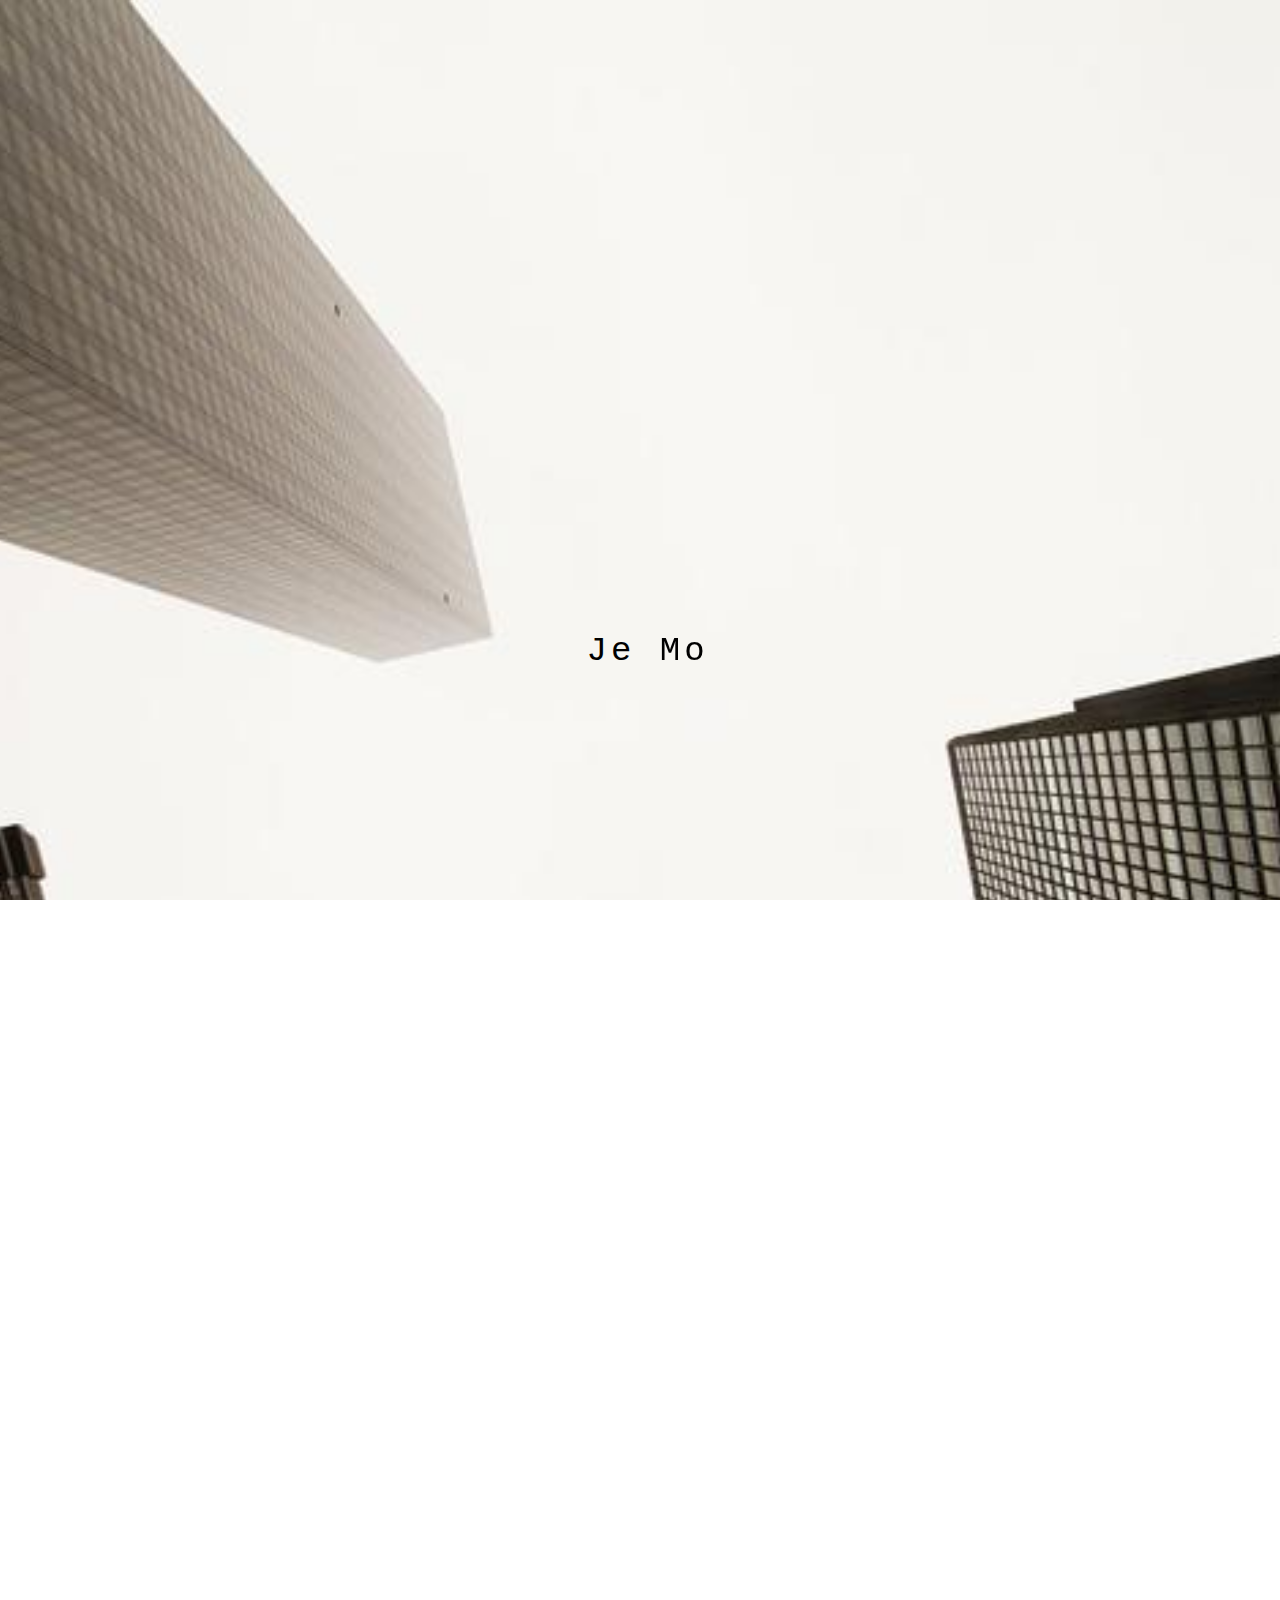
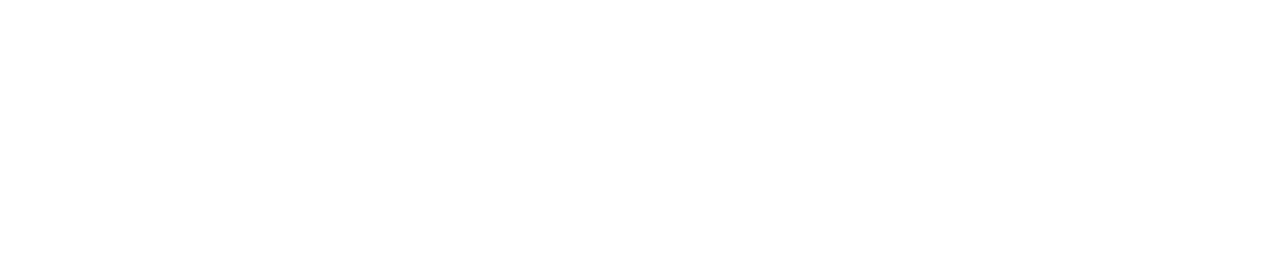
<file: index.html>
<!DOCTYPE html>
<html lang="en">

<head>
    <meta charset="UTF-8">
    <meta name="viewport" content="width=device-width, initial-scale=1.0">
    <title>Je Moon</title>
    <link href="https://cdn.jsdelivr.net/npm/bootstrap@5.3.0/dist/css/bootstrap.min.css" rel="stylesheet"
        integrity="sha384-9ndCyUaIbzAi2FUVXJi0CjmCapSmO7SnpJef0486qhLnuZ2cdeRhO02iuK6FUUVM" crossorigin="anonymous">
    <link rel="stylesheet" href="start.css">
</head>

<body>

<div class="media" >
    <div class="text-container" >
        <span class="reg-text">Je</span>
        <span class="letter">M</span><span class="letter">o</span><span class="letter">o</span><span
            class="letter">n</span>
    </div>
</div>


    <script src="start.js"></script>
    <script src="https://cdn.jsdelivr.net/npm/bootstrap@5.3.0/dist/js/bootstrap.bundle.min.js"
        integrity="sha384-geWF76RCwLtnZ8qwWowPQNguL3RmwHVBC9FhGdlKrxdiJJigb/j/68SIy3Te4Bkz"
        crossorigin="anonymous"></script>
</body>

</html>
</file>
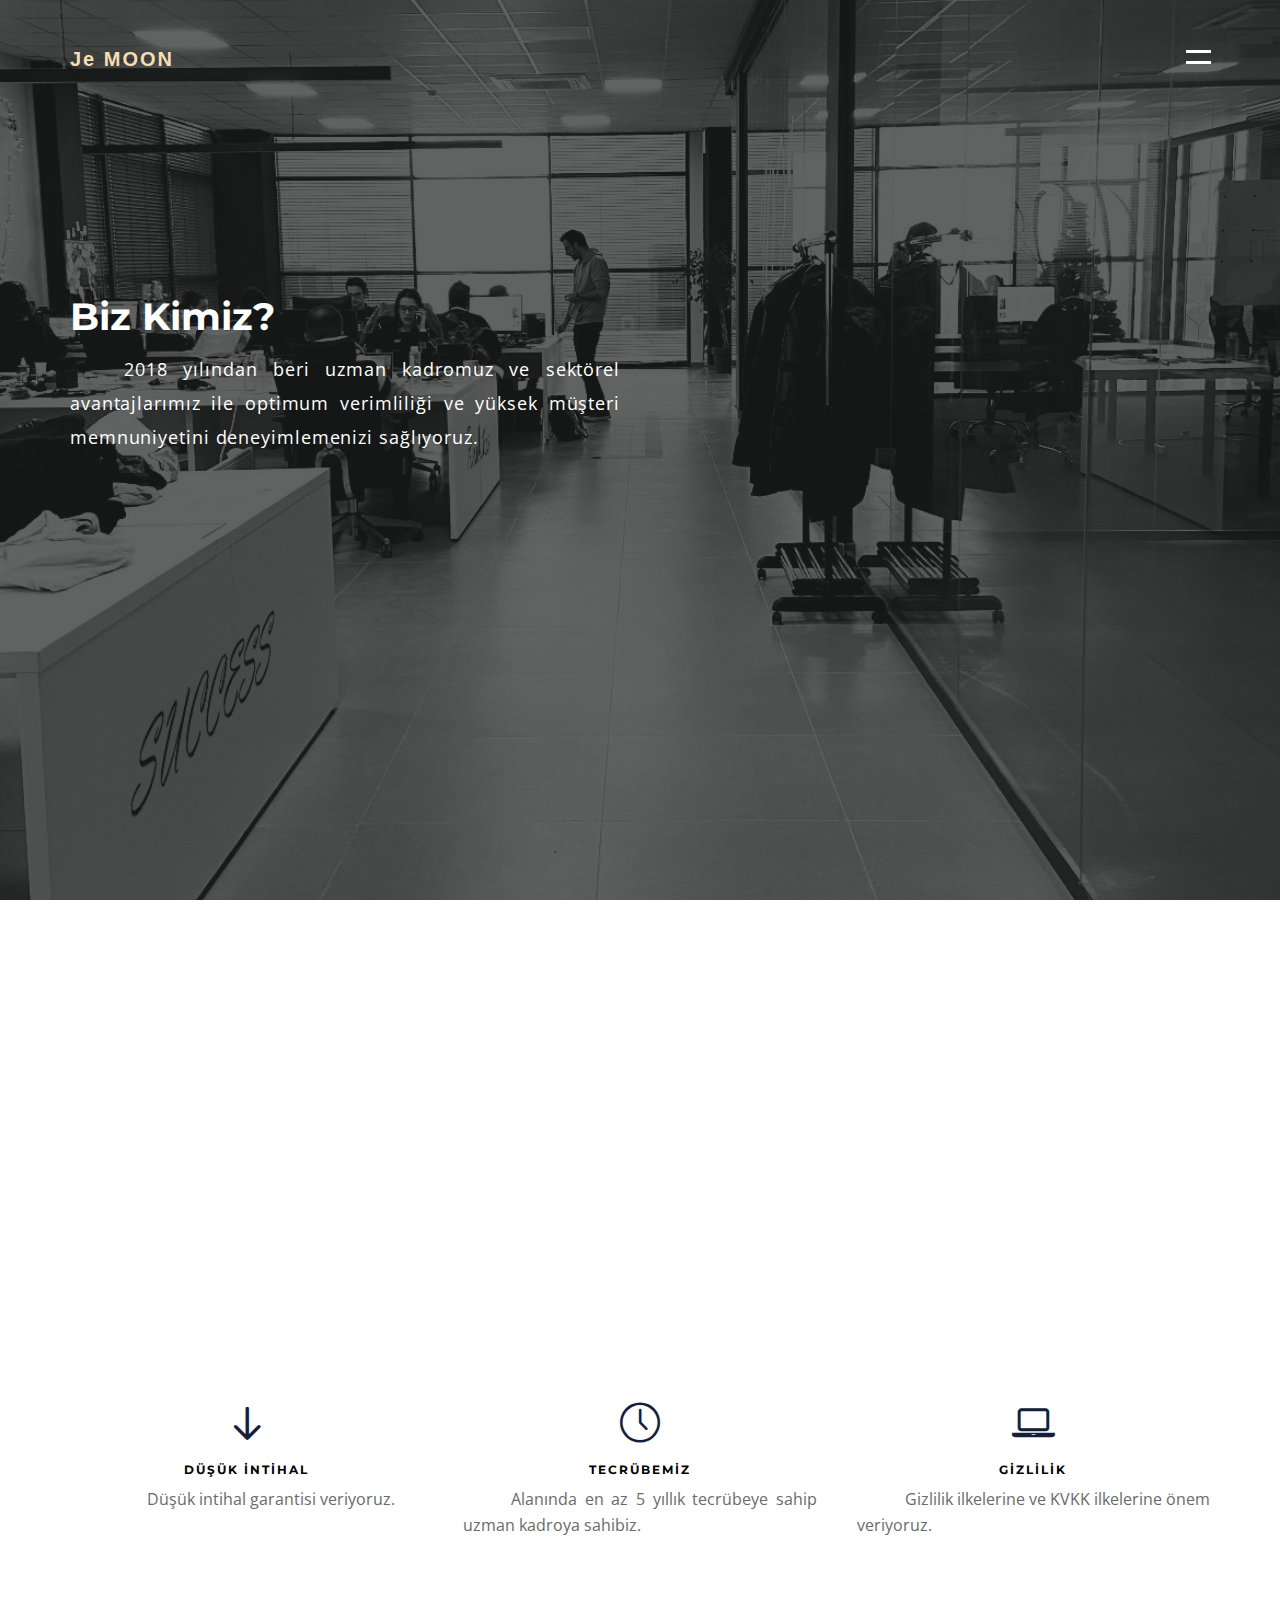
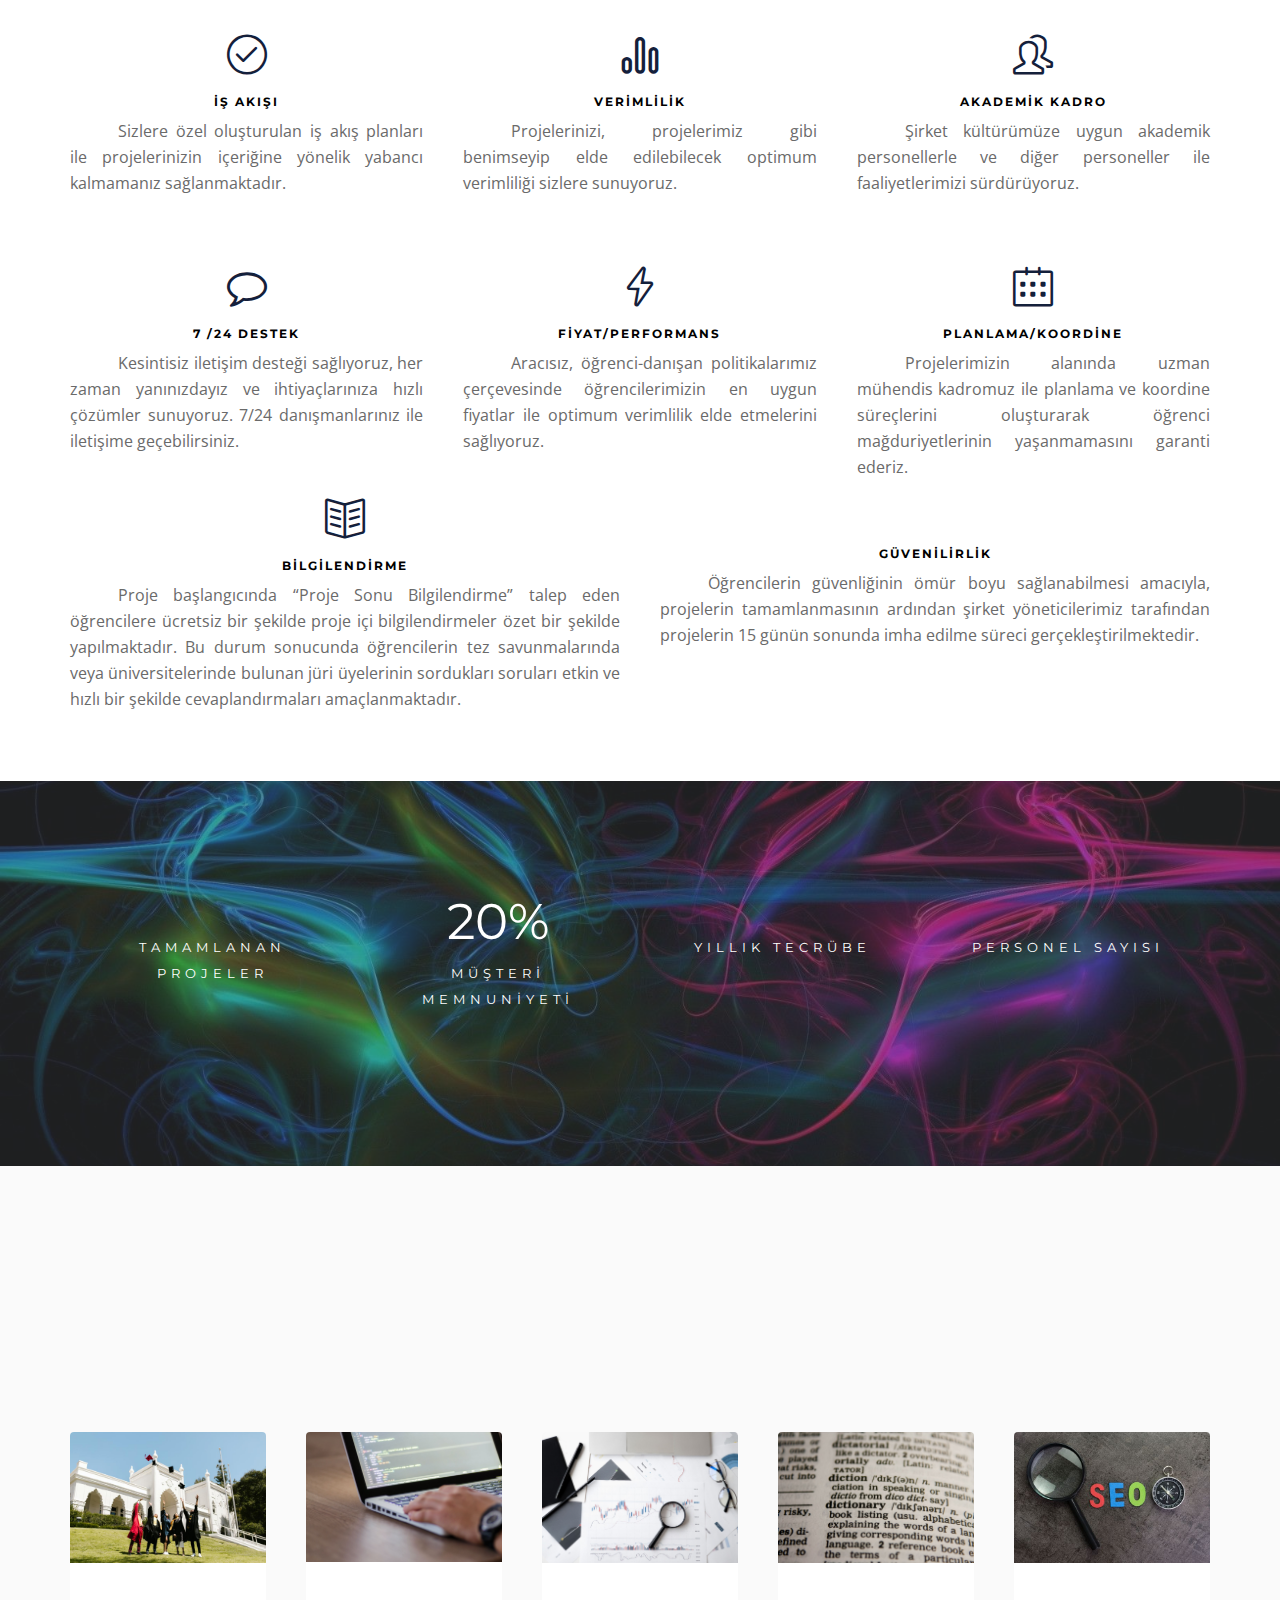
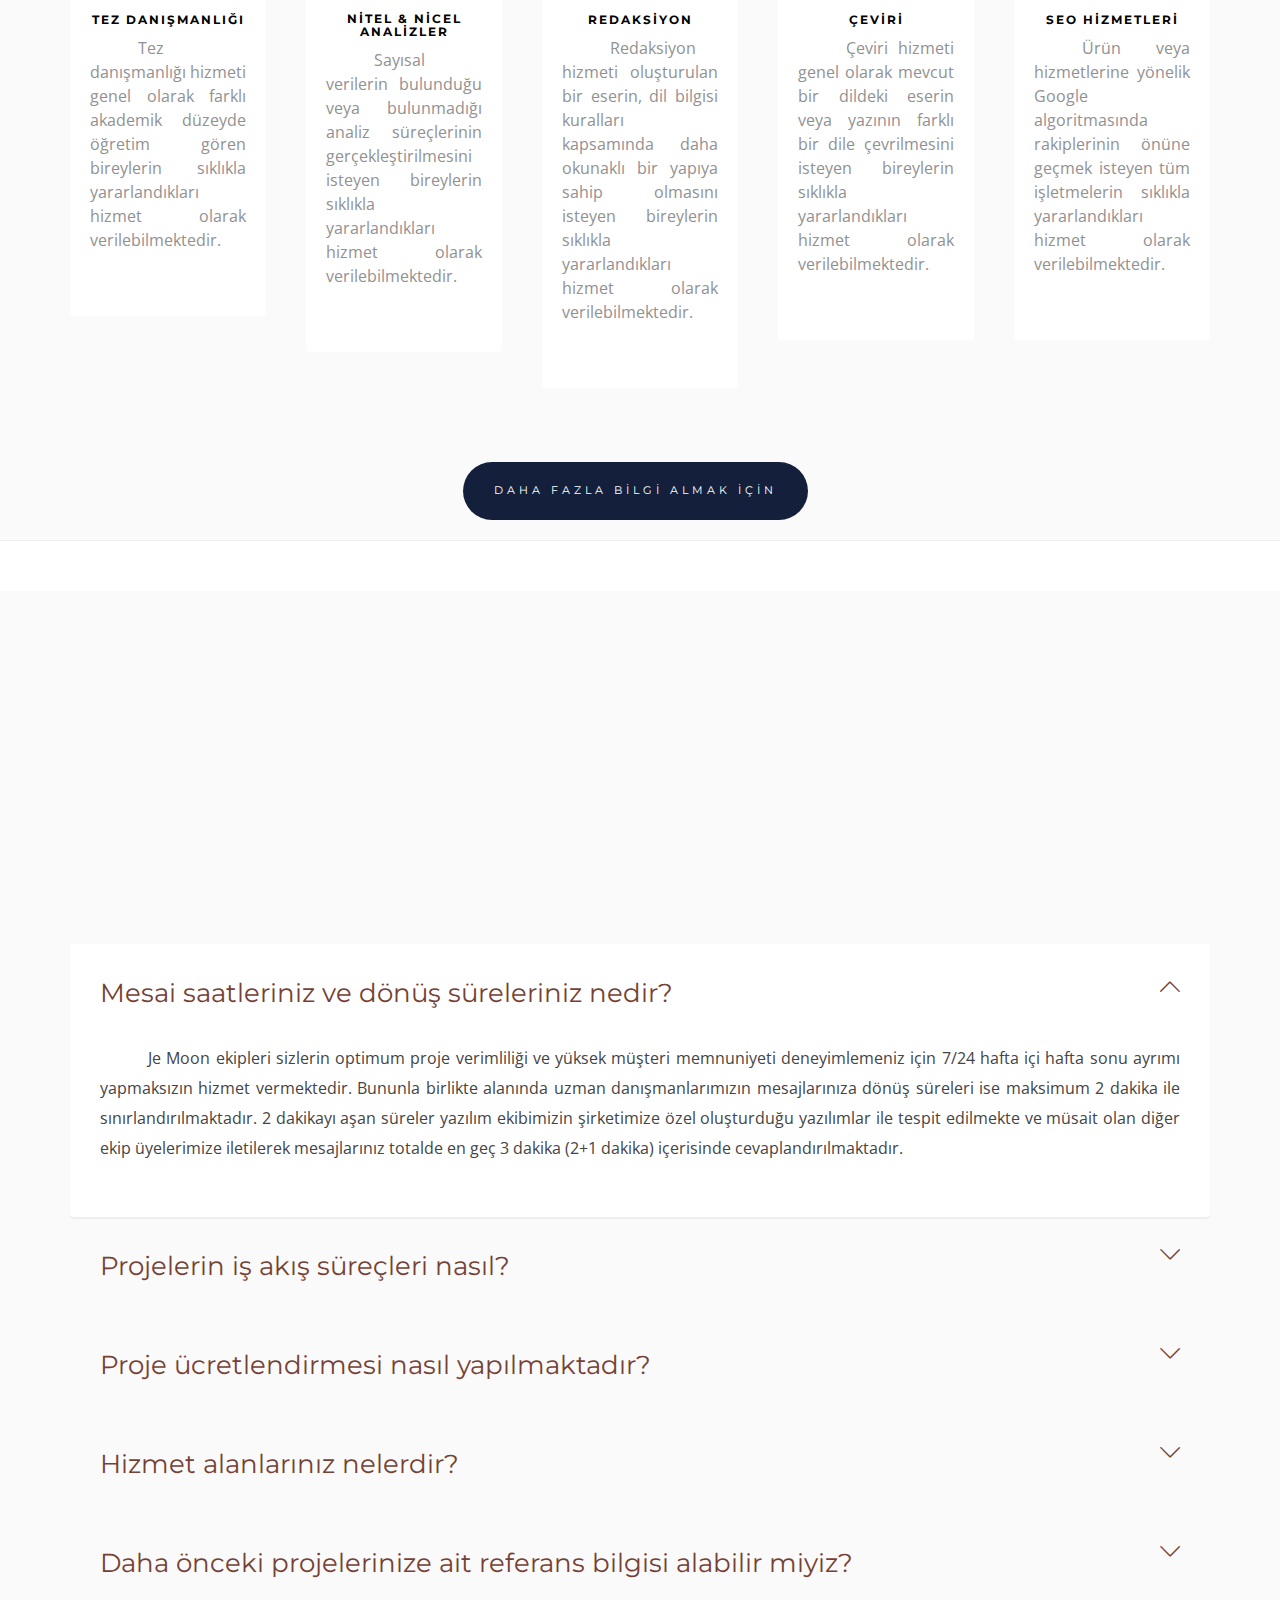
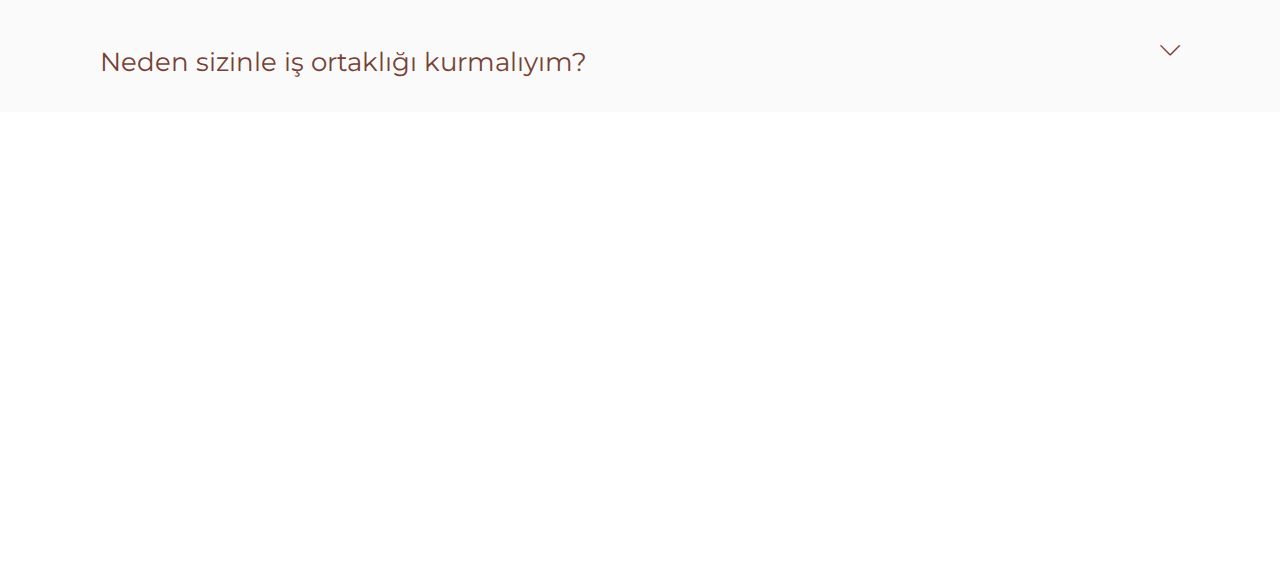
<file: anasayfa.html>
<!DOCTYPE html>
<!--[if lt IE 7]>      <html class="no-js lt-ie9 lt-ie8 lt-ie7"> <![endif]-->
<!--[if IE 7]>         <html class="no-js lt-ie9 lt-ie8"> <![endif]-->
<!--[if IE 8]>         <html class="no-js lt-ie9"> <![endif]-->
<!--[if gt IE 8]><!-->
<html lang="tr" class="no-js"> <!--<![endif]-->

<head>
	
	<meta charset="utf-8">
	<meta http-equiv="X-UA-Compatible" content="IE=edge">
	<title>Je Moon</title>
	<meta name="description" content=" Akademik Hizmetler" />
	<meta name="keywords" content="Je Moon tez akademik seo redaksiyon çeviri nitel nicel analiz" />
	<meta name="author" content="Je Moon" />

	<!-- SONRADAN EKLENEN KISIM -->
	<meta name="viewport" content="width=device-width, initial-scale=1.0, maximum-scale=1.0, user-scalable=no">
	<!-- Facebook and Twitter integration -->
	<meta property="og:title" content="" />
	<meta property="og:image" content="" />
	<meta property="og:url" content="" />
	<meta property="og:site_name" content="" />
	<meta property="og:description" content="" />
	<meta name="twitter:title" content="" />
	<meta name="twitter:image" content="" />
	<meta name="twitter:url" content="" />
	<meta name="twitter:card" content="" />


	<link rel="stylesheet" href="https://cdnjs.cloudflare.com/ajax/libs/font-awesome/6.4.0/css/all.min.css"
		integrity="sha512-iecdLmaskl7CVkqkXNQ/ZH/XLlvWZOJyj7Yy7tcenmpD1ypASozpmT/E0iPtmFIB46ZmdtAc9eNBvH0H/ZpiBw=="
		crossorigin="anonymous" referrerpolicy="no-referrer" />



	<!-- Place favicon.ico and apple-touch-icon.png in the root directory -->
	<link rel="shortcut icon" href="je-moon-icon.png">

	<!-- Google Webfonts -->
	<link href='https://fonts.googleapis.com/css?family=Montserrat:400,700' rel='stylesheet' type='text/css'>
	<link href='https://fonts.googleapis.com/css?family=Open+Sans' rel='stylesheet' type='text/css'>

	<link rel="stylesheet" href="css/Fixed_button.css">
	<link rel="icon" href="../Images/je-moon-icon.png">

	<!-- Animate.css -->
	<link rel="stylesheet" href="css/animate.css">
	<!-- Icomoon Icon Fonts-->
	<link rel="stylesheet" href="css/icomoon.css">
	<!-- Simple Line Icons-->
	<link rel="stylesheet" href="css/simple-line-icons.css">
	<!-- Magnific Popup -->
	<link rel="stylesheet" href="css/magnific-popup.css">
	<!-- Owl Carousel -->
	<link rel="stylesheet" href="css/owl.carousel.min.css">
	<link rel="stylesheet" href="css/owl.theme.default.min.css">
	<!-- Salvattore -->
	<!-- Theme Style -->
	<link rel="stylesheet" href="css/style.css">
	<!-- font-awesome -->
	<link href="fonts/font-awesome/css/font-awesome.min.css" rel="stylesheet">
	<!-- Modernizr JS -->
	<script src="js/modernizr-2.6.2.min.js"></script>
	<!-- FOR IE9 below -->
	<!--[if lt IE 9]>
	<script src="js/respond.min.js"></script>
	<![endif]-->

	<link href="https://fonts.cdnfonts.com/css/mistrully" rel="stylesheet">

	


</head>

<body>

	<div class="fixedButtons">
		<div id="back-to-top"><i class="fa-solid fa-arrow-up"></i></div> <!-- Yükselme ikonu -->
		<div id="whatsapp-icon"><i class="fa-brands fa-whatsapp fa-xl"></i></div> <!-- WhatsApp ikonu -->
	</div>



	<div id="template-nt-offcanvass">
		<ul>
			<li class="active"><a href="#" data-nav-section="home">Anasayfa</a></li>
			<li><a style="scroll-behavior: smooth;" href="#neden-biz" data-nav-section="features">Neden Je Moon?</a></li>
			<li><a style="scroll-behavior: smooth;" href="#jemoon-hakkinda" data-nav-section="testimonies">Hakkımızda</a></li>
			<li><a style="scroll-behavior: smooth;" href="#jemoon-hizmetler" data-nav-section="products">Hizmetlerimiz</a></li>
			<li><a target="_blank"  href="Blog.html">Blog</a></li>
			<li><a target="_blank"  href="CV.html">CV Gönder</a></li>
			<li><a style="scroll-behavior: smooth;" href="#jemoon-sorular" data-nav-section="faqs">S.S.S</a></li>
		</ul>
		<h3 class="template-nt-lead">İletişime Geçin</h3>
		<p class="template-nt-social-icons">
			<a target="_blank" href="https://api.whatsapp.com/send?phone=905393349205"><i class="icon-whatsapp"></i></a>
			<a target="_blank" href="https://www.instagram.com/jemooncompany/?igshid=MzRlODBiNWFlZA%3D%3D"><i
					class="icon-instagram"></i></a>
			<a target="_blank" href="mailto:jemooncompany@gmail.com"><i class="icon-envelope"></i></a>
			<a target="_blank" href="https://www.linkedin.com/company/moon-dan%C4%B1%C5%9Fmanl%C4%B1k/"><i class="icon-linkedin"></i></a>



		</p>
	</div>

	<div id="template-nt-menu" class="navbar">
		<div class="container">
			<div class="row">
				<div class="col-md-12">
					<a href="#" class="js-template-nt-nav-toggle template-nt-nav-toggle" data-toggle="collapse"
						data-target="#template-nt-navbar" aria-expanded="false" aria-controls="navbar">
						<!-- <span>Menu</span> -->
						<i></i></a>
					<a href="anasayfa.html" class="navbar-brand">
						<div class="JeMoon_Logo">Je MOON</div>
					</a>
				</div>
			</div>
		</div>
	</div>

	<div id="template-nt-page">
		<div id="template-nt-wrap">
			<header id="template-nt-hero" data-section="home" role="banner">
				<div class="template-nt-overlay"></div>
				<div class="template-nt-intro">
					<div class="container">
						<div class="row">
							<div class="col-md-6 template-nt-text">
								<h2 class="to-animate-off intro-animate-1">Biz Kimiz?</h2>
								<p style="text-align: justify;" class="to-animate-off intro-animate-2 indented-paragraph-13">2018 yılından beri uzman kadromuz ve sektörel avantajlarımız ile optimum verimliliği ve yüksek müşteri memnuniyetini deneyimlemenizi sağlıyoruz. </p>
								
							</div>
							<div class="col-md-6 text-right template-nt-intro-img to-animate-off intro-animate-4">

							</div>

						</div>
					</div>
				</div>
			</header>
			<!-- END .header -->

			<div id="template-nt-main">
				




				<div id="template-nt-features-3" data-section="benefits">
					<div class="container">
						<div class="row">
							<div class="col-md-8 col-md-offset-2 template-nt-section-heading text-center">
								<h2 id="neden-biz" class="template-nt-lead animate-single features3-animate-1">Neden Je Moon?
								</h2>
								<p style=" text-align: justify;" class="template-nt-sub animate-single features3-animate-2 indented-paragraph-13">Alanında en az 5 yıllık akademik tecrübeye sahip uzman ekibimiz ile sizlere destek sağlamaktadır. Tarafınıza atanan danışmanınız ile süreçleriniz başarı odaklı , optimum özgünlükte ve KVKK ilkeleri kapsamında güvenliğinizi ön planda tutarak tamamlanmaktadır. Ayrıca 7/24 iletişim imkanı ve projelerinize özel ödeme kolaylıkları ile de sektörel öncülüğümüzün devamlılığını sağlamaktayız. Rekabet ortamındaki başarımız ise projelerinize yönelik verdiğimiz düşük intihal garantisi ile sürdürülebilirlik kazanmaktadır.</p>
							</div>


							<div class="col-md-9 col-sm-6 text-center template-nt-text-wrap">
								<div class="template-nt-text to-animate-off">
									<span class="template-nt-icon"><i class="icon-arrow-down2"></i></span>
									<h4 class="template-nt-uppercase-sm">Düşük İntihal</h4>
									<p class="indented-paragraph-13">Düşük intihal garantisi veriyoruz.</p>
								</div>
							</div>

							<div class="col-md-9 col-sm-6 text-center template-nt-text-wrap">
								<div class="template-nt-text to-animate-off">
									<span class="template-nt-icon"><i class="icon-clock"></i></span>
									<h4 class="template-nt-uppercase-sm">Tecrübemiz</h4>
									<p class="indented-paragraph-13" style=" text-align: justify;" >Alanında en az 5 yıllık tecrübeye sahip uzman kadroya sahibiz.</p>
								</div>
							</div>

							<div class="col-md-9 col-sm-6 text-center template-nt-text-wrap">
								<div class="template-nt-text to-animate-off">
									<span class="template-nt-icon"><i class="icon-laptop"></i></span>
									<h4 class="template-nt-uppercase-sm">Gizlilik</h4>
									<p class="indented-paragraph-13" style=" text-align: justify;" >Gizlilik ilkelerine ve KVKK ilkelerine önem veriyoruz.</p>
								</div>
							</div>
							<div class="col-md-9 col-sm-6 text-center template-nt-text-wrap">
								<div class="template-nt-text to-animate-off">
									<span class="template-nt-icon"><i class="icon-check"></i></span>
									<h4 class="template-nt-uppercase-sm">İş Akışı</h4>
									<p class="indented-paragraph-13" style=" text-align: justify;" >Sizlere özel oluşturulan iş akış planları ile projelerinizin içeriğine yönelik yabancı kalmamanız sağlanmaktadır. </p>
								</div>
							</div>

							
							

							<div class="clearfix visible-sm-block"></div>

							<div class="col-md-9 col-sm-6 text-center template-nt-text-wrap">
								<div class="template-nt-text to-animate-off">
									<span class="template-nt-icon"><i class="icon-bar-graph-2"></i></span>
									<h4 class="template-nt-uppercase-sm">Verimlilik</h4>
									<p class="indented-paragraph-13" style=" text-align: justify;" >Projelerinizi, projelerimiz gibi benimseyip elde edilebilecek optimum verimliliği
										sizlere sunuyoruz.</p>
								</div>
							</div>

							

							

							<div class="clearfix visible-sm-block"></div>

							<div class="col-md-9 col-sm-6 text-center template-nt-text-wrap">
								<div class="template-nt-text to-animate-off">
									<span class="template-nt-icon"><i class="icon-people"></i></span>
									<h4 class="template-nt-uppercase-sm">Akademik Kadro</h4>
									<p class="indented-paragraph-13" style=" text-align: justify;" >Şirket kültürümüze uygun akademik personellerle ve diğer personeller ile
										faaliyetlerimizi sürdürüyoruz.
									</p>
								</div>
							</div>
							<div class="col-md-9 col-sm-6 text-center template-nt-text-wrap">
								<div class="template-nt-text to-animate-off">
									<span class="template-nt-icon"><i class="fa fa-comment-o"></i></span>
									<h4 class="template-nt-uppercase-sm">7 /24 Destek </h4>
									<p class="indented-paragraph-13" style=" text-align: justify;" >Kesintisiz iletişim desteği sağlıyoruz, her zaman yanınızdayız ve
										ihtiyaçlarınıza hızlı çözümler sunuyoruz. 7/24 danışmanlarınız ile iletişime
										geçebilirsiniz.</p>
								</div>
							</div>
							
							<div class="col-md-9 col-sm-6 text-center template-nt-text-wrap">
								<div class="template-nt-text to-animate-off">
									<span class="template-nt-icon"><i class="icon-energy"></i></span>
									<h4 class="template-nt-uppercase-sm">Fiyat/Performans</h4>
									<p class="indented-paragraph-13" style=" text-align: justify;" >Aracısız, öğrenci-danışan politikalarımız çerçevesinde öğrencilerimizin en uygun
										fiyatlar ile optimum verimlilik elde etmelerini sağlıyoruz.</p>
								</div>
							</div>
							

							
							<div class="col-md-9 col-sm-6 text-center template-nt-text-wrap">
								<div class="template-nt-text to-animate-off">
									<span class="template-nt-icon"><i class="icon-calendar"></i></span>
									<h4 class="template-nt-uppercase-sm">Planlama/Koordine</h4>
									<p class="indented-paragraph-13" style=" text-align: justify;" >Projelerimizin alanında uzman mühendis kadromuz ile planlama ve koordine süreçlerini oluşturarak öğrenci mağduriyetlerinin yaşanmamasını garanti ederiz.</p>
								</div>
							</div>
							

							<div class="col-md-6 col-sm-6 text-center template-nt-text-wrap">
								<div class="template-nt-text to-animate-off">
									<span class="template-nt-icon"><i class="icon-book-open"></i></span>
									<h4 class="template-nt-uppercase-sm">Bilgilendirme</h4>
									<p class="indented-paragraph-13" style=" text-align: justify;" >Proje başlangıcında “Proje Sonu Bilgilendirme” talep eden öğrencilere ücretsiz bir şekilde proje içi bilgilendirmeler özet bir şekilde yapılmaktadır. Bu durum sonucunda öğrencilerin tez savunmalarında veya üniversitelerinde bulunan jüri üyelerinin sordukları soruları etkin ve hızlı bir şekilde cevaplandırmaları amaçlanmaktadır.  </p>
								</div>
							</div>

							<div  class="col-md-6 col-sm-6 text-center template-nt-text-wrap mrgn-tp">
								<div class="template-nt-text to-animate-off">
									<span class="template-nt-icon"><i class="fa fa-smile"></i></span>
									<h4 class="template-nt-uppercase-sm">Güvenilirlik</h4>
									<p class="indented-paragraph-13" style=" text-align: justify;" >Öğrencilerin güvenliğinin ömür boyu sağlanabilmesi amacıyla, projelerin tamamlanmasının ardından şirket yöneticilerimiz tarafından projelerin 15 günün sonunda imha edilme süreci gerçekleştirilmektedir.</p>
								</div>
							</div>



						</div>
					</div>
				</div>

				



				

				


				


				<div id="template-nt-counter" class="template-nt-bg-section">
					<div id="jemoon-hakkinda" class="template-nt-overlay"></div>
					<div class="container">
						<div class="row">
							<div class="col-md-12">
								<div class="template-nt-hero-wrap">
									<div class="template-nt-hero-intro text-center to-animate-off counter-animate">
										<div class="col-md-3 text-center">
											<span class="template-nt-counter js-counter " data-from="1" data-to="52850"
												data-speed="5000" data-refresh-interval="50"></span>
											<span class="template-nt-counter-label">Tamamlanan Projeler</span>

										</div>
										<div class="col-md-3 text-center">
											<span class="template-nt-counter js-counter--1" data-from="0" data-to="100"
    data-speed="5000" data-refresh-interval="50"></span>
											<span class="template-nt-counter-label">Müşteri Memnuniyeti</span>
										</div>
										<div class="col-md-3 text-center">
											<span class="template-nt-counter js-counter" data-from="1" data-to="7"
												data-speed="5000" data-refresh-interval="50"></span>
											<span class="template-nt-counter-label">Yıllık Tecrübe</span>
										</div>
										<div class="col-md-3 text-center">
											<span class="template-nt-counter js-counter" data-from="1" data-to="150"
												data-speed="5000" data-refresh-interval="50"></span>
											<span class="template-nt-counter-label">Personel Sayısı</span>
										</div>
									</div>
								</div>
							</div>
						</div>
					</div>
				</div>
				<div id="template-nt-products" data-section="products">

					<div class="container">
						<div class="row">
							<div class="col-md-8 col-md-offset-2 template-nt-section-heading text-center">
								<h2 id="jemoon-hizmetler" class="template-nt-lead animate-single product-animate-1">Hizmetlerimiz
								</h2>
								
							</div>


							<div class="col-md-4 col-sm-6 col-xs-6 col-xxs-12">
								<a target="_blank"
									href="Tez_danismanligi.html"
									class="template-nt-figure">
									<figure>
										<img src="images/Tez danismanligi.jpeg" alt=" Responsive Template"
											class="img-responsive">
									</figure>
									<h3 class="template-nt-figure-lead">Tez Danışmanlığı</h3>
									<p style=" text-align: justify;" class="template-nt-figure-text indented-paragraph-13">Tez danışmanlığı hizmeti genel olarak farklı akademik düzeyde öğretim gören bireylerin sıklıkla yararlandıkları hizmet olarak verilebilmektedir. </p>
								</a>
							</div>
							<div class="col-md-4 col-sm-6 col-xs-6 col-xxs-12">
								<a target="_blank"
									href="Nitel_nicel_analiz.html"
									class="template-nt-figure ">
									<figure>
										<img src="images/Nitel analizler (1).jpeg" alt=" Responsive Template"
											class="img-responsive">
									</figure>
									<h3 class="template-nt-figure-lead">Nitel & Nicel Analizler</h3>
									<p style=" text-align: justify;" class="template-nt-figure-text indented-paragraph-13 ">Sayısal verilerin bulunduğu veya bulunmadığı analiz süreçlerinin gerçekleştirilmesini isteyen bireylerin sıklıkla yararlandıkları hizmet olarak verilebilmektedir. </p>
								</a>
							</div>
							<div class="clearfix visible-sm-block"></div>
							<div class="col-md-4 col-sm-6 col-xs-6 col-xxs-12">
								<a target="_blank"
									href="Redaksiyon.html"
									class="template-nt-figure">
									<figure>
										<img  src="images/Nitel analizler (3).jpeg" alt=" Responsive Template"
											class="img-responsive">
									</figure>
									<h3 class="template-nt-figure-lead">Redaksiyon</h3>
									<p style=" text-align: justify;" class="template-nt-figure-text indented-paragraph-13">Redaksiyon hizmeti oluşturulan bir eserin, dil bilgisi kuralları kapsamında daha okunaklı bir yapıya sahip olmasını isteyen bireylerin sıklıkla yararlandıkları hizmet olarak verilebilmektedir. </p>
								</a>
							</div>
							<div class="col-md-4 col-sm-6 col-xs-6 col-xxs-12">
								<a target="_blank"
									href="Ceviri.html"
									class="template-nt-figure">
									<figure>
										<img src="images/Ceviri-last (1).jpeg" alt=" Responsive Template"
											class="img-responsive">
									</figure>
									<h3 class="template-nt-figure-lead">Çeviri</h3>
									<p style=" text-align: justify;" class="template-nt-figure-text indented-paragraph-13">Çeviri hizmeti genel olarak mevcut bir dildeki eserin veya yazının farklı bir dile çevrilmesini isteyen bireylerin sıklıkla yararlandıkları hizmet olarak verilebilmektedir. </p>
								</a>
							</div>
							<div class="col-md-4 col-sm-6 col-xs-6 col-xxs-12">
								<a target="_blank"
									href="SEO.html"
									class="template-nt-figure">
									<figure>
										<img src="images/seo makale.jpg" alt=" Responsive Template"
											class="img-responsive">
									</figure>
									<h3 class="template-nt-figure-lead">SEO Hizmetleri</h3>
									<p style=" text-align: justify;" class="template-nt-figure-text indented-paragraph-13">Ürün veya hizmetlerine yönelik Google algoritmasında rakiplerinin önüne geçmek isteyen tüm işletmelerin sıklıkla yararlandıkları hizmet olarak verilebilmektedir.</p>
								</a>
							</div>

							<div class="clearfix visible-sm-block"></div>

							<div class="template-nt-spacer template-nt-spacer-sm"></div>

							<div class="col-md-4 col-md-offset-4 text-center to-animate-off">
								<a target="_blank"
									href="https://wa.me/905393349205?text=Merhaba, lütfen daha fazla bilgi alabilir miyim?"
									class="btn btn-warning">Daha Fazla Bilgi Almak İçin</a>
							</div>
						</div>
					</div>

				</div>

				<!-- <div id="template-nt-pricing" data-section="pricing">
					<div class="container">
						<div class="row">
							<div class="col-md-8 col-md-offset-2 template-nt-section-heading text-center">
								<h2 class="template-nt-lead animate-single pricing-animate-1">The Price of Each Product</h2>
								<p class="template-nt-sub animate-single pricing-animate-2">The Gun Digest rifle section is your source for bolt-action, semi-automatic, hunting and competition rifle information.</p>
							</div>

							<div class="col-md-3 to-animate-off">
								<a href="#" class="template-nt-figure">
									<span class="template-nt-price">$150<span>/Now</span></span>
									<h3 class="template-nt-figure-lead">gun</h3>
									<ul class="price-list-inner">
									 <li>Caliber:  9*19mm</li>
									 <li>Muzzle:   116 mm</li>
									 <li>Length:   203 mm</li>
									 <li>Height:   140 mm - 38 mm</li>
									 <li>Weight:   1010 gr</li>
									</ul>
								</a>
							</div>
							<div class="col-md-3 to-animate-off">
								<a href="#" class="template-nt-figure">
									<span class="template-nt-price">$250<span>/Now</span></span>
									<h3 class="template-nt-figure-lead">pump rifle</h3>
									<ul class="price-list-inner">
									 <li>Caliber:  9*19mm</li>
									 <li>Muzzle:   116 mm</li>
									 <li>Length:   203 mm</li>
									 <li>Height:   140 mm - 38 mm</li>
									 <li>Weight:   1010 gr</li>
									</ul>
								</a>
							</div>
							<div class="col-md-3 to-animate-off">
								<a href="#" class="template-nt-figure active pricing-feature">
									<span class="template-nt-price">$450<span>/Now</span></span>
									<h3 class="template-nt-figure-lead">hunting rifle</h3>
									<ul class="price-list-inner">
									 <li>Caliber:  9*19mm</li>
									 <li>Muzzle:   116 mm</li>
									 <li>Length:   203 mm</li>
									 <li>Height:   140 mm - 38 mm</li>
									 <li>Weight:   1010 gr</li>
									</ul>
								</a>
							</div>
							<div class="col-md-3 to-animate-off">
								<a href="#" class="template-nt-figure">
									<span class="template-nt-price">$550<span>/Now</span></span>
									<h3 class="template-nt-figure-lead">machine guns</h3>
									<ul class="price-list-inner">
									 <li>Caliber:  9*19mm</li>
									 <li>Muzzle:   116 mm</li>
									 <li>Length:   203 mm</li>
									 <li>Height:   140 mm - 38 mm</li>
									 <li>Weight:   1010 gr</li>
									</ul>
								</a>
							</div>
						</div>
					</div>
				</div> -->

				<div id="template-nt-faqs" data-section="faqs">
					<div class="container">
						<div class="row">
							<div class="col-md-8 col-md-offset-2 template-nt-section-heading text-center">
								<h2 id="jemoon-sorular" class="template-nt-lead animate-single faqs-animate-1">Sıkça Sorulan Sorular</h2>
								<p style=" text-align: justify;" class="template-nt-sub animate-single faqs-animate-2 indented-paragraph-13">Size en iyi hizmeti sunabilmek
									için geribildiriminizin önemini biliyoruz. Sizi dinlemek ve sürekli gelişmek için
									buradayız.</p>
							</div>
						</div>
					</div>


					<div class="container">
						<div class="faq-accordion active to-animate-off">
							<span class="faq-accordion-icon-toggle active"><i class="icon-arrow-down"></i></span>
							<h3>Mesai saatleriniz ve dönüş süreleriniz nedir?</h3>
							<div class="faq-body" style="display: block;">
								<p class="indented-paragraph-13" style=" text-align: justify;" >Je Moon ekipleri sizlerin optimum proje verimliliği ve yüksek müşteri memnuniyeti deneyimlemeniz için 7/24 hafta içi hafta sonu ayrımı yapmaksızın hizmet vermektedir. Bununla birlikte alanında uzman danışmanlarımızın mesajlarınıza dönüş süreleri ise maksimum 2 dakika ile sınırlandırılmaktadır. 2 dakikayı aşan süreler yazılım ekibimizin şirketimize özel oluşturduğu yazılımlar ile tespit edilmekte ve müsait olan diğer ekip üyelerimize iletilerek mesajlarınız totalde en geç 3 dakika (2+1 dakika) içerisinde cevaplandırılmaktadır.</p>
							</div>
						</div>
						<div class="faq-accordion to-animate-off">
							<span class="faq-accordion-icon-toggle"><i class="icon-arrow-down"></i></span>
							<h3>Projelerin iş akış süreçleri nasıl?</h3>
							<div class="faq-body">
								<p  style=" text-align: justify;" > <strong>1. Aşama:</strong> Öğrenciler ilk olarak web sitemizde bulunan ortak Whatsapp numarasına projeleri ile ilgili kapsamlı bilgi vermektedir. <br>
									<strong>2.	Aşama:</strong> Ortak Whatsapp numarasında atanan (müsait olan) uzman personelimiz tarafından proje değerlendirilmesi yapılmaktadır. Tarafınıza atanan uzman personelimizin uzmanlık alanının dışında olan projeler ilgili uzmanlık alanına sahip diğer personellerimize iletilmekte ve tarafınıza projenizin yapılabilirliği ve fiyat teklifi iletilmektedir. <br>
									<strong>3.	Aşama:</strong> Öğrenci tarafından onay verilen projelerde ödeme seçenekleri proje büyüklüğüne göre ve öğrencinin isteğine göre bölünmektedir. Aynı zamanda bu aşamada öğrencinin “Proje Sonu Bilgilendirme” talep etmesi ile dosyasına not düşülmektedir. <br>
									<strong>4.	Aşama:</strong> Ödeme seçeneğinin kararlaştırılmasının ardından ilk ödemenin yapılmasıyla projenin genel süreç planlaması yapılarak tarafınıza iletilmektedir. Ardından projenize başlanmaktadır. Bu planlama kapsamında öğrencinin istediği zaman diliminde ve istediği sıklıkta proje kontrolünü sağlaması amaçlanmaktadır. Bu aşama öğrencilerin proje hakimiyetlerinin sağlanması açısından oldukça kritik bir öneme sahiptir. <br>
									<strong>5.	Aşama:</strong> Ödeme taksitine göre projeleriniz eş bölümlere ayrıştırılarak her bir ödemenin ardından, tarafınıza tamamlanmış ilgili bölüm iletilmektedir. <br>
									<strong>6.	Aşama:</strong> Tamamlanan projelerde öğrencinin “Proje Sonu Bilgilendirme” talebinin bulunması ile atanan danışmanı tarafında projesine yönelik kritik bilgiler iletilmektedir. Bu bilgiler opsiyonel olarak yazılı veya telefon görüşmesi ile gerçekleştirilebilmektedir. <br>
									<strong>7.	Aşama:</strong> Projeye yönelik mevcut bölümlerde, öğrencinin enstitüsü tarafından revizesi istenen bölümlerin ücretsiz bir şekilde revize edilmesi gerçekleştirilmektedir. <br>
									<strong>8.	Aşama:</strong> Bu aşama öğrencinin mezuniyetini kutlama aşamasıdır. 😊 <br>
									</p>
							</div>
						</div>
						<div class="faq-accordion to-animate-off">
							<span class="faq-accordion-icon-toggle"><i class="icon-arrow-down"></i></span>
							<h3>Proje ücretlendirmesi nasıl yapılmaktadır?</h3>
							<div class="faq-body">
								<p class="indented-paragraph-13" style=" text-align: justify;" >Je Moon’da ücretlendirme projenin sayfa sayısına, proje konusuna, teslim tarihine göre artış veya azalış göstermektedir. Sektörden farklı olarak projelerin intihal oranlarına göre fiyat artışı yapılmamaktadır. Bunun sebebi tüm projelerimizde özgünlüğe önem vermemizdir.</p>
							</div>
						</div>
						<div class="faq-accordion to-animate-off">
							<span class="faq-accordion-icon-toggle"><i class="icon-arrow-down"></i></span>
							<h3>Hizmet alanlarınız nelerdir?</h3>
							<div class="faq-body">
								<p class="indented-paragraph-13" style=" text-align: justify;" >Hizmet alanlarımız; tez öneri danışmanlığı, tez danışmanlığı (ön lisans, lisans, yüksek lisans, doktora ve uzmanlık), editörlük (öğrenci tarafından yazılan tez projelerinin ilgili enstitü kural ve normlarına uygun olarak düzeltilmesi, kitap editörlüğü), nitel/nicel analiz (SPSS, Eviews, AutoCad, SolidWorks vs.) ve intihal oranı düşürme, çeviri hizmetidir.</p>
							</div>
						</div>
						<div class="faq-accordion to-animate-off">
							<span class="faq-accordion-icon-toggle"><i class="icon-arrow-down"></i></span>
							<h3>Daha önceki projelerinize ait referans bilgisi alabilir miyiz?</h3>
							<div class="faq-body">
								<p class="indented-paragraph-13" style=" text-align: justify;" >Referans bilgisi öğrencilerin proje güvenliklerinin ve gizliliklerinin korunması amacıyla web sitemiz üzerinden paylaşılmamaktadır. Bunun yerine planlama mühendislerimiz tarafından oluşturulan yayınlanan ve yüksek memnuniyetlerin sağlandığı üniversitelerin isimleri öğrencinin talep etmesi ile tarafına ayrı bir pdf dosya olarak Whatsapp üzerinden iletilmektedir.  </p>
							</div>
						</div>
						<div class="faq-accordion to-animate-off">
							<span class="faq-accordion-icon-toggle"><i class="icon-arrow-down"></i></span>
							<h3>Neden sizinle iş ortaklığı kurmalıyım?</h3>
							<div class="faq-body">
								<p style="text-align: justify;" class="indented-paragraph-13"><span style="text-decoration: underline; text-align: justify;">Je Moon ile iş ortaklığı kurduğunuz takdirde;</span> <br>
									<br><strong>Proje gizliliği:</strong> İş ortaklığının kurulmasıyla projeleriniz, tarafınıza atanan danışmanınız ve sizin dışınızda hiçbir personelimiz ile paylaşılmamaktadır. Projelerinizin enstitünüz tarafından onay almasının ardından 15 günün sonunda şirket yöneticilerimiz tarafından imha edilmekte ve öğrencilerin olası bir güvenlik sorunu ile karşılaşması engellenmektedir.  <br>
									<strong>Hızlı iletişim:</strong> Tarafınıza atanan danışmanlarınız ile 7/24 iletişime geçmeniz sağlanmaktadır.
									<br><strong>Uygun fiyat:</strong> Sektörde mevcut olan hiyerarşinin aksine Je Moon’da aracı olmadan direk danışanlarınız ile iletişime geçip fiyat teklifi almaktasınız. Bu durum sonucunda aracı bireylere/kurumlara ek ücret ödemeden minimum fiyat garantisi ile maksimum performans elde etmiş olmaktasınız.
									<br><strong>Ücretsiz ek hizmetlerimiz:</strong> Projelerinizi başarılı bir şekilde tamamlamanız için sizlere “Proje Sonu Bilgilendirme” hizmeti sunmaktayız. Bu ek hizmetimizde sizlere atanan danışmanınız talep etmeniz ile projenizin sonunda tezlerinize yönelik özet bilgiler (hap bilgi) vermektedir. Bu bilgiler opsiyonel olarak tarafınıza yazılı veya telefon görüşmesi ile iletilebilmektedir. Bu hizmet ile tez savunmalarında veya enstitü danışmanlarınızın sorduğu sorulara hızlı ve etkin cevap vermeniz amaçlanmaktadır. Bir diğer ücretsiz ek hizmetimiz ise ücretsiz revize haklarınız olmasıdır. Böylelikle enstitünüz tarafından sizlere iletilen revizasyon çalışmaları için vakit kaybetmeden ücretsiz bir şekilde tezlerinizin revize işlemlerini atanan danışmanlarınıza yaptırabilmeniz sağlanmaktadır. Ayrıca Je Moon’dan hizmet alan ve tez konusu belli olmayan tüm öğrencilerimize tez konularının belirlenmesinde de ücretsiz destek sağlamaktayız.
									<br><strong>Proje garantisi:</strong> Je Moon ile iş ortaklığı kurduğunuz tüm projelerde butik hizmet alarak %100 müşteri memnuniyeti, özgün proje çalışması ve daha birçok avantaj sizlere garanti edilmektedir. Detaylı bilgi için iletişime geçebilirsiniz.
									
									</p>
							</div>
						</div>

					</div>
				</div>

				


			</div>
		</div>



		<footer id="template-nt-footer" >
			<div class="template-nt-overlay"></div>
			<div class="template-nt-footer-content">
				<div class="container">
					<div class="row">
						<div class="col-md-6">
							<div class="col-md-6 col-sm-6 ">
								<h3 class="template-nt-lead">Anasayfa</h3>
								<ul>
									<li><a href="#template-nt-hero">Biz Kimiz?</a></li>
									<li><a href="#neden-biz">Neden Je Moon?</a></li>
									<li><a href="#jemoon-hakkinda">Hakkımızda</a></li>
									<li><a href="#jemoon-hizmetler">Hizmetlerimiz</a></li>
									<li><a target="_blank" href="CV.html">CV Gönder</a></li>
									<li><a href="#jemoon-sorular">S.S.S</a></li>

									



								</ul>
							</div>
							<div class="col-md-6 col-sm-6 ">
								
							</div>
							<div class="col-md-6 col-sm-6 ">
								
							</div>




							<div class="col-md-6 col-sm-6 ">
								<div class="template-nt-footer-logo"><a href="anasayfa.html">Je MOON</a></div>
								<p class="template-nt-right"><small>Je MOON &copy; 2023. Bütün hakları saklıdır.</p>
								<p class="template-nt-social-icons">
									<a target="_blank"
										href="https://wa.me/905393349205?text=Merhaba, bilgi almak istiyorum.Yardımcı olursanız çok sevinirim.Teşekkürler..."><i
											class="icon-whatsapp footer-icons"></i></a>
									<a target="_blank"
										href="https://www.instagram.com/jemooncompany/?igshid=MzRlODBiNWFlZA%3D%3D"><i
											class="icon-instagram footer-icons"></i></a>
									<a target="_blank" href="mailto:jemooncompany@gmail.com"><i
											class="icon-envelope footer-icons"></i></a>
											<a target="_blank" href="https://www.linkedin.com/company/moon-dan%C4%B1%C5%9Fmanl%C4%B1k/"><i
												class="icon-linkedin footer-icons"></i></a>


								</p>
							</div>
						</div>
						<div class="col-md-6">
							<iframe
								src="https://www.google.com/maps/embed?pb=!1m18!1m12!1m3!1d3010.016477215846!2d29.098826446292417!3d41.02489545520987!2m3!1f0!2f0!3f0!3m2!1i1024!2i768!4f13.1!3m3!1m2!1s0x14cac8f0bc714795%3A0x66dd82cf8321bfb3!2sAlemda%C4%9F%20Cd%20%26%20Alemdar%20Sk.%2C%20Yaman%20Evler%2C%2034768%20%C3%9Cmraniye%2F%C4%B0stanbul!5e0!3m2!1str!2str!4v1686841342499!5m2!1str!2str"
								width="350" height="220"
								style="border:0; opacity: 0.80; border-radius: 25px; "
								allowfullscreen="" loading="lazy" referrerpolicy="no-referrer-when-downgrade"></iframe>
						</div>
					</div>
				</div>
			</div>
		</footer>


	</div>
	
<script>
    // Span elementini seçin
    const counterElement = document.querySelector('.js-counter--1');

    // Başlangıç ve bitiş değerlerini alın
    const from = parseInt(counterElement.dataset.from);
    const to = parseInt(counterElement.dataset.to);

    // Hedef yüzde değerini hesaplayın
    const targetPercentage = (to / 100) * 100;

    // Sayacı güncellemek için fonksiyon oluşturun
    function updateCounter(percentage) {
        counterElement.textContent = percentage.toFixed(0) + '%';
    }

    // Sayacı başlatın
    let currentPercentage = from;
    updateCounter(currentPercentage);

    // Sayacı artırın
    const step = 1; // İsterseniz artış miktarını burada değiştirebilirsiniz
    const interval = parseInt(counterElement.dataset.refreshInterval);
    const speed = parseInt(counterElement.dataset.speed);
    const totalSteps = Math.abs(targetPercentage - from);

    const timer = setInterval(() => {
        if (currentPercentage < targetPercentage) {
            currentPercentage += step;
        } else if (currentPercentage > targetPercentage) {
            currentPercentage -= step;
        } else {
            clearInterval(timer);
        }

        if (currentPercentage > to) {
            currentPercentage = to;
        }

        updateCounter(currentPercentage);
    }, speed / totalSteps);
</script>



	<!-- jQuery -->
	<script src="js/jquery.min.js"></script>
	<!-- jQuery Easing -->
	<script src="js/jquery.easing.1.3.js"></script>
	<!-- Bootstrap -->
	<script src="js/bootstrap.min.js"></script>
	<!-- Waypoints -->
	<script src="js/jquery.waypoints.min.js"></script>
	<!-- Magnific Popup -->
	<script src="js/jquery.magnific-popup.min.js"></script>
	<!-- Owl Carousel -->
	<script src="js/owl.carousel.min.js"></script>
	<!-- toCount -->
	<script src="js/jquery.countTo.js"></script>
	<!-- Main JS -->
	<script src="js/main.js"></script>

	<script>
document.getElementById("sendMessage").addEventListener("click", function(event) {
  event.preventDefault(); // Sayfanın yeniden yüklenmesini engeller

  // Değerleri al
  var firstName = document.getElementById("firstName").value;
  var lastName = document.getElementById("lastName").value;
  var topic = document.getElementById("topic").value;

  // WhatsApp'a yönlendir ve mesajı oluştur
  var url = "https://api.whatsapp.com/send?phone=" + 905393349205 + "&text=" + "Merhabalar." + " Ben " + encodeURIComponent(firstName) + " " + encodeURIComponent(lastName) + "." + encodeURIComponent(topic) + " hakkında bilgi alabilir miyim lütfen..."  ;

  // Yeni pencerede WhatsApp'a yönlendir
  window.open(url);
});
	</script>


	<script>
		window.addEventListener('scroll', function () {
			var backToTopButton = document.getElementById('back-to-top');
			var whatsappIcon = document.getElementById('whatsapp-icon');
			if (window.pageYOffset > 100) {
				backToTopButton.style.display = 'block';
				whatsappIcon.style.display = 'block';
			} else {
				backToTopButton.style.display = 'none';
				whatsappIcon.style.display = 'none';
			}
		});

		document.getElementById('back-to-top').addEventListener('click', function () {
			var currentPosition = window.pageYOffset;
			var scrollInterval = setInterval(function () {
				if (currentPosition > 0) {
					window.scrollTo(0, currentPosition);
					currentPosition -= 10000; // Her adımda ne kadar yukarı çıkacağını belirleyebilirsiniz
				} else {
					clearInterval(scrollInterval);
					window.scrollTo(0, 0); // Kaydırma tamamlandığında en üstüne gitmek için scrollTo kullanın
				}
			}, 16); // Kaydırma hızını ayarlayabilirsiniz (1ms)
		});

		document.getElementById('whatsapp-icon').addEventListener('click', function () {
			// WhatsApp'a mesaj göndermek için uygun bir URL oluşturun
			var message = encodeURIComponent("Merhaba, bilgi almak istiyorum.Yardımcı olursanız çok sevinirim.Teşekkürler...");
			var whatsappUrl = "https://wa.me/905393349205?text=" + message;

			// Oluşturulan URL'i yeni bir sekmede açın
			window.open(whatsappUrl, "_blank");
		});
	</script>


</body>

</html>
</file>
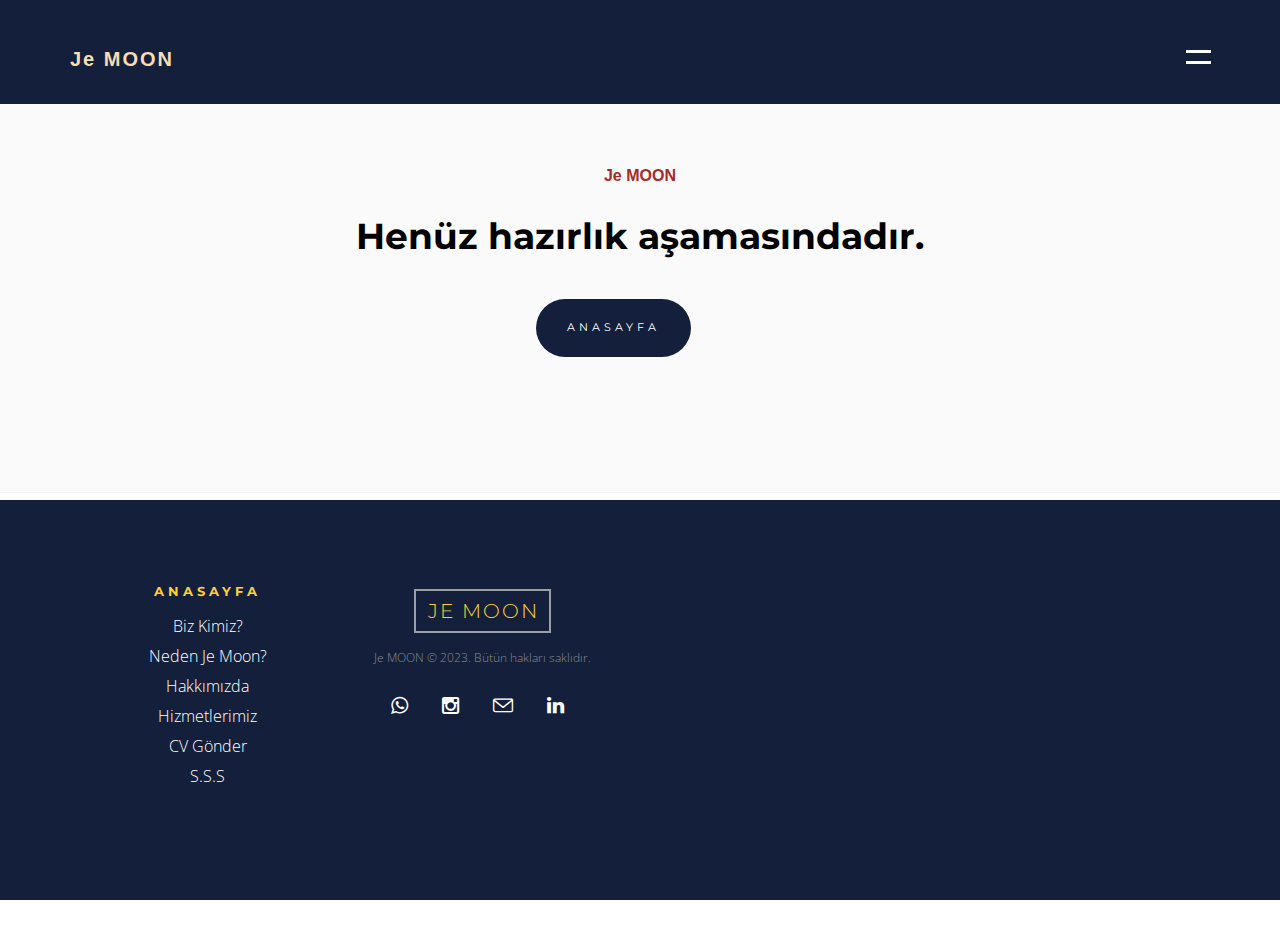
<file: Blog.html>
<!DOCTYPE html>
<!--[if lt IE 7]>      <html class="no-js lt-ie9 lt-ie8 lt-ie7"> <![endif]-->
<!--[if IE 7]>         <html class="no-js lt-ie9 lt-ie8"> <![endif]-->
<!--[if IE 8]>         <html class="no-js lt-ie9"> <![endif]-->
<!--[if gt IE 8]><!-->
<html class="no-js"> <!--<![endif]-->

<head>
	<meta charset="utf-8">
	<meta http-equiv="X-UA-Compatible" content="IE=edge">
	<title>Je Moon</title>
	<meta name="viewport" content="width=device-width, initial-scale=1">
	<meta name="description" content=" Template by Ninetheme" />
	<meta name="keywords" content="template,bootstrap, html5, css3, mobile first, responsive" />
	<meta name="author" content="Ninetheme" />

	<!-- Facebook and Twitter integration -->
	<meta property="og:title" content="" />
	<meta property="og:image" content="" />
	<meta property="og:url" content="" />
	<meta property="og:site_name" content="" />
	<meta property="og:description" content="" />
	<meta name="twitter:title" content="" />
	<meta name="twitter:image" content="" />
	<meta name="twitter:url" content="" />
	<meta name="twitter:card" content="" />


	<link rel="stylesheet" href="https://cdnjs.cloudflare.com/ajax/libs/font-awesome/6.4.0/css/all.min.css"
		integrity="sha512-iecdLmaskl7CVkqkXNQ/ZH/XLlvWZOJyj7Yy7tcenmpD1ypASozpmT/E0iPtmFIB46ZmdtAc9eNBvH0H/ZpiBw=="
		crossorigin="anonymous" referrerpolicy="no-referrer" />



	<!-- Place favicon.ico and apple-touch-icon.png in the root directory -->
	<link rel="shortcut icon" href="je-moon-icon.png">

	<!-- Google Webfonts -->
	<link href='https://fonts.googleapis.com/css?family=Montserrat:400,700' rel='stylesheet' type='text/css'>
	<link href='https://fonts.googleapis.com/css?family=Open+Sans' rel='stylesheet' type='text/css'>

	<link rel="stylesheet" href="css/Fixed_button.css">
	<link rel="icon" href="../Images/je-moon-icon.png">

	<!-- Animate.css -->
	<link rel="stylesheet" href="css/animate.css">
	<!-- Icomoon Icon Fonts-->
	<link rel="stylesheet" href="css/icomoon.css">
	<!-- Simple Line Icons-->
	<link rel="stylesheet" href="css/simple-line-icons.css">
	<!-- Magnific Popup -->
	<link rel="stylesheet" href="css/magnific-popup.css">
	<!-- Owl Carousel -->
	<link rel="stylesheet" href="css/owl.carousel.min.css">
	<link rel="stylesheet" href="css/owl.theme.default.min.css">
	<!-- Salvattore -->
	<!-- Theme Style -->
	<link rel="stylesheet" href="css/style.css">
	<!-- font-awesome -->
	<link href="fonts/font-awesome/css/font-awesome.min.css" rel="stylesheet">
	<!-- Modernizr JS -->
	<script src="js/modernizr-2.6.2.min.js"></script>
	<!-- FOR IE9 below -->
	<!--[if lt IE 9]>
	<script src="js/respond.min.js"></script>
	<![endif]-->

	<link href="https://fonts.cdnfonts.com/css/mistrully" rel="stylesheet">
	<style>

@media (max-width: 1199px) {

	input[type=text], select {
		  width: 100%;
		  padding: 12px 20px;
		  margin: 8px 0;
		  display: inline-block;
		  border: 1px solid #9e9e9e;
		  border-radius: 4px;
		  box-sizing: border-box;
		}
		input[type=text]:focus {
		  background-color: rgba(214, 224, 182, 0.2);
		}
		
		
		input[type=submit] {
		  width: 100%;
		  background-color: rgb(20,32,59);
		  color: white;
		  padding: 14px 20px;
		  margin: 8px 0;
		  border: none;
		  border-radius: 15px;
		  cursor: pointer;
		}
		
		input[type=submit]:hover {
		  background-color: rgba(20,32,59,.9);
		}
		
		.ownFormSystem {
			margin-top: 20px;
			margin-bottom: 20px;
		  border-radius: 5px;
		  background-color: #ffffff;
		  padding: 20px;
		  width: 100%;
		  margin: auto;
		}

					.custom-file-upload {
			display: inline-block;
			padding: 6px 12px;
			cursor: pointer;
			background-color: #e8e8e8;
			border: 1px solid #ccc;
			border-radius: 4px;
			}

			.custom-file-upload:hover {
			background-color: #d4d4d4;
			}



 }


 .countdown {
      font-size: 24px;
      animation: countdown-animation 10s linear;
    }
    
    @keyframes countdown-animation {
      0% { opacity: 1; }
      90% { opacity: 1; }
      100% { opacity: 0; }
    }







@media (min-width: 1200px) {

		input[type=text], select {
		  width: 100%;
		  padding: 12px 20px;
		  margin: 8px 0;
		  display: inline-block;
		  border: 1px solid #9e9e9e;
		  border-radius: 4px;
		  box-sizing: border-box;
		}
		input[type=text]:focus {
		  background-color: rgba(214, 224, 182, 0.2);
		}
		
		
		input[type=submit] {
		  width: 100%;
		  background-color: rgb(20,32,59);
		  color: white;
		  padding: 14px 20px;
		  margin: 8px 0;
		  border: none;
		  border-radius: 15px;
		  cursor: pointer;
		}
		
		input[type=submit]:hover {
		  background-color: rgba(20,32,59,.9);
		}
		
		.ownFormSystem {
			margin-top: 20px;
			margin-bottom: 20px;
		  border-radius: 5px;
		  background-color: #ffffff;
		  padding: 20px;
		  margin: auto;
		 
		}

					.custom-file-upload {
			display: inline-block;
			padding: 6px 12px;
			cursor: pointer;
			background-color: #e8e8e8;
			border: 1px solid #ccc;
			border-radius: 4px;
			}

			.custom-file-upload:hover {
			background-color: #d4d4d4;
			}



			.baseGrid {
				display: grid;
				grid-template-areas:
				'adiniz1 adiniz1 soyadiniz1 soyadiniz1'
				'mail1 mail1 phone1 phone1'
				'cv1 cv2 cv2 cv4'
				'message1 message2 message2 message4'
				'gonder1 gonder2 gonder2 gonder4';
				gap: 10px;
				padding: 10px;
			}


			.item1 {
				grid-area: adiniz1;
			}
			.item2 {
				grid-area: soyadiniz1;
			}
			.item3 {
				grid-area: mail1;
			}
			.item4 {
				grid-area: phone1;
			}
			.item5 {
				grid-area: cv2;
				margin: auto;
			}
			.item6 {
				grid-area: message2;
			}
			.item7 {
				grid-area: gonder2;
			}

}
		</style>

	


</head>

<body>

	<div class="fixedButtons">
		<div id="back-to-top"><i class="fa-solid fa-arrow-up"></i></div> <!-- Yükselme ikonu -->
		<div id="whatsapp-icon"><i class="fa-brands fa-whatsapp fa-xl"></i></div> <!-- WhatsApp ikonu -->
	</div>



	<div id="template-nt-offcanvass">
		<ul>
			<li class="active"><a href="anasayfa.html" data-nav-section="home">Anasayfa</a></li>
			<li><a style="scroll-behavior: smooth;" href="anasayfa.html#neden-biz" data-nav-section="features">Neden Je Moon?</a></li>
			<li><a style="scroll-behavior: smooth;" href="anasayfa.html#jemoon-hakkinda" data-nav-section="testimonies">Hakkımızda</a></li>
			<li><a  href="anasayfa.html#jemoon-hizmetler" >Hizmetlerimiz</a></li>
			<li><a target="_blank"  href="Blog.html">Blog</a></li>
			<li><a target="_blank"  href="CV.html">CV Gönder</a></li>
			<li><a style="scroll-behavior: smooth;" href="anasayfa.html#jemoon-sorular" data-nav-section="faqs">S.S.S</a></li>
		</ul>
		<h3 class="template-nt-lead">İletişime Geçin</h3>
		<p class="template-nt-social-icons">
			<a target="_blank" href="https://api.whatsapp.com/send?phone=905393349205"><i class="icon-whatsapp"></i></a>
			<a target="_blank" href="https://www.instagram.com/jemooncompany/?igshid=MzRlODBiNWFlZA%3D%3D"><i
					class="icon-instagram"></i></a>
			<a target="_blank" href="mailto:jemooncompany@gmail.com"><i class="icon-envelope"></i></a>
			<a target="_blank" href="https://www.linkedin.com/in/h%C4%B1lalkatmer/?originalSubdomain=tr"><i class="icon-linkedin"></i></a>



		</p>
	</div>

	<div id="template-nt-menu" class="navbar">
		<div class="container">
			<div class="row">
				<div class="col-md-12">
					<a href="#" class="js-template-nt-nav-toggle template-nt-nav-toggle" data-toggle="collapse"
						data-target="#template-nt-navbar" aria-expanded="false" aria-controls="navbar">
						<!-- <span>Menu</span> -->
						<i></i></a>
					<a href="anasayfa.html" class="navbar-brand">
						<div  class="JeMoon_Logo">Je MOON</div>
					</a>
				</div>
			</div>
		</div>
	</div>

	<div id="template-nt-page">
		<div id="template-nt-wrap">
			
			<!-- END .header -->

			<div id="template-nt-main">
				<div id="template-nt-clients">
					<div style="height: 40px;" class="container">
						
					</div>
				</div>




				

				



				

				


				


				

				<div style="padding: 2em 0 0 0 ;" id="template-nt-products" data-section="products">

					<div class="container">
						<div class="row">
							<div class="col-md-8 col-md-offset-2 template-nt-section-heading text-center">



								<p  style=" text-align: justify;" class="indented-paragraph-13 template-nt-sub animate-single product-animate-2">

									<div style="color: brown; font-weight: 800;" class="JeMoon_Logo">Je MOON</div>
									<h1 style="line-height: 1.5em;">Henüz hazırlık aşamasındadır.</h1>
									<p class="countdown" id="countdown">

										<div class="col-md-4 col-md-offset-4 text-center to-animate-off">
											<a 
												href="anasayfa.html"
												class="btn btn-warning">Anasayfa</a>
										</div>

									</p>
							

							<div class="clearfix visible-sm-block"></div>

							<div class="template-nt-spacer template-nt-spacer-sm"></div>

							<div class="col-md-4 col-md-offset-4 text-center to-animate-off">
								<!-- <a target="_blank"
									href="https://wa.me/905393349205?text=Merhaba, lütfen daha fazla bilgi alabilir miyim?"
									class="btn btn-warning">İletişime Geçin</a> -->
							</div>
						</div>
					</div>

				</div>

				
				

				

				


			</div>
		</div>




		


		<footer class="ourFooter"  id="template-nt-footer" >
			<div class="template-nt-overlay"></div>
			<div class="template-nt-footer-content">
				<div class="container">
					<div class="row">
						<div class="col-md-6">
							<div class="col-md-6 col-sm-6 ">
								<h3 class="template-nt-lead">Anasayfa</h3>
								<ul>
									<ul>
										<li><a href="anasayfa.html#template-nt-hero">Biz Kimiz?</a></li>
									<li><a href="anasayfa.html#neden-biz">Neden Je Moon?</a></li>
									<li><a href="anasayfa.html#jemoon-hakkinda">Hakkımızda</a></li>
									<li><a href="anasayfa.html#jemoon-hizmetler">Hizmetlerimiz</a></li>
									<li><a target="_blank" href="CV.html">CV Gönder</a></li>
									<li><a href="anasayfa.html#jemoon-sorular">S.S.S</a></li>
	
									</ul>


								</ul>
							</div>
							<div class="col-md-6 col-sm-6 ">
								
							</div>
							<div class="col-md-6 col-sm-6 ">
								
							</div>




							<div class="col-md-6 col-sm-6 ">
								<div class="template-nt-footer-logo"><a href="anasayfa.html">Je MOON</a></div>
								<p class="template-nt-copyright"><small>Je MOON &copy; 2023. Bütün hakları saklıdır.</p>
								<p class="template-nt-social-icons">
									<a target="_blank"
										href="https://wa.me/905393349205?text=Merhaba, bilgi almak istiyorum.Yardımcı olursanız çok sevinirim.Teşekkürler..."><i
											class="icon-whatsapp footer-icons"></i></a>
									<a target="_blank"
										href="https://www.instagram.com/jemooncompany/?igshid=MzRlODBiNWFlZA%3D%3D"><i
											class="icon-instagram footer-icons"></i></a>
									<a target="_blank" href="mailto:jemooncompany@gmail.com"><i
											class="icon-envelope footer-icons"></i></a>
											<a target="_blank" href="https://www.linkedin.com/in/h%C4%B1lalkatmer/?originalSubdomain=tr"><i
												class="icon-linkedin footer-icons"></i></a>


								</p>
							</div>
						</div>
						<div class="col-md-6">
							<iframe
								src="https://www.google.com/maps/embed?pb=!1m18!1m12!1m3!1d3010.016477215846!2d29.098826446292417!3d41.02489545520987!2m3!1f0!2f0!3f0!3m2!1i1024!2i768!4f13.1!3m3!1m2!1s0x14cac8f0bc714795%3A0x66dd82cf8321bfb3!2sAlemda%C4%9F%20Cd%20%26%20Alemdar%20Sk.%2C%20Yaman%20Evler%2C%2034768%20%C3%9Cmraniye%2F%C4%B0stanbul!5e0!3m2!1str!2str!4v1686841342499!5m2!1str!2str"
								width="350" height="220"
								style="border:0; opacity: 0.80; border-radius: 25px;margin-top: 10%;"
								allowfullscreen="" loading="lazy" referrerpolicy="no-referrer-when-downgrade"></iframe>
						</div>
					</div>
				</div>
			</div>
		</footer>


	</div>


	
	<!-- jQuery -->
	<script src="js/jquery.min.js"></script>
	<!-- jQuery Easing -->
	<script src="js/jquery.easing.1.3.js"></script>
	<!-- Bootstrap -->
	<script src="js/bootstrap.min.js"></script>
	<!-- Waypoints -->
	<script src="js/jquery.waypoints.min.js"></script>
	<!-- Magnific Popup -->
	<script src="js/jquery.magnific-popup.min.js"></script>
	<!-- Owl Carousel -->
	<script src="js/owl.carousel.min.js"></script>
	<!-- toCount -->
	<script src="js/jquery.countTo.js"></script>
	<!-- Main JS -->
	<script src="js/main.js"></script>



	<script>
		window.addEventListener('scroll', function () {
			var backToTopButton = document.getElementById('back-to-top');
			var whatsappIcon = document.getElementById('whatsapp-icon');
			if (window.pageYOffset > 100) {
				backToTopButton.style.display = 'block';
				whatsappIcon.style.display = 'block';
			} else {
				backToTopButton.style.display = 'none';
				whatsappIcon.style.display = 'none';
			}
		});

		document.getElementById('back-to-top').addEventListener('click', function () {
			var currentPosition = window.pageYOffset;
			var scrollInterval = setInterval(function () {
				if (currentPosition > 0) {
					window.scrollTo(0, currentPosition);
					currentPosition -= 10000; // Her adımda ne kadar yukarı çıkacağını belirleyebilirsiniz
				} else {
					clearInterval(scrollInterval);
					window.scrollTo(0, 0); // Kaydırma tamamlandığında en üstüne gitmek için scrollTo kullanın
				}
			}, 16); // Kaydırma hızını ayarlayabilirsiniz (1ms)
		});

		document.getElementById('whatsapp-icon').addEventListener('click', function () {
			// WhatsApp'a mesaj göndermek için uygun bir URL oluşturun
			var message = encodeURIComponent("Merhaba, bilgi almak istiyorum.Yardımcı olursanız çok sevinirim.Teşekkürler...");
			var whatsappUrl = "https://wa.me/905393349205?text=" + message;

			// Oluşturulan URL'i yeni bir sekmede açın
			window.open(whatsappUrl, "_blank");
		});
	</script>


</body>

</html>
</file>
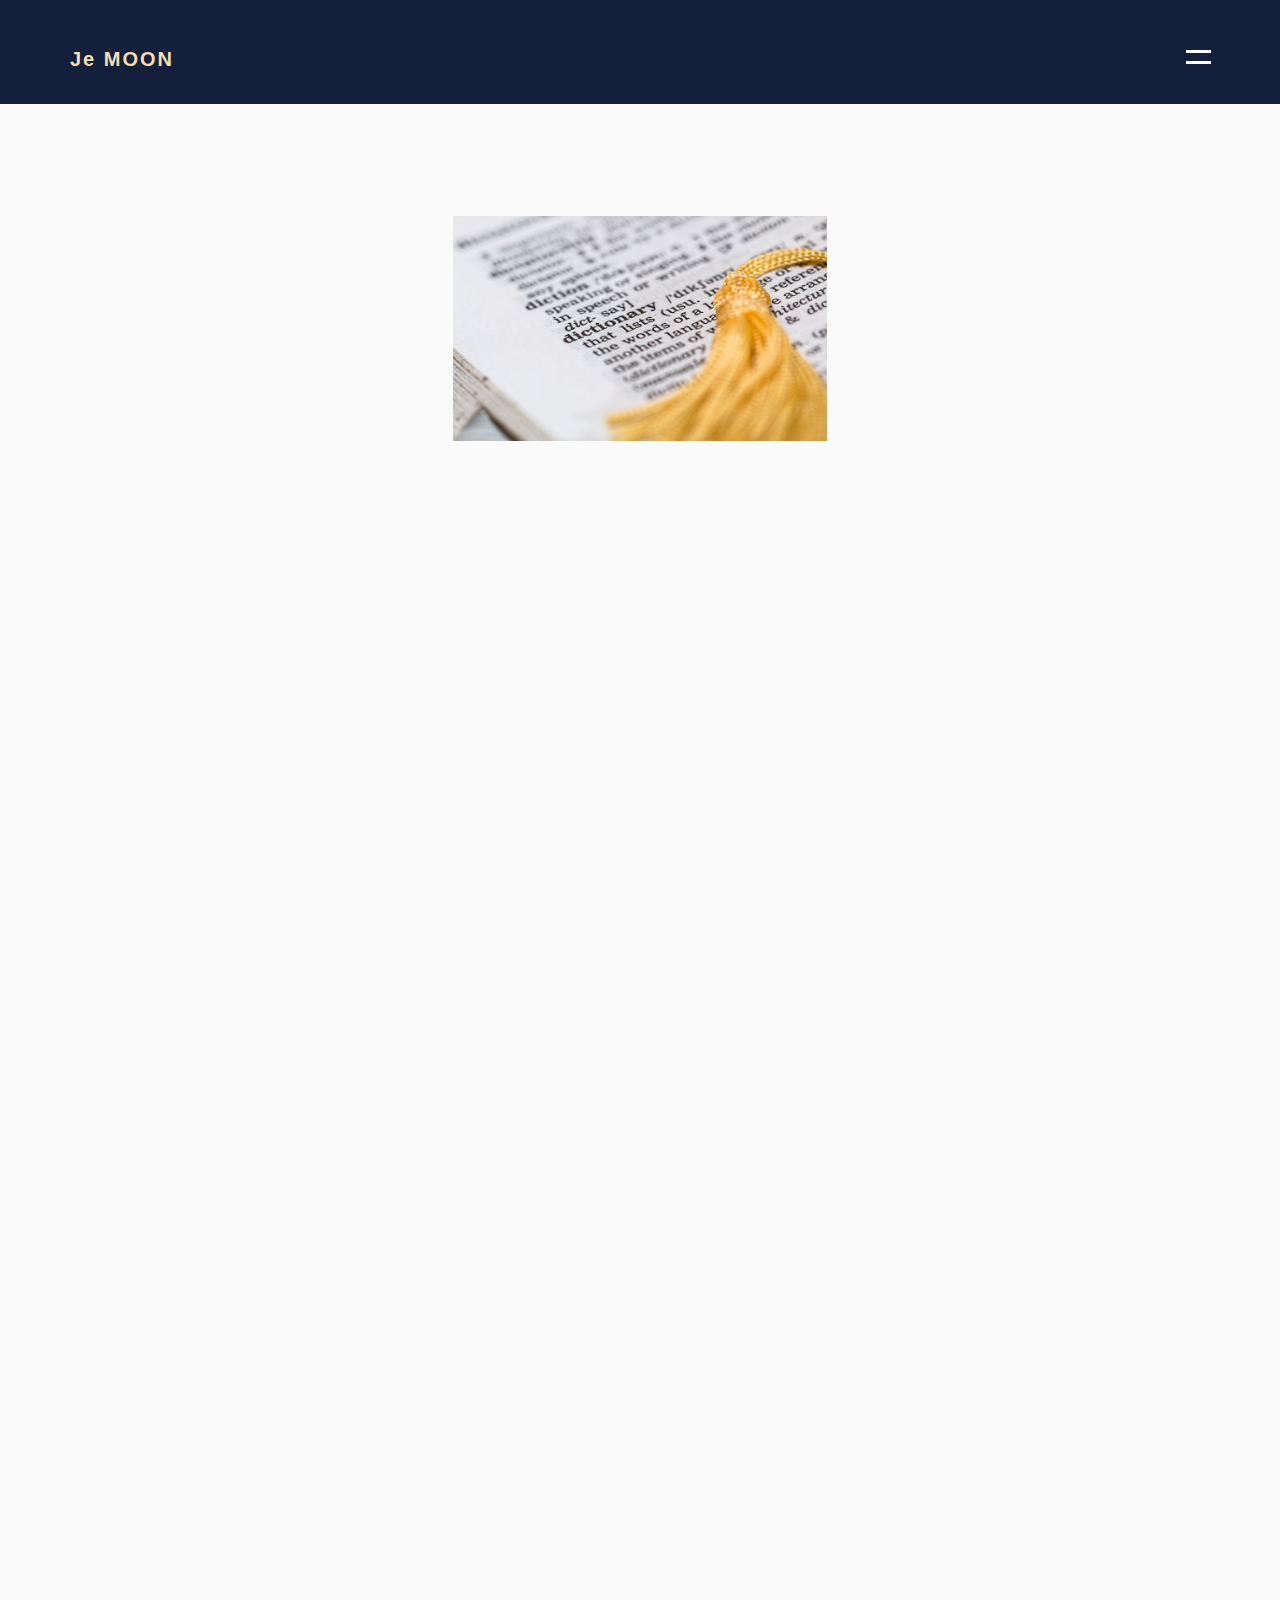
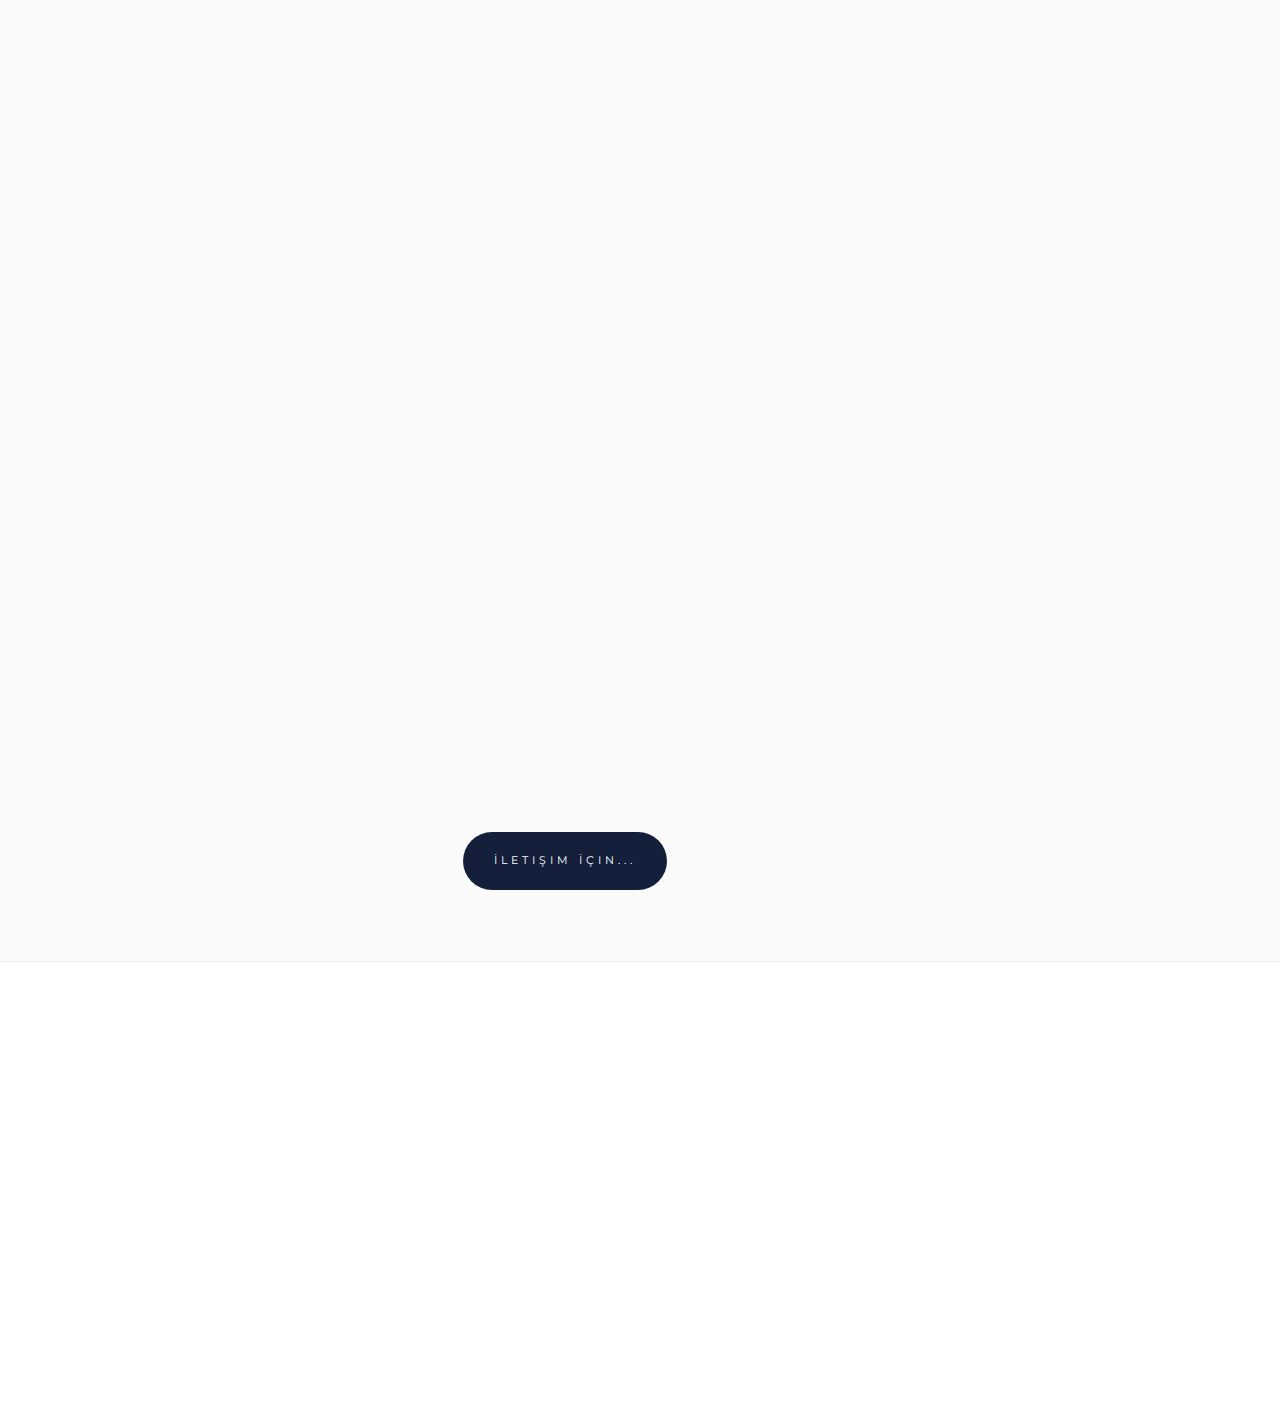
<file: Ceviri.html>
<!DOCTYPE html>
<!--[if lt IE 7]>      <html class="no-js lt-ie9 lt-ie8 lt-ie7"> <![endif]-->
<!--[if IE 7]>         <html class="no-js lt-ie9 lt-ie8"> <![endif]-->
<!--[if IE 8]>         <html class="no-js lt-ie9"> <![endif]-->
<!--[if gt IE 8]><!-->
<html class="no-js"> <!--<![endif]-->

<head>
	<meta charset="utf-8">
	<meta http-equiv="X-UA-Compatible" content="IE=edge">
	<title>Je Moon</title>
	<meta name="viewport" content="width=device-width, initial-scale=1">
	<meta name="description" content=" Template by Ninetheme" />
	<meta name="keywords" content="template,bootstrap, html5, css3, mobile first, responsive" />
	<meta name="author" content="Ninetheme" />

	<!-- Facebook and Twitter integration -->
	<meta property="og:title" content="" />
	<meta property="og:image" content="" />
	<meta property="og:url" content="" />
	<meta property="og:site_name" content="" />
	<meta property="og:description" content="" />
	<meta name="twitter:title" content="" />
	<meta name="twitter:image" content="" />
	<meta name="twitter:url" content="" />
	<meta name="twitter:card" content="" />


	<link rel="stylesheet" href="https://cdnjs.cloudflare.com/ajax/libs/font-awesome/6.4.0/css/all.min.css"
		integrity="sha512-iecdLmaskl7CVkqkXNQ/ZH/XLlvWZOJyj7Yy7tcenmpD1ypASozpmT/E0iPtmFIB46ZmdtAc9eNBvH0H/ZpiBw=="
		crossorigin="anonymous" referrerpolicy="no-referrer" />



	<!-- Place favicon.ico and apple-touch-icon.png in the root directory -->
	<link rel="shortcut icon" href="je-moon-icon.png">

	<!-- Google Webfonts -->
	<link href='https://fonts.googleapis.com/css?family=Montserrat:400,700' rel='stylesheet' type='text/css'>
	<link href='https://fonts.googleapis.com/css?family=Open+Sans' rel='stylesheet' type='text/css'>

	<link rel="stylesheet" href="css/Fixed_button.css">
	<link rel="icon" href="../Images/je-moon-icon.png">

	<!-- Animate.css -->
	<link rel="stylesheet" href="css/animate.css">
	<!-- Icomoon Icon Fonts-->
	<link rel="stylesheet" href="css/icomoon.css">
	<!-- Simple Line Icons-->
	<link rel="stylesheet" href="css/simple-line-icons.css">
	<!-- Magnific Popup -->
	<link rel="stylesheet" href="css/magnific-popup.css">
	<!-- Owl Carousel -->
	<link rel="stylesheet" href="css/owl.carousel.min.css">
	<link rel="stylesheet" href="css/owl.theme.default.min.css">
	<!-- Salvattore -->
	<!-- Theme Style -->
	<link rel="stylesheet" href="css/style.css">
	<!-- font-awesome -->
	<link href="fonts/font-awesome/css/font-awesome.min.css" rel="stylesheet">
	<!-- Modernizr JS -->
	<script src="js/modernizr-2.6.2.min.js"></script>
	<!-- FOR IE9 below -->
	<!--[if lt IE 9]>
	<script src="js/respond.min.js"></script>
	<![endif]-->

	<link href="https://fonts.cdnfonts.com/css/mistrully" rel="stylesheet">
	<style>

@media (max-width: 1199px) {

	input[type=text], select {
		  width: 100%;
		  padding: 12px 20px;
		  margin: 8px 0;
		  display: inline-block;
		  border: 1px solid #9e9e9e;
		  border-radius: 4px;
		  box-sizing: border-box;
		}
		input[type=text]:focus {
		  background-color: rgba(214, 224, 182, 0.2);
		}
		
		
		input[type=submit] {
		  width: 100%;
		  background-color: rgb(20,32,59);
		  color: white;
		  padding: 14px 20px;
		  margin: 8px 0;
		  border: none;
		  border-radius: 15px;
		  cursor: pointer;
		}
		
		input[type=submit]:hover {
		  background-color: rgba(20,32,59,.9);
		}
		
		.ownFormSystem {
			margin-top: 20px;
			margin-bottom: 20px;
		  border-radius: 5px;
		  background-color: #ffffff;
		  padding: 20px;
		  width: 100%;
		  margin: auto;
		}

					.custom-file-upload {
			display: inline-block;
			padding: 6px 12px;
			cursor: pointer;
			background-color: #e8e8e8;
			border: 1px solid #ccc;
			border-radius: 4px;
			}

			.custom-file-upload:hover {
			background-color: #d4d4d4;
			}



 }










@media (min-width: 1200px) {

		input[type=text], select {
		  width: 100%;
		  padding: 12px 20px;
		  margin: 8px 0;
		  display: inline-block;
		  border: 1px solid #9e9e9e;
		  border-radius: 4px;
		  box-sizing: border-box;
		}
		input[type=text]:focus {
		  background-color: rgba(214, 224, 182, 0.2);
		}
		
		
		input[type=submit] {
		  width: 100%;
		  background-color: rgb(20,32,59);
		  color: white;
		  padding: 14px 20px;
		  margin: 8px 0;
		  border: none;
		  border-radius: 15px;
		  cursor: pointer;
		}
		
		input[type=submit]:hover {
		  background-color: rgba(20,32,59,.9);
		}
		
		.ownFormSystem {
			margin-top: 20px;
			margin-bottom: 20px;
		  border-radius: 5px;
		  background-color: #ffffff;
		  padding: 20px;
		  width: 50%;
		  margin: auto;
		}

					.custom-file-upload {
			display: inline-block;
			padding: 6px 12px;
			cursor: pointer;
			background-color: #e8e8e8;
			border: 1px solid #ccc;
			border-radius: 4px;
			}

			.custom-file-upload:hover {
			background-color: #d4d4d4;
			}



			.baseGrid {
				display: grid;
				grid-template-areas:
				'adiniz1 adiniz1 soyadiniz1 soyadiniz1'
				'mail1 mail1 phone1 phone1'
				'cv1 cv2 cv2 cv4'
				'message1 message2 message2 message4'
				'gonder1 gonder2 gonder2 gonder4';
				gap: 10px;
				padding: 10px;
			}


			.item1 {
				grid-area: adiniz1;
			}
			.item2 {
				grid-area: soyadiniz1;
			}
			.item3 {
				grid-area: mail1;
			}
			.item4 {
				grid-area: phone1;
			}
			.item5 {
				grid-area: cv2;
				margin: auto;
			}
			.item6 {
				grid-area: message2;
			}
			.item7 {
				grid-area: gonder2;
			}

}
		</style>

	


</head>

<body>

	<div class="fixedButtons">
		<div id="back-to-top"><i class="fa-solid fa-arrow-up"></i></div> <!-- Yükselme ikonu -->
		<div id="whatsapp-icon"><i class="fa-brands fa-whatsapp fa-xl"></i></div> <!-- WhatsApp ikonu -->
	</div>



	<div id="template-nt-offcanvass">
		<ul>
			<li class="active"><a href="anasayfa.html" data-nav-section="home">Anasayfa</a></li>
			<li><a style="scroll-behavior: smooth;" href="anasayfa.html#neden-biz" data-nav-section="features">Neden Je Moon?</a></li>
			<li><a style="scroll-behavior: smooth;" href="anasayfa.html#jemoon-hakkinda" data-nav-section="testimonies">Hakkımızda</a></li>
			<li><a  href="anasayfa.html#jemoon-hizmetler" >Hizmetlerimiz</a></li>
			<li><a target="_blank"  href="Blog.html">Blog</a></li>
			<li><a target="_blank"  href="CV.html">CV Gönder</a></li>
			<li><a style="scroll-behavior: smooth;" href="anasayfa.html#jemoon-sorular" data-nav-section="faqs">S.S.S</a></li>
		</ul>
		<h3 class="template-nt-lead">İletişime Geçin</h3>
		<p class="template-nt-social-icons">
			<a target="_blank" href="https://api.whatsapp.com/send?phone=905393349205"><i class="icon-whatsapp"></i></a>
			<a target="_blank" href="https://www.instagram.com/jemooncompany/?igshid=MzRlODBiNWFlZA%3D%3D"><i
					class="icon-instagram"></i></a>
			<a target="_blank" href="mailto:jemooncompany@gmail.com"><i class="icon-envelope"></i></a>
			<a target="_blank" href="https://www.linkedin.com/in/h%C4%B1lalkatmer/?originalSubdomain=tr"><i class="icon-linkedin"></i></a>



		</p>
	</div>

	<div id="template-nt-menu" class="navbar">
		<div class="container">
			<div class="row">
				<div class="col-md-12">
					<a href="#" class="js-template-nt-nav-toggle template-nt-nav-toggle" data-toggle="collapse"
						data-target="#template-nt-navbar" aria-expanded="false" aria-controls="navbar">
						<!-- <span>Menu</span> -->
						<i></i></a>
					<a href="anasayfa.html" class="navbar-brand">
						<div class="JeMoon_Logo">Je MOON</div>
					</a>
				</div>
			</div>
		</div>
	</div>

	<div id="template-nt-page">
		<div id="template-nt-wrap">
			
			<!-- END .header -->

			<div id="template-nt-main">
				<div id="template-nt-clients">
					<div style="height: 40px;" class="container">
						
					</div>
				</div>




				

				



				

				


				


				

				<div id="template-nt-products" data-section="products">

					<div class="container">
						<div class="row">
							<div class="col-md-8 col-md-offset-2 template-nt-section-heading text-center">

								<img style="height: 25vh; width: 50%;" src="images/Ceviri-last (2).jpeg" alt="Ceviri Hizmetleri">
								<h2 style="margin-bottom: 50px;" class="template-nt-lead animate-single product-animate-1">Çeviri Hizmetleri
								</h2>
								<p style=" text-align: justify;" class="template-nt-sub animate-single product-animate-2 indented-paragraph-13">Çeviri hizmeti genel olarak mevcut bir dildeki eserin veya yazının farklı bir dile çevrilmesini isteyen bireylerin sıklıkla yararlandıkları hizmet olarak verilebilmektedir. 
									<br><br><strong style="display:inline-block ; text-align: left; text-indent: 0em;">Çeviri hizmetinizden kimler faydalanabilmektedir?</strong><br>
									<br>&nbsp;&nbsp;&nbsp;Elinde bulunan herhangi bir dildeki metinin farklı dillere çevrilmesini isteyen bireyler faydalanmaktadır. 
									<br><br><strong style="display:inline-block ; text-align: left; text-indent: 0em;">Çeviri hizmetinizin kapsamı nedir?</strong><br>
									<br>&nbsp;&nbsp;&nbsp;Çeviri hizmetleri farklı türlerde metinleri içerebilmektedir. Bu metinler başlıca teknik dokümanlar, hukuki belgeler, makale yazıları, kitap yazıları olarak verilebilmektedir.
									 Mevcut belge veya dokümanlarınız KVKK ilkeleri kapsamında
									Elinizde bulunan mevcut metinleri alanında en az 5 yıllık tecrübeye sahip uzman çevirmen ekip arkadaşlarımız ile optimum verimlilik sağlayacağınız şekilde gerçekleştirmekteyiz.
									<br><br><strong style="display:inline-block ; text-align: left; text-indent: 0em;">Çeviri hizmeti Je Moon’da nasıl verilmektedir?</strong><br>
									<br>&nbsp;&nbsp;&nbsp;Çeviri hizmetlerinde diğer hizmet alanlarımızdan farklı olarak kelime başı ve dil gruplarına göre maliyet hesaplaması yapılmaktadır. Öncelikle mevcut dokümanınız veya belgenizi tarafımıza iletmeniz ve mevcut dil ile çevirmek istediğiniz dili tarafımıza bildirmeniz gerekmektedir. Ardından teknik mühendislerimiz tarafından sizlere en iyi hizmeti verebilecek tecrübeye sahip ekip arkadaşımıza belgeleriniz iletilmekte ve ilgili ekip arkadaşımız tarafından projenizin uygunluğu ve yapılabilirliği analiz edilmektedir. Ardından çevirmen ekip arkadaşlarımız tarafından onaylanan projeler tarafınıza ücretlendirilmektedir. Ücretlendirme teklifi kabul edilen projelere dosya numarası verilerek proje süreçleri başlatılmaktadır. Proje başında anlaşılan süre zarfları içerisinde sizlere mevcut yapılan kısımlar iletilmekte ve projeleriniz en geç belirlenen termin süresinde tarafınıza eksiksiz bir şekilde iletilmektedir.
									<br><br><strong style="display:inline-block ; text-align: left; text-indent: 0em;">Çeviri konusunda neden sizinle çalışmalıyım?</strong><br>
									<br>&nbsp;&nbsp;&nbsp;Eğer çalışmalarınızın; KVKK ilkeleri kapsamında yürütülmesini, alanında en az 5 yıllık tecrübesi olan çevirmenlerle çalışmayı, hızlı iletişimi, proje süreçlerinden haberdar olmayı, uygun fiyatlar ile optimum memnuniyeti ve performansı almayı başlıca istiyorsanız sizlere bu konuda en iyi hizmeti sağlayacağımızı garanti etmekteyiz. Ekibimizde bulunan stratejik planlama süreçlerini gerçekleştiren mühendislerimiz her türlü riski göz önünde bulundurarak sizlerin ve projelerinizin güvenliğini sağlamak için 7/24 etkin bir şekilde çalışmaktadır. İşletme sistemimizde bulunan “Total Project Management” ağımız ile projelerinizin tamamlanmasının ardından şirket yöneticilerimiz aracılığıyla proje tesliminden 15 gün sonra dokümanlarınız imha edilmekte ve güvenliğiniz ömür boyu sağlanmış olmaktadır. 
									<br><br><strong style="display:inline-block ; text-align: left; text-indent: 0em;">Çeviri hizmetinizde neleri vadediyorsunuz?</strong><br>
									<br><br>Tüm hizmetlerimizde olduğu gibi çeviri hizmetimizde de sizlere;
									<br><br>-Optimum verimliliği
									<br><br>-7/24 iletişimi
									<br><br>-Sizin ve projelerinizin güvenliğini sağlamayı
									<br><br>-Sistemli proje yönetimini vaat etmeyip gerçekleştiriyoruz.
									<br><br><br><strong>&nbsp;&nbsp;&nbsp;Daha detaylı bilgi için <a target="_blank" href="anasayfa.html#jemoon-sorular">S.S.S.</a> adresimizi ziyaret edebilir veya bizlerle iletişime geçebilirsiniz.</strong></div>
								
									

									

									<div class="col-md-4 col-md-offset-4 text-center to-animate-off">
										<a target="_blank"
											href="https://wa.me/905393349205?text=Merhaba, lütfen daha fazla bilgi alabilir miyim?"
											class="btn btn-warning">İletişim İçin...</a>
									</div>


							

							<div class="clearfix visible-sm-block"></div>

							<div class="template-nt-spacer template-nt-spacer-sm"></div>

							<div class="col-md-4 col-md-offset-4 text-center to-animate-off">
								<!-- <a target="_blank"
									href="https://wa.me/905393349205?text=Merhaba, lütfen daha fazla bilgi alabilir miyim?"
									class="btn btn-warning">İletişime Geçin</a> -->
							</div>
						</div>
					</div>

				</div>

				
				
<!-- 				

		<div class="ownFormSystem">

			<h3 style="text-align: center;">Ekibimize Katılmak İçin</h3>

		  <form action="/action_page.php">

		<div class="baseGrid">
			<div class="item1">
			<label for="fname">Adınız</label>
			<input type="text" id="fname" name="firstname" placeholder="İsminiz">
			</div>
		
			<div class="item2">
			<label for="lname">Soyadınız</label>
			<input type="text" id="lname" name="lastname" placeholder="Soyadınız">
			</div>

			<div class="item3">
			<label for="mail">Email</label>
			<input type="text" id="mail" name="e-mail" placeholder="Mailiniz">
		</div>

		
			<div class="item4">
			<label for="number">Telefon</label>
			<input type="text" id="number" name="tel-no" placeholder="Numaranız">
		</div>

			<div class="item5">
			<label for="file-upload" class="custom-file-upload"> CV'niz
				
				<input id="file-upload" type="file">
			  </label>
			</div>
			  
			<div class="item6">
			  <label for="message">Mesajınız</label>
			<input type="text" id="message" name="own-message" placeholder="Mesajınız">
		</div>

		<div class="item7">
			<input type="submit" value="Gönder">
		</div>
	</div>

		  </form>
		</div> -->
				

				


			</div>
		</div>




		


		<footer id="template-nt-footer" >
			<div class="template-nt-overlay"></div>
			<div class="template-nt-footer-content">
				<div class="container">
					<div class="row">
						<div class="col-md-6">
							<div class="col-md-6 col-sm-6 ">
								<h3 class="template-nt-lead">Anasayfa</h3>
								<ul>
									<ul>
										<li><a href="anasayfa.html#template-nt-hero">Biz Kimiz?</a></li>
									<li><a href="anasayfa.html#neden-biz">Neden Je Moon?</a></li>
									<li><a href="anasayfa.html#jemoon-hakkinda">Hakkımızda</a></li>
									<li><a href="anasayfa.html#jemoon-hizmetler">Hizmetlerimiz</a></li>
									<li><a target="_blank" href="CV.html">CV Gönder</a></li>
									<li><a href="anasayfa.html#jemoon-sorular">S.S.S</a></li>
	
									</ul>


								</ul>
							</div>
							<div class="col-md-6 col-sm-6 ">
								
							</div>
							<div class="col-md-6 col-sm-6 ">
								
							</div>




							<div class="col-md-6 col-sm-6 ">
								<div class="template-nt-footer-logo"><a href="anasayfa.html">Je MOON</a></div>
								<p class="template-nt-copyright"><small>Je MOON &copy; 2023. Bütün hakları saklıdır.</p>
								<p class="template-nt-social-icons">
									<a target="_blank"
										href="https://wa.me/905393349205?text=Merhaba, bilgi almak istiyorum.Yardımcı olursanız çok sevinirim.Teşekkürler..."><i
											class="icon-whatsapp footer-icons"></i></a>
									<a target="_blank"
										href="https://www.instagram.com/jemooncompany/?igshid=MzRlODBiNWFlZA%3D%3D"><i
											class="icon-instagram footer-icons"></i></a>
									<a target="_blank" href="mailto:jemooncompany@gmail.com"><i
											class="icon-envelope footer-icons"></i></a>
											<a target="_blank" href="https://www.linkedin.com/in/h%C4%B1lalkatmer/?originalSubdomain=tr"><i
												class="icon-linkedin footer-icons"></i></a>


								</p>
							</div>
						</div>
						<div class="col-md-6">
							<iframe
								src="https://www.google.com/maps/embed?pb=!1m18!1m12!1m3!1d3010.016477215846!2d29.098826446292417!3d41.02489545520987!2m3!1f0!2f0!3f0!3m2!1i1024!2i768!4f13.1!3m3!1m2!1s0x14cac8f0bc714795%3A0x66dd82cf8321bfb3!2sAlemda%C4%9F%20Cd%20%26%20Alemdar%20Sk.%2C%20Yaman%20Evler%2C%2034768%20%C3%9Cmraniye%2F%C4%B0stanbul!5e0!3m2!1str!2str!4v1686841342499!5m2!1str!2str"
								width="350" height="220"
								style="border:0; opacity: 0.80; border-radius: 25px;margin-top: 10%;"
								allowfullscreen="" loading="lazy" referrerpolicy="no-referrer-when-downgrade"></iframe>
						</div>
					</div>
				</div>
			</div>
		</footer>


	</div>



	<!-- jQuery -->
	<script src="js/jquery.min.js"></script>
	<!-- jQuery Easing -->
	<script src="js/jquery.easing.1.3.js"></script>
	<!-- Bootstrap -->
	<script src="js/bootstrap.min.js"></script>
	<!-- Waypoints -->
	<script src="js/jquery.waypoints.min.js"></script>
	<!-- Magnific Popup -->
	<script src="js/jquery.magnific-popup.min.js"></script>
	<!-- Owl Carousel -->
	<script src="js/owl.carousel.min.js"></script>
	<!-- toCount -->
	<script src="js/jquery.countTo.js"></script>
	<!-- Main JS -->
	<script src="js/main.js"></script>

	<script>
document.getElementById("sendMessage").addEventListener("click", function(event) {
  event.preventDefault(); // Sayfanın yeniden yüklenmesini engeller

  // Değerleri al
  var firstName = document.getElementById("firstName").value;
  var lastName = document.getElementById("lastName").value;
  var topic = document.getElementById("topic").value;

  // WhatsApp'a yönlendir ve mesajı oluştur
  var url = "https://api.whatsapp.com/send?phone=" + 905393349205 + "&text=" + "Merhabalar." + " Ben " + encodeURIComponent(firstName) + " " + encodeURIComponent(lastName) + "." + encodeURIComponent(topic) + " hakkında bilgi alabilir miyim lütfen..."  ;

  // Yeni pencerede WhatsApp'a yönlendir
  window.open(url);
});
	</script>


	<script>
		window.addEventListener('scroll', function () {
			var backToTopButton = document.getElementById('back-to-top');
			var whatsappIcon = document.getElementById('whatsapp-icon');
			if (window.pageYOffset > 100) {
				backToTopButton.style.display = 'block';
				whatsappIcon.style.display = 'block';
			} else {
				backToTopButton.style.display = 'none';
				whatsappIcon.style.display = 'none';
			}
		});

		document.getElementById('back-to-top').addEventListener('click', function () {
			var currentPosition = window.pageYOffset;
			var scrollInterval = setInterval(function () {
				if (currentPosition > 0) {
					window.scrollTo(0, currentPosition);
					currentPosition -= 10000; // Her adımda ne kadar yukarı çıkacağını belirleyebilirsiniz
				} else {
					clearInterval(scrollInterval);
					window.scrollTo(0, 0); // Kaydırma tamamlandığında en üstüne gitmek için scrollTo kullanın
				}
			}, 16); // Kaydırma hızını ayarlayabilirsiniz (1ms)
		});

		document.getElementById('whatsapp-icon').addEventListener('click', function () {
			// WhatsApp'a mesaj göndermek için uygun bir URL oluşturun
			var message = encodeURIComponent("Merhaba, bilgi almak istiyorum.Yardımcı olursanız çok sevinirim.Teşekkürler...");
			var whatsappUrl = "https://wa.me/905393349205?text=" + message;

			// Oluşturulan URL'i yeni bir sekmede açın
			window.open(whatsappUrl, "_blank");
		});
	</script>


</body>

</html>
</file>
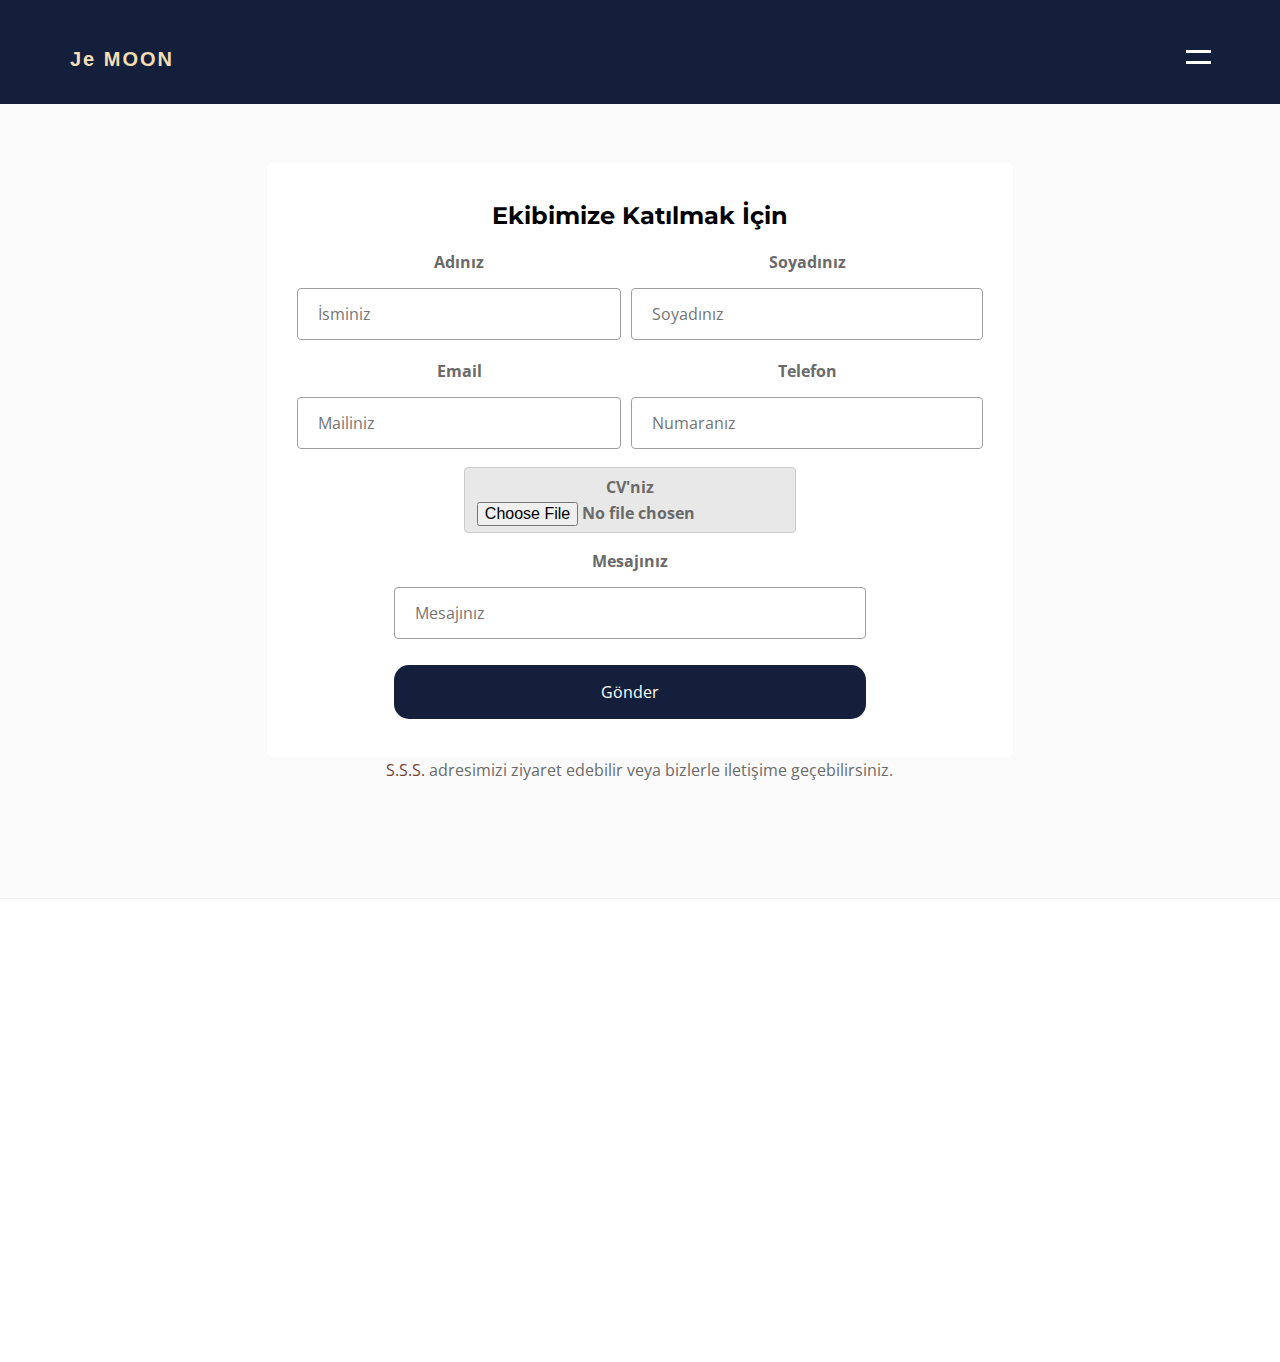
<file: CV.html>
<!DOCTYPE html>
<!--[if lt IE 7]>      <html class="no-js lt-ie9 lt-ie8 lt-ie7"> <![endif]-->
<!--[if IE 7]>         <html class="no-js lt-ie9 lt-ie8"> <![endif]-->
<!--[if IE 8]>         <html class="no-js lt-ie9"> <![endif]-->
<!--[if gt IE 8]><!-->
<html class="no-js"> <!--<![endif]-->

<head>
	<meta charset="utf-8">
	<meta http-equiv="X-UA-Compatible" content="IE=edge">
	<title>Je Moon</title>
	<meta name="viewport" content="width=device-width, initial-scale=1">
	<meta name="description" content=" Template by Ninetheme" />
	<meta name="keywords" content="template,bootstrap, html5, css3, mobile first, responsive" />
	<meta name="author" content="Ninetheme" />

	<!-- Facebook and Twitter integration -->
	<meta property="og:title" content="" />
	<meta property="og:image" content="" />
	<meta property="og:url" content="" />
	<meta property="og:site_name" content="" />
	<meta property="og:description" content="" />
	<meta name="twitter:title" content="" />
	<meta name="twitter:image" content="" />
	<meta name="twitter:url" content="" />
	<meta name="twitter:card" content="" />


	<link rel="stylesheet" href="https://cdnjs.cloudflare.com/ajax/libs/font-awesome/6.4.0/css/all.min.css"
		integrity="sha512-iecdLmaskl7CVkqkXNQ/ZH/XLlvWZOJyj7Yy7tcenmpD1ypASozpmT/E0iPtmFIB46ZmdtAc9eNBvH0H/ZpiBw=="
		crossorigin="anonymous" referrerpolicy="no-referrer" />



	<!-- Place favicon.ico and apple-touch-icon.png in the root directory -->
	<link rel="shortcut icon" href="je-moon-icon.png">

	<!-- Google Webfonts -->
	<link href='https://fonts.googleapis.com/css?family=Montserrat:400,700' rel='stylesheet' type='text/css'>
	<link href='https://fonts.googleapis.com/css?family=Open+Sans' rel='stylesheet' type='text/css'>

	<link rel="stylesheet" href="css/Fixed_button.css">
	<link rel="icon" href="../Images/je-moon-icon.png">

	<!-- Animate.css -->
	<link rel="stylesheet" href="css/animate.css">
	<!-- Icomoon Icon Fonts-->
	<link rel="stylesheet" href="css/icomoon.css">
	<!-- Simple Line Icons-->
	<link rel="stylesheet" href="css/simple-line-icons.css">
	<!-- Magnific Popup -->
	<link rel="stylesheet" href="css/magnific-popup.css">
	<!-- Owl Carousel -->
	<link rel="stylesheet" href="css/owl.carousel.min.css">
	<link rel="stylesheet" href="css/owl.theme.default.min.css">
	<!-- Salvattore -->
	<!-- Theme Style -->
	<link rel="stylesheet" href="css/style.css">
	<!-- font-awesome -->
	<link href="fonts/font-awesome/css/font-awesome.min.css" rel="stylesheet">
	<!-- Modernizr JS -->
	<script src="js/modernizr-2.6.2.min.js"></script>
	<!-- FOR IE9 below -->
	<!--[if lt IE 9]>
	<script src="js/respond.min.js"></script>
	<![endif]-->

	<link href="https://fonts.cdnfonts.com/css/mistrully" rel="stylesheet">
	<style>

@media (max-width: 1199px) {

	input[type=text], select {
		  width: 100%;
		  padding: 12px 20px;
		  margin: 8px 0;
		  display: inline-block;
		  border: 1px solid #9e9e9e;
		  border-radius: 4px;
		  box-sizing: border-box;
		}
		input[type=text]:focus {
		  background-color: rgba(214, 224, 182, 0.2);
		}
		
		
		input[type=submit] {
		  width: 100%;
		  background-color: rgb(20,32,59);
		  color: white;
		  padding: 14px 20px;
		  margin: 8px 0;
		  border: none;
		  border-radius: 15px;
		  cursor: pointer;
		}
		
		input[type=submit]:hover {
		  background-color: rgba(20,32,59,.9);
		}
		
		.ownFormSystem {
			margin-top: 20px;
			margin-bottom: 20px;
		  border-radius: 5px;
		  background-color: #ffffff;
		  padding: 20px;
		  width: 100%;
		  margin: auto;
		}

					.custom-file-upload {
			display: inline-block;
			padding: 6px 12px;
			cursor: pointer;
			background-color: #e8e8e8;
			border: 1px solid #ccc;
			border-radius: 4px;
			}

			.custom-file-upload:hover {
			background-color: #d4d4d4;
			}



 }










@media (min-width: 1200px) {

		input[type=text], select {
		  width: 100%;
		  padding: 12px 20px;
		  margin: 8px 0;
		  display: inline-block;
		  border: 1px solid #9e9e9e;
		  border-radius: 4px;
		  box-sizing: border-box;
		}
		input[type=text]:focus {
		  background-color: rgba(214, 224, 182, 0.2);
		}
		
		
		input[type=submit] {
		  width: 100%;
		  background-color: rgb(20,32,59);
		  color: white;
		  padding: 14px 20px;
		  margin: 8px 0;
		  border: none;
		  border-radius: 15px;
		  cursor: pointer;
		}
		
		input[type=submit]:hover {
		  background-color: rgba(20,32,59,.9);
		}
		
		.ownFormSystem {
			margin-top: 20px;
			margin-bottom: 20px;
		  border-radius: 5px;
		  background-color: #ffffff;
		  padding: 20px;
		  margin: auto;
		 
		}

					.custom-file-upload {
			display: inline-block;
			padding: 6px 12px;
			cursor: pointer;
			background-color: #e8e8e8;
			border: 1px solid #ccc;
			border-radius: 4px;
			}

			.custom-file-upload:hover {
			background-color: #d4d4d4;
			}



			.baseGrid {
				display: grid;
				grid-template-areas:
				'adiniz1 adiniz1 soyadiniz1 soyadiniz1'
				'mail1 mail1 phone1 phone1'
				'cv1 cv2 cv2 cv4'
				'message1 message2 message2 message4'
				'gonder1 gonder2 gonder2 gonder4';
				gap: 10px;
				padding: 10px;
			}


			.item1 {
				grid-area: adiniz1;
			}
			.item2 {
				grid-area: soyadiniz1;
			}
			.item3 {
				grid-area: mail1;
			}
			.item4 {
				grid-area: phone1;
			}
			.item5 {
				grid-area: cv2;
				margin: auto;
			}
			.item6 {
				grid-area: message2;
			}
			.item7 {
				grid-area: gonder2;
			}

}
		</style>

	


</head>

<body>

	<div class="fixedButtons">
		<div id="back-to-top"><i class="fa-solid fa-arrow-up"></i></div> <!-- Yükselme ikonu -->
		<div id="whatsapp-icon"><i class="fa-brands fa-whatsapp fa-xl"></i></div> <!-- WhatsApp ikonu -->
	</div>



	<div id="template-nt-offcanvass">
		<ul>
			<li class="active"><a href="anasayfa.html" data-nav-section="home">Anasayfa</a></li>
			<li><a style="scroll-behavior: smooth;" href="anasayfa.html#neden-biz" data-nav-section="features">Neden Je Moon?</a></li>
			<li><a style="scroll-behavior: smooth;" href="anasayfa.html#jemoon-hakkinda" data-nav-section="testimonies">Hakkımızda</a></li>
			<li><a  href="anasayfa.html#jemoon-hizmetler" >Hizmetlerimiz</a></li>
			<li><a target="_blank"  href="Blog.html">Blog</a></li>
			<li><a target="_blank"  href="CV.html">CV Gönder</a></li>
			<li><a style="scroll-behavior: smooth;" href="anasayfa.html#jemoon-sorular" data-nav-section="faqs">S.S.S</a></li>
		</ul>
		<h3 class="template-nt-lead">İletişime Geçin</h3>
		<p class="template-nt-social-icons">
			<a target="_blank" href="https://api.whatsapp.com/send?phone=905393349205"><i class="icon-whatsapp"></i></a>
			<a target="_blank" href="https://www.instagram.com/jemooncompany/?igshid=MzRlODBiNWFlZA%3D%3D"><i
					class="icon-instagram"></i></a>
			<a target="_blank" href="mailto:jemooncompany@gmail.com"><i class="icon-envelope"></i></a>
			<a target="_blank" href="https://www.linkedin.com/in/h%C4%B1lalkatmer/?originalSubdomain=tr"><i class="icon-linkedin"></i></a>



		</p>
	</div>

	<div id="template-nt-menu" class="navbar">
		<div class="container">
			<div class="row">
				<div class="col-md-12">
					<a href="#" class="js-template-nt-nav-toggle template-nt-nav-toggle" data-toggle="collapse"
						data-target="#template-nt-navbar" aria-expanded="false" aria-controls="navbar">
						<!-- <span>Menu</span> -->
						<i></i></a>
					<a href="anasayfa.html" class="navbar-brand">
						<div class="JeMoon_Logo">Je MOON</div>
					</a>
				</div>
			</div>
		</div>
	</div>

	<div id="template-nt-page">
		<div id="template-nt-wrap">
			
			<!-- END .header -->

			<div id="template-nt-main">
				<div id="template-nt-clients">
					<div style="height: 40px;" class="container">
						
					</div>
				</div>




				

				



				

				


				


				

				<div style="padding: 2em 0 0 0 ;" id="template-nt-products" data-section="products">

					<div class="container">
						<div class="row">
							<div class="col-md-8 col-md-offset-2 template-nt-section-heading text-center">



								<p  style=" text-align: justify;" class="indented-paragraph-13 template-nt-sub animate-single product-animate-2">
									<div class="ownFormSystem">

										<h3 style="text-align: center;">Ekibimize Katılmak İçin</h3>
							
									  <form action="/action_page.php">
							
									<div class="baseGrid">
										<div class="item1">
										<label for="fname">Adınız</label>
										<input type="text" id="fname" name="firstname" placeholder="İsminiz">
										</div>
									
										<div class="item2">
										<label for="lname">Soyadınız</label>
										<input type="text" id="lname" name="lastname" placeholder="Soyadınız">
										</div>
							
										<div class="item3">
										<label for="mail">Email</label>
										<input type="text" id="mail" name="e-mail" placeholder="Mailiniz">
									</div>
							
									
										<div class="item4">
										<label for="number">Telefon</label>
										<input type="text" id="number" name="tel-no" placeholder="Numaranız">
									</div>
							
										<div class="item5">
										<label for="file-upload" class="custom-file-upload"> CV'niz
											
											<input id="file-upload" type="file">
										  </label>
										</div>
										  
										<div class="item6">
										  <label for="message">Mesajınız</label>
										<input type="text" id="message" name="own-message" placeholder="Mesajınız">
									</div>
							
									<div class="item7">
										<input type="submit" value="Gönder">
									</div>
								</div>
							
									  </form>
									</div><a target="_blank" href="anasayfa.html#jemoon-sorular">S.S.S.</a> adresimizi ziyaret edebilir veya bizlerle iletişime geçebilirsiniz.</strong></div></p>


								
							

							<div class="clearfix visible-sm-block"></div>

							<div class="template-nt-spacer template-nt-spacer-sm"></div>

							<div class="col-md-4 col-md-offset-4 text-center to-animate-off">
								<!-- <a target="_blank"
									href="https://wa.me/905393349205?text=Merhaba, lütfen daha fazla bilgi alabilir miyim?"
									class="btn btn-warning">İletişime Geçin</a> -->
							</div>
						</div>
					</div>

				</div>

				
				
<!-- 				

		<div class="ownFormSystem">

			<h3 style="text-align: center;">Ekibimize Katılmak İçin</h3>

		  <form action="/action_page.php">

		<div class="baseGrid">
			<div class="item1">
			<label for="fname">Adınız</label>
			<input type="text" id="fname" name="firstname" placeholder="İsminiz">
			</div>
		
			<div class="item2">
			<label for="lname">Soyadınız</label>
			<input type="text" id="lname" name="lastname" placeholder="Soyadınız">
			</div>

			<div class="item3">
			<label for="mail">Email</label>
			<input type="text" id="mail" name="e-mail" placeholder="Mailiniz">
		</div>

		
			<div class="item4">
			<label for="number">Telefon</label>
			<input type="text" id="number" name="tel-no" placeholder="Numaranız">
		</div>

			<div class="item5">
			<label for="file-upload" class="custom-file-upload"> CV'niz
				
				<input id="file-upload" type="file">
			  </label>
			</div>
			  
			<div class="item6">
			  <label for="message">Mesajınız</label>
			<input type="text" id="message" name="own-message" placeholder="Mesajınız">
		</div>

		<div class="item7">
			<input type="submit" value="Gönder">
		</div>
	</div>

		  </form>
		</div> -->
				

				


			</div>
		</div>




		


		<footer  id="template-nt-footer" >
			<div class="template-nt-overlay"></div>
			<div class="template-nt-footer-content">
				<div class="container">
					<div class="row">
						<div class="col-md-6">
							<div class="col-md-6 col-sm-6 ">
								<h3 class="template-nt-lead">Anasayfa</h3>
								<ul>
									<ul>
										<li><a href="anasayfa.html#template-nt-hero">Biz Kimiz?</a></li>
									<li><a href="anasayfa.html#neden-biz">Neden Je Moon?</a></li>
									<li><a href="anasayfa.html#jemoon-hakkinda">Hakkımızda</a></li>
									<li><a href="anasayfa.html#jemoon-hizmetler">Hizmetlerimiz</a></li>
									<li><a target="_blank" href="CV.html">CV Gönder</a></li>
									<li><a href="anasayfa.html#jemoon-sorular">S.S.S</a></li>
	
									</ul>


								</ul>
							</div>
							<div class="col-md-6 col-sm-6 ">
								
							</div>
							<div class="col-md-6 col-sm-6 ">
								
							</div>




							<div class="col-md-6 col-sm-6 ">
								<div class="template-nt-footer-logo"><a href="anasayfa.html">Je MOON</a></div>
								<p class="template-nt-copyright"><small>Je MOON &copy; 2023. Bütün hakları saklıdır.</p>
								<p class="template-nt-social-icons">
									<a target="_blank"
										href="https://wa.me/905393349205?text=Merhaba, bilgi almak istiyorum.Yardımcı olursanız çok sevinirim.Teşekkürler..."><i
											class="icon-whatsapp footer-icons"></i></a>
									<a target="_blank"
										href="https://www.instagram.com/jemooncompany/?igshid=MzRlODBiNWFlZA%3D%3D"><i
											class="icon-instagram footer-icons"></i></a>
									<a target="_blank" href="mailto:jemooncompany@gmail.com"><i
											class="icon-envelope footer-icons"></i></a>
											<a target="_blank" href="https://www.linkedin.com/in/h%C4%B1lalkatmer/?originalSubdomain=tr"><i
												class="icon-linkedin footer-icons"></i></a>


								</p>
							</div>
						</div>
						<div class="col-md-6">
							<iframe
								src="https://www.google.com/maps/embed?pb=!1m18!1m12!1m3!1d3010.016477215846!2d29.098826446292417!3d41.02489545520987!2m3!1f0!2f0!3f0!3m2!1i1024!2i768!4f13.1!3m3!1m2!1s0x14cac8f0bc714795%3A0x66dd82cf8321bfb3!2sAlemda%C4%9F%20Cd%20%26%20Alemdar%20Sk.%2C%20Yaman%20Evler%2C%2034768%20%C3%9Cmraniye%2F%C4%B0stanbul!5e0!3m2!1str!2str!4v1686841342499!5m2!1str!2str"
								width="350" height="220"
								style="border:0; opacity: 0.80; border-radius: 25px;margin-top: 10%;"
								allowfullscreen="" loading="lazy" referrerpolicy="no-referrer-when-downgrade"></iframe>
						</div>
					</div>
				</div>
			</div>
		</footer>


	</div>



	<!-- jQuery -->
	<script src="js/jquery.min.js"></script>
	<!-- jQuery Easing -->
	<script src="js/jquery.easing.1.3.js"></script>
	<!-- Bootstrap -->
	<script src="js/bootstrap.min.js"></script>
	<!-- Waypoints -->
	<script src="js/jquery.waypoints.min.js"></script>
	<!-- Magnific Popup -->
	<script src="js/jquery.magnific-popup.min.js"></script>
	<!-- Owl Carousel -->
	<script src="js/owl.carousel.min.js"></script>
	<!-- toCount -->
	<script src="js/jquery.countTo.js"></script>
	<!-- Main JS -->
	<script src="js/main.js"></script>

	<script>
document.getElementById("sendMessage").addEventListener("click", function(event) {
  event.preventDefault(); // Sayfanın yeniden yüklenmesini engeller

  // Değerleri al
  var firstName = document.getElementById("firstName").value;
  var lastName = document.getElementById("lastName").value;
  var topic = document.getElementById("topic").value;

  // WhatsApp'a yönlendir ve mesajı oluştur
  var url = "https://api.whatsapp.com/send?phone=" + 905393349205 + "&text=" + "Merhabalar." + " Ben " + encodeURIComponent(firstName) + " " + encodeURIComponent(lastName) + "." + encodeURIComponent(topic) + " hakkında bilgi alabilir miyim lütfen..."  ;

  // Yeni pencerede WhatsApp'a yönlendir
  window.open(url);
});
	</script>


	<script>
		window.addEventListener('scroll', function () {
			var backToTopButton = document.getElementById('back-to-top');
			var whatsappIcon = document.getElementById('whatsapp-icon');
			if (window.pageYOffset > 100) {
				backToTopButton.style.display = 'block';
				whatsappIcon.style.display = 'block';
			} else {
				backToTopButton.style.display = 'none';
				whatsappIcon.style.display = 'none';
			}
		});

		document.getElementById('back-to-top').addEventListener('click', function () {
			var currentPosition = window.pageYOffset;
			var scrollInterval = setInterval(function () {
				if (currentPosition > 0) {
					window.scrollTo(0, currentPosition);
					currentPosition -= 10000; // Her adımda ne kadar yukarı çıkacağını belirleyebilirsiniz
				} else {
					clearInterval(scrollInterval);
					window.scrollTo(0, 0); // Kaydırma tamamlandığında en üstüne gitmek için scrollTo kullanın
				}
			}, 16); // Kaydırma hızını ayarlayabilirsiniz (1ms)
		});

		document.getElementById('whatsapp-icon').addEventListener('click', function () {
			// WhatsApp'a mesaj göndermek için uygun bir URL oluşturun
			var message = encodeURIComponent("Merhaba, bilgi almak istiyorum.Yardımcı olursanız çok sevinirim.Teşekkürler...");
			var whatsappUrl = "https://wa.me/905393349205?text=" + message;

			// Oluşturulan URL'i yeni bir sekmede açın
			window.open(whatsappUrl, "_blank");
		});
	</script>


</body>

</html>
</file>
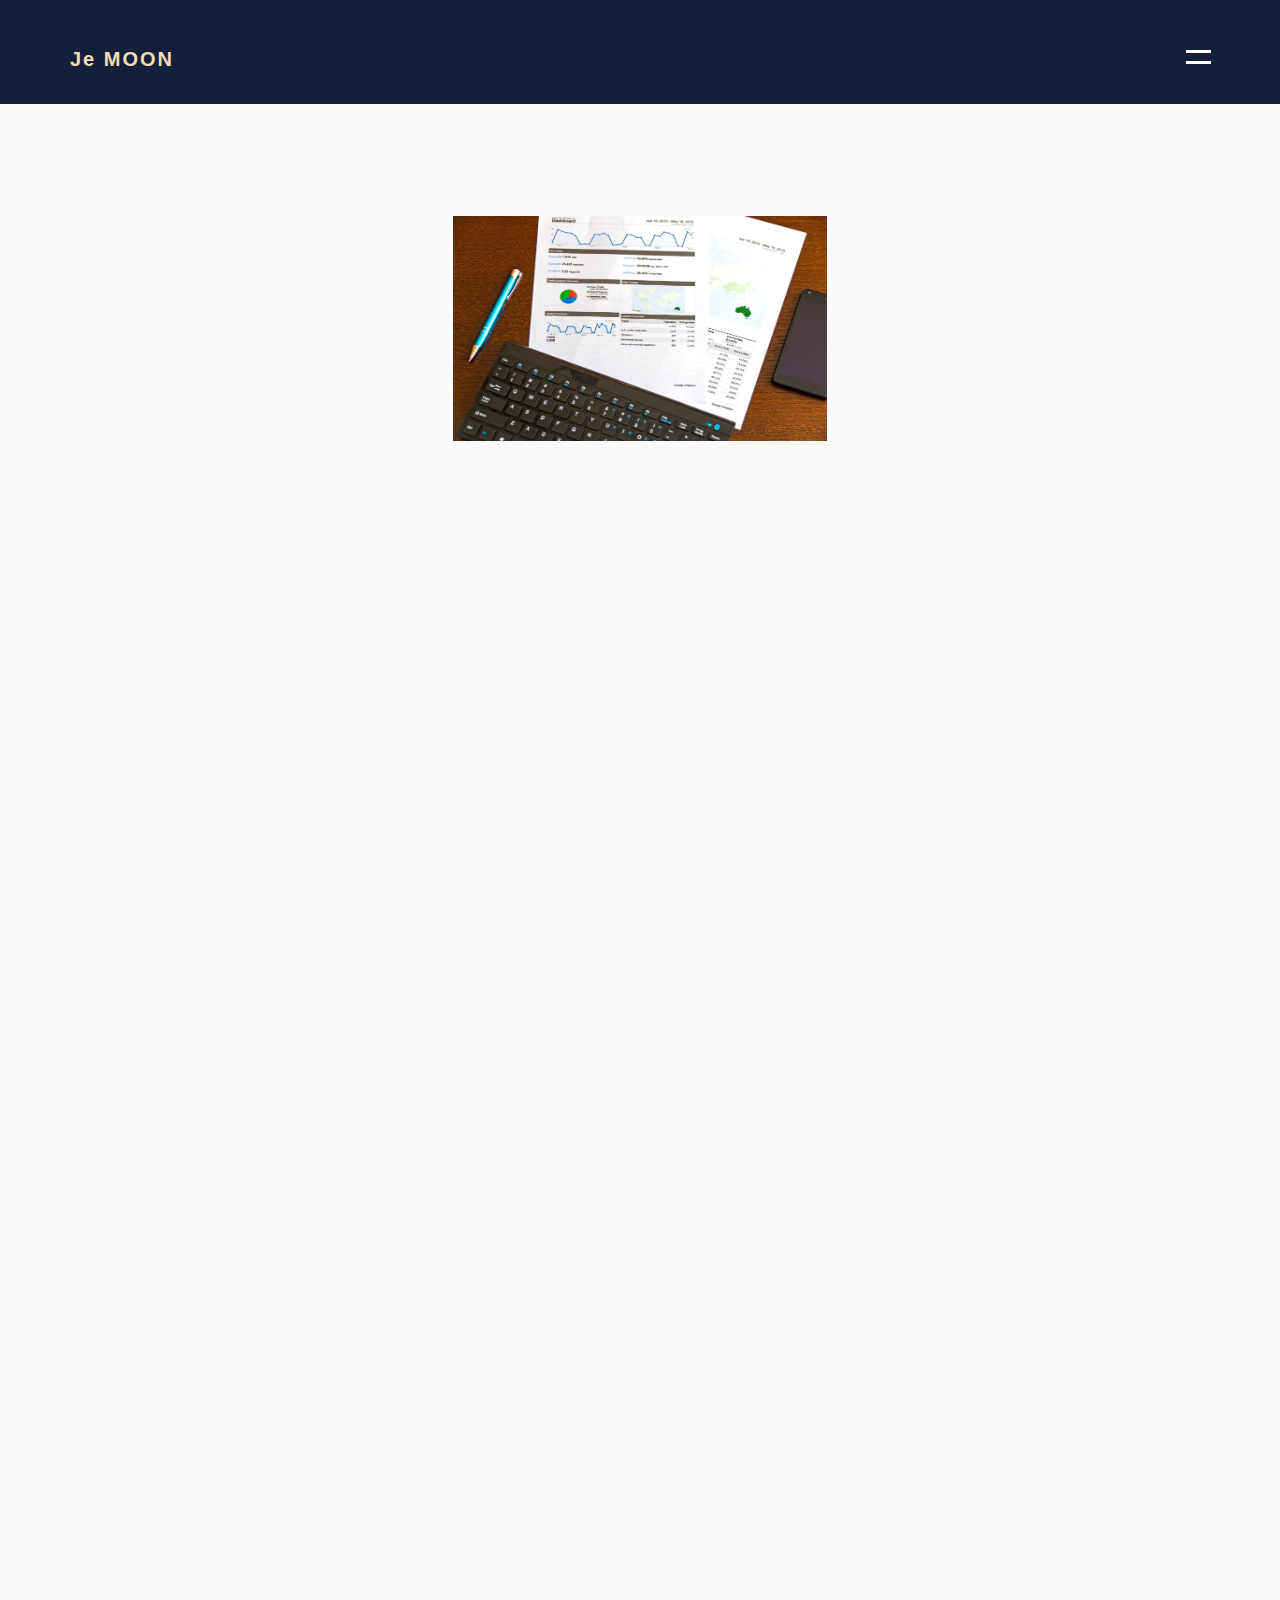
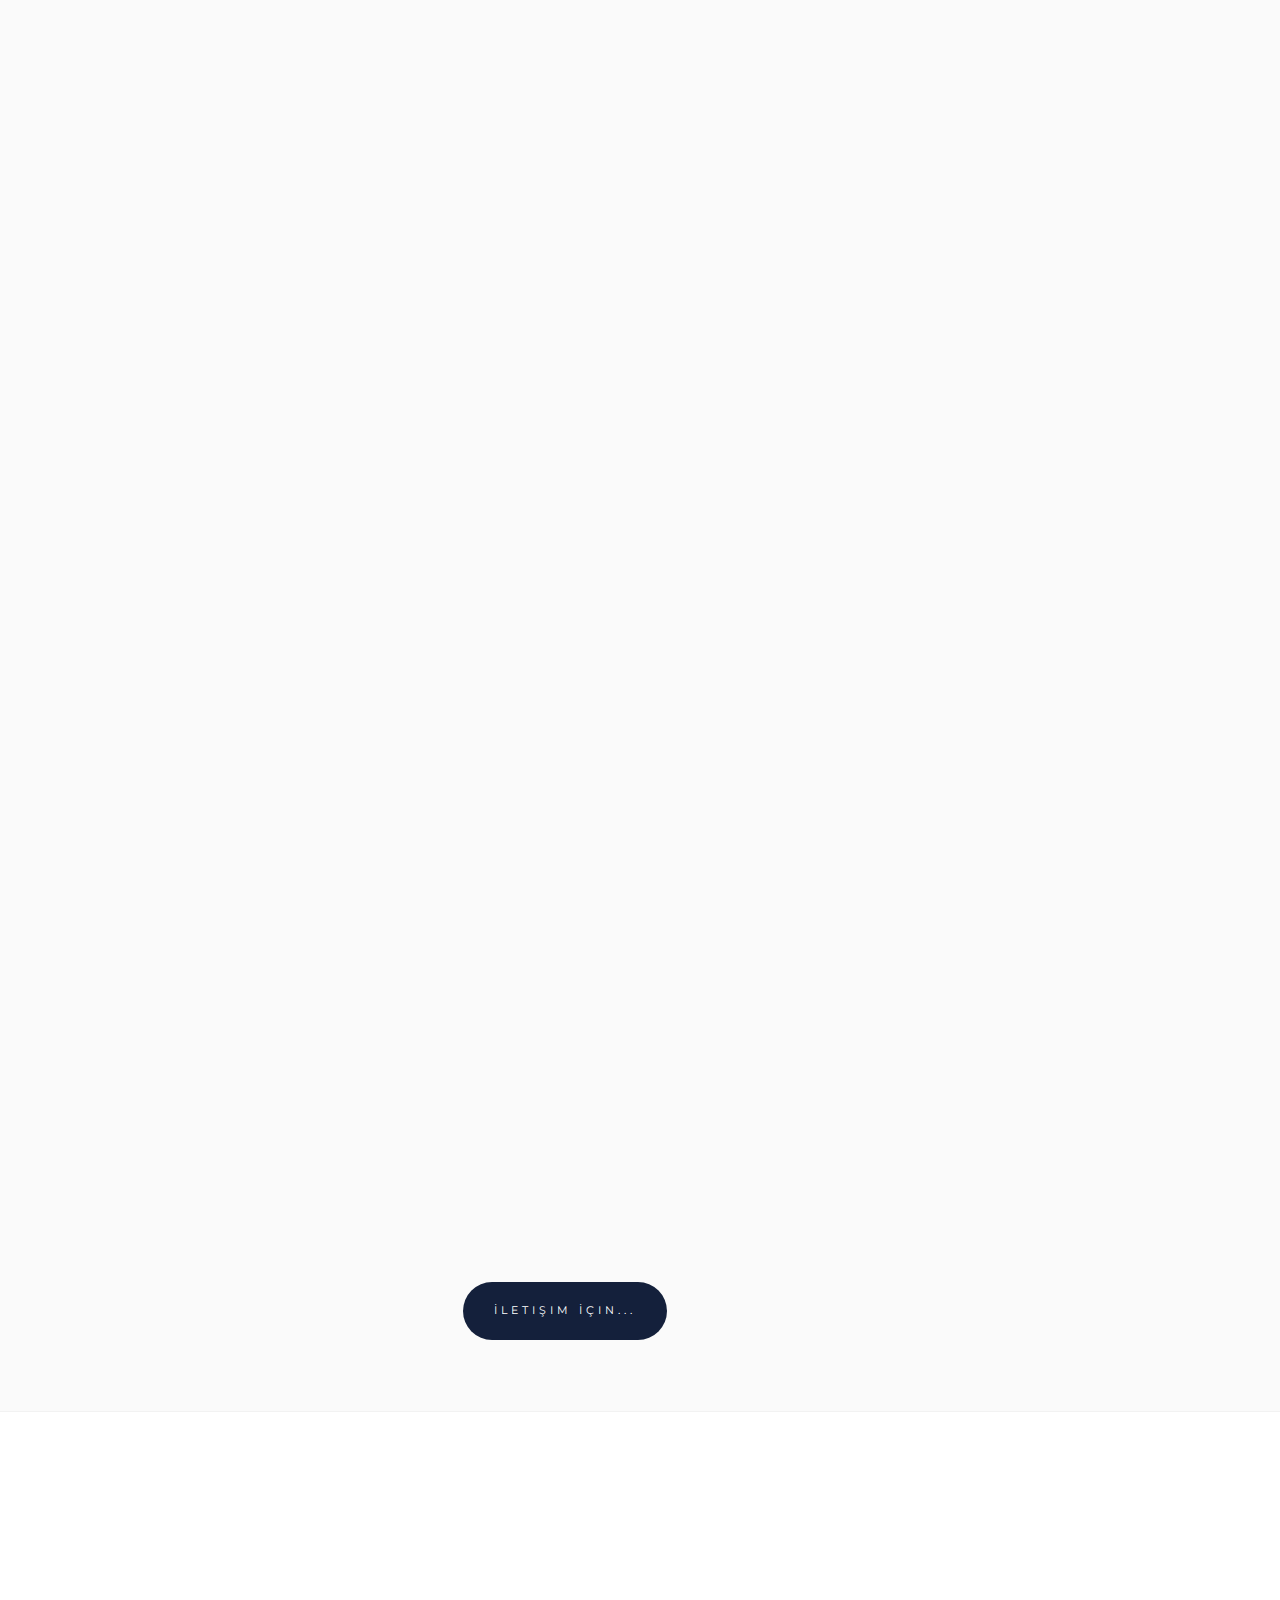
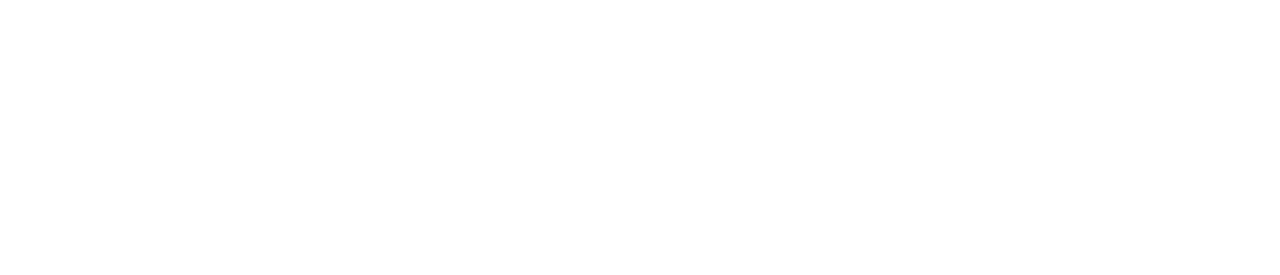
<file: Nitel_nicel_analiz.html>
<!DOCTYPE html>
<!--[if lt IE 7]>      <html class="no-js lt-ie9 lt-ie8 lt-ie7"> <![endif]-->
<!--[if IE 7]>         <html class="no-js lt-ie9 lt-ie8"> <![endif]-->
<!--[if IE 8]>         <html class="no-js lt-ie9"> <![endif]-->
<!--[if gt IE 8]><!-->
<html class="no-js"> <!--<![endif]-->

<head>
	<meta charset="utf-8">
	<meta http-equiv="X-UA-Compatible" content="IE=edge">
	<title>Je Moon</title>
	<meta name="viewport" content="width=device-width, initial-scale=1">
	<meta name="description" content=" Template by Ninetheme" />
	<meta name="keywords" content="template,bootstrap, html5, css3, mobile first, responsive" />
	<meta name="author" content="Ninetheme" />

	<!-- Facebook and Twitter integration -->
	<meta property="og:title" content="" />
	<meta property="og:image" content="" />
	<meta property="og:url" content="" />
	<meta property="og:site_name" content="" />
	<meta property="og:description" content="" />
	<meta name="twitter:title" content="" />
	<meta name="twitter:image" content="" />
	<meta name="twitter:url" content="" />
	<meta name="twitter:card" content="" />


	<link rel="stylesheet" href="https://cdnjs.cloudflare.com/ajax/libs/font-awesome/6.4.0/css/all.min.css"
		integrity="sha512-iecdLmaskl7CVkqkXNQ/ZH/XLlvWZOJyj7Yy7tcenmpD1ypASozpmT/E0iPtmFIB46ZmdtAc9eNBvH0H/ZpiBw=="
		crossorigin="anonymous" referrerpolicy="no-referrer" />



	<!-- Place favicon.ico and apple-touch-icon.png in the root directory -->
	<link rel="shortcut icon" href="je-moon-icon.png">

	<!-- Google Webfonts -->
	<link href='https://fonts.googleapis.com/css?family=Montserrat:400,700' rel='stylesheet' type='text/css'>
	<link href='https://fonts.googleapis.com/css?family=Open+Sans' rel='stylesheet' type='text/css'>

	<link rel="stylesheet" href="css/Fixed_button.css">
	<link rel="icon" href="../Images/je-moon-icon.png">

	<!-- Animate.css -->
	<link rel="stylesheet" href="css/animate.css">
	<!-- Icomoon Icon Fonts-->
	<link rel="stylesheet" href="css/icomoon.css">
	<!-- Simple Line Icons-->
	<link rel="stylesheet" href="css/simple-line-icons.css">
	<!-- Magnific Popup -->
	<link rel="stylesheet" href="css/magnific-popup.css">
	<!-- Owl Carousel -->
	<link rel="stylesheet" href="css/owl.carousel.min.css">
	<link rel="stylesheet" href="css/owl.theme.default.min.css">
	<!-- Salvattore -->
	<!-- Theme Style -->
	<link rel="stylesheet" href="css/style.css">
	<!-- font-awesome -->
	<link href="fonts/font-awesome/css/font-awesome.min.css" rel="stylesheet">
	<!-- Modernizr JS -->
	<script src="js/modernizr-2.6.2.min.js"></script>
	<!-- FOR IE9 below -->
	<!--[if lt IE 9]>
	<script src="js/respond.min.js"></script>
	<![endif]-->

	<link href="https://fonts.cdnfonts.com/css/mistrully" rel="stylesheet">
	<style>

@media (max-width: 1199px) {

	input[type=text], select {
		  width: 100%;
		  padding: 12px 20px;
		  margin: 8px 0;
		  display: inline-block;
		  border: 1px solid #9e9e9e;
		  border-radius: 4px;
		  box-sizing: border-box;
		}
		input[type=text]:focus {
		  background-color: rgba(214, 224, 182, 0.2);
		}
		
		
		input[type=submit] {
		  width: 100%;
		  background-color: rgb(20,32,59);
		  color: white;
		  padding: 14px 20px;
		  margin: 8px 0;
		  border: none;
		  border-radius: 15px;
		  cursor: pointer;
		}
		
		input[type=submit]:hover {
		  background-color: rgba(20,32,59,.9);
		}
		
		.ownFormSystem {
			margin-top: 20px;
			margin-bottom: 20px;
		  border-radius: 5px;
		  background-color: #ffffff;
		  padding: 20px;
		  width: 100%;
		  margin: auto;
		}

					.custom-file-upload {
			display: inline-block;
			padding: 6px 12px;
			cursor: pointer;
			background-color: #e8e8e8;
			border: 1px solid #ccc;
			border-radius: 4px;
			}

			.custom-file-upload:hover {
			background-color: #d4d4d4;
			}



 }










@media (min-width: 1200px) {

		input[type=text], select {
		  width: 100%;
		  padding: 12px 20px;
		  margin: 8px 0;
		  display: inline-block;
		  border: 1px solid #9e9e9e;
		  border-radius: 4px;
		  box-sizing: border-box;
		}
		input[type=text]:focus {
		  background-color: rgba(214, 224, 182, 0.2);
		}
		
		
		input[type=submit] {
		  width: 100%;
		  background-color: rgb(20,32,59);
		  color: white;
		  padding: 14px 20px;
		  margin: 8px 0;
		  border: none;
		  border-radius: 15px;
		  cursor: pointer;
		}
		
		input[type=submit]:hover {
		  background-color: rgba(20,32,59,.9);
		}
		
		.ownFormSystem {
			margin-top: 20px;
			margin-bottom: 20px;
		  border-radius: 5px;
		  background-color: #ffffff;
		  padding: 20px;
		  width: 50%;
		  margin: auto;
		}

					.custom-file-upload {
			display: inline-block;
			padding: 6px 12px;
			cursor: pointer;
			background-color: #e8e8e8;
			border: 1px solid #ccc;
			border-radius: 4px;
			}

			.custom-file-upload:hover {
			background-color: #d4d4d4;
			}



			.baseGrid {
				display: grid;
				grid-template-areas:
				'adiniz1 adiniz1 soyadiniz1 soyadiniz1'
				'mail1 mail1 phone1 phone1'
				'cv1 cv2 cv2 cv4'
				'message1 message2 message2 message4'
				'gonder1 gonder2 gonder2 gonder4';
				gap: 10px;
				padding: 10px;
			}


			.item1 {
				grid-area: adiniz1;
			}
			.item2 {
				grid-area: soyadiniz1;
			}
			.item3 {
				grid-area: mail1;
			}
			.item4 {
				grid-area: phone1;
			}
			.item5 {
				grid-area: cv2;
				margin: auto;
			}
			.item6 {
				grid-area: message2;
			}
			.item7 {
				grid-area: gonder2;
			}

}
		</style>

	


</head>

<body>

	<div class="fixedButtons">
		<div id="back-to-top"><i class="fa-solid fa-arrow-up"></i></div> <!-- Yükselme ikonu -->
		<div id="whatsapp-icon"><i class="fa-brands fa-whatsapp fa-xl"></i></div> <!-- WhatsApp ikonu -->
	</div>



	<div id="template-nt-offcanvass">
		<ul>
			<li class="active"><a href="anasayfa.html" data-nav-section="home">Anasayfa</a></li>
			<li><a style="scroll-behavior: smooth;" href="anasayfa.html#neden-biz" data-nav-section="features">Neden Je Moon?</a></li>
			<li><a style="scroll-behavior: smooth;" href="anasayfa.html#jemoon-hakkinda" data-nav-section="testimonies">Hakkımızda</a></li>
			<li><a  href="anasayfa.html#jemoon-hizmetler" >Hizmetlerimiz</a></li>
			<li><a target="_blank"  href="Blog.html">Blog</a></li>
			<li><a target="_blank"  href="CV.html">CV Gönder</a></li>
			<li><a style="scroll-behavior: smooth;" href="anasayfa.html#jemoon-sorular" data-nav-section="faqs">S.S.S</a></li>
		</ul>
		<h3 class="template-nt-lead">İletişime Geçin</h3>
		<p class="template-nt-social-icons">
			<a target="_blank" href="https://api.whatsapp.com/send?phone=905393349205"><i class="icon-whatsapp"></i></a>
			<a target="_blank" href="https://www.instagram.com/jemooncompany/?igshid=MzRlODBiNWFlZA%3D%3D"><i
					class="icon-instagram"></i></a>
			<a target="_blank" href="mailto:jemooncompany@gmail.com"><i class="icon-envelope"></i></a>
			<a target="_blank" href="https://www.linkedin.com/in/h%C4%B1lalkatmer/?originalSubdomain=tr"><i class="icon-linkedin"></i></a>



		</p>
	</div>

	<div id="template-nt-menu" class="navbar">
		<div class="container">
			<div class="row">
				<div class="col-md-12">
					<a href="#" class="js-template-nt-nav-toggle template-nt-nav-toggle" data-toggle="collapse"
						data-target="#template-nt-navbar" aria-expanded="false" aria-controls="navbar">
						<!-- <span>Menu</span> -->
						<i></i></a>
					<a href="anasayfa.html" class="navbar-brand">
						<div class="JeMoon_Logo">Je MOON</div>
					</a>
				</div>
			</div>
		</div>
	</div>

	<div id="template-nt-page">
		<div id="template-nt-wrap">
			
			<!-- END .header -->

			<div id="template-nt-main">
				<div id="template-nt-clients">
					<div style="height: 40px;" class="container">
						
					</div>
				</div>




				

				



				

				


				


				

				<div id="template-nt-products" data-section="products">

					<div class="container">
						<div class="row">
							<div class="col-md-8 col-md-offset-2 template-nt-section-heading text-center">

								<img style="height: 25vh; width: 50%;" src="images/Nitel analizler (2).jpeg" alt="Nitel ve Nicel Analiz Hizmetleri">
								<h2 style="margin-bottom: 50px;" class="template-nt-lead animate-single product-animate-1">Nitel & Nicel Analizler
								</h2>
								<p style=" text-align: justify;" class="template-nt-sub animate-single product-animate-2 indented-paragraph-13">Sayısal verilerin bulunduğu veya bulunmadığı analiz süreçlerinin gerçekleştirilmesini isteyen bireylerin sıklıkla yararlandıkları hizmet olarak verilebilmektedir. </strong>

									<br><br><br><strong style="display:inline-block ; text-align: left; text-indent: 0em;">Nitel & Nicel analiz nedir?</strong><br><br>
									&nbsp;&nbsp;&nbsp;Nitel analiz genel olarak sayısal veriler içermeyen değerlendirme esasına dayalı tüm veri analizleri için kullanılan yöntemlerdir. Nitel analiz teknikleri başlıca; anketler, görüşmeler, deneyler, değerlendirmeler olarak verilebilmektedir. Nicel analiz ise sayısal verilerin kullanıldığı ve bu verilerin çeşitli programlar ile farklı olgularının istatistiksel olarak ortaya koyulduğu analiz tekniğidir. Nicel analiz teknikleri başlıca; SPSS uygulamaları, programlama dilleri, Eviews, Solidworks, AutoCad, Phyton olarak verilebilmektedir. 
									<br><br><br><strong style="display:inline-block ; text-align: left; text-indent: 0em;">Nitel& Nicel analiz hizmeti Je Moon’da nasıl verilmektedir?</strong><br><br>
									&nbsp;&nbsp;&nbsp;Whatsapp üzerinden bize yazmanız ile anlık müsaitliği olan ekip arkadaşımıza yönlendirilmektesiniz. Ardından ilgili ekip arkadaşımız projeleriniz hakkında teknik detayları sizden talep etmektedir. Eğer verdiğiniz teknik detaylar, tarafınıza atanan ekip arkadaşımızın uzmanlık alanında ise bu süreçten sonra danışmanınız olarak tanımlanmaktadır ve artık nitel &nicel analizleriniz ile ilgili tüm süreçleri mevcut ekip arkadaşımız ile sürdürmektesiniz. Eğer verdiğiniz teknik detaylar size ilk atanan ekip arkadaşımızın uzmanlık alanına girmiyorsa bu noktada alanınızda uzmanlaşmış diğer ekip arkadaşlarımıza yönlendirilmektesiniz. Ardından tüm süreçleri tarafınıza atanan ikincil danışmanınız ile sürdürmektesiniz. 
									<br><br><br><strong style="display:inline-block ; text-align: left; text-indent: 0em;">Nitel & Nicel analiz süreçleri nasıl yürütülmektedir?</strong><br><br>
									&nbsp;&nbsp;&nbsp;Projeleriniz nitel veya nicel analizleri tarafınıza atanan alanında en az 5 yıllık tecrübesi bulunan danışmanlarınız tarafından yürütülmektedir. Öncelikli olarak projenizin kapsamını ve hipotezlerinizi danışmanlarınıza tüm detaylarıyla iletmeniz gerekmektedir. Bu aşamada danışmanınız tarafından projenize yönelik gerekli olan çeşitli bilgilerde tarafınızdan istenebilmektedir. Ardından optimum uygunluğa sahip olan program kullanılarak çalışmalarınızın nitel analizleri yapılmaktadır. Nicel analizlerde ise teknik detayların tarafınıza atanan danışmanınıza iletilmesi gerekmektedir. Ardında danışmanınız tarafından optimum uygunluğa sahip olan program kullanılarak çalışmalarınızın nicel analizleri yapılmaktadır.
									Nitel veya nicel analiz verilerinin (sorularının) henüz oluşturulmadığı projelerde alanında uzman danışanlarınız tarafından optimum uygunluk ve verimliliğin elde edilebilmesi amacıyla ek çalışmalar yürütülebilmektedir. Anket analizlerinde ek olarak iş ortaklığı kurduğumuz çeşitli kurum ve kuruluşlardan gerçek verilerin elde edilmesi gerçekleştirilmektedir.
									<br><br><br><strong style="display:inline-block ; text-align: left; text-indent: 0em;">Nitel & Nicel analiz konusunda neden sizinle çalışmalıyım?</strong><br><br>
									&nbsp;&nbsp;&nbsp;Nitel analizlerinizde hipotez belirlenmesini, analiz sorularınızın projenize uygun oluşturulmasını, analiz uygulamalarının gerçek kişilerce doldurulmasını, sonuçların kapsamlı bir şekilde işlenmesini ve doğru sonuçlar ile çalışmalarınıza eklemeyi başlıca istiyorsanız sizlere bu konuda en iyi hizmeti sağlayacağımızı garanti etmekteyiz.
									<br><br><br><strong style="display:inline-block ; text-align: left; text-indent: 0em;">Nitel & Nicel analiz hizmetinizde neleri vadediyorsunuz?</strong><br><br>
									&nbsp;&nbsp;&nbsp;Nitel & Nicel analiz hizmetimizde de sizlere;<br><br>
									-Doğru veri elde etmeyi <br><br>
									-Gerçek kişilerle proje uygulama süreçlerini gerçekleştirmeyi<br><br>
									-7/24 iletişimi<br><br>
									-Sizin ve projelerinizin güvenliğini sağlamayı<br><br>
									-Sistemli proje yönetimini<br><br>
										-Ücretsiz ek hizmetleri (Proje sonu bilgilendirme, revize vs.) vaat etmeyip gerçekleştiriyoruz.<br>
										<br><br><strong>&nbsp;&nbsp;&nbsp;Daha detaylı bilgi için <a target="_blank" href="anasayfa.html#jemoon-sorular">S.S.S.</a> adresimizi ziyaret edebilir veya bizlerle iletişime geçebilirsiniz.</strong>
									













								</div>

								

								<div class="col-md-4 col-md-offset-4 text-center to-animate-off">
									<a target="_blank"
										href="https://wa.me/905393349205?text=Merhaba, lütfen daha fazla bilgi alabilir miyim?"
										class="btn btn-warning">İletişim İçin...</a>
								</div>



							

							<div class="clearfix visible-sm-block"></div>

							<div class="template-nt-spacer template-nt-spacer-sm"></div>

							<div class="col-md-4 col-md-offset-4 text-center to-animate-off">
								<!-- <a target="_blank"
									href="https://wa.me/905393349205?text=Merhaba, lütfen daha fazla bilgi alabilir miyim?"
									class="btn btn-warning">İletişime Geçin</a> -->
							</div>
						</div>
					</div>

				</div>

				
				
				
<!-- 
		<div class="ownFormSystem">

			<h3 style="text-align: center;">Hizmetlerimiz Hakkında Bilgi Almak İçin</h3>

		  <form action="/action_page.php">

		<div class="baseGrid">
			<div class="item1">
			<label for="fname">Adınız</label>
			<input type="text" id="fname" name="firstname" placeholder="İsminiz">
			</div>
		
			<div class="item2">
			<label for="lname">Soyadınız</label>
			<input type="text" id="lname" name="lastname" placeholder="Soyadınız">
			</div>

			<div class="item3">
			<label for="mail">Email</label>
			<input type="text" id="mail" name="e-mail" placeholder="Mailiniz">
		</div>

		
			<div class="item4">
			<label for="number">Telefon</label>
			<input type="text" id="number" name="tel-no" placeholder="Numaranız">
		</div>

			<div class="item5">
			<label for="file-upload" class="custom-file-upload"> CV'niz
				
				<input id="file-upload" type="file">
			  </label>
			</div>
			  
			<div class="item6">
			  <label for="message">Mesajınız</label>
			<input type="text" id="message" name="own-message" placeholder="Mesajınız">
		</div>

		<div class="item7">
			<input type="submit" value="Gönder">
		</div>
	</div>

		  </form>
		</div> -->
				

				


			</div>
		</div>




		


		<footer id="template-nt-footer" >
			<div class="template-nt-overlay"></div>
			<div class="template-nt-footer-content">
				<div class="container">
					<div class="row">
						<div class="col-md-6">
							<div class="col-md-6 col-sm-6 ">
								<h3 class="template-nt-lead">Anasayfa</h3>
								<ul>
									<li><a href="anasayfa.html#template-nt-hero">Biz Kimiz?</a></li>
									<li><a href="anasayfa.html#neden-biz">Neden Je Moon?</a></li>
									<li><a href="anasayfa.html#jemoon-hakkinda">Hakkımızda</a></li>
									<li><a href="anasayfa.html#jemoon-hizmetler">Hizmetlerimiz</a></li>
									<li><a target="_blank" href="CV.html">CV Gönder</a></li>
									<li><a href="anasayfa.html#jemoon-sorular">S.S.S</a></li>

								</ul>
							</div>
							<div class="col-md-6 col-sm-6 ">
								
							</div>
							<div class="col-md-6 col-sm-6 ">
								
							</div>




							<div class="col-md-6 col-sm-6 ">
								<div class="template-nt-footer-logo"><a href="anasayfa.html">Je MOON</a></div>
								<p class="template-nt-copyright"><small>Je MOON &copy; 2023. Bütün hakları saklıdır.</p>
								<p class="template-nt-social-icons">
									<a target="_blank"
										href="https://wa.me/905393349205?text=Merhaba, bilgi almak istiyorum.Yardımcı olursanız çok sevinirim.Teşekkürler..."><i
											class="icon-whatsapp footer-icons"></i></a>
									<a target="_blank"
										href="https://www.instagram.com/jemooncompany/?igshid=MzRlODBiNWFlZA%3D%3D"><i
											class="icon-instagram footer-icons"></i></a>
									<a target="_blank" href="mailto:jemooncompany@gmail.com"><i
											class="icon-envelope footer-icons"></i></a>
											<a target="_blank" href="https://www.linkedin.com/in/h%C4%B1lalkatmer/?originalSubdomain=tr"><i
												class="icon-linkedin footer-icons"></i></a>


								</p>
							</div>
						</div>
						<div class="col-md-6">
							<iframe
								src="https://www.google.com/maps/embed?pb=!1m18!1m12!1m3!1d3010.016477215846!2d29.098826446292417!3d41.02489545520987!2m3!1f0!2f0!3f0!3m2!1i1024!2i768!4f13.1!3m3!1m2!1s0x14cac8f0bc714795%3A0x66dd82cf8321bfb3!2sAlemda%C4%9F%20Cd%20%26%20Alemdar%20Sk.%2C%20Yaman%20Evler%2C%2034768%20%C3%9Cmraniye%2F%C4%B0stanbul!5e0!3m2!1str!2str!4v1686841342499!5m2!1str!2str"
								width="350" height="220"

								style="border:0; opacity: 0.80; border-radius: 25px;margin-top: 10%;"
								allowfullscreen="" loading="lazy" referrerpolicy="no-referrer-when-downgrade"></iframe>
						</div>
					</div>
				</div>
			</div>
		</footer>


	</div>



	<!-- jQuery -->
	<script src="js/jquery.min.js"></script>
	<!-- jQuery Easing -->
	<script src="js/jquery.easing.1.3.js"></script>
	<!-- Bootstrap -->
	<script src="js/bootstrap.min.js"></script>
	<!-- Waypoints -->
	<script src="js/jquery.waypoints.min.js"></script>
	<!-- Magnific Popup -->
	<script src="js/jquery.magnific-popup.min.js"></script>
	<!-- Owl Carousel -->
	<script src="js/owl.carousel.min.js"></script>
	<!-- toCount -->
	<script src="js/jquery.countTo.js"></script>
	<!-- Main JS -->
	<script src="js/main.js"></script>

	<script>
document.getElementById("sendMessage").addEventListener("click", function(event) {
  event.preventDefault(); // Sayfanın yeniden yüklenmesini engeller

  // Değerleri al
  var firstName = document.getElementById("firstName").value;
  var lastName = document.getElementById("lastName").value;
  var topic = document.getElementById("topic").value;

  // WhatsApp'a yönlendir ve mesajı oluştur
  var url = "https://api.whatsapp.com/send?phone=" + 905393349205 + "&text=" + "Merhabalar." + " Ben " + encodeURIComponent(firstName) + " " + encodeURIComponent(lastName) + "." + encodeURIComponent(topic) + " hakkında bilgi alabilir miyim lütfen..."  ;

  // Yeni pencerede WhatsApp'a yönlendir
  window.open(url);
});
	</script>


	<script>
		window.addEventListener('scroll', function () {
			var backToTopButton = document.getElementById('back-to-top');
			var whatsappIcon = document.getElementById('whatsapp-icon');
			if (window.pageYOffset > 100) {
				backToTopButton.style.display = 'block';
				whatsappIcon.style.display = 'block';
			} else {
				backToTopButton.style.display = 'none';
				whatsappIcon.style.display = 'none';
			}
		});

		document.getElementById('back-to-top').addEventListener('click', function () {
			var currentPosition = window.pageYOffset;
			var scrollInterval = setInterval(function () {
				if (currentPosition > 0) {
					window.scrollTo(0, currentPosition);
					currentPosition -= 10000; // Her adımda ne kadar yukarı çıkacağını belirleyebilirsiniz
				} else {
					clearInterval(scrollInterval);
					window.scrollTo(0, 0); // Kaydırma tamamlandığında en üstüne gitmek için scrollTo kullanın
				}
			}, 16); // Kaydırma hızını ayarlayabilirsiniz (1ms)
		});

		document.getElementById('whatsapp-icon').addEventListener('click', function () {
			// WhatsApp'a mesaj göndermek için uygun bir URL oluşturun
			var message = encodeURIComponent("Merhaba, bilgi almak istiyorum.Yardımcı olursanız çok sevinirim.Teşekkürler...");
			var whatsappUrl = "https://wa.me/905393349205?text=" + message;

			// Oluşturulan URL'i yeni bir sekmede açın
			window.open(whatsappUrl, "_blank");
		});
	</script>


</body>

</html>
</file>
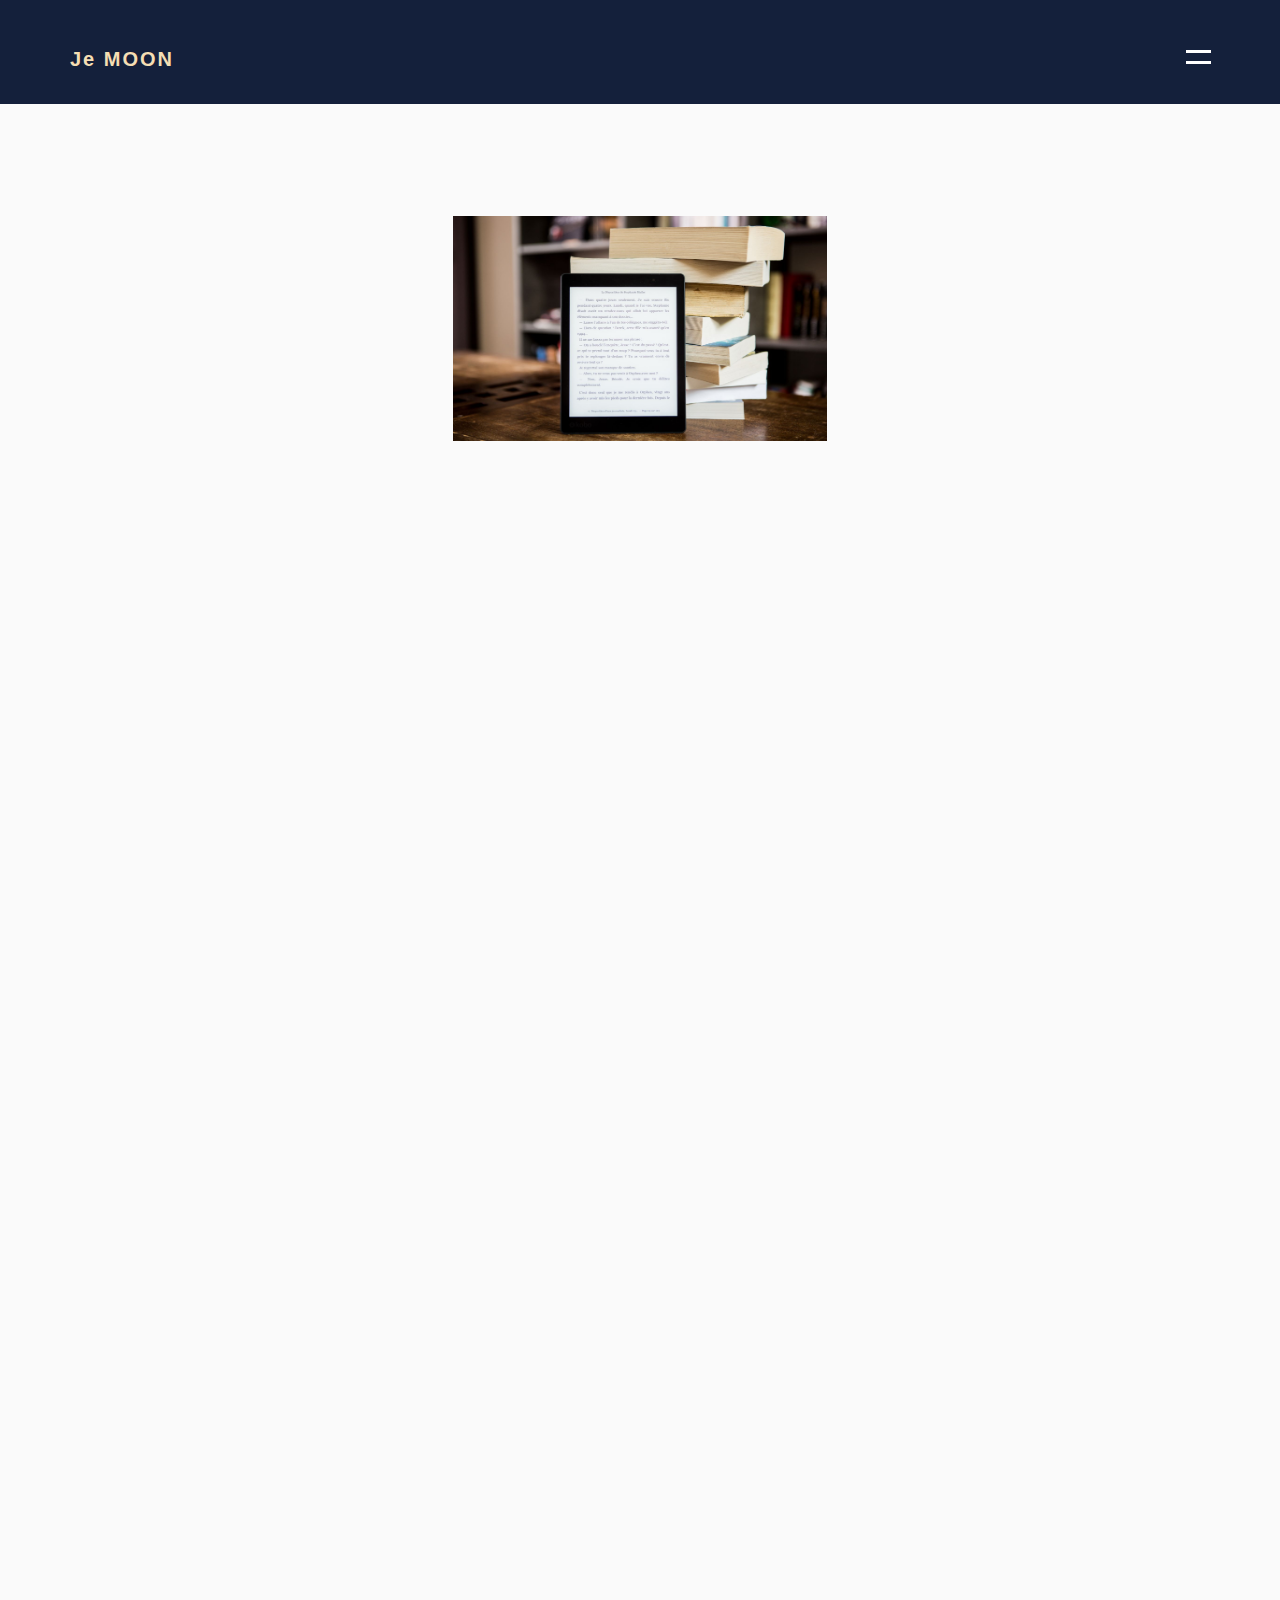
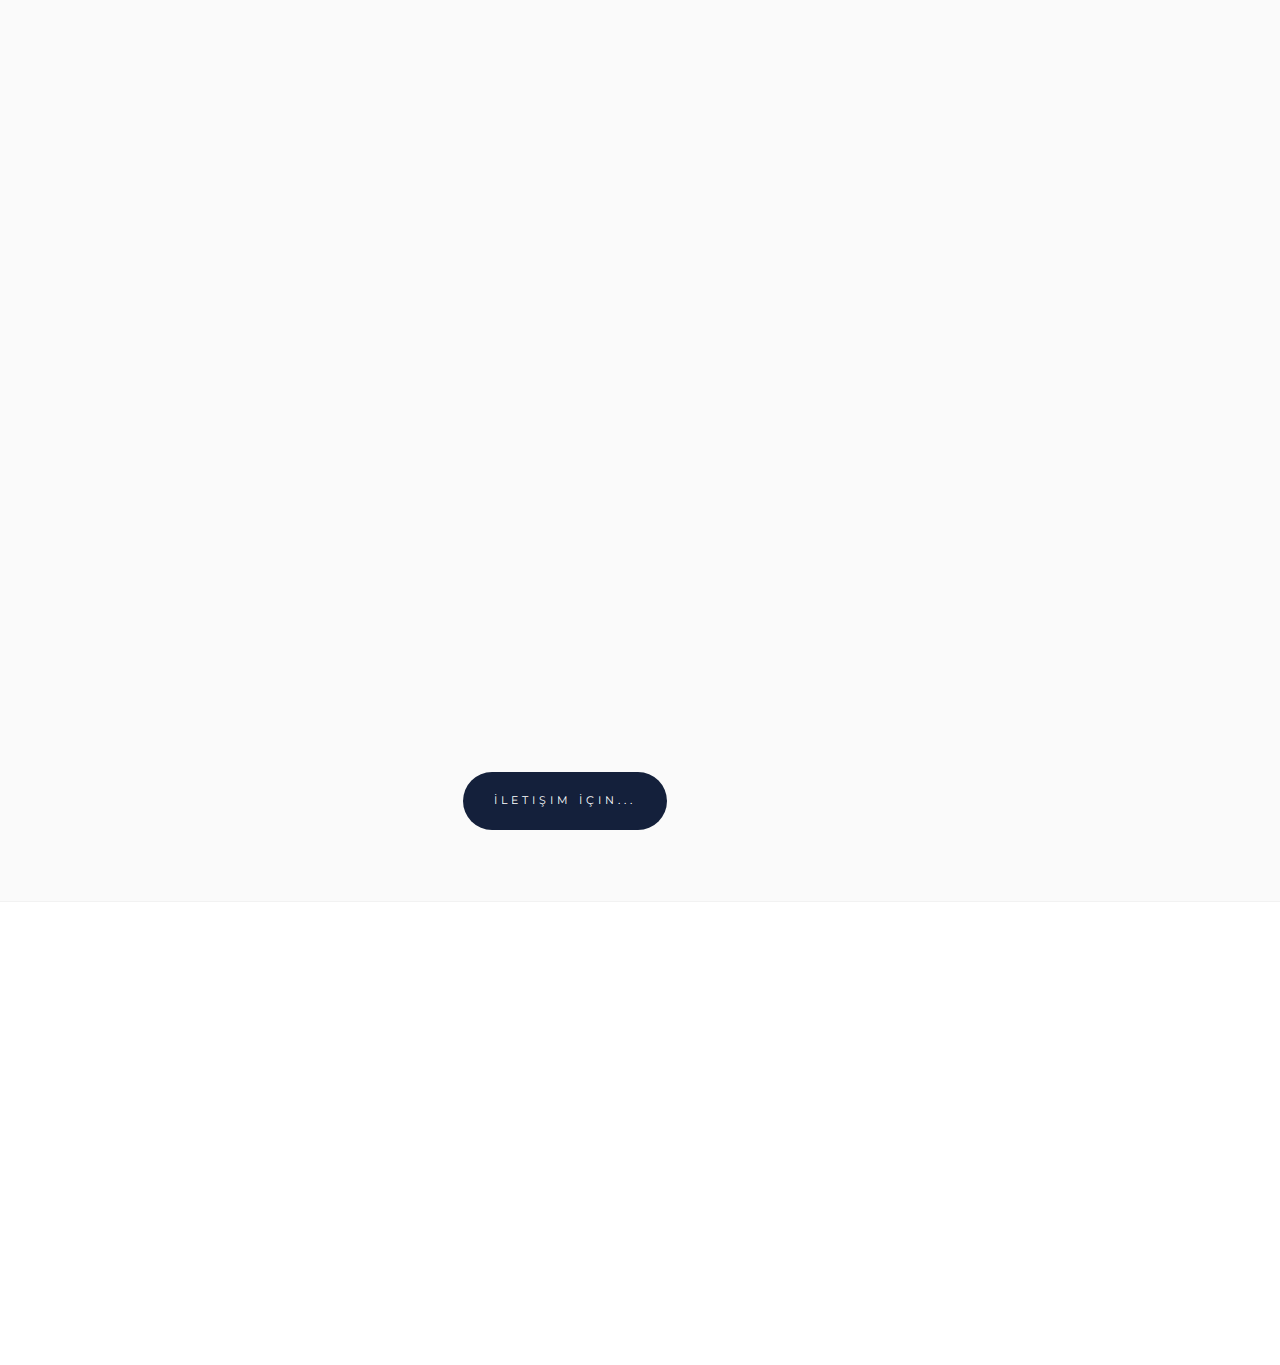
<file: Redaksiyon.html>
<!DOCTYPE html>
<!--[if lt IE 7]>      <html class="no-js lt-ie9 lt-ie8 lt-ie7"> <![endif]-->
<!--[if IE 7]>         <html class="no-js lt-ie9 lt-ie8"> <![endif]-->
<!--[if IE 8]>         <html class="no-js lt-ie9"> <![endif]-->
<!--[if gt IE 8]><!-->
<html class="no-js"> <!--<![endif]-->

<head>
	<meta charset="utf-8">
	<meta http-equiv="X-UA-Compatible" content="IE=edge">
	<title>Je Moon</title>
	<meta name="viewport" content="width=device-width, initial-scale=1">
	<meta name="description" content=" Template by Ninetheme" />
	<meta name="keywords" content="template,bootstrap, html5, css3, mobile first, responsive" />
	<meta name="author" content="Ninetheme" />

	<!-- Facebook and Twitter integration -->
	<meta property="og:title" content="" />
	<meta property="og:image" content="" />
	<meta property="og:url" content="" />
	<meta property="og:site_name" content="" />
	<meta property="og:description" content="" />
	<meta name="twitter:title" content="" />
	<meta name="twitter:image" content="" />
	<meta name="twitter:url" content="" />
	<meta name="twitter:card" content="" />


	<link rel="stylesheet" href="https://cdnjs.cloudflare.com/ajax/libs/font-awesome/6.4.0/css/all.min.css"
		integrity="sha512-iecdLmaskl7CVkqkXNQ/ZH/XLlvWZOJyj7Yy7tcenmpD1ypASozpmT/E0iPtmFIB46ZmdtAc9eNBvH0H/ZpiBw=="
		crossorigin="anonymous" referrerpolicy="no-referrer" />



	<!-- Place favicon.ico and apple-touch-icon.png in the root directory -->
	<link rel="shortcut icon" href="je-moon-icon.png">

	<!-- Google Webfonts -->
	<link href='https://fonts.googleapis.com/css?family=Montserrat:400,700' rel='stylesheet' type='text/css'>
	<link href='https://fonts.googleapis.com/css?family=Open+Sans' rel='stylesheet' type='text/css'>

	<link rel="stylesheet" href="css/Fixed_button.css">
	<link rel="icon" href="../Images/je-moon-icon.png">

	<!-- Animate.css -->
	<link rel="stylesheet" href="css/animate.css">
	<!-- Icomoon Icon Fonts-->
	<link rel="stylesheet" href="css/icomoon.css">
	<!-- Simple Line Icons-->
	<link rel="stylesheet" href="css/simple-line-icons.css">
	<!-- Magnific Popup -->
	<link rel="stylesheet" href="css/magnific-popup.css">
	<!-- Owl Carousel -->
	<link rel="stylesheet" href="css/owl.carousel.min.css">
	<link rel="stylesheet" href="css/owl.theme.default.min.css">
	<!-- Salvattore -->
	<!-- Theme Style -->
	<link rel="stylesheet" href="css/style.css">
	<!-- font-awesome -->
	<link href="fonts/font-awesome/css/font-awesome.min.css" rel="stylesheet">
	<!-- Modernizr JS -->
	<script src="js/modernizr-2.6.2.min.js"></script>
	<!-- FOR IE9 below -->
	<!--[if lt IE 9]>
	<script src="js/respond.min.js"></script>
	<![endif]-->

	<link href="https://fonts.cdnfonts.com/css/mistrully" rel="stylesheet">
	<style>

@media (max-width: 1199px) {

	input[type=text], select {
		  width: 100%;
		  padding: 12px 20px;
		  margin: 8px 0;
		  display: inline-block;
		  border: 1px solid #9e9e9e;
		  border-radius: 4px;
		  box-sizing: border-box;
		}
		input[type=text]:focus {
		  background-color: rgba(214, 224, 182, 0.2);
		}
		
		
		input[type=submit] {
		  width: 100%;
		  background-color: rgb(20,32,59);
		  color: white;
		  padding: 14px 20px;
		  margin: 8px 0;
		  border: none;
		  border-radius: 15px;
		  cursor: pointer;
		}
		
		input[type=submit]:hover {
		  background-color: rgba(20,32,59,.9);
		}
		
		.ownFormSystem {
			margin-top: 20px;
			margin-bottom: 20px;
		  border-radius: 5px;
		  background-color: #ffffff;
		  padding: 20px;
		  width: 100%;
		  margin: auto;
		}

					.custom-file-upload {
			display: inline-block;
			padding: 6px 12px;
			cursor: pointer;
			background-color: #e8e8e8;
			border: 1px solid #ccc;
			border-radius: 4px;
			}

			.custom-file-upload:hover {
			background-color: #d4d4d4;
			}



 }










@media (min-width: 1200px) {

		input[type=text], select {
		  width: 100%;
		  padding: 12px 20px;
		  margin: 8px 0;
		  display: inline-block;
		  border: 1px solid #9e9e9e;
		  border-radius: 4px;
		  box-sizing: border-box;
		}
		input[type=text]:focus {
		  background-color: rgba(214, 224, 182, 0.2);
		}
		
		
		input[type=submit] {
		  width: 100%;
		  background-color: rgb(20,32,59);
		  color: white;
		  padding: 14px 20px;
		  margin: 8px 0;
		  border: none;
		  border-radius: 15px;
		  cursor: pointer;
		}
		
		input[type=submit]:hover {
		  background-color: rgba(20,32,59,.9);
		}
		
		.ownFormSystem {
			margin-top: 20px;
			margin-bottom: 20px;
		  border-radius: 5px;
		  background-color: #ffffff;
		  padding: 20px;
		  width: 50%;
		  margin: auto;
		}

					.custom-file-upload {
			display: inline-block;
			padding: 6px 12px;
			cursor: pointer;
			background-color: #e8e8e8;
			border: 1px solid #ccc;
			border-radius: 4px;
			}

			.custom-file-upload:hover {
			background-color: #d4d4d4;
			}



			.baseGrid {
				display: grid;
				grid-template-areas:
				'adiniz1 adiniz1 soyadiniz1 soyadiniz1'
				'mail1 mail1 phone1 phone1'
				'cv1 cv2 cv2 cv4'
				'message1 message2 message2 message4'
				'gonder1 gonder2 gonder2 gonder4';
				gap: 10px;
				padding: 10px;
			}


			.item1 {
				grid-area: adiniz1;
			}
			.item2 {
				grid-area: soyadiniz1;
			}
			.item3 {
				grid-area: mail1;
			}
			.item4 {
				grid-area: phone1;
			}
			.item5 {
				grid-area: cv2;
				margin: auto;
			}
			.item6 {
				grid-area: message2;
			}
			.item7 {
				grid-area: gonder2;
			}

}
		</style>

	


</head>

<body>

	<div class="fixedButtons">
		<div id="back-to-top"><i class="fa-solid fa-arrow-up"></i></div> <!-- Yükselme ikonu -->
		<div id="whatsapp-icon"><i class="fa-brands fa-whatsapp fa-xl"></i></div> <!-- WhatsApp ikonu -->
	</div>



	<div id="template-nt-offcanvass">
		<ul>
			<li class="active"><a href="anasayfa.html" data-nav-section="home">Anasayfa</a></li>
			<li><a style="scroll-behavior: smooth;" href="anasayfa.html#neden-biz" data-nav-section="features">Neden Je Moon?</a></li>
			<li><a style="scroll-behavior: smooth;" href="anasayfa.html#jemoon-hakkinda" data-nav-section="testimonies">Hakkımızda</a></li>
			<li><a  href="anasayfa.html#jemoon-hizmetler" >Hizmetlerimiz</a></li>
			<li><a target="_blank"  href="Blog.html">Blog</a></li>
			<li><a target="_blank"  href="CV.html">CV Gönder</a></li>
			<li><a style="scroll-behavior: smooth;" href="anasayfa.html#jemoon-sorular" data-nav-section="faqs">S.S.S</a></li>
		</ul>
		<h3 class="template-nt-lead">İletişime Geçin</h3>
		<p class="template-nt-social-icons">
			<a target="_blank" href="https://api.whatsapp.com/send?phone=905393349205"><i class="icon-whatsapp"></i></a>
			<a target="_blank" href="https://www.instagram.com/jemooncompany/?igshid=MzRlODBiNWFlZA%3D%3D"><i
					class="icon-instagram"></i></a>
			<a target="_blank" href="mailto:jemooncompany@gmail.com"><i class="icon-envelope"></i></a>
			<a target="_blank" href="https://www.linkedin.com/in/h%C4%B1lalkatmer/?originalSubdomain=tr"><i class="icon-linkedin"></i></a>



		</p>
	</div>

	<div id="template-nt-menu" class="navbar">
		<div class="container">
			<div class="row">
				<div class="col-md-12">
					<a href="#" class="js-template-nt-nav-toggle template-nt-nav-toggle" data-toggle="collapse"
						data-target="#template-nt-navbar" aria-expanded="false" aria-controls="navbar">
						<!-- <span>Menu</span> -->
						<i></i></a>
					<a href="anasayfa.html" class="navbar-brand">
						<div class="JeMoon_Logo">Je MOON</div>
					</a>
				</div>
			</div>
		</div>
	</div>

	<div id="template-nt-page">
		<div id="template-nt-wrap">
			
			<!-- END .header -->

			<div id="template-nt-main">
				<div id="template-nt-clients">
					<div style="height: 40px;" class="container">
						
					</div>
				</div>




				

				



				

				


				


				

				<div id="template-nt-products" data-section="products">

					<div class="container">
						<div class="row">
							<div class="col-md-8 col-md-offset-2 template-nt-section-heading text-center">

								<img style="height: 25vh; width: 50%;" src="images/Redaksiyon (2).jpeg" alt="Redaksiyon Hizmetleri">
								<h2 style="margin-bottom: 50px;" class="template-nt-lead animate-single product-animate-1">Redaksiyon Hizmetleri
								</h2>
								<p style=" text-align: justify;" class="template-nt-sub animate-single product-animate-2 indented-paragraph-13">Redaksiyon hizmeti oluşturulan bir eserin, dil bilgisi kuralları kapsamında daha okunaklı bir yapıya sahip olmasını isteyen bireylerin sıklıkla yararlandıkları hizmet olarak verilebilmektedir. 
									
									<br><br><strong style="display:inline-block ; text-align: left; text-indent: 0em;">Redaksiyon hizmetinizden kimler faydalanabilmektedir?</strong> <br><br>
									&nbsp;&nbsp;&nbsp;Yazılı bir metnin yayına alınmasından önce daha okunaklı ve yazım kurallarına uygun bir şekilde revize edilmesini isteyen tüm bireyler bu hizmetten faydalanabilmektedir.
<br><br><strong style="display:inline-block ; text-align: left; text-indent: 0em;">Redaksiyon ve redaktör nedir?</strong> 
<br><br>&nbsp;&nbsp;&nbsp;Redaksiyon genel olarak yazılı metinlerin yayım sürecine dahil edilmeden önceki son süreçtir. Bu süreçte yazılan metinlerin dil bilgisi hataları ve olgusal hataları sıfıra indirgenmektedir. Bunun yanı sıra redaksiyon metinlerin daha okunaklı ve okuyucuların daha anlayabileceği üslup ögeleri ile biçimlendirilmesini de kapsamaktadır. Redaktör ise redaksiyon süreçlerini gerçekleştiren ve metinlerin iyileştirilmesini sağlayan uzmanlara verilen mesleki unvandır. 
<br><br><strong style="display:inline-block ; text-align: left; text-indent: 0em;">Redaksiyon hizmeti Je Moon’da nasıl verilmektedir?</strong>
<br><br>&nbsp;&nbsp;&nbsp;Redaksiyon hizmetimizde diğer hizmet alanlarımızdan farklı olarak kelime başına maliyet hesaplaması yapılmaktadır. Öncelikle mevcut dokümanınız veya belgenizi tarafımıza iletmeniz gerekmektedir. Ardından uzman redaktörlerimiz tarafından metinleriniz incelenmekte ve ardından fiyat teklifi sunulmaktadır. Sunulan fiyat teklifini kabul etmeniz ile projelerinize dosya numarası verilerek proje süreçleri başlatılmaktadır. Proje başında anlaşılan süre zarfları içerisinde sizlere mevcut yapılan kısımlar iletilmekte ve projeleriniz en geç belirlenen termin süresinde tarafınıza eksiksiz bir şekilde iletilmektedir.
<br><br><strong style="display:inline-block ; text-align: left; text-indent: 0em;">Redaksiyon konusunda neden sizinle çalışmalıyım?</strong>
<br><br>&nbsp;&nbsp;&nbsp;Eğer çalışmalarınızın; KVKK ilkeleri kapsamında yürütülmesini, alanında en az 5 yıllık tecrübesi olan redaktörlerle çalışmayı, hızlı iletişimi, proje süreçlerinden haberdar olmayı, uygun fiyatlar ile optimum memnuniyeti ve performansı almayı başlıca istiyorsanız sizlere bu konuda en iyi hizmeti sağlayacağımızı garanti etmekteyiz. Ekibimizde bulunan stratejik planlama süreçlerini gerçekleştiren mühendislerimiz her türlü riski göz önünde bulundurarak sizlerin ve projelerinizin güvenliğini sağlamak için 7/24 etkin bir şekilde çalışmaktadır. İşletme sistemimizde bulunan “Total Project Management” ağımız ile projelerinizin tamamlanmasının ardından şirket yöneticilerimiz aracılığıyla proje tesliminden 15 gün sonra dokümanlarınız imha edilmekte ve güvenliğiniz ömür boyu sağlanmış olmaktadır. 
<br><br><strong style="display:inline-block ; text-align: left; text-indent: 0em;">Redaksiyon hizmetinizde neleri vadediyorsunuz?</strong>
<br><br>&nbsp;&nbsp;&nbsp;Tüm hizmetlerimizde olduğu gibi redaksiyon hizmetimizde de sizlere; <br><br>
-Optimum verimliliği <br><br>
-7/24 iletişimi <br><br>
-Sizin ve projelerinizin güvenliğini sağlamayı <br><br>
-Sistemli proje yönetimini vaat etmeyip gerçekleştiriyoruz. <br>

									
									
									
									
									
									<br><br><strong>&nbsp;&nbsp;&nbsp;Daha detaylı bilgi için <a target="_blank" href="anasayfa.html#jemoon-sorular">S.S.S.</a> adresimizi ziyaret edebilir veya bizlerle iletişime geçebilirsiniz.</strong>
								</div>


								<div class="col-md-4 col-md-offset-4 text-center to-animate-off">
									<a target="_blank"
										href="https://wa.me/905393349205?text=Merhaba, lütfen daha fazla bilgi alabilir miyim?"
										class="btn btn-warning">İletişim İçin...</a>
								</div>




							

							<div class="clearfix visible-sm-block"></div>

							<div class="template-nt-spacer template-nt-spacer-sm"></div>

							<div class="col-md-4 col-md-offset-4 text-center to-animate-off">
								<!-- <a target="_blank"
									href="https://wa.me/905393349205?text=Merhaba, lütfen daha fazla bilgi alabilir miyim?"
									class="btn btn-warning">İletişime Geçin</a> -->
							</div>
						</div>
					</div>

				</div>

				
				
				

		<!-- <div class="ownFormSystem">

			<h3 style="text-align: center;">Hizmetlerimiz Hakkında Bilgi Almak İçin</h3>

		  <form action="/action_page.php">

		<div class="baseGrid">
			<div class="item1">
			<label for="fname">Adınız</label>
			<input type="text" id="fname" name="firstname" placeholder="İsminiz">
			</div>
		
			<div class="item2">
			<label for="lname">Soyadınız</label>
			<input type="text" id="lname" name="lastname" placeholder="Soyadınız">
			</div>

			<div class="item3">
			<label for="mail">Email</label>
			<input type="text" id="mail" name="e-mail" placeholder="Mailiniz">
		</div>

		
			<div class="item4">
			<label for="number">Telefon</label>
			<input type="text" id="number" name="tel-no" placeholder="Numaranız">
		</div>

			<div class="item5">
			<label for="file-upload" class="custom-file-upload"> CV'niz
				
				<input id="file-upload" type="file">
			  </label>
			</div>
			  
			<div class="item6">
			  <label for="message">Mesajınız</label>
			<input type="text" id="message" name="own-message" placeholder="Mesajınız">
		</div>

		<div class="item7">
			<input type="submit" value="Gönder">
		</div>
	</div>

		  </form>
		</div> -->
				

				


			</div>
		</div>




		


		<footer id="template-nt-footer" >
			<div class="template-nt-overlay"></div>
			<div class="template-nt-footer-content">
				<div class="container">
					<div class="row">
						<div class="col-md-6">
							<div class="col-md-6 col-sm-6 ">
								<h3 class="template-nt-lead">Anasayfa</h3>
								<ul>
									<li><a href="anasayfa.html#template-nt-hero">Biz Kimiz?</a></li>
									<li><a href="anasayfa.html#neden-biz">Neden Je Moon?</a></li>
									<li><a href="anasayfa.html#jemoon-hakkinda">Hakkımızda</a></li>
									<li><a href="anasayfa.html#jemoon-hizmetler">Hizmetlerimiz</a></li>
									<li><a target="_blank" href="CV.html">CV Gönder</a></li>
									<li><a href="anasayfa.html#jemoon-sorular">S.S.S</a></li>

								</ul>
							</div>
							<div class="col-md-6 col-sm-6 ">
								
							</div>
							<div class="col-md-6 col-sm-6 ">
								
							</div>




							<div class="col-md-6 col-sm-6 ">
								<div class="template-nt-footer-logo"><a href="anasayfa.html">Je MOON</a></div>
								<p class="template-nt-copyright"><small>Je MOON &copy; 2023. Bütün hakları saklıdır.</p>
								<p class="template-nt-social-icons">
									<a target="_blank"
										href="https://wa.me/905393349205?text=Merhaba, bilgi almak istiyorum.Yardımcı olursanız çok sevinirim.Teşekkürler..."><i
											class="icon-whatsapp footer-icons"></i></a>
									<a target="_blank"
										href="https://www.instagram.com/jemooncompany/?igshid=MzRlODBiNWFlZA%3D%3D"><i
											class="icon-instagram footer-icons"></i></a>
									<a target="_blank" href="mailto:jemooncompany@gmail.com"><i
											class="icon-envelope footer-icons"></i></a>
											<a target="_blank" href="https://www.linkedin.com/in/h%C4%B1lalkatmer/?originalSubdomain=tr"><i
												class="icon-linkedin footer-icons"></i></a>


								</p>
							</div>
						</div>
						<div class="col-md-6">
							<iframe
								src="https://www.google.com/maps/embed?pb=!1m18!1m12!1m3!1d3010.016477215846!2d29.098826446292417!3d41.02489545520987!2m3!1f0!2f0!3f0!3m2!1i1024!2i768!4f13.1!3m3!1m2!1s0x14cac8f0bc714795%3A0x66dd82cf8321bfb3!2sAlemda%C4%9F%20Cd%20%26%20Alemdar%20Sk.%2C%20Yaman%20Evler%2C%2034768%20%C3%9Cmraniye%2F%C4%B0stanbul!5e0!3m2!1str!2str!4v1686841342499!5m2!1str!2str"
								width="350" height="220"

								style="border:0; opacity: 0.80; border-radius: 25px;margin-top: 10%;"
								allowfullscreen="" loading="lazy" referrerpolicy="no-referrer-when-downgrade"></iframe>
						</div>
					</div>
				</div>
			</div>
		</footer>


	</div>



	<!-- jQuery -->
	<script src="js/jquery.min.js"></script>
	<!-- jQuery Easing -->
	<script src="js/jquery.easing.1.3.js"></script>
	<!-- Bootstrap -->
	<script src="js/bootstrap.min.js"></script>
	<!-- Waypoints -->
	<script src="js/jquery.waypoints.min.js"></script>
	<!-- Magnific Popup -->
	<script src="js/jquery.magnific-popup.min.js"></script>
	<!-- Owl Carousel -->
	<script src="js/owl.carousel.min.js"></script>
	<!-- toCount -->
	<script src="js/jquery.countTo.js"></script>
	<!-- Main JS -->
	<script src="js/main.js"></script>

	<script>
document.getElementById("sendMessage").addEventListener("click", function(event) {
  event.preventDefault(); // Sayfanın yeniden yüklenmesini engeller

  // Değerleri al
  var firstName = document.getElementById("firstName").value;
  var lastName = document.getElementById("lastName").value;
  var topic = document.getElementById("topic").value;

  // WhatsApp'a yönlendir ve mesajı oluştur
  var url = "https://api.whatsapp.com/send?phone=" + 905393349205 + "&text=" + "Merhabalar." + " Ben " + encodeURIComponent(firstName) + " " + encodeURIComponent(lastName) + "." + encodeURIComponent(topic) + " hakkında bilgi alabilir miyim lütfen..."  ;

  // Yeni pencerede WhatsApp'a yönlendir
  window.open(url);
});
	</script>


	<script>
		window.addEventListener('scroll', function () {
			var backToTopButton = document.getElementById('back-to-top');
			var whatsappIcon = document.getElementById('whatsapp-icon');
			if (window.pageYOffset > 100) {
				backToTopButton.style.display = 'block';
				whatsappIcon.style.display = 'block';
			} else {
				backToTopButton.style.display = 'none';
				whatsappIcon.style.display = 'none';
			}
		});

		document.getElementById('back-to-top').addEventListener('click', function () {
			var currentPosition = window.pageYOffset;
			var scrollInterval = setInterval(function () {
				if (currentPosition > 0) {
					window.scrollTo(0, currentPosition);
					currentPosition -= 10000; // Her adımda ne kadar yukarı çıkacağını belirleyebilirsiniz
				} else {
					clearInterval(scrollInterval);
					window.scrollTo(0, 0); // Kaydırma tamamlandığında en üstüne gitmek için scrollTo kullanın
				}
			}, 16); // Kaydırma hızını ayarlayabilirsiniz (1ms)
		});

		document.getElementById('whatsapp-icon').addEventListener('click', function () {
			// WhatsApp'a mesaj göndermek için uygun bir URL oluşturun
			var message = encodeURIComponent("Merhaba, bilgi almak istiyorum.Yardımcı olursanız çok sevinirim.Teşekkürler...");
			var whatsappUrl = "https://wa.me/905393349205?text=" + message;

			// Oluşturulan URL'i yeni bir sekmede açın
			window.open(whatsappUrl, "_blank");
		});
	</script>


</body>

</html>
</file>
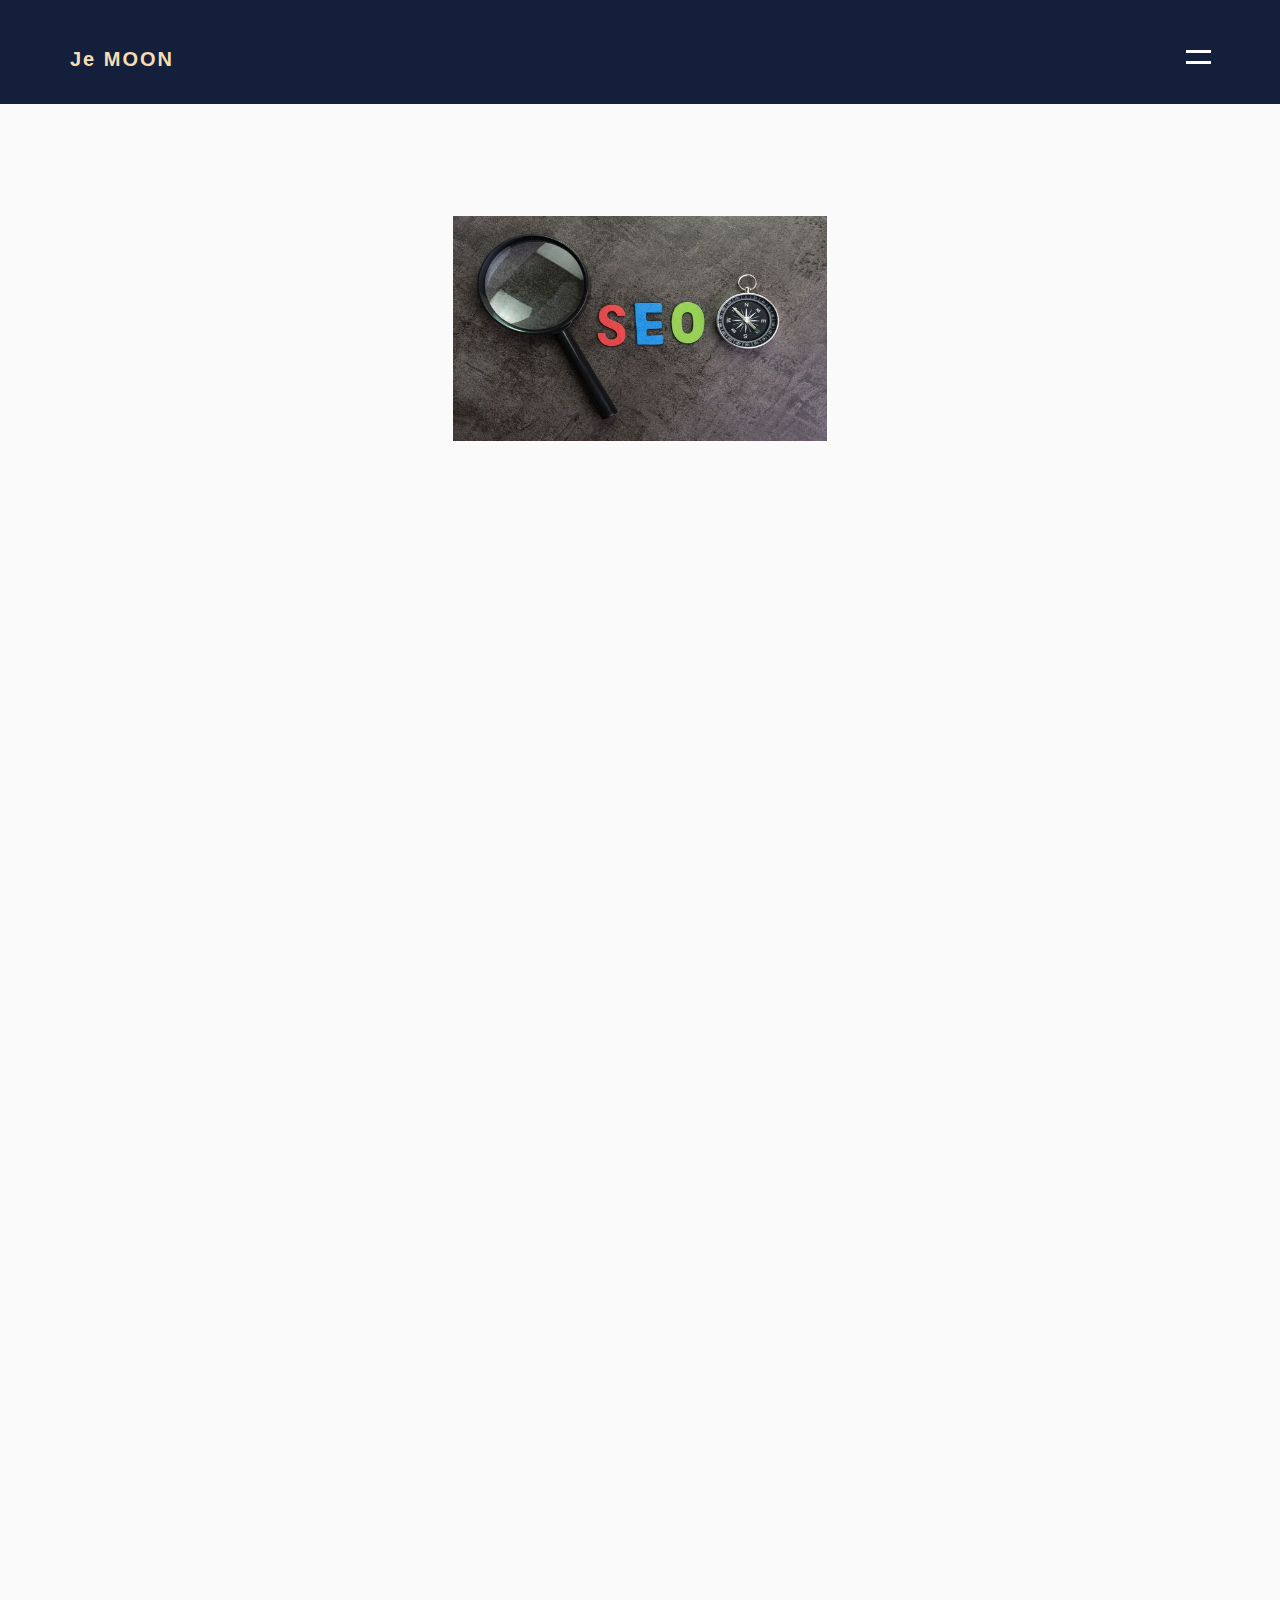
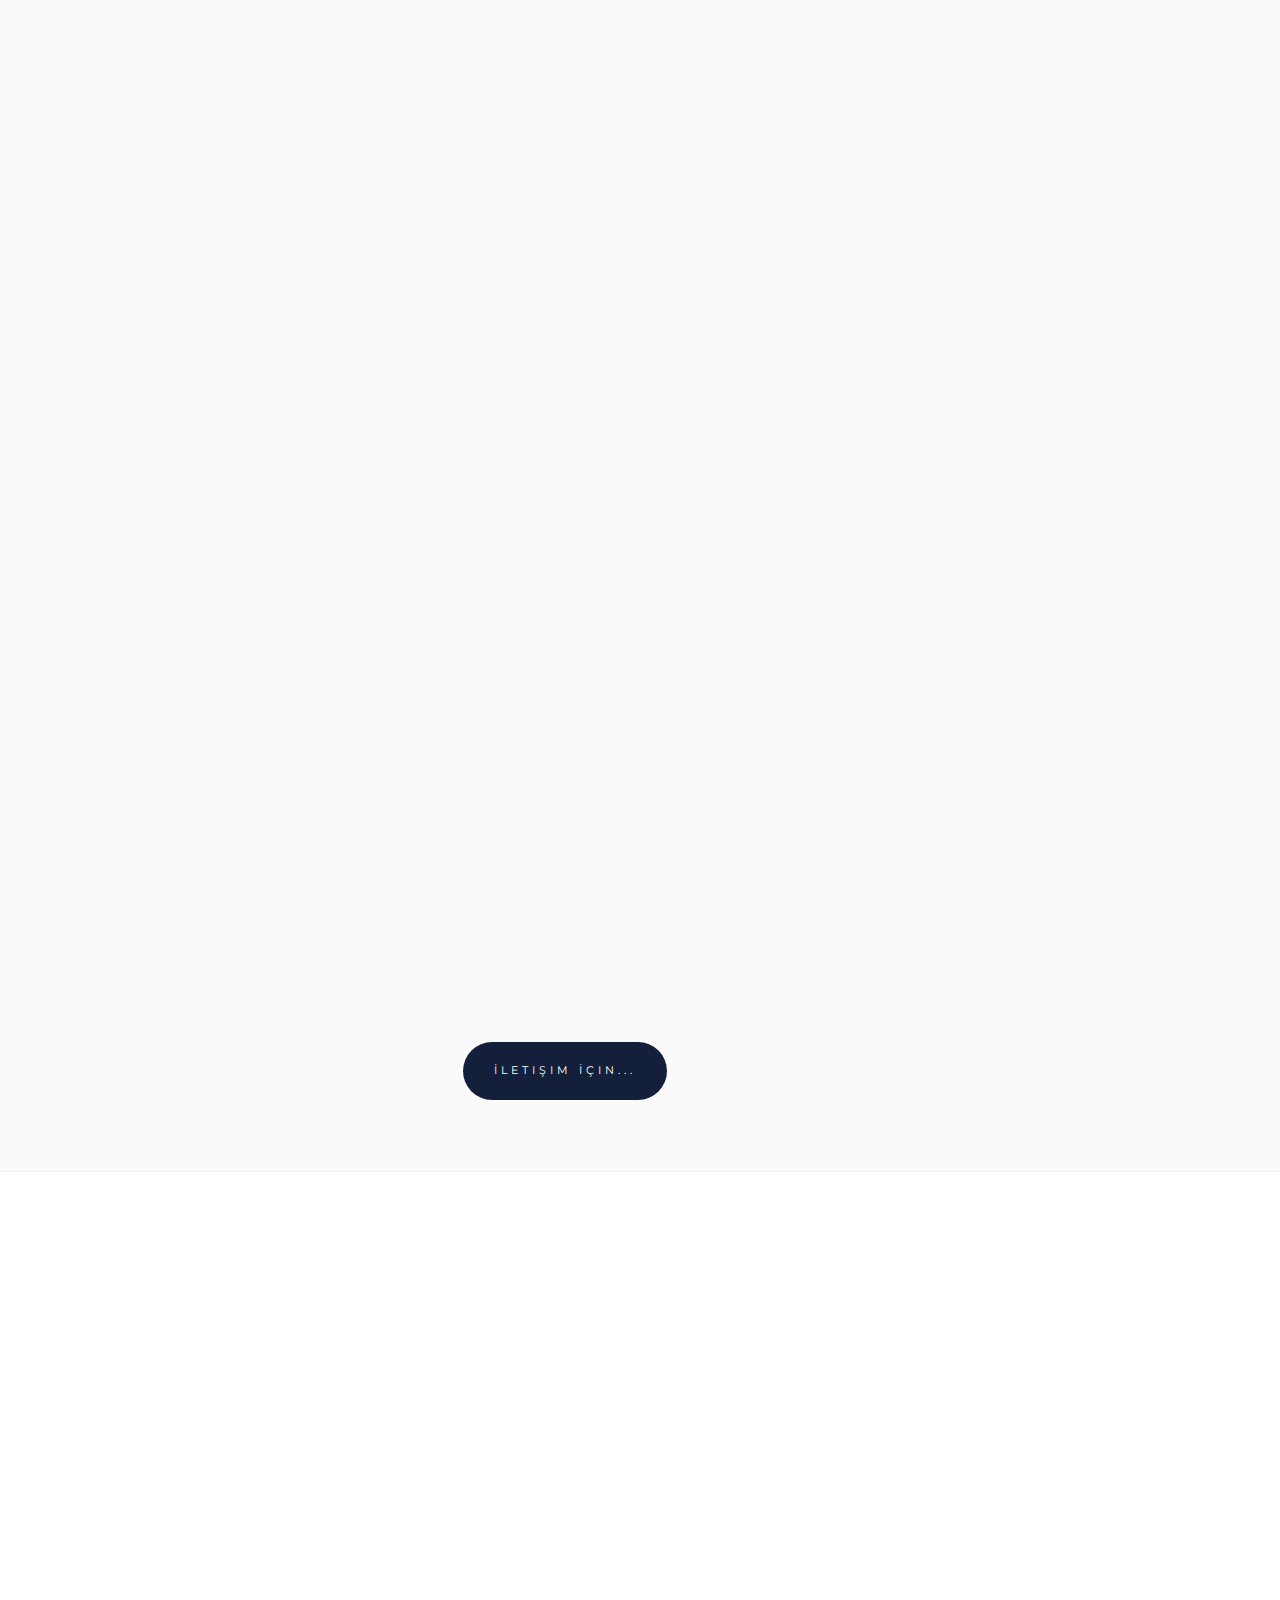
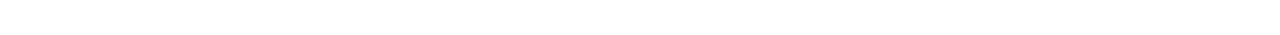
<file: SEO.html>
<!DOCTYPE html>
<!--[if lt IE 7]>      <html class="no-js lt-ie9 lt-ie8 lt-ie7"> <![endif]-->
<!--[if IE 7]>         <html class="no-js lt-ie9 lt-ie8"> <![endif]-->
<!--[if IE 8]>         <html class="no-js lt-ie9"> <![endif]-->
<!--[if gt IE 8]><!-->
<html class="no-js"> <!--<![endif]-->

<head>
	<meta charset="utf-8">
	<meta http-equiv="X-UA-Compatible" content="IE=edge">
	<title>Je Moon</title>
	<meta name="viewport" content="width=device-width, initial-scale=1">
	<meta name="description" content=" Template by Ninetheme" />
	<meta name="keywords" content="template,bootstrap, html5, css3, mobile first, responsive" />
	<meta name="author" content="Ninetheme" />

	<!-- Facebook and Twitter integration -->
	<meta property="og:title" content="" />
	<meta property="og:image" content="" />
	<meta property="og:url" content="" />
	<meta property="og:site_name" content="" />
	<meta property="og:description" content="" />
	<meta name="twitter:title" content="" />
	<meta name="twitter:image" content="" />
	<meta name="twitter:url" content="" />
	<meta name="twitter:card" content="" />


	<link rel="stylesheet" href="https://cdnjs.cloudflare.com/ajax/libs/font-awesome/6.4.0/css/all.min.css"
		integrity="sha512-iecdLmaskl7CVkqkXNQ/ZH/XLlvWZOJyj7Yy7tcenmpD1ypASozpmT/E0iPtmFIB46ZmdtAc9eNBvH0H/ZpiBw=="
		crossorigin="anonymous" referrerpolicy="no-referrer" />



	<!-- Place favicon.ico and apple-touch-icon.png in the root directory -->
	<link rel="shortcut icon" href="je-moon-icon.png">

	<!-- Google Webfonts -->
	<link href='https://fonts.googleapis.com/css?family=Montserrat:400,700' rel='stylesheet' type='text/css'>
	<link href='https://fonts.googleapis.com/css?family=Open+Sans' rel='stylesheet' type='text/css'>

	<link rel="stylesheet" href="css/Fixed_button.css">
	<link rel="icon" href="../Images/je-moon-icon.png">

	<!-- Animate.css -->
	<link rel="stylesheet" href="css/animate.css">
	<!-- Icomoon Icon Fonts-->
	<link rel="stylesheet" href="css/icomoon.css">
	<!-- Simple Line Icons-->
	<link rel="stylesheet" href="css/simple-line-icons.css">
	<!-- Magnific Popup -->
	<link rel="stylesheet" href="css/magnific-popup.css">
	<!-- Owl Carousel -->
	<link rel="stylesheet" href="css/owl.carousel.min.css">
	<link rel="stylesheet" href="css/owl.theme.default.min.css">
	<!-- Salvattore -->
	<!-- Theme Style -->
	<link rel="stylesheet" href="css/style.css">
	<!-- font-awesome -->
	<link href="fonts/font-awesome/css/font-awesome.min.css" rel="stylesheet">
	<!-- Modernizr JS -->
	<script src="js/modernizr-2.6.2.min.js"></script>
	<!-- FOR IE9 below -->
	<!--[if lt IE 9]>
	<script src="js/respond.min.js"></script>
	<![endif]-->

	<link href="https://fonts.cdnfonts.com/css/mistrully" rel="stylesheet">
	<style>

@media (max-width: 1199px) {

	input[type=text], select {
		  width: 100%;
		  padding: 12px 20px;
		  margin: 8px 0;
		  display: inline-block;
		  border: 1px solid #9e9e9e;
		  border-radius: 4px;
		  box-sizing: border-box;
		}
		input[type=text]:focus {
		  background-color: rgba(214, 224, 182, 0.2);
		}
		
		
		input[type=submit] {
		  width: 100%;
		  background-color: rgb(20,32,59);
		  color: white;
		  padding: 14px 20px;
		  margin: 8px 0;
		  border: none;
		  border-radius: 15px;
		  cursor: pointer;
		}
		
		input[type=submit]:hover {
		  background-color: rgba(20,32,59,.9);
		}
		
		.ownFormSystem {
			margin-top: 20px;
			margin-bottom: 20px;
		  border-radius: 5px;
		  background-color: #ffffff;
		  padding: 20px;
		  width: 100%;
		  margin: auto;
		}

					.custom-file-upload {
			display: inline-block;
			padding: 6px 12px;
			cursor: pointer;
			background-color: #e8e8e8;
			border: 1px solid #ccc;
			border-radius: 4px;
			}

			.custom-file-upload:hover {
			background-color: #d4d4d4;
			}



 }










@media (min-width: 1200px) {

		input[type=text], select {
		  width: 100%;
		  padding: 12px 20px;
		  margin: 8px 0;
		  display: inline-block;
		  border: 1px solid #9e9e9e;
		  border-radius: 4px;
		  box-sizing: border-box;
		}
		input[type=text]:focus {
		  background-color: rgba(214, 224, 182, 0.2);
		}
		
		
		input[type=submit] {
		  width: 100%;
		  background-color: rgb(20,32,59);
		  color: white;
		  padding: 14px 20px;
		  margin: 8px 0;
		  border: none;
		  border-radius: 15px;
		  cursor: pointer;
		}
		
		input[type=submit]:hover {
		  background-color: rgba(20,32,59,.9);
		}
		
		.ownFormSystem {
			margin-top: 20px;
			margin-bottom: 20px;
		  border-radius: 5px;
		  background-color: #ffffff;
		  padding: 20px;
		  width: 50%;
		  margin: auto;
		}

					.custom-file-upload {
			display: inline-block;
			padding: 6px 12px;
			cursor: pointer;
			background-color: #e8e8e8;
			border: 1px solid #ccc;
			border-radius: 4px;
			}

			.custom-file-upload:hover {
			background-color: #d4d4d4;
			}



			.baseGrid {
				display: grid;
				grid-template-areas:
				'adiniz1 adiniz1 soyadiniz1 soyadiniz1'
				'mail1 mail1 phone1 phone1'
				'cv1 cv2 cv2 cv4'
				'message1 message2 message2 message4'
				'gonder1 gonder2 gonder2 gonder4';
				gap: 10px;
				padding: 10px;
			}


			.item1 {
				grid-area: adiniz1;
			}
			.item2 {
				grid-area: soyadiniz1;
			}
			.item3 {
				grid-area: mail1;
			}
			.item4 {
				grid-area: phone1;
			}
			.item5 {
				grid-area: cv2;
				margin: auto;
			}
			.item6 {
				grid-area: message2;
			}
			.item7 {
				grid-area: gonder2;
			}

}
		</style>

	


</head>

<body>

	<div class="fixedButtons">
		<div id="back-to-top"><i class="fa-solid fa-arrow-up"></i></div> <!-- Yükselme ikonu -->
		<div id="whatsapp-icon"><i class="fa-brands fa-whatsapp fa-xl"></i></div> <!-- WhatsApp ikonu -->
	</div>



	<div id="template-nt-offcanvass">
		<ul>
			<li class="active"><a href="anasayfa.html" data-nav-section="home">Anasayfa</a></li>
			<li><a style="scroll-behavior: smooth;" href="anasayfa.html#neden-biz" data-nav-section="features">Neden Je Moon?</a></li>
			<li><a style="scroll-behavior: smooth;" href="anasayfa.html#jemoon-hakkinda" data-nav-section="testimonies">Hakkımızda</a></li>
			<li><a  href="anasayfa.html#jemoon-hizmetler" >Hizmetlerimiz</a></li>
			<li><a target="_blank"  href="Blog.html">Blog</a></li>
			<li><a target="_blank"  href="CV.html">CV Gönder</a></li>
			<li><a style="scroll-behavior: smooth;" href="anasayfa.html#jemoon-sorular" data-nav-section="faqs">S.S.S</a></li>
		</ul>
		<h3 class="template-nt-lead">İletişime Geçin</h3>
		<p class="template-nt-social-icons">
			<a target="_blank" href="https://api.whatsapp.com/send?phone=905393349205"><i class="icon-whatsapp"></i></a>
			<a target="_blank" href="https://www.instagram.com/jemooncompany/?igshid=MzRlODBiNWFlZA%3D%3D"><i
					class="icon-instagram"></i></a>
			<a target="_blank" href="mailto:jemooncompany@gmail.com"><i class="icon-envelope"></i></a>
			<a target="_blank" href="https://www.linkedin.com/in/h%C4%B1lalkatmer/?originalSubdomain=tr"><i class="icon-linkedin"></i></a>



		</p>
	</div>

	<div id="template-nt-menu" class="navbar">
		<div class="container">
			<div class="row">
				<div class="col-md-12">
					<a href="#" class="js-template-nt-nav-toggle template-nt-nav-toggle" data-toggle="collapse"
						data-target="#template-nt-navbar" aria-expanded="false" aria-controls="navbar">
						<!-- <span>Menu</span> -->
						<i></i></a>
					<a href="anasayfa.html" class="navbar-brand">
						<div class="JeMoon_Logo">Je MOON</div>
					</a>
				</div>
			</div>
		</div>
	</div>

	<div id="template-nt-page">
		<div id="template-nt-wrap">
			
			<!-- END .header -->

			<div id="template-nt-main">
				<div id="template-nt-clients">
					<div style="height: 40px;" class="container">
						
					</div>
				</div>




				

				



				

				


				


				

				<div id="template-nt-products" data-section="products">

					<div class="container">
						<div class="row">
							<div class="col-md-8 col-md-offset-2 template-nt-section-heading text-center">

								<img style="height: 25vh; width: 50%;" src="images/seo makale.jpg" alt="Redaksiyon Hizmetleri">
								<h2 style="margin-bottom: 50px;" class="template-nt-lead animate-single product-animate-1">SEO Hizmetleri
								</h2>
								<p style=" text-align: justify;" class="template-nt-sub animate-single product-animate-2 indented-paragraph-13">Ürün veya hizmetlerine yönelik Google algoritmasında rakiplerinin önüne geçmek isteyen tüm işletmelerin sıklıkla yararlandıkları hizmet olarak verilebilmektedir.
									
									<br><br><strong style="display:inline-block ; text-align: left; text-indent: 0em;">SEO hizmetinden kimler faydalanabilmektedir?</strong> <br><br>
									&nbsp;&nbsp;&nbsp;Bu hizmetten işletmesini büyültmek isteyen, daha fazla kitlelere ulaşmak isteyen veya sayfalarını Google’da üst sıralara taşımak isteyen işletmeler faydalanabilmektedir.
<br><br><strong style="display:inline-block ; text-align: left; text-indent: 0em;">SEO hizmeti nedir?</strong> 
<br><br>&nbsp;&nbsp;&nbsp;SEO (Search Engine Optimization), Türkçe adıyla Arama Motoru Optimizasyonudur. Genel olarak mevcut tüm arama motorlarında sayfaların maksimum hızda keşfedilebilmesini ve indekslemesi için yapılan metinsel çalışmalardır. SEO çalışmaları web sitelerindeki çeşitli alanlar için yapılabilmektedir. Bunlar başlıca; ürünlere ait sayfalar, blog köşeleri, listeler, site kılavuzları, video/görsel içerikleri, infografikler, sözcükler, makaleler ve site dizinleri olarak verilebilmektedir. Je Moon olarak işletmelere SEO hizmetimizde SEO uyumlu makale yazımı hizmeti vermekteyiz. 
<br><br><strong style="display:inline-block ; text-align: left; text-indent: 0em;">SEO uyumlu makale yazımı Je Moon’da nasıl yönetilmektedir?</strong>
<br><br>&nbsp;&nbsp;&nbsp;Alanında en az 5 yıllık tecrübeye sahip SEO uzmanlarımız ile işletme web sitelerinize yönelik SEO uyumlu makale yazım süreçleri yönetilmektedir. Öncelikle işletmenize yönelik tarafınıza atanan uzman ekip arkadaşımız ile site linki, sektörünüz ve hedeflerinize yönelik bilgi aktarımı gerçekleştirmeniz gerekmektedir. Ardından atanan danışmanınız tarafından sektörel rakiplerinizin mevcut web siteleri analiz edilmektedir. Daha sonra en güçlü rakip firmalarınız filtrelenmekte ve mevcut SEO makaleleri incelenerek sizlere daha özgün ve içerik olarak daha kapsamlı makaleler sektörel anahtar kelimeler eşliğinde oluşturulmaktadır. Makale yazımlarında stratejik yaklaşımlarımız ile sizlerin optimum verimlilik alabilmeniz için çeşitli içerik çalışmaları özgün bir şekilde gerçekleştirilmektedir. Daha sonra oluşturulan makaleler tarafınıza dosya olarak iletilmekte ve işletme web uzmanlarınız tarafından sitenizde oluşturduğunuz blog bölümlerine yerleştirilmektedir. 
<br><br><strong style="display:inline-block ; text-align: left; text-indent: 0em;">SEO makale yazdırma konusunda neden sizinle çalışmalıyım?</strong>
<br><br>&nbsp;&nbsp;&nbsp;Eğer çalışmalarınızın; KVKK ilkeleri kapsamında yürütülmesini, alanında en az 5 yıllık yazım tecrübesine sahip danışmanlarla çalışmayı, özgünlüğün sağlanmasını, etkin anahtar kelime kullanımının yapılmasını, projelerinize stratejik yaklaşılmasını, hızlı iletişimi, uygun fiyatlar ile optimum memnuniyeti ve performansı almayı başlıca istiyorsanız sizlere bu konuda en iyi hizmeti sağlayacağımızı garanti etmekteyiz. Ekibimizde bulunan stratejik planlama süreçlerini gerçekleştiren mühendislerimiz her türlü riski göz önünde bulundurarak sizlerin ve projelerinizin güvenliğini sağlamak için 7/24 etkin bir şekilde çalışmaktadır. İşletme sistemimizde bulunan “Total Project Management” ağımız ile projelerinizin tamamlanmasının ardından şirket yöneticilerimiz aracılığıyla proje tesliminden 15 gün sonra dokümanlarınız imha edilmekte ve güvenliğiniz ömür boyu sağlanmış olmaktadır. 
<br><br><strong style="display:inline-block ; text-align: left; text-indent: 0em;">SEO hizmetinizde neleri vadediyorsunuz?</strong>
<br><br>&nbsp;&nbsp;&nbsp;SEO hizmetimizde sizlere; <br><br>
-Özgün metinler oluşturmayı <br><br>
-Kısa sürelerde Google algoritmasında üst sıralara reklamsız çıkmanızı <br><br>
-Rakip site analizleri yaparak sizlere yönelik yeni ve donanımlı içerik geliştirmeyi <br><br>
-7/24 iletişimi <br><br>
-Sizin ve projelerinizin güvenliğini sağlamayı<br><br>

-Sistemli proje yönetimini vaat etmeyip gerçekleştiriyoruz.<br>

									
									
									
									
									
									<br><br><strong>&nbsp;&nbsp;&nbsp;Daha detaylı bilgi için <a target="_blank" href="anasayfa.html#jemoon-sorular">S.S.S.</a> adresimizi ziyaret edebilir veya bizlerle iletişime geçebilirsiniz.</strong>
								</div>


								<div class="col-md-4 col-md-offset-4 text-center to-animate-off">
									<a target="_blank"
										href="https://wa.me/905393349205?text=Merhaba, lütfen daha fazla bilgi alabilir miyim?"
										class="btn btn-warning">İletişim İçin...</a>
								</div>




							

							<div class="clearfix visible-sm-block"></div>

							<div class="template-nt-spacer template-nt-spacer-sm"></div>

							<div class="col-md-4 col-md-offset-4 text-center to-animate-off">
								<!-- <a target="_blank"
									href="https://wa.me/905393349205?text=Merhaba, lütfen daha fazla bilgi alabilir miyim?"
									class="btn btn-warning">İletişime Geçin</a> -->
							</div>
						</div>
					</div>

				</div>

				
				
				

		<!-- <div class="ownFormSystem">

			<h3 style="text-align: center;">Hizmetlerimiz Hakkında Bilgi Almak İçin</h3>

		  <form action="/action_page.php">

		<div class="baseGrid">
			<div class="item1">
			<label for="fname">Adınız</label>
			<input type="text" id="fname" name="firstname" placeholder="İsminiz">
			</div>
		
			<div class="item2">
			<label for="lname">Soyadınız</label>
			<input type="text" id="lname" name="lastname" placeholder="Soyadınız">
			</div>

			<div class="item3">
			<label for="mail">Email</label>
			<input type="text" id="mail" name="e-mail" placeholder="Mailiniz">
		</div>

		
			<div class="item4">
			<label for="number">Telefon</label>
			<input type="text" id="number" name="tel-no" placeholder="Numaranız">
		</div>

			<div class="item5">
			<label for="file-upload" class="custom-file-upload"> CV'niz
				
				<input id="file-upload" type="file">
			  </label>
			</div>
			  
			<div class="item6">
			  <label for="message">Mesajınız</label>
			<input type="text" id="message" name="own-message" placeholder="Mesajınız">
		</div>

		<div class="item7">
			<input type="submit" value="Gönder">
		</div>
	</div>

		  </form>
		</div> -->
				

				


			</div>
		</div>




		


		<footer id="template-nt-footer" >
			<div class="template-nt-overlay"></div>
			<div class="template-nt-footer-content">
				<div class="container">
					<div class="row">
						<div class="col-md-6">
							<div class="col-md-6 col-sm-6 ">
								<h3 class="template-nt-lead">Anasayfa</h3>
								<ul>
									<li><a href="anasayfa.html#template-nt-hero">Biz Kimiz?</a></li>
									<li><a href="anasayfa.html#neden-biz">Neden Je Moon?</a></li>
									<li><a href="anasayfa.html#jemoon-hakkinda">Hakkımızda</a></li>
									<li><a href="anasayfa.html#jemoon-hizmetler">Hizmetlerimiz</a></li>
									<li><a target="_blank" href="CV.html">CV Gönder</a></li>
									<li><a href="anasayfa.html#jemoon-sorular">S.S.S</a></li>

								</ul>
							</div>
							<div class="col-md-6 col-sm-6 ">
								
							</div>
							<div class="col-md-6 col-sm-6 ">
								
							</div>




							<div class="col-md-6 col-sm-6 ">
								<div class="template-nt-footer-logo"><a href="anasayfa.html">Je MOON</a></div>
								<p class="template-nt-copyright"><small>Je MOON &copy; 2023. Bütün hakları saklıdır.</p>
								<p class="template-nt-social-icons">
									<a target="_blank"
										href="https://wa.me/905393349205?text=Merhaba, bilgi almak istiyorum.Yardımcı olursanız çok sevinirim.Teşekkürler..."><i
											class="icon-whatsapp footer-icons"></i></a>
									<a target="_blank"
										href="https://www.instagram.com/jemooncompany/?igshid=MzRlODBiNWFlZA%3D%3D"><i
											class="icon-instagram footer-icons"></i></a>
									<a target="_blank" href="mailto:jemooncompany@gmail.com"><i
											class="icon-envelope footer-icons"></i></a>
											<a target="_blank" href="https://www.linkedin.com/in/h%C4%B1lalkatmer/?originalSubdomain=tr"><i
												class="icon-linkedin footer-icons"></i></a>


								</p>
							</div>
						</div>
						<div class="col-md-6">
							<iframe
								src="https://www.google.com/maps/embed?pb=!1m18!1m12!1m3!1d3010.016477215846!2d29.098826446292417!3d41.02489545520987!2m3!1f0!2f0!3f0!3m2!1i1024!2i768!4f13.1!3m3!1m2!1s0x14cac8f0bc714795%3A0x66dd82cf8321bfb3!2sAlemda%C4%9F%20Cd%20%26%20Alemdar%20Sk.%2C%20Yaman%20Evler%2C%2034768%20%C3%9Cmraniye%2F%C4%B0stanbul!5e0!3m2!1str!2str!4v1686841342499!5m2!1str!2str"
								width="350" height="220"

								style="border:0; opacity: 0.80; border-radius: 25px;margin-top: 10%;"
								allowfullscreen="" loading="lazy" referrerpolicy="no-referrer-when-downgrade"></iframe>
						</div>
					</div>
				</div>
			</div>
		</footer>


	</div>



	<!-- jQuery -->
	<script src="js/jquery.min.js"></script>
	<!-- jQuery Easing -->
	<script src="js/jquery.easing.1.3.js"></script>
	<!-- Bootstrap -->
	<script src="js/bootstrap.min.js"></script>
	<!-- Waypoints -->
	<script src="js/jquery.waypoints.min.js"></script>
	<!-- Magnific Popup -->
	<script src="js/jquery.magnific-popup.min.js"></script>
	<!-- Owl Carousel -->
	<script src="js/owl.carousel.min.js"></script>
	<!-- toCount -->
	<script src="js/jquery.countTo.js"></script>
	<!-- Main JS -->
	<script src="js/main.js"></script>

	<script>
document.getElementById("sendMessage").addEventListener("click", function(event) {
  event.preventDefault(); // Sayfanın yeniden yüklenmesini engeller

  // Değerleri al
  var firstName = document.getElementById("firstName").value;
  var lastName = document.getElementById("lastName").value;
  var topic = document.getElementById("topic").value;

  // WhatsApp'a yönlendir ve mesajı oluştur
  var url = "https://api.whatsapp.com/send?phone=" + 905393349205 + "&text=" + "Merhabalar." + " Ben " + encodeURIComponent(firstName) + " " + encodeURIComponent(lastName) + "." + encodeURIComponent(topic) + " hakkında bilgi alabilir miyim lütfen..."  ;

  // Yeni pencerede WhatsApp'a yönlendir
  window.open(url);
});
	</script>


	<script>
		window.addEventListener('scroll', function () {
			var backToTopButton = document.getElementById('back-to-top');
			var whatsappIcon = document.getElementById('whatsapp-icon');
			if (window.pageYOffset > 100) {
				backToTopButton.style.display = 'block';
				whatsappIcon.style.display = 'block';
			} else {
				backToTopButton.style.display = 'none';
				whatsappIcon.style.display = 'none';
			}
		});

		document.getElementById('back-to-top').addEventListener('click', function () {
			var currentPosition = window.pageYOffset;
			var scrollInterval = setInterval(function () {
				if (currentPosition > 0) {
					window.scrollTo(0, currentPosition);
					currentPosition -= 10000; // Her adımda ne kadar yukarı çıkacağını belirleyebilirsiniz
				} else {
					clearInterval(scrollInterval);
					window.scrollTo(0, 0); // Kaydırma tamamlandığında en üstüne gitmek için scrollTo kullanın
				}
			}, 16); // Kaydırma hızını ayarlayabilirsiniz (1ms)
		});

		document.getElementById('whatsapp-icon').addEventListener('click', function () {
			// WhatsApp'a mesaj göndermek için uygun bir URL oluşturun
			var message = encodeURIComponent("Merhaba, bilgi almak istiyorum.Yardımcı olursanız çok sevinirim.Teşekkürler...");
			var whatsappUrl = "https://wa.me/905393349205?text=" + message;

			// Oluşturulan URL'i yeni bir sekmede açın
			window.open(whatsappUrl, "_blank");
		});
	</script>


</body>

</html>
</file>
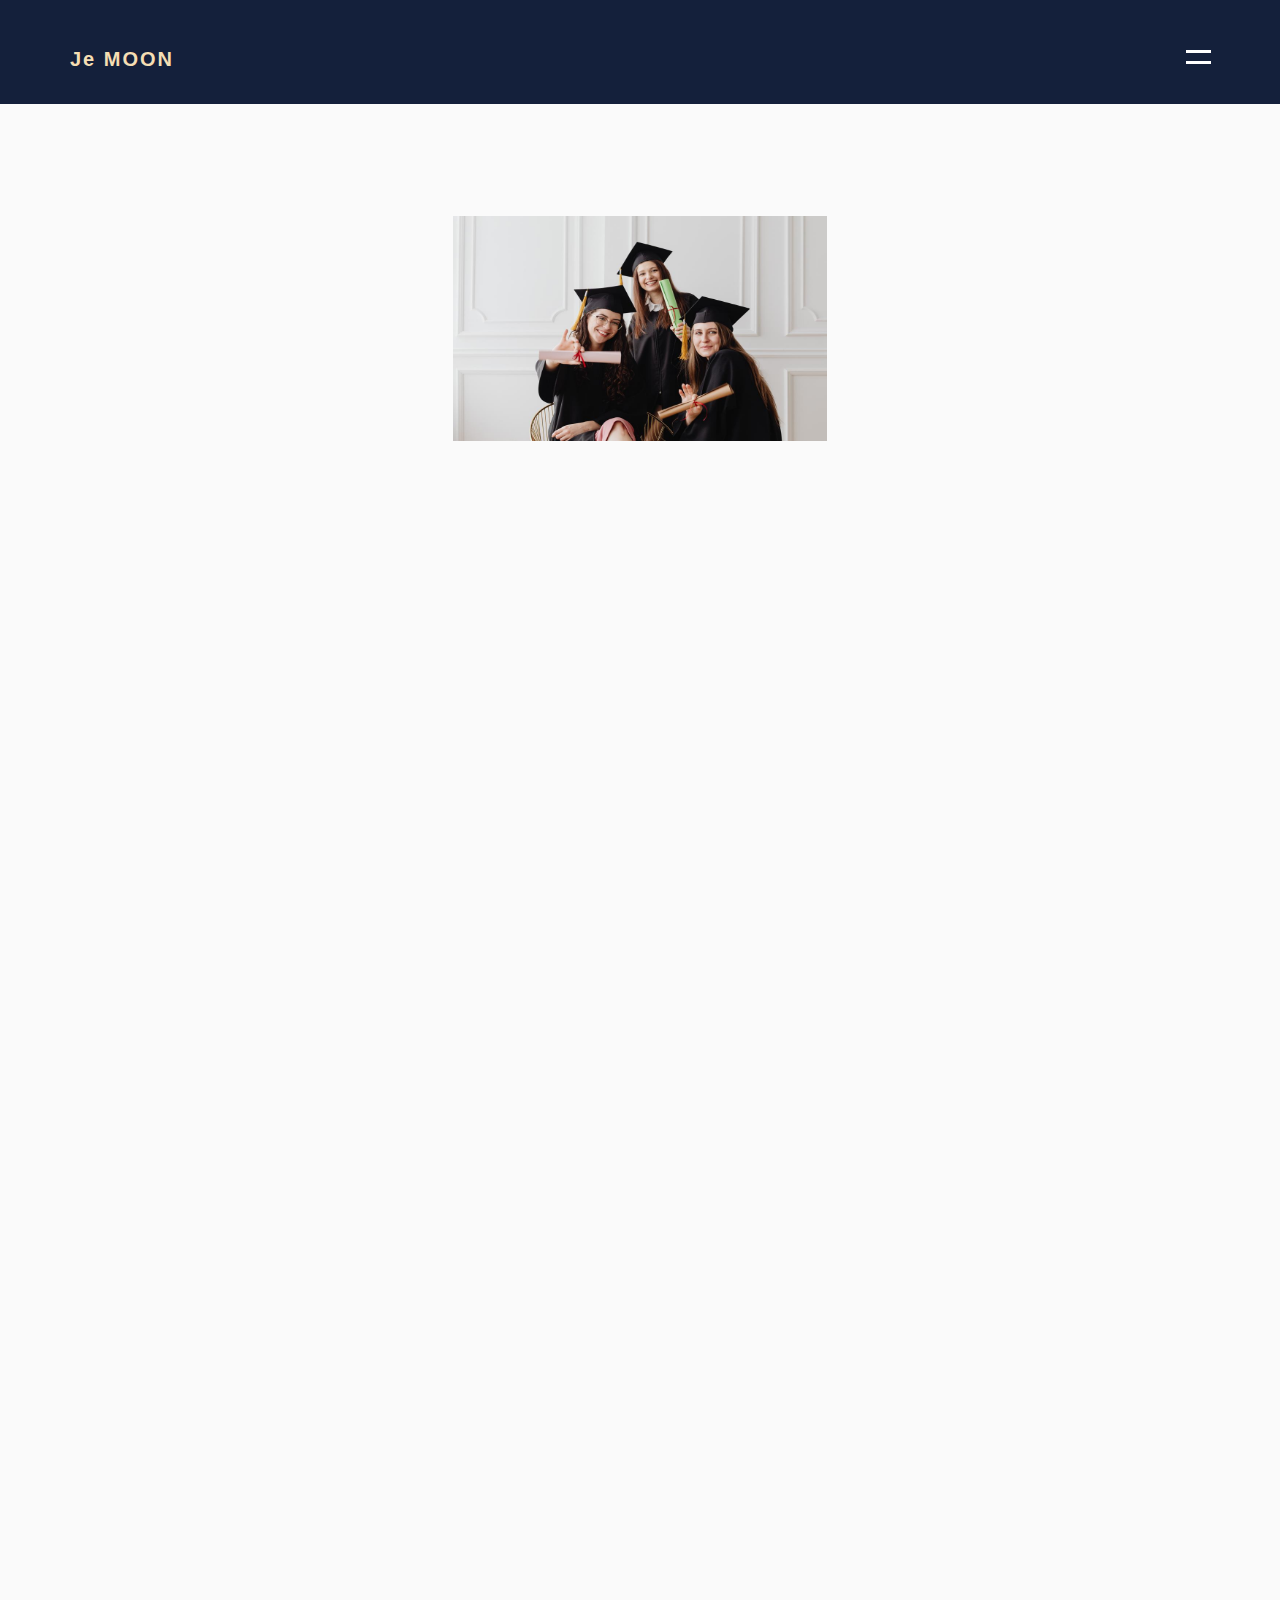
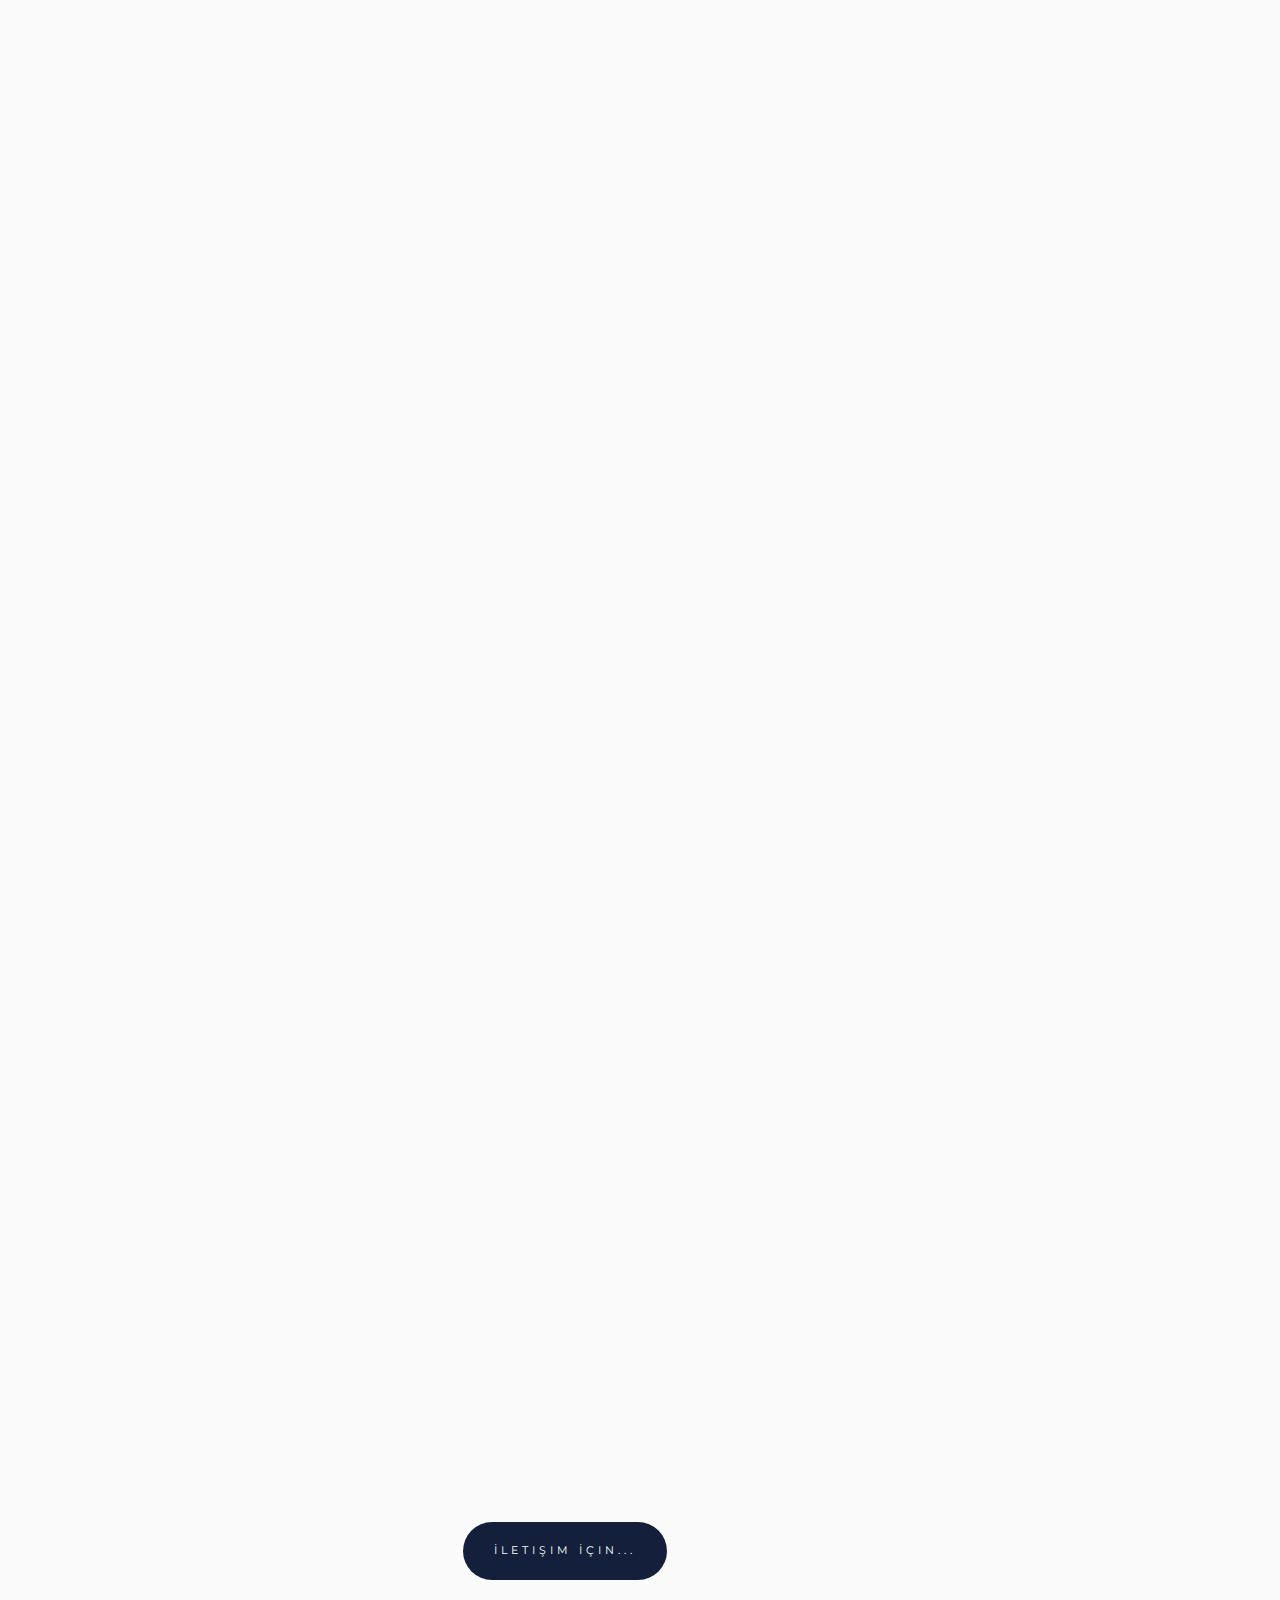
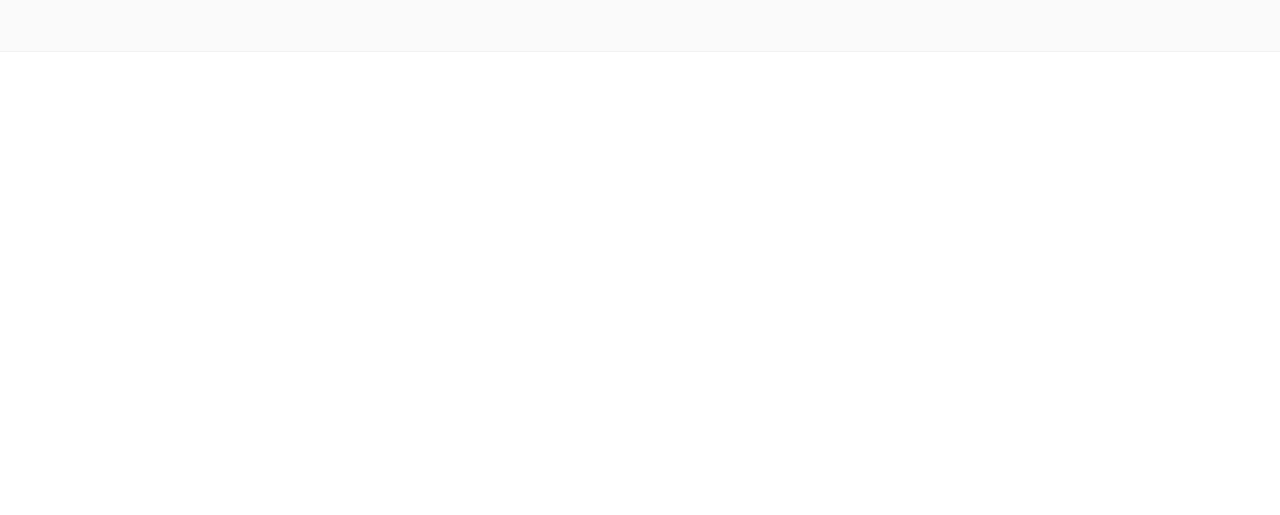
<file: Tez_danismanligi.html>
<!DOCTYPE html>
<!--[if lt IE 7]>      <html class="no-js lt-ie9 lt-ie8 lt-ie7"> <![endif]-->
<!--[if IE 7]>         <html class="no-js lt-ie9 lt-ie8"> <![endif]-->
<!--[if IE 8]>         <html class="no-js lt-ie9"> <![endif]-->
<!--[if gt IE 8]><!-->
<html class="no-js"> <!--<![endif]-->

<head>
	<meta charset="utf-8">
	<meta http-equiv="X-UA-Compatible" content="IE=edge">
	<title>Je Moon</title>
	<meta name="viewport" content="width=device-width, initial-scale=1">
	<meta name="description" content=" Template by Ninetheme" />
	<meta name="keywords" content="template,bootstrap, html5, css3, mobile first, responsive" />
	<meta name="author" content="Ninetheme" />

	<!-- Facebook and Twitter integration -->
	<meta property="og:title" content="" />
	<meta property="og:image" content="" />
	<meta property="og:url" content="" />
	<meta property="og:site_name" content="" />
	<meta property="og:description" content="" />
	<meta name="twitter:title" content="" />
	<meta name="twitter:image" content="" />
	<meta name="twitter:url" content="" />
	<meta name="twitter:card" content="" />


	<link rel="stylesheet" href="https://cdnjs.cloudflare.com/ajax/libs/font-awesome/6.4.0/css/all.min.css"
		integrity="sha512-iecdLmaskl7CVkqkXNQ/ZH/XLlvWZOJyj7Yy7tcenmpD1ypASozpmT/E0iPtmFIB46ZmdtAc9eNBvH0H/ZpiBw=="
		crossorigin="anonymous" referrerpolicy="no-referrer" />



	<!-- Place favicon.ico and apple-touch-icon.png in the root directory -->
	<link rel="shortcut icon" href="je-moon-icon.png">

	<!-- Google Webfonts -->
	<link href='https://fonts.googleapis.com/css?family=Montserrat:400,700' rel='stylesheet' type='text/css'>
	<link href='https://fonts.googleapis.com/css?family=Open+Sans' rel='stylesheet' type='text/css'>

	<link rel="stylesheet" href="css/Fixed_button.css">
	<link rel="icon" href="../Images/je-moon-icon.png">

	<!-- Animate.css -->
	<link rel="stylesheet" href="css/animate.css">
	<!-- Icomoon Icon Fonts-->
	<link rel="stylesheet" href="css/icomoon.css">
	<!-- Simple Line Icons-->
	<link rel="stylesheet" href="css/simple-line-icons.css">
	<!-- Magnific Popup -->
	<link rel="stylesheet" href="css/magnific-popup.css">
	<!-- Owl Carousel -->
	<link rel="stylesheet" href="css/owl.carousel.min.css">
	<link rel="stylesheet" href="css/owl.theme.default.min.css">
	<!-- Salvattore -->
	<!-- Theme Style -->
	<link rel="stylesheet" href="css/style.css">
	<!-- font-awesome -->
	<link href="fonts/font-awesome/css/font-awesome.min.css" rel="stylesheet">
	<!-- Modernizr JS -->
	<script src="js/modernizr-2.6.2.min.js"></script>
	<!-- FOR IE9 below -->
	<!--[if lt IE 9]>
	<script src="js/respond.min.js"></script>
	<![endif]-->

	<link href="https://fonts.cdnfonts.com/css/mistrully" rel="stylesheet">
	<style>

@media (max-width: 1199px) {

	input[type=text], select {
		  width: 100%;
		  padding: 12px 20px;
		  margin: 8px 0;
		  display: inline-block;
		  border: 1px solid #9e9e9e;
		  border-radius: 4px;
		  box-sizing: border-box;
		}
		input[type=text]:focus {
		  background-color: rgba(214, 224, 182, 0.2);
		}
		
		
		input[type=submit] {
		  width: 100%;
		  background-color: rgb(20,32,59);
		  color: white;
		  padding: 14px 20px;
		  margin: 8px 0;
		  border: none;
		  border-radius: 15px;
		  cursor: pointer;
		}
		
		input[type=submit]:hover {
		  background-color: rgba(20,32,59,.9);
		}
		
		.ownFormSystem {
			margin-top: 20px;
			margin-bottom: 20px;
		  border-radius: 5px;
		  background-color: #ffffff;
		  padding: 20px;
		  width: 100%;
		  margin: auto;
		}

					.custom-file-upload {
			display: inline-block;
			padding: 6px 12px;
			cursor: pointer;
			background-color: #e8e8e8;
			border: 1px solid #ccc;
			border-radius: 4px;
			}

			.custom-file-upload:hover {
			background-color: #d4d4d4;
			}



 }










@media (min-width: 1200px) {

		input[type=text], select {
		  width: 100%;
		  padding: 12px 20px;
		  margin: 8px 0;
		  display: inline-block;
		  border: 1px solid #9e9e9e;
		  border-radius: 4px;
		  box-sizing: border-box;
		}
		input[type=text]:focus {
		  background-color: rgba(214, 224, 182, 0.2);
		}
		
		
		input[type=submit] {
		  width: 100%;
		  background-color: rgb(20,32,59);
		  color: white;
		  padding: 14px 20px;
		  margin: 8px 0;
		  border: none;
		  border-radius: 15px;
		  cursor: pointer;
		}
		
		input[type=submit]:hover {
		  background-color: rgba(20,32,59,.9);
		}
		
		.ownFormSystem {
			margin-top: 20px;
			margin-bottom: 20px;
		  border-radius: 5px;
		  background-color: #ffffff;
		  padding: 20px;
		  width: 50%;
		  margin: auto;
		}

					.custom-file-upload {
			display: inline-block;
			padding: 6px 12px;
			cursor: pointer;
			background-color: #e8e8e8;
			border: 1px solid #ccc;
			border-radius: 4px;
			}

			.custom-file-upload:hover {
			background-color: #d4d4d4;
			}



			.baseGrid {
				display: grid;
				grid-template-areas:
				'adiniz1 adiniz1 soyadiniz1 soyadiniz1'
				'mail1 mail1 phone1 phone1'
				'cv1 cv2 cv2 cv4'
				'message1 message2 message2 message4'
				'gonder1 gonder2 gonder2 gonder4';
				gap: 10px;
				padding: 10px;
			}


			.item1 {
				grid-area: adiniz1;
			}
			.item2 {
				grid-area: soyadiniz1;
			}
			.item3 {
				grid-area: mail1;
			}
			.item4 {
				grid-area: phone1;
			}
			.item5 {
				grid-area: cv2;
				margin: auto;
			}
			.item6 {
				grid-area: message2;
			}
			.item7 {
				grid-area: gonder2;
			}

}
		</style>

	


</head>

<body>

	<div class="fixedButtons">
		<div id="back-to-top"><i class="fa-solid fa-arrow-up"></i></div> <!-- Yükselme ikonu -->
		<div id="whatsapp-icon"><i class="fa-brands fa-whatsapp fa-xl"></i></div> <!-- WhatsApp ikonu -->
	</div>



	<div id="template-nt-offcanvass">
		<ul>
			<li class="active"><a href="anasayfa.html" data-nav-section="home">Anasayfa</a></li>
			<li><a style="scroll-behavior: smooth;" href="anasayfa.html#neden-biz" data-nav-section="features">Neden Je Moon?</a></li>
			<li><a style="scroll-behavior: smooth;" href="anasayfa.html#jemoon-hakkinda" data-nav-section="testimonies">Hakkımızda</a></li>
			<li><a  href="anasayfa.html#jemoon-hizmetler" >Hizmetlerimiz</a></li>
			<li><a target="_blank"  href="Blog.html">Blog</a></li>
			<li><a target="_blank"  href="CV.html">CV Gönder</a></li>
			<li><a style="scroll-behavior: smooth;" href="anasayfa.html#jemoon-sorular" data-nav-section="faqs">S.S.S</a></li>
		</ul>
		<h3 class="template-nt-lead">İletişime Geçin</h3>
		<p class="template-nt-social-icons">
			<a target="_blank" href="https://api.whatsapp.com/send?phone=905393349205"><i class="icon-whatsapp"></i></a>
			<a target="_blank" href="https://www.instagram.com/jemooncompany/?igshid=MzRlODBiNWFlZA%3D%3D"><i
					class="icon-instagram"></i></a>
			<a target="_blank" href="mailto:jemooncompany@gmail.com"><i class="icon-envelope"></i></a>
			<a target="_blank" href="https://www.linkedin.com/in/h%C4%B1lalkatmer/?originalSubdomain=tr"><i class="icon-linkedin"></i></a>



		</p>
	</div>

	<div id="template-nt-menu" class="navbar">
		<div class="container">
			<div class="row">
				<div class="col-md-12">
					<a href="#" class="js-template-nt-nav-toggle template-nt-nav-toggle" data-toggle="collapse"
						data-target="#template-nt-navbar" aria-expanded="false" aria-controls="navbar">
						<!-- <span>Menu</span> -->
						<i></i></a>
					<a href="anasayfa.html" class="navbar-brand">
						<div class="JeMoon_Logo">Je MOON</div>
					</a>
				</div>
			</div>
		</div>
	</div>

	<div id="template-nt-page">
		<div id="template-nt-wrap">
			
			<!-- END .header -->

			<div id="template-nt-main">
				<div id="template-nt-clients">
					<div style="height: 40px;" class="container">
						
					</div>
				</div>




				

				



				

				


				


				

				<div id="template-nt-products" data-section="products">

					<div class="container">
						<div class="row">
							<div class="col-md-8 col-md-offset-2 template-nt-section-heading text-center">

								<img style="height: 25vh; width: 50%;" src="images/Tez danismanligi (1).jpeg" alt="Tez Danışmanlığı">
								<h2 style="margin-bottom: 50px;" class="template-nt-lead animate-single product-animate-1">Tez Danışmanlığı
								</h2>
								<p  style=" text-align: justify;" class="indented-paragraph-13 template-nt-sub animate-single product-animate-2">Tez danışmanlığı hizmeti genel olarak farklı akademik düzeyde öğretim gören bireylerin sıklıkla yararlandıkları hizmet olarak verilebilmektedir. 
									<br><br> <strong style="display:inline-block ; text-align: left; text-indent: 0em;"> Tez danışmanlığından kimler faydalanabilmektedir? </strong> 
									<br><br>&nbsp;&nbsp;&nbsp;Tez danışmanlık hizmetimizden ön lisans, lisans, yüksek lisans, doktora ve uzmanlık projeleri bulunan tüm bireyler faydalanabilmektedir. 
									<br><br><strong style="display:inline-block ; text-align: left; text-indent: 0em;">Tez ve tez danışmanlığı nedir?</strong>
									<br><br>&nbsp;&nbsp;&nbsp;Tez diğer bir adıyla sav, bilimsel yöntemlerin kullanılarak ön bilgiler eşliğinde, henüz kanıtlanmamış veya kanıtlanmış lakin desteklenmeye ihtiyaç duyulan konuların ele alındığı çalışmalara verilen isimdir. Tez danışmanlığı ise akademide belirli alanlarda uzmanlaşmış öğretim üyeleri tarafından çeşitli amaçlar (kişisel gelişim, güncel bilgi edinimi vs.) doğrultusunda verilen bir hizmet alanıdır. Tez danışmanlığı kapsamında öğrencilerin bulundukları enstitülerinin oluşturduğu formatlar ve kurallar çerçevesinde mevcut projelerinin belirlenmesinde, yazımında ve özgünlüğünün sağlanmasında destek sağlanmaktadır.
									<br><br><strong style="display:inline-block ; text-align: left; text-indent: 0em;">Tez danışmanlığı Je Moon’da nasıl verilmektedir?</strong>
									<br><br>&nbsp;&nbsp;&nbsp;Whatsapp üzerinden bize yazmanız ile anlık müsaitliği olan ekip arkadaşımıza yönlendirilmektesiniz. Ardından ilgili ekip arkadaşımız projeleriniz hakkında teknik detayları sizden talep etmektedir. Eğer verdiğiniz teknik detaylar, tarafınıza atanan ekip arkadaşımızın uzmanlık alanında ise bu süreçten sonra danışmanınız olarak tanımlanmaktadır ve artık teziniz ile ilgili tüm süreçleri mevcut ekip arkadaşımız ile sürdürmektesiniz. Eğer verdiğiniz teknik detaylar size ilk atanan ekip arkadaşımızın uzmanlık alanına girmiyorsa bu noktada alanınızda uzmanlaşmış diğer ekip arkadaşlarımıza yönlendirilmektesiniz. Ardından tüm süreçleri tarafınıza atanan ikincil danışmanınız ile sürdürmektesiniz.
									<br><br><strong style="display:inline-block ; text-align: left; text-indent: 0em;">Tez danışmanlığında yazım süreçleri nasıl yürütülmektedir?</strong>
									<br><br>&nbsp;&nbsp;&nbsp;Size atanan danışmanınız, sizden üniversite ve enstitü bilgilerini almaktadır. Ardından danışmanınız mevcut üniversite formatları ve kuralları kapsamında proje dosyanızı oluşturmaktadır. Konunuz belli ise bu alanda tez yazım çalışmalarına geçilmektedir. Konunuz belli değil ise atanan danışmanınız tarafından öncelikli konu çalışmaları yapılmakta ve ardından enstitünüz tarafından onaylanan konu üzerinden çalışmalara geçilmektedir. Yazım sürecine geçilen çalışmalarda öncelikli olarak format, enstitü kuralları ve özgünlüğe dikkat edilerek yerli/yabancı kaynaklardan çalışmanızın literatür kısmı oluşturulmaktadır. Eğer çalışmanızda uygulama da mevcut ise literatür taramasının ardından uygulama kısmınız gerek laboratuvar ortamlarında gerekse de mevcut iş ortaklarımızın imkanlarından faydalanarak tamamlanmaktadır. Ardından çalışmanın son bölümü olan “Sonuç/Tartışma/Öneri” kısımları yazılmakta, kaynakça düzenlemeleri yapılmaktadır. Tez yazımının tamamen bitmesi ile son kez genel üniversite kurallarınıza uygunluk analizleri ve intihal raporları alınmakta ve tüm süreçlerin profesyonel bir şekilde tamamlanmasıyla sizlere çalışmanızın son hali iletilmektedir.
									<br><br><strong style="display:inline-block ; text-align: left; text-indent: 0em;">Tez danışmanlığı konusunda neden sizinle çalışmalıyım?</strong>
									<br><br>&nbsp;&nbsp;&nbsp;Eğer çalışmalarınızın; KVKK ilkeleri kapsamında yürütülmesini, alanında en az 5 yıllık akademik tecrübesi olan danışmanlarla çalışmayı, özgünlüğün sağlanmasını (düşük intihal oranı), hızlı iletişimi, proje süreçlerinden haberdar olmayı, uygun fiyatlar ile optimum memnuniyeti ve performansı almayı başlıca istiyorsanız sizlere bu konuda en iyi hizmeti sağlayacağımızı garanti etmekteyiz. Ekibimizde bulunan stratejik planlama süreçlerini gerçekleştiren mühendislerimiz her türlü riski göz önünde bulundurarak sizlerin ve projelerinizin güvenliğini sağlamak için 7/24 etkin bir şekilde çalışmaktadır. İşletme sistemimizde bulunan “Total Project Management” ağımız ile projelerinizin tamamlanmasının ardından şirket yöneticilerimiz aracılığıyla proje tesliminden 15 gün sonra dokümanlarınız imha edilmekte ve güvenliğiniz ömür boyu sağlanmış olmaktadır. 
									<br><br><strong style="display:inline-block ; text-align: left; text-indent: 0em;">Tez danışmanlık hizmetinizde neleri vadediyorsunuz?</strong>
									<br><br>&nbsp;&nbsp;&nbsp;Tüm hizmetlerimizde olduğu gibi tez danışmanlığı hizmetimizde de sizlere;
									<br><br> -Düşük intihal oranını
									<br><br> -Optimum başarıyı
									<br><br> -<span>7/24 iletişimi</span> 
									<br><br> -Sizin  ve projelerinizin güvenliğini sağlamayı
									<br><br> -Sistemli proje yönetimini
									<br><br> -Ücretsiz ek hizmetleri (Proje sonu bilgilendirme, revize vs.) vaat etmeyip gerçekleştiriyoruz.
								    <br><br><br><strong>&nbsp;&nbsp;&nbsp;Daha detaylı bilgi için <a target="_blank" href="anasayfa.html#jemoon-sorular">S.S.S.</a> adresimizi ziyaret edebilir veya bizlerle iletişime geçebilirsiniz.</strong></div>

									

									<div class="col-md-4 col-md-offset-4 text-center to-animate-off">
										<a target="_blank"
											href="https://wa.me/905393349205?text=Merhaba, lütfen daha fazla bilgi alabilir miyim?"
											class="btn btn-warning">İletişim İçin...</a>
									</div>


							

							<div class="clearfix visible-sm-block"></div>

							<div class="template-nt-spacer template-nt-spacer-sm"></div>

							<div class="col-md-4 col-md-offset-4 text-center to-animate-off">
								<!-- <a target="_blank"
									href="https://wa.me/905393349205?text=Merhaba, lütfen daha fazla bilgi alabilir miyim?"
									class="btn btn-warning">İletişime Geçin</a> -->
							</div>
						</div>
					</div>

				</div>

				
				
				

		
				

				


			</div>
		</div>




		


		<footer id="template-nt-footer" >
			<div class="template-nt-overlay"></div>
			<div class="template-nt-footer-content">
				<div class="container">
					<div class="row">
						<div class="col-md-6">
							<div class="col-md-6 col-sm-6 ">
								<h3 class="template-nt-lead">Anasayfa</h3>
								<ul>
									<li><a href="anasayfa.html#template-nt-hero">Biz Kimiz?</a></li>
									<li><a href="anasayfa.html#neden-biz">Neden Je Moon?</a></li>
									<li><a href="anasayfa.html#jemoon-hakkinda">Hakkımızda</a></li>
									<li><a href="anasayfa.html#jemoon-hizmetler">Hizmetlerimiz</a></li>
									<li><a target="_blank" href="CV.html">CV Gönder</a></li>
									<li><a href="anasayfa.html#jemoon-sorular">S.S.S</a></li>

								</ul>
							</div>
							<div class="col-md-6 col-sm-6 ">
								
							</div>
							<div class="col-md-6 col-sm-6 ">
								
							</div>




							<div class="col-md-6 col-sm-6 ">
								<div class="template-nt-footer-logo"><a href="anasayfa.html">Je MOON</a></div>
								<p class="template-nt-copyright"><small>Je MOON &copy; 2023. Bütün hakları saklıdır.</p>
								<p class="template-nt-social-icons">
									<a target="_blank"
										href="https://wa.me/905393349205?text=Merhaba, bilgi almak istiyorum.Yardımcı olursanız çok sevinirim.Teşekkürler..."><i
											class="icon-whatsapp footer-icons"></i></a>
									<a target="_blank"
										href="https://www.instagram.com/jemooncompany/?igshid=MzRlODBiNWFlZA%3D%3D"><i
											class="icon-instagram footer-icons"></i></a>
									<a target="_blank" href="mailto:jemooncompany@gmail.com"><i
											class="icon-envelope footer-icons"></i></a>
											<a target="_blank" href="https://www.linkedin.com/in/h%C4%B1lalkatmer/?originalSubdomain=tr"><i
												class="icon-linkedin footer-icons"></i></a>


								</p>
							</div>
						</div>
						<div class="col-md-6">
							<iframe
								src="https://www.google.com/maps/embed?pb=!1m18!1m12!1m3!1d3010.016477215846!2d29.098826446292417!3d41.02489545520987!2m3!1f0!2f0!3f0!3m2!1i1024!2i768!4f13.1!3m3!1m2!1s0x14cac8f0bc714795%3A0x66dd82cf8321bfb3!2sAlemda%C4%9F%20Cd%20%26%20Alemdar%20Sk.%2C%20Yaman%20Evler%2C%2034768%20%C3%9Cmraniye%2F%C4%B0stanbul!5e0!3m2!1str!2str!4v1686841342499!5m2!1str!2str"
								width="350" height="220"
								style="border:0; opacity: 0.80; border-radius: 25px;margin-top: 10%;"
								allowfullscreen="" loading="lazy" referrerpolicy="no-referrer-when-downgrade"></iframe>
						</div>
					</div>
				</div>
			</div>
		</footer>


	</div>



	<!-- jQuery -->
	<script src="js/jquery.min.js"></script>
	<!-- jQuery Easing -->
	<script src="js/jquery.easing.1.3.js"></script>
	<!-- Bootstrap -->
	<script src="js/bootstrap.min.js"></script>
	<!-- Waypoints -->
	<script src="js/jquery.waypoints.min.js"></script>
	<!-- Magnific Popup -->
	<script src="js/jquery.magnific-popup.min.js"></script>
	<!-- Owl Carousel -->
	<script src="js/owl.carousel.min.js"></script>
	<!-- toCount -->
	<script src="js/jquery.countTo.js"></script>
	<!-- Main JS -->
	<script src="js/main.js"></script>

	<script>
document.getElementById("sendMessage").addEventListener("click", function(event) {
  event.preventDefault(); // Sayfanın yeniden yüklenmesini engeller

  // Değerleri al
  var firstName = document.getElementById("firstName").value;
  var lastName = document.getElementById("lastName").value;
  var topic = document.getElementById("topic").value;

  // WhatsApp'a yönlendir ve mesajı oluştur
  var url = "https://api.whatsapp.com/send?phone=" + 905393349205 + "&text=" + "Merhabalar." + " Ben " + encodeURIComponent(firstName) + " " + encodeURIComponent(lastName) + "." + encodeURIComponent(topic) + " hakkında bilgi alabilir miyim lütfen..."  ;

  // Yeni pencerede WhatsApp'a yönlendir
  window.open(url);
});
	</script>


	<script>
		window.addEventListener('scroll', function () {
			var backToTopButton = document.getElementById('back-to-top');
			var whatsappIcon = document.getElementById('whatsapp-icon');
			if (window.pageYOffset > 100) {
				backToTopButton.style.display = 'block';
				whatsappIcon.style.display = 'block';
			} else {
				backToTopButton.style.display = 'none';
				whatsappIcon.style.display = 'none';
			}
		});

		document.getElementById('back-to-top').addEventListener('click', function () {
			var currentPosition = window.pageYOffset;
			var scrollInterval = setInterval(function () {
				if (currentPosition > 0) {
					window.scrollTo(0, currentPosition);
					currentPosition -= 10000; // Her adımda ne kadar yukarı çıkacağını belirleyebilirsiniz
				} else {
					clearInterval(scrollInterval);
					window.scrollTo(0, 0); // Kaydırma tamamlandığında en üstüne gitmek için scrollTo kullanın
				}
			}, 16); // Kaydırma hızını ayarlayabilirsiniz (1ms)
		});

		document.getElementById('whatsapp-icon').addEventListener('click', function () {
			// WhatsApp'a mesaj göndermek için uygun bir URL oluşturun
			var message = encodeURIComponent("Merhaba, bilgi almak istiyorum.Yardımcı olursanız çok sevinirim.Teşekkürler...");
			var whatsappUrl = "https://wa.me/905393349205?text=" + message;

			// Oluşturulan URL'i yeni bir sekmede açın
			window.open(whatsappUrl, "_blank");
		});
	</script>


</body>

</html>
</file>
<file: start.css>
html, body {
    height: 100%;
    padding: 0;
    margin: 0;
    overflow: hidden;
 
  }
  .media{
    width: 100%;
    height: 100%;
    background-image: url('./images/startimage.jpeg');
    background-size: cover; 
    background-position: center;
    position: relative;
    padding-bottom: 75%;
    margin: 0 auto;
  }

.text-container{
    width: 100%;
    position: absolute;
    top: 35%;
    left: 52.5%;
    transform: translate(-50%, -50%);
    color: black;
    font-family: "Cutive Mono", monospace;
    letter-spacing: 4px;
    font-size: 34px;
    -webkit-font-smoothing: antialiased;
    text-align: center;
}
.reg-text{
    text-align: center;
    color: black;
    display: inline-block;
    transform: translateY(100px);
  opacity: 0;
  transition: transform 3.3333333333s ease-out, opacity 5s ease;
}
.reg-text.loaded {
    opacity: 1;
    transform: translateY(0);
  }
  
.letter{
    text-align: center;
    color: black;
    display: inline-block;
    transition: transform 5s cubic-bezier(0.43, 0.1, 0.57, 0.9), filter 5s ease, opacity 5s ease;
  opacity: 0;
  filter: blur(5px);
}
.letter:nth-of-type(2) {
    transform: translateY(-160px);
    transition-duration: 2.5s;
  }
  .letter:nth-of-type(3) {
    filter: blur(0);
    transform: translateY(-170px);
    transition-duration: 3.8461538462s;
  }
  .letter:nth-of-type(4) {
    transform: translateY(-200px);
    transition-duration: 3.3333333333s;
  }
  .letter:nth-of-type(5) {
    transform: translateY(-150px);
    transition-duration: 2.5s;
  }
  .letter:nth-of-type(6) {
    filter: blur(0);
    transform: translateY(-180px);
    transition-duration: 2.1739130435s;
  }
  .letter.loaded {
    opacity: 1;
    transform: translateY(0);
    filter: blur(0);
  }
</file>
<file: css/Fixed_button.css>
#back-to-top {
    display: none;
    position: fixed;
    top: 20px;
    right: 47.8%;
    width: 40px;
    height: 40px;
    background-color: rgb(20,32,59);
    text-align: center;
    font-size: 30px;
    cursor: pointer;
    opacity: 1;
    z-index: 999999999999;
    border-radius: 50%;
    color: wheat;

    
   
  
    
  }

  @media screen and (max-width: 768px) {
	  #back-to-top {
    right: 43.8%;
     
    }
	}



  #back-to-top i {margin-top: 5px;}
  
  
  #whatsapp-icon {
    display: none;
    position: fixed;
    bottom: 20px;
    right: 20px;
    width: 40px;
    height: 40px;
    
    color: #20ea01;
    text-align: center;
    font-size: 30px;
    cursor: pointer;
    opacity: 1;
    z-index: 999999999999;
    border-radius: 50%;
  }
</file>
<file: css/icomoon.css>
@font-face {
	font-family: 'icomoon';
	src:url('../fonts/icomoon/icomoon.eot?qtatmt');
	src:url('../fonts/icomoon/icomoon.eot?qtatmt#iefix') format('embedded-opentype'),
		url('../fonts/icomoon/icomoon.ttf?qtatmt') format('truetype'),
		url('../fonts/icomoon/icomoon.woff?qtatmt') format('woff'),
		url('../fonts/icomoon/icomoon.svg?qtatmt#icomoon') format('svg');
	font-weight: normal;
	font-style: normal;
}

[class^="icon-"], [class*=" icon-"] {
	font-family: 'icomoon';
	speak: none;
	font-style: normal;
	font-weight: normal;
	font-variant: normal;
	text-transform: none;
	line-height: 1;

	/* Better Font Rendering =========== */
	-webkit-font-smoothing: antialiased;
	-moz-osx-font-smoothing: grayscale;
}

.icon-glass:before {
	content: "\f000";
}
.icon-music:before {
	content: "\f001";
}
.icon-search2:before {
	content: "\f002";
}
.icon-envelope-o:before {
	content: "\f003";
}
.icon-heart:before {
	content: "\f004";
}
.icon-star:before {
	content: "\f005";
}
.icon-star-o:before {
	content: "\f006";
}
.icon-user:before {
	content: "\f007";
}
.icon-film:before {
	content: "\f008";
}
.icon-th-large:before {
	content: "\f009";
}
.icon-th:before {
	content: "\f00a";
}
.icon-th-list:before {
	content: "\f00b";
}
.icon-check:before {
	content: "\f00c";
}
.icon-close:before {
	content: "\f00d";
}
.icon-remove:before {
	content: "\f00d";
}
.icon-times:before {
	content: "\f00d";
}
.icon-search-plus:before {
	content: "\f00e";
}
.icon-search-minus:before {
	content: "\f010";
}
.icon-power-off:before {
	content: "\f011";
}
.icon-signal:before {
	content: "\f012";
}
.icon-cog:before {
	content: "\f013";
}
.icon-gear:before {
	content: "\f013";
}
.icon-trash-o:before {
	content: "\f014";
}
.icon-home:before {
	content: "\f015";
}
.icon-file-o:before {
	content: "\f016";
}
.icon-clock-o:before {
	content: "\f017";
}
.icon-road:before {
	content: "\f018";
}
.icon-download:before {
	content: "\f019";
}
.icon-arrow-circle-o-down:before {
	content: "\f01a";
}
.icon-arrow-circle-o-up:before {
	content: "\f01b";
}
.icon-inbox:before {
	content: "\f01c";
}
.icon-play-circle-o:before {
	content: "\f01d";
}
.icon-repeat2:before {
	content: "\f01e";
}
.icon-rotate-right:before {
	content: "\f01e";
}
.icon-refresh:before {
	content: "\f021";
}
.icon-list-alt:before {
	content: "\f022";
}
.icon-lock:before {
	content: "\f023";
}
.icon-flag:before {
	content: "\f024";
}
.icon-headphones:before {
	content: "\f025";
}
.icon-volume-off:before {
	content: "\f026";
}
.icon-volume-down:before {
	content: "\f027";
}
.icon-volume-up:before {
	content: "\f028";
}
.icon-qrcode:before {
	content: "\f029";
}
.icon-barcode:before {
	content: "\f02a";
}
.icon-tag:before {
	content: "\f02b";
}
.icon-tags:before {
	content: "\f02c";
}
.icon-book:before {
	content: "\f02d";
}
.icon-bookmark:before {
	content: "\f02e";
}
.icon-print:before {
	content: "\f02f";
}
.icon-camera:before {
	content: "\f030";
}
.icon-font:before {
	content: "\f031";
}
.icon-bold:before {
	content: "\f032";
}
.icon-italic:before {
	content: "\f033";
}
.icon-text-height:before {
	content: "\f034";
}
.icon-text-width:before {
	content: "\f035";
}
.icon-align-left:before {
	content: "\f036";
}
.icon-align-center2:before {
	content: "\f037";
}
.icon-align-right:before {
	content: "\f038";
}
.icon-align-justify2:before {
	content: "\f039";
}
.icon-list:before {
	content: "\f03a";
}
.icon-dedent:before {
	content: "\f03b";
}
.icon-outdent:before {
	content: "\f03b";
}
.icon-indent:before {
	content: "\f03c";
}
.icon-video-camera:before {
	content: "\f03d";
}
.icon-image:before {
	content: "\f03e";
}
.icon-photo:before {
	content: "\f03e";
}
.icon-picture-o:before {
	content: "\f03e";
}
.icon-pencil:before {
	content: "\f040";
}
.icon-map-marker:before {
	content: "\f041";
}
.icon-adjust:before {
	content: "\f042";
}
.icon-tint:before {
	content: "\f043";
}
.icon-edit:before {
	content: "\f044";
}
.icon-pencil-square-o:before {
	content: "\f044";
}
.icon-share-square-o:before {
	content: "\f045";
}
.icon-check-square-o:before {
	content: "\f046";
}
.icon-arrows:before {
	content: "\f047";
}
.icon-step-backward:before {
	content: "\f048";
}
.icon-fast-backward:before {
	content: "\f049";
}
.icon-backward:before {
	content: "\f04a";
}
.icon-play2:before {
	content: "\f04b";
}
.icon-pause2:before {
	content: "\f04c";
}
.icon-stop2:before {
	content: "\f04d";
}
.icon-forward:before {
	content: "\f04e";
}
.icon-fast-forward2:before {
	content: "\f050";
}
.icon-step-forward:before {
	content: "\f051";
}
.icon-eject:before {
	content: "\f052";
}
.icon-chevron-left:before {
	content: "\f053";
}
.icon-chevron-right:before {
	content: "\f054";
}
.icon-plus-circle:before {
	content: "\f055";
}
.icon-minus-circle:before {
	content: "\f056";
}
.icon-times-circle:before {
	content: "\f057";
}
.icon-check-circle:before {
	content: "\f058";
}
.icon-question-circle:before {
	content: "\f059";
}
.icon-info-circle:before {
	content: "\f05a";
}
.icon-crosshairs:before {
	content: "\f05b";
}
.icon-times-circle-o:before {
	content: "\f05c";
}
.icon-check-circle-o:before {
	content: "\f05d";
}
.icon-ban2:before {
	content: "\f05e";
}
.icon-arrow-left:before {
	content: "\f060";
}
.icon-arrow-right:before {
	content: "\f061";
}
.icon-arrow-up:before {
	content: "\f062";
}
.icon-arrow-down:before {
	content: "\f063";
}
.icon-mail-forward:before {
	content: "\f064";
}
.icon-share:before {
	content: "\f064";
}
.icon-expand2:before {
	content: "\f065";
}
.icon-compress:before {
	content: "\f066";
}
.icon-plus:before {
	content: "\f067";
}
.icon-minus:before {
	content: "\f068";
}
.icon-asterisk:before {
	content: "\f069";
}
.icon-exclamation-circle:before {
	content: "\f06a";
}
.icon-gift:before {
	content: "\f06b";
}
.icon-leaf:before {
	content: "\f06c";
}
.icon-fire:before {
	content: "\f06d";
}
.icon-eye:before {
	content: "\f06e";
}
.icon-eye-slash:before {
	content: "\f070";
}
.icon-exclamation-triangle:before {
	content: "\f071";
}
.icon-warning:before {
	content: "\f071";
}
.icon-plane:before {
	content: "\f072";
}
.icon-calendar:before {
	content: "\f073";
}
.icon-random:before {
	content: "\f074";
}
.icon-comment:before {
	content: "\f075";
}
.icon-magnet:before {
	content: "\f076";
}
.icon-chevron-up:before {
	content: "\f077";
}
.icon-chevron-down:before {
	content: "\f078";
}
.icon-retweet:before {
	content: "\f079";
}
.icon-shopping-cart:before {
	content: "\f07a";
}
.icon-folder:before {
	content: "\f07b";
}
.icon-folder-open:before {
	content: "\f07c";
}
.icon-arrows-v:before {
	content: "\f07d";
}
.icon-arrows-h:before {
	content: "\f07e";
}
.icon-bar-chart:before {
	content: "\f080";
}
.icon-bar-chart-o:before {
	content: "\f080";
}
.icon-twitter-square:before {
	content: "\f081";
}
.icon-facebook-square:before {
	content: "\f082";
}
.icon-camera-retro:before {
	content: "\f083";
}
.icon-key:before {
	content: "\f084";
}
.icon-cogs:before {
	content: "\f085";
}
.icon-gears:before {
	content: "\f085";
}
.icon-comments:before {
	content: "\f086";
}
.icon-thumbs-o-up:before {
	content: "\f087";
}
.icon-thumbs-o-down:before {
	content: "\f088";
}
.icon-star-half:before {
	content: "\f089";
}
.icon-heart-o:before {
	content: "\f08a";
}
.icon-sign-out:before {
	content: "\f08b";
}
.icon-linkedin-square:before {
	content: "\f08c";
}
.icon-thumb-tack:before {
	content: "\f08d";
}
.icon-external-link:before {
	content: "\f08e";
}
.icon-sign-in:before {
	content: "\f090";
}
.icon-trophy:before {
	content: "\f091";
}
.icon-github-square:before {
	content: "\f092";
}
.icon-upload:before {
	content: "\f093";
}
.icon-lemon-o:before {
	content: "\f094";
}
.icon-phone:before {
	content: "\f095";
}
.icon-square-o:before {
	content: "\f096";
}
.icon-bookmark-o:before {
	content: "\f097";
}
.icon-phone-square:before {
	content: "\f098";
}
.icon-twitter:before {
	content: "\f099";
}
.icon-facebook:before {
	content: "\f09a";
}
.icon-facebook-f:before {
	content: "\f09a";
}
.icon-github:before {
	content: "\f09b";
}
.icon-unlock2:before {
	content: "\f09c";
}
.icon-credit-card:before {
	content: "\f09d";
}
.icon-feed:before {
	content: "\f09e";
}
.icon-rss:before {
	content: "\f09e";
}
.icon-hdd-o:before {
	content: "\f0a0";
}
.icon-bullhorn:before {
	content: "\f0a1";
}
.icon-bell-o:before {
	content: "\f0a2";
}
.icon-certificate:before {
	content: "\f0a3";
}
.icon-hand-o-right:before {
	content: "\f0a4";
}
.icon-hand-o-left:before {
	content: "\f0a5";
}
.icon-hand-o-up:before {
	content: "\f0a6";
}
.icon-hand-o-down:before {
	content: "\f0a7";
}
.icon-arrow-circle-left:before {
	content: "\f0a8";
}
.icon-arrow-circle-right:before {
	content: "\f0a9";
}
.icon-arrow-circle-up:before {
	content: "\f0aa";
}
.icon-arrow-circle-down:before {
	content: "\f0ab";
}
.icon-globe:before {
	content: "\f0ac";
}
.icon-wrench:before {
	content: "\f0ad";
}
.icon-tasks:before {
	content: "\f0ae";
}
.icon-filter:before {
	content: "\f0b0";
}
.icon-briefcase:before {
	content: "\f0b1";
}
.icon-arrows-alt:before {
	content: "\f0b2";
}
.icon-group:before {
	content: "\f0c0";
}
.icon-users:before {
	content: "\f0c0";
}
.icon-chain:before {
	content: "\f0c1";
}
.icon-link:before {
	content: "\f0c1";
}
.icon-cloud:before {
	content: "\f0c2";
}
.icon-flask:before {
	content: "\f0c3";
}
.icon-cut:before {
	content: "\f0c4";
}
.icon-scissors:before {
	content: "\f0c4";
}
.icon-copy:before {
	content: "\f0c5";
}
.icon-files-o:before {
	content: "\f0c5";
}
.icon-paperclip:before {
	content: "\f0c6";
}
.icon-floppy-o:before {
	content: "\f0c7";
}
.icon-save:before {
	content: "\f0c7";
}
.icon-square:before {
	content: "\f0c8";
}
.icon-bars:before {
	content: "\f0c9";
}
.icon-navicon:before {
	content: "\f0c9";
}
.icon-reorder:before {
	content: "\f0c9";
}
.icon-list-ul:before {
	content: "\f0ca";
}
.icon-list-ol:before {
	content: "\f0cb";
}
.icon-strikethrough:before {
	content: "\f0cc";
}
.icon-underline:before {
	content: "\f0cd";
}
.icon-table:before {
	content: "\f0ce";
}
.icon-magic:before {
	content: "\f0d0";
}
.icon-truck:before {
	content: "\f0d1";
}
.icon-pinterest:before {
	content: "\f0d2";
}
.icon-pinterest-square:before {
	content: "\f0d3";
}
.icon-google-plus-square:before {
	content: "\f0d4";
}
.icon-google-plus:before {
	content: "\f0d5";
}
.icon-money:before {
	content: "\f0d6";
}
.icon-caret-down:before {
	content: "\f0d7";
}
.icon-caret-up:before {
	content: "\f0d8";
}
.icon-caret-left:before {
	content: "\f0d9";
}
.icon-caret-right:before {
	content: "\f0da";
}
.icon-columns2:before {
	content: "\f0db";
}
.icon-sort:before {
	content: "\f0dc";
}
.icon-unsorted:before {
	content: "\f0dc";
}
.icon-sort-desc:before {
	content: "\f0dd";
}
.icon-sort-down:before {
	content: "\f0dd";
}
.icon-sort-asc:before {
	content: "\f0de";
}
.icon-sort-up:before {
	content: "\f0de";
}
.icon-envelope:before {
	content: "\f0e0";
}
.icon-linkedin:before {
	content: "\f0e1";
}
.icon-rotate-left:before {
	content: "\f0e2";
}
.icon-undo:before {
	content: "\f0e2";
}
.icon-gavel:before {
	content: "\f0e3";
}
.icon-legal:before {
	content: "\f0e3";
}
.icon-dashboard:before {
	content: "\f0e4";
}
.icon-tachometer:before {
	content: "\f0e4";
}
.icon-comment-o:before {
	content: "\f0e5";
}
.icon-comments-o:before {
	content: "\f0e6";
}
.icon-bolt:before {
	content: "\f0e7";
}
.icon-flash:before {
	content: "\f0e7";
}
.icon-sitemap:before {
	content: "\f0e8";
}
.icon-umbrella2:before {
	content: "\f0e9";
}
.icon-clipboard:before {
	content: "\f0ea";
}
.icon-paste:before {
	content: "\f0ea";
}
.icon-lightbulb-o:before {
	content: "\f0eb";
}
.icon-exchange:before {
	content: "\f0ec";
}
.icon-cloud-download2:before {
	content: "\f0ed";
}
.icon-cloud-upload2:before {
	content: "\f0ee";
}
.icon-user-md:before {
	content: "\f0f0";
}
.icon-stethoscope:before {
	content: "\f0f1";
}
.icon-suitcase:before {
	content: "\f0f2";
}
.icon-bell:before {
	content: "\f0f3";
}
.icon-coffee:before {
	content: "\f0f4";
}
.icon-cutlery:before {
	content: "\f0f5";
}
.icon-file-text-o:before {
	content: "\f0f6";
}
.icon-building-o:before {
	content: "\f0f7";
}
.icon-hospital-o:before {
	content: "\f0f8";
}
.icon-ambulance:before {
	content: "\f0f9";
}
.icon-medkit:before {
	content: "\f0fa";
}
.icon-fighter-jet:before {
	content: "\f0fb";
}
.icon-beer:before {
	content: "\f0fc";
}
.icon-h-square:before {
	content: "\f0fd";
}
.icon-plus-square:before {
	content: "\f0fe";
}
.icon-angle-double-left:before {
	content: "\f100";
}
.icon-angle-double-right:before {
	content: "\f101";
}
.icon-angle-double-up:before {
	content: "\f102";
}
.icon-angle-double-down:before {
	content: "\f103";
}
.icon-angle-left:before {
	content: "\f104";
}
.icon-angle-right:before {
	content: "\f105";
}
.icon-angle-up:before {
	content: "\f106";
}
.icon-angle-down:before {
	content: "\f107";
}
.icon-desktop:before {
	content: "\f108";
}
.icon-laptop:before {
	content: "\f109";
}
.icon-tablet:before {
	content: "\f10a";
}
.icon-mobile:before {
	content: "\f10b";
}
.icon-mobile-phone:before {
	content: "\f10b";
}
.icon-circle-o:before {
	content: "\f10c";
}
.icon-quote-left:before {
	content: "\f10d";
}
.icon-quote-right:before {
	content: "\f10e";
}
.icon-spinner:before {
	content: "\f110";
}
.icon-circle:before {
	content: "\f111";
}
.icon-mail-reply:before {
	content: "\f112";
}
.icon-reply:before {
	content: "\f112";
}
.icon-github-alt:before {
	content: "\f113";
}
.icon-folder-o:before {
	content: "\f114";
}
.icon-folder-open-o:before {
	content: "\f115";
}
.icon-smile-o:before {
	content: "\f118";
}
.icon-frown-o:before {
	content: "\f119";
}
.icon-meh-o:before {
	content: "\f11a";
}
.icon-gamepad:before {
	content: "\f11b";
}
.icon-keyboard-o:before {
	content: "\f11c";
}
.icon-flag-o:before {
	content: "\f11d";
}
.icon-flag-checkered:before {
	content: "\f11e";
}
.icon-terminal:before {
	content: "\f120";
}
.icon-code:before {
	content: "\f121";
}
.icon-mail-reply-all:before {
	content: "\f122";
}
.icon-reply-all:before {
	content: "\f122";
}
.icon-star-half-empty:before {
	content: "\f123";
}
.icon-star-half-full:before {
	content: "\f123";
}
.icon-star-half-o:before {
	content: "\f123";
}
.icon-location-arrow:before {
	content: "\f124";
}
.icon-crop:before {
	content: "\f125";
}
.icon-code-fork:before {
	content: "\f126";
}
.icon-chain-broken:before {
	content: "\f127";
}
.icon-unlink:before {
	content: "\f127";
}
.icon-question:before {
	content: "\f128";
}
.icon-info:before {
	content: "\f129";
}
.icon-exclamation:before {
	content: "\f12a";
}
.icon-superscript:before {
	content: "\f12b";
}
.icon-subscript:before {
	content: "\f12c";
}
.icon-eraser:before {
	content: "\f12d";
}
.icon-puzzle-piece:before {
	content: "\f12e";
}
.icon-microphone2:before {
	content: "\f130";
}
.icon-microphone-slash:before {
	content: "\f131";
}
.icon-shield:before {
	content: "\f132";
}
.icon-calendar-o:before {
	content: "\f133";
}
.icon-fire-extinguisher:before {
	content: "\f134";
}
.icon-rocket:before {
	content: "\f135";
}
.icon-maxcdn:before {
	content: "\f136";
}
.icon-chevron-circle-left:before {
	content: "\f137";
}
.icon-chevron-circle-right:before {
	content: "\f138";
}
.icon-chevron-circle-up:before {
	content: "\f139";
}
.icon-chevron-circle-down:before {
	content: "\f13a";
}
.icon-html5:before {
	content: "\f13b";
}
.icon-css3:before {
	content: "\f13c";
}
.icon-anchor2:before {
	content: "\f13d";
}
.icon-unlock-alt:before {
	content: "\f13e";
}
.icon-bullseye:before {
	content: "\f140";
}
.icon-ellipsis-h:before {
	content: "\f141";
}
.icon-ellipsis-v:before {
	content: "\f142";
}
.icon-rss-square:before {
	content: "\f143";
}
.icon-play-circle:before {
	content: "\f144";
}
.icon-ticket:before {
	content: "\f145";
}
.icon-minus-square:before {
	content: "\f146";
}
.icon-minus-square-o:before {
	content: "\f147";
}
.icon-level-up:before {
	content: "\f148";
}
.icon-level-down:before {
	content: "\f149";
}
.icon-check-square:before {
	content: "\f14a";
}
.icon-pencil-square:before {
	content: "\f14b";
}
.icon-external-link-square:before {
	content: "\f14c";
}
.icon-share-square:before {
	content: "\f14d";
}
.icon-compass:before {
	content: "\f14e";
}
.icon-caret-square-o-down:before {
	content: "\f150";
}
.icon-toggle-down:before {
	content: "\f150";
}
.icon-caret-square-o-up:before {
	content: "\f151";
}
.icon-toggle-up:before {
	content: "\f151";
}
.icon-caret-square-o-right:before {
	content: "\f152";
}
.icon-toggle-right:before {
	content: "\f152";
}
.icon-eur:before {
	content: "\f153";
}
.icon-euro:before {
	content: "\f153";
}
.icon-gbp:before {
	content: "\f154";
}
.icon-dollar:before {
	content: "\f155";
}
.icon-usd:before {
	content: "\f155";
}
.icon-inr:before {
	content: "\f156";
}
.icon-rupee:before {
	content: "\f156";
}
.icon-cny:before {
	content: "\f157";
}
.icon-jpy:before {
	content: "\f157";
}
.icon-rmb:before {
	content: "\f157";
}
.icon-yen:before {
	content: "\f157";
}
.icon-rouble:before {
	content: "\f158";
}
.icon-rub:before {
	content: "\f158";
}
.icon-ruble:before {
	content: "\f158";
}
.icon-krw:before {
	content: "\f159";
}
.icon-won:before {
	content: "\f159";
}
.icon-bitcoin:before {
	content: "\f15a";
}
.icon-btc:before {
	content: "\f15a";
}
.icon-file2:before {
	content: "\f15b";
}
.icon-file-text:before {
	content: "\f15c";
}
.icon-sort-alpha-asc:before {
	content: "\f15d";
}
.icon-sort-alpha-desc:before {
	content: "\f15e";
}
.icon-sort-amount-asc:before {
	content: "\f160";
}
.icon-sort-amount-desc:before {
	content: "\f161";
}
.icon-sort-numeric-asc:before {
	content: "\f162";
}
.icon-sort-numeric-desc:before {
	content: "\f163";
}
.icon-thumbs-up:before {
	content: "\f164";
}
.icon-thumbs-down:before {
	content: "\f165";
}
.icon-youtube-square:before {
	content: "\f166";
}
.icon-youtube:before {
	content: "\f167";
}
.icon-xing:before {
	content: "\f168";
}
.icon-xing-square:before {
	content: "\f169";
}
.icon-youtube-play:before {
	content: "\f16a";
}
.icon-dropbox:before {
	content: "\f16b";
}
.icon-stack-overflow:before {
	content: "\f16c";
}
.icon-instagram:before {
	content: "\f16d";
}
.icon-flickr:before {
	content: "\f16e";
}
.icon-adn:before {
	content: "\f170";
}
.icon-bitbucket:before {
	content: "\f171";
}
.icon-bitbucket-square:before {
	content: "\f172";
}
.icon-tumblr:before {
	content: "\f173";
}
.icon-tumblr-square:before {
	content: "\f174";
}
.icon-long-arrow-down:before {
	content: "\f175";
}
.icon-long-arrow-up:before {
	content: "\f176";
}
.icon-long-arrow-left:before {
	content: "\f177";
}
.icon-long-arrow-right:before {
	content: "\f178";
}
.icon-apple:before {
	content: "\f179";
}
.icon-windows:before {
	content: "\f17a";
}
.icon-android:before {
	content: "\f17b";
}
.icon-linux:before {
	content: "\f17c";
}
.icon-dribbble:before {
	content: "\f17d";
}
.icon-skype:before {
	content: "\f17e";
}
.icon-foursquare:before {
	content: "\f180";
}
.icon-trello:before {
	content: "\f181";
}
.icon-female:before {
	content: "\f182";
}
.icon-male:before {
	content: "\f183";
}
.icon-gittip:before {
	content: "\f184";
}
.icon-gratipay:before {
	content: "\f184";
}
.icon-sun-o:before {
	content: "\f185";
}
.icon-moon-o:before {
	content: "\f186";
}
.icon-archive:before {
	content: "\f187";
}
.icon-bug:before {
	content: "\f188";
}
.icon-vk:before {
	content: "\f189";
}
.icon-weibo:before {
	content: "\f18a";
}
.icon-renren:before {
	content: "\f18b";
}
.icon-pagelines:before {
	content: "\f18c";
}
.icon-stack-exchange:before {
	content: "\f18d";
}
.icon-arrow-circle-o-right:before {
	content: "\f18e";
}
.icon-arrow-circle-o-left:before {
	content: "\f190";
}
.icon-caret-square-o-left:before {
	content: "\f191";
}
.icon-toggle-left:before {
	content: "\f191";
}
.icon-dot-circle-o:before {
	content: "\f192";
}
.icon-wheelchair:before {
	content: "\f193";
}
.icon-vimeo-square:before {
	content: "\f194";
}
.icon-try:before {
	content: "\f195";
}
.icon-turkish-lira:before {
	content: "\f195";
}
.icon-plus-square-o:before {
	content: "\f196";
}
.icon-space-shuttle:before {
	content: "\f197";
}
.icon-slack:before {
	content: "\f198";
}
.icon-envelope-square:before {
	content: "\f199";
}
.icon-wordpress:before {
	content: "\f19a";
}
.icon-openid:before {
	content: "\f19b";
}
.icon-bank:before {
	content: "\f19c";
}
.icon-institution:before {
	content: "\f19c";
}
.icon-university:before {
	content: "\f19c";
}
.icon-graduation-cap:before {
	content: "\f19d";
}
.icon-mortar-board:before {
	content: "\f19d";
}
.icon-yahoo:before {
	content: "\f19e";
}
.icon-google:before {
	content: "\f1a0";
}
.icon-reddit:before {
	content: "\f1a1";
}
.icon-reddit-square:before {
	content: "\f1a2";
}
.icon-stumbleupon-circle:before {
	content: "\f1a3";
}
.icon-stumbleupon:before {
	content: "\f1a4";
}
.icon-delicious:before {
	content: "\f1a5";
}
.icon-digg:before {
	content: "\f1a6";
}
.icon-pied-piper:before {
	content: "\f1a7";
}
.icon-pied-piper-alt:before {
	content: "\f1a8";
}
.icon-drupal:before {
	content: "\f1a9";
}
.icon-joomla:before {
	content: "\f1aa";
}
.icon-language:before {
	content: "\f1ab";
}
.icon-fax:before {
	content: "\f1ac";
}
.icon-building:before {
	content: "\f1ad";
}
.icon-child:before {
	content: "\f1ae";
}
.icon-paw:before {
	content: "\f1b0";
}
.icon-spoon:before {
	content: "\f1b1";
}
.icon-cube:before {
	content: "\f1b2";
}
.icon-cubes:before {
	content: "\f1b3";
}
.icon-behance:before {
	content: "\f1b4";
}
.icon-behance-square:before {
	content: "\f1b5";
}
.icon-steam:before {
	content: "\f1b6";
}
.icon-steam-square:before {
	content: "\f1b7";
}
.icon-recycle:before {
	content: "\f1b8";
}
.icon-automobile:before {
	content: "\f1b9";
}
.icon-car:before {
	content: "\f1b9";
}
.icon-cab:before {
	content: "\f1ba";
}
.icon-taxi:before {
	content: "\f1ba";
}
.icon-tree:before {
	content: "\f1bb";
}
.icon-spotify:before {
	content: "\f1bc";
}
.icon-deviantart:before {
	content: "\f1bd";
}
.icon-soundcloud:before {
	content: "\f1be";
}
.icon-database:before {
	content: "\f1c0";
}
.icon-file-pdf-o:before {
	content: "\f1c1";
}
.icon-file-word-o:before {
	content: "\f1c2";
}
.icon-file-excel-o:before {
	content: "\f1c3";
}
.icon-file-powerpoint-o:before {
	content: "\f1c4";
}
.icon-file-image-o:before {
	content: "\f1c5";
}
.icon-file-photo-o:before {
	content: "\f1c5";
}
.icon-file-picture-o:before {
	content: "\f1c5";
}
.icon-file-archive-o:before {
	content: "\f1c6";
}
.icon-file-zip-o:before {
	content: "\f1c6";
}
.icon-file-audio-o:before {
	content: "\f1c7";
}
.icon-file-sound-o:before {
	content: "\f1c7";
}
.icon-file-movie-o:before {
	content: "\f1c8";
}
.icon-file-video-o:before {
	content: "\f1c8";
}
.icon-file-code-o:before {
	content: "\f1c9";
}
.icon-vine:before {
	content: "\f1ca";
}
.icon-codepen:before {
	content: "\f1cb";
}
.icon-jsfiddle:before {
	content: "\f1cc";
}
.icon-life-bouy:before {
	content: "\f1cd";
}
.icon-life-buoy:before {
	content: "\f1cd";
}
.icon-life-ring:before {
	content: "\f1cd";
}
.icon-life-saver:before {
	content: "\f1cd";
}
.icon-support:before {
	content: "\f1cd";
}
.icon-circle-o-notch:before {
	content: "\f1ce";
}
.icon-ra:before {
	content: "\f1d0";
}
.icon-rebel:before {
	content: "\f1d0";
}
.icon-empire:before {
	content: "\f1d1";
}
.icon-ge:before {
	content: "\f1d1";
}
.icon-git-square:before {
	content: "\f1d2";
}
.icon-git:before {
	content: "\f1d3";
}
.icon-hacker-news:before {
	content: "\f1d4";
}
.icon-y-combinator-square:before {
	content: "\f1d4";
}
.icon-yc-square:before {
	content: "\f1d4";
}
.icon-tencent-weibo:before {
	content: "\f1d5";
}
.icon-qq:before {
	content: "\f1d6";
}
.icon-wechat:before {
	content: "\f1d7";
}
.icon-weixin:before {
	content: "\f1d7";
}
.icon-paper-plane:before {
	content: "\f1d8";
}
.icon-send:before {
	content: "\f1d8";
}
.icon-paper-plane-o:before {
	content: "\f1d9";
}
.icon-send-o:before {
	content: "\f1d9";
}
.icon-history:before {
	content: "\f1da";
}
.icon-circle-thin:before {
	content: "\f1db";
}
.icon-header:before {
	content: "\f1dc";
}
.icon-paragraph2:before {
	content: "\f1dd";
}
.icon-sliders:before {
	content: "\f1de";
}
.icon-share-alt:before {
	content: "\f1e0";
}
.icon-share-alt-square:before {
	content: "\f1e1";
}
.icon-bomb:before {
	content: "\f1e2";
}
.icon-futbol-o:before {
	content: "\f1e3";
}
.icon-soccer-ball-o:before {
	content: "\f1e3";
}
.icon-tty:before {
	content: "\f1e4";
}
.icon-binoculars:before {
	content: "\f1e5";
}
.icon-plug:before {
	content: "\f1e6";
}
.icon-slideshare:before {
	content: "\f1e7";
}
.icon-twitch:before {
	content: "\f1e8";
}
.icon-yelp:before {
	content: "\f1e9";
}
.icon-newspaper-o:before {
	content: "\f1ea";
}
.icon-wifi:before {
	content: "\f1eb";
}
.icon-calculator:before {
	content: "\f1ec";
}
.icon-paypal:before {
	content: "\f1ed";
}
.icon-google-wallet:before {
	content: "\f1ee";
}
.icon-cc-visa:before {
	content: "\f1f0";
}
.icon-cc-mastercard:before {
	content: "\f1f1";
}
.icon-cc-discover:before {
	content: "\f1f2";
}
.icon-cc-amex:before {
	content: "\f1f3";
}
.icon-cc-paypal:before {
	content: "\f1f4";
}
.icon-cc-stripe:before {
	content: "\f1f5";
}
.icon-bell-slash:before {
	content: "\f1f6";
}
.icon-bell-slash-o:before {
	content: "\f1f7";
}
.icon-trash:before {
	content: "\f1f8";
}
.icon-copyright:before {
	content: "\f1f9";
}
.icon-at:before {
	content: "\f1fa";
}
.icon-eyedropper:before {
	content: "\f1fb";
}
.icon-paint-brush:before {
	content: "\f1fc";
}
.icon-birthday-cake:before {
	content: "\f1fd";
}
.icon-area-chart:before {
	content: "\f1fe";
}
.icon-pie-chart:before {
	content: "\f200";
}
.icon-line-chart:before {
	content: "\f201";
}
.icon-lastfm:before {
	content: "\f202";
}
.icon-lastfm-square:before {
	content: "\f203";
}
.icon-toggle-off:before {
	content: "\f204";
}
.icon-toggle-on:before {
	content: "\f205";
}
.icon-bicycle:before {
	content: "\f206";
}
.icon-bus:before {
	content: "\f207";
}
.icon-ioxhost:before {
	content: "\f208";
}
.icon-angellist:before {
	content: "\f209";
}
.icon-cc:before {
	content: "\f20a";
}
.icon-ils:before {
	content: "\f20b";
}
.icon-shekel:before {
	content: "\f20b";
}
.icon-sheqel:before {
	content: "\f20b";
}
.icon-meanpath:before {
	content: "\f20c";
}
.icon-buysellads:before {
	content: "\f20d";
}
.icon-connectdevelop:before {
	content: "\f20e";
}
.icon-dashcube:before {
	content: "\f210";
}
.icon-forumbee:before {
	content: "\f211";
}
.icon-leanpub:before {
	content: "\f212";
}
.icon-sellsy:before {
	content: "\f213";
}
.icon-shirtsinbulk:before {
	content: "\f214";
}
.icon-simplybuilt:before {
	content: "\f215";
}
.icon-skyatlas:before {
	content: "\f216";
}
.icon-cart-plus:before {
	content: "\f217";
}
.icon-cart-arrow-down:before {
	content: "\f218";
}
.icon-diamond:before {
	content: "\f219";
}
.icon-ship:before {
	content: "\f21a";
}
.icon-user-secret:before {
	content: "\f21b";
}
.icon-motorcycle:before {
	content: "\f21c";
}
.icon-street-view:before {
	content: "\f21d";
}
.icon-heartbeat:before {
	content: "\f21e";
}
.icon-venus:before {
	content: "\f221";
}
.icon-mars:before {
	content: "\f222";
}
.icon-mercury:before {
	content: "\f223";
}
.icon-intersex:before {
	content: "\f224";
}
.icon-transgender:before {
	content: "\f224";
}
.icon-transgender-alt:before {
	content: "\f225";
}
.icon-venus-double:before {
	content: "\f226";
}
.icon-mars-double:before {
	content: "\f227";
}
.icon-venus-mars:before {
	content: "\f228";
}
.icon-mars-stroke:before {
	content: "\f229";
}
.icon-mars-stroke-v:before {
	content: "\f22a";
}
.icon-mars-stroke-h:before {
	content: "\f22b";
}
.icon-neuter:before {
	content: "\f22c";
}
.icon-genderless:before {
	content: "\f22d";
}
.icon-facebook-official:before {
	content: "\f230";
}
.icon-pinterest-p:before {
	content: "\f231";
}
.icon-whatsapp:before {
	content: "\f232";
}
.icon-server2:before {
	content: "\f233";
}
.icon-user-plus:before {
	content: "\f234";
}
.icon-user-times:before {
	content: "\f235";
}
.icon-bed:before {
	content: "\f236";
}
.icon-hotel:before {
	content: "\f236";
}
.icon-viacoin:before {
	content: "\f237";
}
.icon-train:before {
	content: "\f238";
}
.icon-subway:before {
	content: "\f239";
}
.icon-medium:before {
	content: "\f23a";
}
.icon-y-combinator:before {
	content: "\f23b";
}
.icon-yc:before {
	content: "\f23b";
}
.icon-optin-monster:before {
	content: "\f23c";
}
.icon-opencart:before {
	content: "\f23d";
}
.icon-expeditedssl:before {
	content: "\f23e";
}
.icon-battery-4:before {
	content: "\f240";
}
.icon-battery-full:before {
	content: "\f240";
}
.icon-battery-3:before {
	content: "\f241";
}
.icon-battery-three-quarters:before {
	content: "\f241";
}
.icon-battery-2:before {
	content: "\f242";
}
.icon-battery-half:before {
	content: "\f242";
}
.icon-battery-1:before {
	content: "\f243";
}
.icon-battery-quarter:before {
	content: "\f243";
}
.icon-battery-0:before {
	content: "\f244";
}
.icon-battery-empty:before {
	content: "\f244";
}
.icon-mouse-pointer:before {
	content: "\f245";
}
.icon-i-cursor:before {
	content: "\f246";
}
.icon-object-group:before {
	content: "\f247";
}
.icon-object-ungroup:before {
	content: "\f248";
}
.icon-sticky-note:before {
	content: "\f249";
}
.icon-sticky-note-o:before {
	content: "\f24a";
}
.icon-cc-jcb:before {
	content: "\f24b";
}
.icon-cc-diners-club:before {
	content: "\f24c";
}
.icon-clone:before {
	content: "\f24d";
}
.icon-balance-scale:before {
	content: "\f24e";
}
.icon-hourglass-o:before {
	content: "\f250";
}
.icon-hourglass-1:before {
	content: "\f251";
}
.icon-hourglass-start:before {
	content: "\f251";
}
.icon-hourglass-2:before {
	content: "\f252";
}
.icon-hourglass-half:before {
	content: "\f252";
}
.icon-hourglass-3:before {
	content: "\f253";
}
.icon-hourglass-end:before {
	content: "\f253";
}
.icon-hourglass:before {
	content: "\f254";
}
.icon-hand-grab-o:before {
	content: "\f255";
}
.icon-hand-rock-o:before {
	content: "\f255";
}
.icon-hand-paper-o:before {
	content: "\f256";
}
.icon-hand-stop-o:before {
	content: "\f256";
}
.icon-hand-scissors-o:before {
	content: "\f257";
}
.icon-hand-lizard-o:before {
	content: "\f258";
}
.icon-hand-spock-o:before {
	content: "\f259";
}
.icon-hand-pointer-o:before {
	content: "\f25a";
}
.icon-hand-peace-o:before {
	content: "\f25b";
}
.icon-trademark:before {
	content: "\f25c";
}
.icon-registered:before {
	content: "\f25d";
}
.icon-creative-commons:before {
	content: "\f25e";
}
.icon-gg:before {
	content: "\f260";
}
.icon-gg-circle:before {
	content: "\f261";
}
.icon-tripadvisor:before {
	content: "\f262";
}
.icon-odnoklassniki:before {
	content: "\f263";
}
.icon-odnoklassniki-square:before {
	content: "\f264";
}
.icon-get-pocket:before {
	content: "\f265";
}
.icon-wikipedia-w:before {
	content: "\f266";
}
.icon-safari:before {
	content: "\f267";
}
.icon-chrome:before {
	content: "\f268";
}
.icon-firefox:before {
	content: "\f269";
}
.icon-opera:before {
	content: "\f26a";
}
.icon-internet-explorer:before {
	content: "\f26b";
}
.icon-television:before {
	content: "\f26c";
}
.icon-tv:before {
	content: "\f26c";
}
.icon-contao:before {
	content: "\f26d";
}
.icon-500px:before {
	content: "\f26e";
}
.icon-amazon:before {
	content: "\f270";
}
.icon-calendar-plus-o:before {
	content: "\f271";
}
.icon-calendar-minus-o:before {
	content: "\f272";
}
.icon-calendar-times-o:before {
	content: "\f273";
}
.icon-calendar-check-o:before {
	content: "\f274";
}
.icon-industry:before {
	content: "\f275";
}
.icon-map-pin:before {
	content: "\f276";
}
.icon-map-signs:before {
	content: "\f277";
}
.icon-map-o:before {
	content: "\f278";
}
.icon-map:before {
	content: "\f279";
}
.icon-commenting:before {
	content: "\f27a";
}
.icon-commenting-o:before {
	content: "\f27b";
}
.icon-houzz:before {
	content: "\f27c";
}
.icon-vimeo:before {
	content: "\f27d";
}
.icon-black-tie:before {
	content: "\f27e";
}
.icon-fonticons:before {
	content: "\f280";
}
.icon-eye2:before {
	content: "\e000";
}
.icon-paper-clip:before {
	content: "\e001";
}
.icon-mail2:before {
	content: "\e002";
}
.icon-toggle:before {
	content: "\e003";
}
.icon-layout:before {
	content: "\e004";
}
.icon-link2:before {
	content: "\e005";
}
.icon-bell2:before {
	content: "\e006";
}
.icon-lock2:before {
	content: "\e007";
}
.icon-unlock:before {
	content: "\e008";
}
.icon-ribbon:before {
	content: "\e009";
}
.icon-image2:before {
	content: "\e010";
}
.icon-signal2:before {
	content: "\e011";
}
.icon-target:before {
	content: "\e012";
}
.icon-clipboard2:before {
	content: "\e013";
}
.icon-clock2:before {
	content: "\e014";
}
.icon-watch:before {
	content: "\e015";
}
.icon-air-play:before {
	content: "\e016";
}
.icon-camera2:before {
	content: "\e017";
}
.icon-video2:before {
	content: "\e018";
}
.icon-disc:before {
	content: "\e019";
}
.icon-printer:before {
	content: "\e020";
}
.icon-monitor:before {
	content: "\e021";
}
.icon-server:before {
	content: "\e022";
}
.icon-cog2:before {
	content: "\e023";
}
.icon-heart2:before {
	content: "\e024";
}
.icon-paragraph:before {
	content: "\e025";
}
.icon-align-justify:before {
	content: "\e026";
}
.icon-align-left2:before {
	content: "\e027";
}
.icon-align-center:before {
	content: "\e028";
}
.icon-align-right2:before {
	content: "\e029";
}
.icon-book2:before {
	content: "\e030";
}
.icon-layers2:before {
	content: "\e031";
}
.icon-stack:before {
	content: "\e032";
}
.icon-stack-2:before {
	content: "\e033";
}
.icon-paper:before {
	content: "\e034";
}
.icon-paper-stack:before {
	content: "\e035";
}
.icon-search:before {
	content: "\e036";
}
.icon-zoom-in:before {
	content: "\e037";
}
.icon-zoom-out:before {
	content: "\e038";
}
.icon-reply2:before {
	content: "\e039";
}
.icon-circle-plus:before {
	content: "\e040";
}
.icon-circle-minus:before {
	content: "\e041";
}
.icon-circle-check:before {
	content: "\e042";
}
.icon-circle-cross:before {
	content: "\e043";
}
.icon-square-plus:before {
	content: "\e044";
}
.icon-square-minus:before {
	content: "\e045";
}
.icon-square-check:before {
	content: "\e046";
}
.icon-square-cross:before {
	content: "\e047";
}
.icon-microphone:before {
	content: "\e048";
}
.icon-record:before {
	content: "\e049";
}
.icon-skip-back:before {
	content: "\e050";
}
.icon-rewind:before {
	content: "\e051";
}
.icon-play:before {
	content: "\e052";
}
.icon-pause:before {
	content: "\e053";
}
.icon-stop:before {
	content: "\e054";
}
.icon-fast-forward:before {
	content: "\e055";
}
.icon-skip-forward:before {
	content: "\e056";
}
.icon-shuffle2:before {
	content: "\e057";
}
.icon-repeat:before {
	content: "\e058";
}
.icon-folder2:before {
	content: "\e059";
}
.icon-umbrella:before {
	content: "\e060";
}
.icon-moon2:before {
	content: "\e061";
}
.icon-thermometer2:before {
	content: "\e062";
}
.icon-drop2:before {
	content: "\e063";
}
.icon-sun:before {
	content: "\e064";
}
.icon-cloud2:before {
	content: "\e065";
}
.icon-cloud-upload:before {
	content: "\e066";
}
.icon-cloud-download:before {
	content: "\e067";
}
.icon-upload2:before {
	content: "\e068";
}
.icon-download2:before {
	content: "\e069";
}
.icon-location2:before {
	content: "\e070";
}
.icon-location-2:before {
	content: "\e071";
}
.icon-map2:before {
	content: "\e072";
}
.icon-battery2:before {
	content: "\e073";
}
.icon-head:before {
	content: "\e074";
}
.icon-briefcase2:before {
	content: "\e075";
}
.icon-speech-bubble:before {
	content: "\e076";
}
.icon-anchor:before {
	content: "\e077";
}
.icon-globe2:before {
	content: "\e078";
}
.icon-box2:before {
	content: "\e079";
}
.icon-reload:before {
	content: "\e080";
}
.icon-share2:before {
	content: "\e081";
}
.icon-marquee:before {
	content: "\e082";
}
.icon-marquee-plus:before {
	content: "\e083";
}
.icon-marquee-minus:before {
	content: "\e084";
}
.icon-tag2:before {
	content: "\e085";
}
.icon-power:before {
	content: "\e086";
}
.icon-command:before {
	content: "\e087";
}
.icon-alt:before {
	content: "\e088";
}
.icon-esc:before {
	content: "\e089";
}
.icon-bar-graph2:before {
	content: "\e090";
}
.icon-bar-graph-2:before {
	content: "\e091";
}
.icon-pie-graph:before {
	content: "\e092";
}
.icon-star2:before {
	content: "\e093";
}
.icon-arrow-left2:before {
	content: "\e094";
}
.icon-arrow-right2:before {
	content: "\e095";
}
.icon-arrow-up2:before {
	content: "\e096";
}
.icon-arrow-down2:before {
	content: "\e097";
}
.icon-volume:before {
	content: "\e098";
}
.icon-mute:before {
	content: "\e099";
}
.icon-content-right:before {
	content: "\e100";
}
.icon-content-left:before {
	content: "\e101";
}
.icon-grid2:before {
	content: "\e102";
}
.icon-grid-2:before {
	content: "\e103";
}
.icon-columns:before {
	content: "\e104";
}
.icon-loader:before {
	content: "\e105";
}
.icon-bag:before {
	content: "\e106";
}
.icon-ban:before {
	content: "\e107";
}
.icon-flag2:before {
	content: "\e108";
}
.icon-trash2:before {
	content: "\e109";
}
.icon-expand:before {
	content: "\e110";
}
.icon-contract:before {
	content: "\e111";
}
.icon-maximize:before {
	content: "\e112";
}
.icon-minimize:before {
	content: "\e113";
}
.icon-plus2:before {
	content: "\e114";
}
.icon-minus2:before {
	content: "\e115";
}
.icon-check2:before {
	content: "\e116";
}
.icon-cross2:before {
	content: "\e117";
}
.icon-move:before {
	content: "\e118";
}
.icon-delete:before {
	content: "\e119";
}
.icon-menu2:before {
	content: "\e120";
}
.icon-archive2:before {
	content: "\e121";
}
.icon-inbox2:before {
	content: "\e122";
}
.icon-outbox:before {
	content: "\e123";
}
.icon-file:before {
	content: "\e124";
}
.icon-file-add:before {
	content: "\e125";
}
.icon-file-subtract:before {
	content: "\e126";
}
.icon-help2:before {
	content: "\e127";
}
.icon-open:before {
	content: "\e128";
}
.icon-ellipsis:before {
	content: "\e129";
}
</file>
<file: css/simple-line-icons.css>
@font-face {
  font-family: 'simple-line-icons';
  src:  url('../fonts/simple-line-icons/Simple-Line-Icons.eot?v=2.2.2');
  src:  url('../fonts/simple-line-icons/Simple-Line-Icons.eot?#iefix&v=2.2.2') format('embedded-opentype'),
        url('../fonts/simple-line-icons/Simple-Line-Icons.ttf?v=2.2.2') format('truetype'),
        url('../fonts/simple-line-icons/Simple-Line-Icons.woff2?v=2.2.2') format('woff2'),
        url('../fonts/simple-line-icons/Simple-Line-Icons.woff?v=2.2.2') format('woff'),
        url('../fonts/simple-line-icons/Simple-Line-Icons.svg?v=2.2.2#simple-line-icons') format('svg');
  font-weight: normal;
  font-style: normal;
}
/*
 Use the following CSS code if you want to have a class per icon.
 Instead of a list of all class selectors, you can use the generic [class*="icon-"] selector, but it's slower:
*/
.icon-user,
.icon-people,
.icon-user-female,
.icon-user-follow,
.icon-user-following,
.icon-user-unfollow,
.icon-login,
.icon-logout,
.icon-emotsmile,
.icon-phone,
.icon-call-end,
.icon-call-in,
.icon-call-out,
.icon-map,
.icon-location-pin,
.icon-direction,
.icon-directions,
.icon-compass,
.icon-layers,
.icon-menu,
.icon-list,
.icon-options-vertical,
.icon-options,
.icon-arrow-down,
.icon-arrow-left,
.icon-arrow-right,
.icon-arrow-up,
.icon-arrow-up-circle,
.icon-arrow-left-circle,
.icon-arrow-right-circle,
.icon-arrow-down-circle,
.icon-check,
.icon-clock,
.icon-plus,
.icon-close,
.icon-trophy,
.icon-screen-smartphone,
.icon-screen-desktop,
.icon-plane,
.icon-notebook,
.icon-mustache,
.icon-mouse,
.icon-magnet,
.icon-energy,
.icon-disc,
.icon-cursor,
.icon-cursor-move,
.icon-crop,
.icon-chemistry,
.icon-speedometer,
.icon-shield,
.icon-screen-tablet,
.icon-magic-wand,
.icon-hourglass,
.icon-graduation,
.icon-ghost,
.icon-game-controller,
.icon-fire,
.icon-eyeglass,
.icon-envelope-open,
.icon-envelope-letter,
.icon-bell,
.icon-badge,
.icon-anchor,
.icon-wallet,
.icon-vector,
.icon-speech,
.icon-puzzle,
.icon-printer,
.icon-present,
.icon-playlist,
.icon-pin,
.icon-picture,
.icon-handbag,
.icon-globe-alt,
.icon-globe,
.icon-folder-alt,
.icon-folder,
.icon-film,
.icon-feed,
.icon-drop,
.icon-drawar,
.icon-docs,
.icon-doc,
.icon-diamond,
.icon-cup,
.icon-calculator,
.icon-bubbles,
.icon-briefcase,
.icon-book-open,
.icon-basket-loaded,
.icon-basket,
.icon-bag,
.icon-action-undo,
.icon-action-redo,
.icon-wrench,
.icon-umbrella,
.icon-trash,
.icon-tag,
.icon-support,
.icon-frame,
.icon-size-fullscreen,
.icon-size-actual,
.icon-shuffle,
.icon-share-alt,
.icon-share,
.icon-rocket,
.icon-question,
.icon-pie-chart,
.icon-pencil,
.icon-note,
.icon-loop,
.icon-home,
.icon-grid,
.icon-graph,
.icon-microphone,
.icon-music-tone-alt,
.icon-music-tone,
.icon-earphones-alt,
.icon-earphones,
.icon-equalizer,
.icon-like,
.icon-dislike,
.icon-control-start,
.icon-control-rewind,
.icon-control-play,
.icon-control-pause,
.icon-control-forward,
.icon-control-end,
.icon-volume-1,
.icon-volume-2,
.icon-volume-off,
.icon-calendar,
.icon-bulb,
.icon-chart,
.icon-ban,
.icon-bubble,
.icon-camrecorder,
.icon-camera,
.icon-cloud-download,
.icon-cloud-upload,
.icon-envelope,
.icon-eye,
.icon-flag,
.icon-heart,
.icon-info,
.icon-key,
.icon-link,
.icon-lock,
.icon-lock-open,
.icon-magnifier,
.icon-magnifier-add,
.icon-magnifier-remove,
.icon-paper-clip,
.icon-paper-plane,
.icon-power,
.icon-refresh,
.icon-reload,
.icon-settings,
.icon-star,
.icon-symble-female,
.icon-symbol-male,
.icon-target,
.icon-credit-card,
.icon-paypal,
.icon-social-tumblr,
.icon-social-twitter,
.icon-social-facebook,
.icon-social-instagram,
.icon-social-linkedin,
.icon-social-pinterest,
.icon-social-github,
.icon-social-gplus,
.icon-social-reddit,
.icon-social-skype,
.icon-social-dribbble,
.icon-social-behance,
.icon-social-foursqare,
.icon-social-soundcloud,
.icon-social-spotify,
.icon-social-stumbleupon,
.icon-social-youtube,
.icon-social-dropbox {
  font-family: 'simple-line-icons';
  speak: none;
  font-style: normal;
  font-weight: normal;
  font-variant: normal;
  text-transform: none;
  line-height: 1;
  /* Better Font Rendering =========== */
  -webkit-font-smoothing: antialiased;
  -moz-osx-font-smoothing: grayscale;
}
.icon-user:before {
  content: "\e005";
}
.icon-people:before {
  content: "\e001";
}
.icon-user-female:before {
  content: "\e000";
}
.icon-user-follow:before {
  content: "\e002";
}
.icon-user-following:before {
  content: "\e003";
}
.icon-user-unfollow:before {
  content: "\e004";
}
.icon-login:before {
  content: "\e066";
}
.icon-logout:before {
  content: "\e065";
}
.icon-emotsmile:before {
  content: "\e021";
}
.icon-phone:before {
  content: "\e600";
}
.icon-call-end:before {
  content: "\e048";
}
.icon-call-in:before {
  content: "\e047";
}
.icon-call-out:before {
  content: "\e046";
}
.icon-map:before {
  content: "\e033";
}
.icon-location-pin:before {
  content: "\e096";
}
.icon-direction:before {
  content: "\e042";
}
.icon-directions:before {
  content: "\e041";
}
.icon-compass:before {
  content: "\e045";
}
.icon-layers:before {
  content: "\e034";
}
.icon-menu:before {
  content: "\e601";
}
.icon-list:before {
  content: "\e067";
}
.icon-options-vertical:before {
  content: "\e602";
}
.icon-options:before {
  content: "\e603";
}
.icon-arrow-down:before {
  content: "\e604";
}
.icon-arrow-left:before {
  content: "\e605";
}
.icon-arrow-right:before {
  content: "\e606";
}
.icon-arrow-up:before {
  content: "\e607";
}
.icon-arrow-up-circle:before {
  content: "\e078";
}
.icon-arrow-left-circle:before {
  content: "\e07a";
}
.icon-arrow-right-circle:before {
  content: "\e079";
}
.icon-arrow-down-circle:before {
  content: "\e07b";
}
.icon-check:before {
  content: "\e080";
}
.icon-clock:before {
  content: "\e081";
}
.icon-plus:before {
  content: "\e095";
}
.icon-close:before {
  content: "\e082";
}
.icon-trophy:before {
  content: "\e006";
}
.icon-screen-smartphone:before {
  content: "\e010";
}
.icon-screen-desktop:before {
  content: "\e011";
}
.icon-plane:before {
  content: "\e012";
}
.icon-notebook:before {
  content: "\e013";
}
.icon-mustache:before {
  content: "\e014";
}
.icon-mouse:before {
  content: "\e015";
}
.icon-magnet:before {
  content: "\e016";
}
.icon-energy:before {
  content: "\e020";
}
.icon-disc:before {
  content: "\e022";
}
.icon-cursor:before {
  content: "\e06e";
}
.icon-cursor-move:before {
  content: "\e023";
}
.icon-crop:before {
  content: "\e024";
}
.icon-chemistry:before {
  content: "\e026";
}
.icon-speedometer:before {
  content: "\e007";
}
.icon-shield:before {
  content: "\e00e";
}
.icon-screen-tablet:before {
  content: "\e00f";
}
.icon-magic-wand:before {
  content: "\e017";
}
.icon-hourglass:before {
  content: "\e018";
}
.icon-graduation:before {
  content: "\e019";
}
.icon-ghost:before {
  content: "\e01a";
}
.icon-game-controller:before {
  content: "\e01b";
}
.icon-fire:before {
  content: "\e01c";
}
.icon-eyeglass:before {
  content: "\e01d";
}
.icon-envelope-open:before {
  content: "\e01e";
}
.icon-envelope-letter:before {
  content: "\e01f";
}
.icon-bell:before {
  content: "\e027";
}
.icon-badge:before {
  content: "\e028";
}
.icon-anchor:before {
  content: "\e029";
}
.icon-wallet:before {
  content: "\e02a";
}
.icon-vector:before {
  content: "\e02b";
}
.icon-speech:before {
  content: "\e02c";
}
.icon-puzzle:before {
  content: "\e02d";
}
.icon-printer:before {
  content: "\e02e";
}
.icon-present:before {
  content: "\e02f";
}
.icon-playlist:before {
  content: "\e030";
}
.icon-pin:before {
  content: "\e031";
}
.icon-picture:before {
  content: "\e032";
}
.icon-handbag:before {
  content: "\e035";
}
.icon-globe-alt:before {
  content: "\e036";
}
.icon-globe:before {
  content: "\e037";
}
.icon-folder-alt:before {
  content: "\e039";
}
.icon-folder:before {
  content: "\e089";
}
.icon-film:before {
  content: "\e03a";
}
.icon-feed:before {
  content: "\e03b";
}
.icon-drop:before {
  content: "\e03e";
}
.icon-drawar:before {
  content: "\e03f";
}
.icon-docs:before {
  content: "\e040";
}
.icon-doc:before {
  content: "\e085";
}
.icon-diamond:before {
  content: "\e043";
}
.icon-cup:before {
  content: "\e044";
}
.icon-calculator:before {
  content: "\e049";
}
.icon-bubbles:before {
  content: "\e04a";
}
.icon-briefcase:before {
  content: "\e04b";
}
.icon-book-open:before {
  content: "\e04c";
}
.icon-basket-loaded:before {
  content: "\e04d";
}
.icon-basket:before {
  content: "\e04e";
}
.icon-bag:before {
  content: "\e04f";
}
.icon-action-undo:before {
  content: "\e050";
}
.icon-action-redo:before {
  content: "\e051";
}
.icon-wrench:before {
  content: "\e052";
}
.icon-umbrella:before {
  content: "\e053";
}
.icon-trash:before {
  content: "\e054";
}
.icon-tag:before {
  content: "\e055";
}
.icon-support:before {
  content: "\e056";
}
.icon-frame:before {
  content: "\e038";
}
.icon-size-fullscreen:before {
  content: "\e057";
}
.icon-size-actual:before {
  content: "\e058";
}
.icon-shuffle:before {
  content: "\e059";
}
.icon-share-alt:before {
  content: "\e05a";
}
.icon-share:before {
  content: "\e05b";
}
.icon-rocket:before {
  content: "\e05c";
}
.icon-question:before {
  content: "\e05d";
}
.icon-pie-chart:before {
  content: "\e05e";
}
.icon-pencil:before {
  content: "\e05f";
}
.icon-note:before {
  content: "\e060";
}
.icon-loop:before {
  content: "\e064";
}
.icon-home:before {
  content: "\e069";
}
.icon-grid:before {
  content: "\e06a";
}
.icon-graph:before {
  content: "\e06b";
}
.icon-microphone:before {
  content: "\e063";
}
.icon-music-tone-alt:before {
  content: "\e061";
}
.icon-music-tone:before {
  content: "\e062";
}
.icon-earphones-alt:before {
  content: "\e03c";
}
.icon-earphones:before {
  content: "\e03d";
}
.icon-equalizer:before {
  content: "\e06c";
}
.icon-like:before {
  content: "\e068";
}
.icon-dislike:before {
  content: "\e06d";
}
.icon-control-start:before {
  content: "\e06f";
}
.icon-control-rewind:before {
  content: "\e070";
}
.icon-control-play:before {
  content: "\e071";
}
.icon-control-pause:before {
  content: "\e072";
}
.icon-control-forward:before {
  content: "\e073";
}
.icon-control-end:before {
  content: "\e074";
}
.icon-volume-1:before {
  content: "\e09f";
}
.icon-volume-2:before {
  content: "\e0a0";
}
.icon-volume-off:before {
  content: "\e0a1";
}
.icon-calendar:before {
  content: "\e075";
}
.icon-bulb:before {
  content: "\e076";
}
.icon-chart:before {
  content: "\e077";
}
.icon-ban:before {
  content: "\e07c";
}
.icon-bubble:before {
  content: "\e07d";
}
.icon-camrecorder:before {
  content: "\e07e";
}
.icon-camera:before {
  content: "\e07f";
}
.icon-cloud-download:before {
  content: "\e083";
}
.icon-cloud-upload:before {
  content: "\e084";
}
.icon-envelope:before {
  content: "\e086";
}
.icon-eye:before {
  content: "\e087";
}
.icon-flag:before {
  content: "\e088";
}
.icon-heart:before {
  content: "\e08a";
}
.icon-info:before {
  content: "\e08b";
}
.icon-key:before {
  content: "\e08c";
}
.icon-link:before {
  content: "\e08d";
}
.icon-lock:before {
  content: "\e08e";
}
.icon-lock-open:before {
  content: "\e08f";
}
.icon-magnifier:before {
  content: "\e090";
}
.icon-magnifier-add:before {
  content: "\e091";
}
.icon-magnifier-remove:before {
  content: "\e092";
}
.icon-paper-clip:before {
  content: "\e093";
}
.icon-paper-plane:before {
  content: "\e094";
}
.icon-power:before {
  content: "\e097";
}
.icon-refresh:before {
  content: "\e098";
}
.icon-reload:before {
  content: "\e099";
}
.icon-settings:before {
  content: "\e09a";
}
.icon-star:before {
  content: "\e09b";
}
.icon-symble-female:before {
  content: "\e09c";
}
.icon-symbol-male:before {
  content: "\e09d";
}
.icon-target:before {
  content: "\e09e";
}
.icon-credit-card:before {
  content: "\e025";
}
.icon-paypal:before {
  content: "\e608";
}
.icon-social-tumblr:before {
  content: "\e00a";
}
.icon-social-twitter:before {
  content: "\e009";
}
.icon-social-facebook:before {
  content: "\e00b";
}
.icon-social-instagram:before {
  content: "\e609";
}
.icon-social-linkedin:before {
  content: "\e60a";
}
.icon-social-pinterest:before {
  content: "\e60b";
}
.icon-social-github:before {
  content: "\e60c";
}
.icon-social-gplus:before {
  content: "\e60d";
}
.icon-social-reddit:before {
  content: "\e60e";
}
.icon-social-skype:before {
  content: "\e60f";
}
.icon-social-dribbble:before {
  content: "\e00d";
}
.icon-social-behance:before {
  content: "\e610";
}
.icon-social-foursqare:before {
  content: "\e611";
}
.icon-social-soundcloud:before {
  content: "\e612";
}
.icon-social-spotify:before {
  content: "\e613";
}
.icon-social-stumbleupon:before {
  content: "\e614";
}
.icon-social-youtube:before {
  content: "\e008";
}
.icon-social-dropbox:before {
  content: "\e00c";
}
</file>
<file: css/style.css>
/****   STYLE DOCUMENTATION   *****/
	/****   Glyphicons   *****/
	/****   Elements   *****/
	/****   Heading   *****/
	/****   Helper Classess  *****/
	/****   Lists  *****/
	/****   Blockquote  *****/
	/****   HTML5 small codes  *****/
	/****   Tables  *****/
	/****   Inputs - form - labels  *****/
	/****   Buttons  *****/
	/****   Template Sections  *****/
	/****   Template Footer  *****/
	/****   Normalize   *****/
	
	/****   Template icomoon   *****/



				/* KENDİ ALANIMIZ */

				

				#template-nt-testimony .template-nt-uppercase-sm {
					text-transform: none;
				}

				.template-nt-features-2-content {
					background-color: rgba(28, 33, 32, 1);
				}

				.template-nt-features-2-content h4 {
					color: rgb(255, 211, 48);
				}
				.template-nt-features-2-content h2 {
					color: rgb(255, 211, 48);
				}
				.template-nt-features-2-content p {
					color: white;
				}

	#template-nt-counter {
		background-image: url(../images/Background-4.jpg);
		background-size: cover;
		background-position: center center;
		background-repeat: no-repeat;
	}

	/* #template-nt-cta {
		background-image: url(../images/Background-4.jpg); 
		background-attachment: fixed;
		background-position: center;
		
	} */



	.JeMoon_Logo {
		font-family: 'Mistrully', sans-serif; 
		color: wheat;
		margin-top: 23px;
		

	}


/* KENDİ ALANIMIZ SON YER */
	
	@font-face {
	  font-family: 'icomoon';
	  src: url("../fonts/icomoon/icomoon.eot?srf3rx");
	  src: url("../fonts/icomoon/icomoon.eot?srf3rx#iefix") format("embedded-opentype"), url("../fonts/icomoon/icomoon.ttf?srf3rx") format("truetype"), url("../fonts/icomoon/icomoon.woff?srf3rx") format("woff"), url("../fonts/icomoon/icomoon.svg?srf3rx#icomoon") format("svg");
	  font-weight: normal;
	  font-style: normal;
	}
	
	
	/****   Normalize   *****/
	
	/*!
	 * Bootstrap v3.3.5 (http://getbootstrap.com)
	 * Copyright 2011-2015 Twitter, Inc.
	 * Licensed under MIT (https://github.com/twbs/bootstrap/blob/master/LICENSE)
	 */
	/*! normalize.css v3.0.3 | MIT License | github.com/necolas/normalize.css */

	
	html {
	  font-family: sans-serif;
	  -ms-text-size-adjust: 100%;
	  -webkit-text-size-adjust: 100%;
	}

	body {
	  margin: 0;
	}
	article,
	aside,
	details,
	figcaption,
	figure,
	footer,
	header,
	hgroup,
	main,
	menu,
	nav,
	section,
	summary {
	  display: block;
	}

	audio,
	canvas,
	progress,
	video {
	  display: inline-block;
	  vertical-align: baseline;
	}

	audio:not([controls]) {
	  display: none;
	  height: 0;
	}

	[hidden],
	template {
	  display: none;
	}

	a {
	  background-color: transparent;
	}

	a:active,
	a:hover {
	  outline: 0;
	}

	abbr[title] {
	  border-bottom: 1px dotted;
	}

	b,
	strong {
	  font-weight: bold;
	}

	dfn {
	  font-style: italic;
	}

	h1 {
	  font-size: 2em;
	  margin: 0.67em 0;
	}

	mark {
	  background: #ff0;
	  color: #000;
	}

	small {
	  font-size: 80%;
	}

	sub,
	sup {
	  font-size: 75%;
	  line-height: 0;
	  position: relative;
	  vertical-align: baseline;
	}

	sup {
	  top: -0.5em;
	}

	sub {
	  bottom: -0.25em;
	}

	img {
	  border: 0;
	}

	svg:not(:root) {
	  overflow: hidden;
	}

	figure {
	  margin: 1em 40px;
	}

	hr {
	  box-sizing: content-box;
	  height: 0;
	}

	pre {
	  overflow: auto;
	}

	code,
	kbd,
	pre,
	samp {
	  font-family: monospace, monospace;
	  font-size: 1em;
	}

	button,
	input,
	optgroup,
	select,
	textarea {
	  color: inherit;
	  font: inherit;
	  margin: 0;
	}

	button {
	  overflow: visible;
	}

	button,
	select {
	  text-transform: none;
	}

	button,
	html input[type="button"],
	input[type="reset"],
	input[type="submit"] {
	  -webkit-appearance: button;
	  cursor: pointer;
	}

	button[disabled],
	html input[disabled] {
	  cursor: default;
	}

	button::-moz-focus-inner,
	input::-moz-focus-inner {
	  border: 0;
	  padding: 0;
	}

	input {
	  line-height: normal;
	}

	input[type="checkbox"],
	input[type="radio"] {
	  box-sizing: border-box;
	  padding: 0;
	}

	input[type="number"]::-webkit-inner-spin-button,
	input[type="number"]::-webkit-outer-spin-button {
	  height: auto;
	}

	input[type="search"] {
	  -webkit-appearance: textfield;
	  box-sizing: content-box;
	}

	input[type="search"]::-webkit-search-cancel-button,
	input[type="search"]::-webkit-search-decoration {
	  -webkit-appearance: none;
	}

	fieldset {
	  border: 1px solid #c0c0c0;
	  margin: 0 2px;
	  padding: 0.35em 0.625em 0.75em;
	}

	legend {
	  border: 0;
	  padding: 0;
	}

	textarea {
	  overflow: auto;
	}

	optgroup {
	  font-weight: bold;
	}

	table {
	  border-collapse: collapse;
	  border-spacing: 0;
	}

	td,
	th {
	  padding: 0;
	}

	/*! Source: https://github.com/h5bp/html5-boilerplate/blob/master/src/css/main.css */
	@media print {
	  *,
	  *:before,
	  *:after {
		background: transparent !important;
		color: #000 !important;
		box-shadow: none !important;
		text-shadow: none !important;
	  }

	  a,
	  a:visited {
		text-decoration: underline;
	  }

	  a[href]:after {
		content: " (" attr(href) ")";
	  }

	  abbr[title]:after {
		content: " (" attr(title) ")";
	  }

	  a[href^="#"]:after,
	  a[href^="javascript:"]:after {
		content: "";
	  }

	  pre,
	  blockquote {
		border: 1px solid #999;
		page-break-inside: avoid;
	  }

	  thead {
		display: table-header-group;
	  }

	  tr,
	  img {
		page-break-inside: avoid;
	  }

	  img {
		max-width: 100% !important;
	  }

	  p,
	  h2,
	  h3 {
		orphans: 3;
		widows: 3;
	  }

	  h2,
	  h3 {
		page-break-after: avoid;
	 
	  }
	  .navbar {
		display: none;
	  }

	  .btn > .caret,
	  .dropup > .btn > .caret {
		border-top-color: #000 !important;
	  }

	  .label {
		border: 1px solid #000;
	  }

	  .table {
		border-collapse: collapse !important;
	  }
	  .table td,
	  .table th {
		background-color: #fff !important;
	  }

	  .table-bordered th,
	  .table-bordered td {
		border: 1px solid #ddd !important;
	  }
	}
	
	/****   Glyphicons   *****/
	
	@font-face {
	  font-family: 'Glyphicons Halflings';
	  src: url("../fonts/bootstrap/glyphicons-halflings-regular.eot");
	  src: url("../fonts/bootstrap/glyphicons-halflings-regular.eot?#iefix") format("embedded-opentype"), url("../fonts/bootstrap/glyphicons-halflings-regular.woff2") format("woff2"), url("../fonts/bootstrap/glyphicons-halflings-regular.woff") format("woff"), url("../fonts/bootstrap/glyphicons-halflings-regular.ttf") format("truetype"), url("../fonts/bootstrap/glyphicons-halflings-regular.svg#glyphicons_halflingsregular") format("svg");
	}
	.glyphicon {
	  position: relative;
	  top: 1px;
	  display: inline-block;
	  font-family: 'Glyphicons Halflings';
	  font-style: normal;
	  font-weight: normal;
	  line-height: 1;
	  -webkit-font-smoothing: antialiased;
	  -moz-osx-font-smoothing: grayscale;
	}

	.glyphicon-asterisk:before {
	  content: "\2a";
	}

	.glyphicon-plus:before {
	  content: "\2b";
	}

	.glyphicon-euro:before,
	.glyphicon-eur:before {
	  content: "\20ac";
	}

	.glyphicon-minus:before {
	  content: "\2212";
	}

	.glyphicon-cloud:before {
	  content: "\2601";
	}

	.glyphicon-envelope:before {
	  content: "\2709";
	}

	.glyphicon-pencil:before {
	  content: "\270f";
	}

	.glyphicon-glass:before {
	  content: "\e001";
	}

	.glyphicon-music:before {
	  content: "\e002";
	}

	.glyphicon-search:before {
	  content: "\e003";
	}

	.glyphicon-heart:before {
	  content: "\e005";
	}

	.glyphicon-star:before {
	  content: "\e006";
	}

	.glyphicon-star-empty:before {
	  content: "\e007";
	}

	.glyphicon-user:before {
	  content: "\e008";
	}

	.glyphicon-film:before {
	  content: "\e009";
	}

	.glyphicon-th-large:before {
	  content: "\e010";
	}

	.glyphicon-th:before {
	  content: "\e011";
	}

	.glyphicon-th-list:before {
	  content: "\e012";
	}

	.glyphicon-ok:before {
	  content: "\e013";
	}

	.glyphicon-remove:before {
	  content: "\e014";
	}

	.glyphicon-zoom-in:before {
	  content: "\e015";
	}

	.glyphicon-zoom-out:before {
	  content: "\e016";
	}

	.glyphicon-off:before {
	  content: "\e017";
	}

	.glyphicon-signal:before {
	  content: "\e018";
	}

	.glyphicon-cog:before {
	  content: "\e019";
	}

	.glyphicon-trash:before {
	  content: "\e020";
	}

	.glyphicon-home:before {
	  content: "\e021";
	}

	.glyphicon-file:before {
	  content: "\e022";
	}

	.glyphicon-time:before {
	  content: "\e023";
	}

	.glyphicon-road:before {
	  content: "\e024";
	}

	.glyphicon-download-alt:before {
	  content: "\e025";
	}

	.glyphicon-download:before {
	  content: "\e026";
	}

	.glyphicon-upload:before {
	  content: "\e027";
	}

	.glyphicon-inbox:before {
	  content: "\e028";
	}

	.glyphicon-play-circle:before {
	  content: "\e029";
	}

	.glyphicon-repeat:before {
	  content: "\e030";
	}

	.glyphicon-refresh:before {
	  content: "\e031";
	}

	.glyphicon-list-alt:before {
	  content: "\e032";
	}

	.glyphicon-lock:before {
	  content: "\e033";
	}

	.glyphicon-flag:before {
	  content: "\e034";
	}

	.glyphicon-headphones:before {
	  content: "\e035";
	}

	.glyphicon-volume-off:before {
	  content: "\e036";
	}

	.glyphicon-volume-down:before {
	  content: "\e037";
	}

	.glyphicon-volume-up:before {
	  content: "\e038";
	}

	.glyphicon-qrcode:before {
	  content: "\e039";
	}

	.glyphicon-barcode:before {
	  content: "\e040";
	}

	.glyphicon-tag:before {
	  content: "\e041";
	}

	.glyphicon-tags:before {
	  content: "\e042";
	}

	.glyphicon-book:before {
	  content: "\e043";
	}

	.glyphicon-bookmark:before {
	  content: "\e044";
	}

	.glyphicon-print:before {
	  content: "\e045";
	}

	.glyphicon-camera:before {
	  content: "\e046";
	}

	.glyphicon-font:before {
	  content: "\e047";
	}

	.glyphicon-bold:before {
	  content: "\e048";
	}

	.glyphicon-italic:before {
	  content: "\e049";
	}

	.glyphicon-text-height:before {
	  content: "\e050";
	}

	.glyphicon-text-width:before {
	  content: "\e051";
	}

	.glyphicon-align-left:before {
	  content: "\e052";
	}

	.glyphicon-align-center:before {
	  content: "\e053";
	}

	.glyphicon-align-right:before {
	  content: "\e054";
	}

	.glyphicon-align-justify:before {
	  content: "\e055";
	}

	.glyphicon-list:before {
	  content: "\e056";
	}

	.glyphicon-indent-left:before {
	  content: "\e057";
	}

	.glyphicon-indent-right:before {
	  content: "\e058";
	}

	.glyphicon-facetime-video:before {
	  content: "\e059";
	}

	.glyphicon-picture:before {
	  content: "\e060";
	}

	.glyphicon-map-marker:before {
	  content: "\e062";
	}

	.glyphicon-adjust:before {
	  content: "\e063";
	}

	.glyphicon-tint:before {
	  content: "\e064";
	}

	.glyphicon-edit:before {
	  content: "\e065";
	}

	.glyphicon-share:before {
	  content: "\e066";
	}

	.glyphicon-check:before {
	  content: "\e067";
	}

	.glyphicon-move:before {
	  content: "\e068";
	}

	.glyphicon-step-backward:before {
	  content: "\e069";
	}

	.glyphicon-fast-backward:before {
	  content: "\e070";
	}

	.glyphicon-backward:before {
	  content: "\e071";
	}

	.glyphicon-play:before {
	  content: "\e072";
	}

	.glyphicon-pause:before {
	  content: "\e073";
	}

	.glyphicon-stop:before {
	  content: "\e074";
	}

	.glyphicon-forward:before {
	  content: "\e075";
	}

	.glyphicon-fast-forward:before {
	  content: "\e076";
	}

	.glyphicon-step-forward:before {
	  content: "\e077";
	}

	.glyphicon-eject:before {
	  content: "\e078";
	}

	.glyphicon-chevron-left:before {
	  content: "\e079";
	}

	.glyphicon-chevron-right:before {
	  content: "\e080";
	}

	.glyphicon-plus-sign:before {
	  content: "\e081";
	}

	.glyphicon-minus-sign:before {
	  content: "\e082";
	}

	.glyphicon-remove-sign:before {
	  content: "\e083";
	}

	.glyphicon-ok-sign:before {
	  content: "\e084";
	}

	.glyphicon-question-sign:before {
	  content: "\e085";
	}

	.glyphicon-info-sign:before {
	  content: "\e086";
	}

	.glyphicon-screenshot:before {
	  content: "\e087";
	}

	.glyphicon-remove-circle:before {
	  content: "\e088";
	}

	.glyphicon-ok-circle:before {
	  content: "\e089";
	}

	.glyphicon-ban-circle:before {
	  content: "\e090";
	}

	.glyphicon-arrow-left:before {
	  content: "\e091";
	}

	.glyphicon-arrow-right:before {
	  content: "\e092";
	}

	.glyphicon-arrow-up:before {
	  content: "\e093";
	}

	.glyphicon-arrow-down:before {
	  content: "\e094";
	}

	.glyphicon-share-alt:before {
	  content: "\e095";
	}

	.glyphicon-resize-full:before {
	  content: "\e096";
	}

	.glyphicon-resize-small:before {
	  content: "\e097";
	}

	.glyphicon-exclamation-sign:before {
	  content: "\e101";
	}

	.glyphicon-gift:before {
	  content: "\e102";
	}

	.glyphicon-leaf:before {
	  content: "\e103";
	}

	.glyphicon-fire:before {
	  content: "\e104";
	}

	.glyphicon-eye-open:before {
	  content: "\e105";
	}

	.glyphicon-eye-close:before {
	  content: "\e106";
	}

	.glyphicon-warning-sign:before {
	  content: "\e107";
	}

	.glyphicon-plane:before {
	  content: "\e108";
	}

	.glyphicon-calendar:before {
	  content: "\e109";
	}

	.glyphicon-random:before {
	  content: "\e110";
	}

	.glyphicon-comment:before {
	  content: "\e111";
	}

	.glyphicon-magnet:before {
	  content: "\e112";
	}

	.glyphicon-chevron-up:before {
	  content: "\e113";
	}

	.glyphicon-chevron-down:before {
	  content: "\e114";
	}

	.glyphicon-retweet:before {
	  content: "\e115";
	}

	.glyphicon-shopping-cart:before {
	  content: "\e116";
	}

	.glyphicon-folder-close:before {
	  content: "\e117";
	}

	.glyphicon-folder-open:before {
	  content: "\e118";
	}

	.glyphicon-resize-vertical:before {
	  content: "\e119";
	}

	.glyphicon-resize-horizontal:before {
	  content: "\e120";
	}

	.glyphicon-hdd:before {
	  content: "\e121";
	}

	.glyphicon-bullhorn:before {
	  content: "\e122";
	}

	.glyphicon-bell:before {
	  content: "\e123";
	}

	.glyphicon-certificate:before {
	  content: "\e124";
	}

	.glyphicon-thumbs-up:before {
	  content: "\e125";
	}

	.glyphicon-thumbs-down:before {
	  content: "\e126";
	}

	.glyphicon-hand-right:before {
	  content: "\e127";
	}

	.glyphicon-hand-left:before {
	  content: "\e128";
	}

	.glyphicon-hand-up:before {
	  content: "\e129";
	}

	.glyphicon-hand-down:before {
	  content: "\e130";
	}

	.glyphicon-circle-arrow-right:before {
	  content: "\e131";
	}

	.glyphicon-circle-arrow-left:before {
	  content: "\e132";
	}

	.glyphicon-circle-arrow-up:before {
	  content: "\e133";
	}

	.glyphicon-circle-arrow-down:before {
	  content: "\e134";
	}

	.glyphicon-globe:before {
	  content: "\e135";
	}

	.glyphicon-wrench:before {
	  content: "\e136";
	}

	.glyphicon-tasks:before {
	  content: "\e137";
	}

	.glyphicon-filter:before {
	  content: "\e138";
	}

	.glyphicon-briefcase:before {
	  content: "\e139";
	}

	.glyphicon-fullscreen:before {
	  content: "\e140";
	}

	.glyphicon-dashboard:before {
	  content: "\e141";
	}

	.glyphicon-paperclip:before {
	  content: "\e142";
	}

	.glyphicon-heart-empty:before {
	  content: "\e143";
	}

	.glyphicon-link:before {
	  content: "\e144";
	}

	.glyphicon-phone:before {
	  content: "\e145";
	}

	.glyphicon-pushpin:before {
	  content: "\e146";
	}

	.glyphicon-usd:before {
	  content: "\e148";
	}

	.glyphicon-gbp:before {
	  content: "\e149";
	}

	.glyphicon-sort:before {
	  content: "\e150";
	}

	.glyphicon-sort-by-alphabet:before {
	  content: "\e151";
	}

	.glyphicon-sort-by-alphabet-alt:before {
	  content: "\e152";
	}

	.glyphicon-sort-by-order:before {
	  content: "\e153";
	}

	.glyphicon-sort-by-order-alt:before {
	  content: "\e154";
	}

	.glyphicon-sort-by-attributes:before {
	  content: "\e155";
	}

	.glyphicon-sort-by-attributes-alt:before {
	  content: "\e156";
	}

	.glyphicon-unchecked:before {
	  content: "\e157";
	}

	.glyphicon-expand:before {
	  content: "\e158";
	}

	.glyphicon-collapse-down:before {
	  content: "\e159";
	}

	.glyphicon-collapse-up:before {
	  content: "\e160";
	}

	.glyphicon-log-in:before {
	  content: "\e161";
	}

	.glyphicon-flash:before {
	  content: "\e162";
	}

	.glyphicon-log-out:before {
	  content: "\e163";
	}

	.glyphicon-new-window:before {
	  content: "\e164";
	}

	.glyphicon-record:before {
	  content: "\e165";
	}

	.glyphicon-save:before {
	  content: "\e166";
	}

	.glyphicon-open:before {
	  content: "\e167";
	}

	.glyphicon-saved:before {
	  content: "\e168";
	}

	.glyphicon-import:before {
	  content: "\e169";
	}

	.glyphicon-export:before {
	  content: "\e170";
	}

	.glyphicon-send:before {
	  content: "\e171";
	}

	.glyphicon-floppy-disk:before {
	  content: "\e172";
	}

	.glyphicon-floppy-saved:before {
	  content: "\e173";
	}

	.glyphicon-floppy-remove:before {
	  content: "\e174";
	}

	.glyphicon-floppy-save:before {
	  content: "\e175";
	}

	.glyphicon-floppy-open:before {
	  content: "\e176";
	}

	.glyphicon-credit-card:before {
	  content: "\e177";
	}

	.glyphicon-transfer:before {
	  content: "\e178";
	}

	.glyphicon-cutlery:before {
	  content: "\e179";
	}

	.glyphicon-header:before {
	  content: "\e180";
	}

	.glyphicon-compressed:before {
	  content: "\e181";
	}

	.glyphicon-earphone:before {
	  content: "\e182";
	}

	.glyphicon-phone-alt:before {
	  content: "\e183";
	}

	.glyphicon-tower:before {
	  content: "\e184";
	}

	.glyphicon-stats:before {
	  content: "\e185";
	}

	.glyphicon-sd-video:before {
	  content: "\e186";
	}

	.glyphicon-hd-video:before {
	  content: "\e187";
	}

	.glyphicon-subtitles:before {
	  content: "\e188";
	}

	.glyphicon-sound-stereo:before {
	  content: "\e189";
	}

	.glyphicon-sound-dolby:before {
	  content: "\e190";
	}

	.glyphicon-sound-5-1:before {
	  content: "\e191";
	}

	.glyphicon-sound-6-1:before {
	  content: "\e192";
	}

	.glyphicon-sound-7-1:before {
	  content: "\e193";
	}

	.glyphicon-copyright-mark:before {
	  content: "\e194";
	}

	.glyphicon-registration-mark:before {
	  content: "\e195";
	}

	.glyphicon-cloud-download:before {
	  content: "\e197";
	}

	.glyphicon-cloud-upload:before {
	  content: "\e198";
	}

	.glyphicon-tree-conifer:before {
	  content: "\e199";
	}

	.glyphicon-tree-deciduous:before {
	  content: "\e200";
	}

	.glyphicon-cd:before {
	  content: "\e201";
	}

	.glyphicon-save-file:before {
	  content: "\e202";
	}

	.glyphicon-open-file:before {
	  content: "\e203";
	}

	.glyphicon-level-up:before {
	  content: "\e204";
	}

	.glyphicon-copy:before {
	  content: "\e205";
	}

	.glyphicon-paste:before {
	  content: "\e206";
	}

	.glyphicon-alert:before {
	  content: "\e209";
	}

	.glyphicon-equalizer:before {
	  content: "\e210";
	}

	.glyphicon-king:before {
	  content: "\e211";
	}

	.glyphicon-queen:before {
	  content: "\e212";
	}

	.glyphicon-pawn:before {
	  content: "\e213";
	}

	.glyphicon-bishop:before {
	  content: "\e214";
	}

	.glyphicon-knight:before {
	  content: "\e215";
	}

	.glyphicon-baby-formula:before {
	  content: "\e216";
	}

	.glyphicon-tent:before {
	  content: "\26fa";
	}

	.glyphicon-blackboard:before {
	  content: "\e218";
	}

	.glyphicon-bed:before {
	  content: "\e219";
	}

	.glyphicon-apple:before {
	  content: "\f8ff";
	}

	.glyphicon-erase:before {
	  content: "\e221";
	}

	.glyphicon-hourglass:before {
	  content: "\231b";
	}

	.glyphicon-lamp:before {
	  content: "\e223";
	}

	.glyphicon-duplicate:before {
	  content: "\e224";
	}

	.glyphicon-piggy-bank:before {
	  content: "\e225";
	}

	.glyphicon-scissors:before {
	  content: "\e226";
	}

	.glyphicon-bitcoin:before {
	  content: "\e227";
	}

	.glyphicon-btc:before {
	  content: "\e227";
	}

	.glyphicon-xbt:before {
	  content: "\e227";
	}

	.glyphicon-yen:before {
	  content: "\00a5";
	}

	.glyphicon-jpy:before {
	  content: "\00a5";
	}

	.glyphicon-ruble:before {
	  content: "\20bd";
	}

	.glyphicon-rub:before {
	  content: "\20bd";
	}

	.glyphicon-scale:before {
	  content: "\e230";
	}

	.glyphicon-ice-lolly:before {
	  content: "\e231";
	}

	.glyphicon-ice-lolly-tasted:before {
	  content: "\e232";
	}

	.glyphicon-education:before {
	  content: "\e233";
	}

	.glyphicon-option-horizontal:before {
	  content: "\e234";
	}

	.glyphicon-option-vertical:before {
	  content: "\e235";
	}

	.glyphicon-menu-hamburger:before {
	  content: "\e236";
	}

	.glyphicon-modal-window:before {
	  content: "\e237";
	}

	.glyphicon-oil:before {
	  content: "\e238";
	}

	.glyphicon-grain:before {
	  content: "\e239";
	}

	.glyphicon-sunglasses:before {
	  content: "\e240";
	}

	.glyphicon-text-size:before {
	  content: "\e241";
	}

	.glyphicon-text-color:before {
	  content: "\e242";
	}

	.glyphicon-text-background:before {
	  content: "\e243";
	}

	.glyphicon-object-align-top:before {
	  content: "\e244";
	}

	.glyphicon-object-align-bottom:before {
	  content: "\e245";
	}

	.glyphicon-object-align-horizontal:before {
	  content: "\e246";
	}

	.glyphicon-object-align-left:before {
	  content: "\e247";
	}

	.glyphicon-object-align-vertical:before {
	  content: "\e248";
	}

	.glyphicon-object-align-right:before {
	  content: "\e249";
	}

	.glyphicon-triangle-right:before {
	  content: "\e250";
	}

	.glyphicon-triangle-left:before {
	  content: "\e251";
	}

	.glyphicon-triangle-bottom:before {
	  content: "\e252";
	}

	.glyphicon-triangle-top:before {
	  content: "\e253";
	}

	.glyphicon-console:before {
	  content: "\e254";
	}

	.glyphicon-superscript:before {
	  content: "\e255";
	}

	.glyphicon-subscript:before {
	  content: "\e256";
	}

	.glyphicon-menu-left:before {
	  content: "\e257";
	}

	.glyphicon-menu-right:before {
	  content: "\e258";
	}

	.glyphicon-menu-down:before {
	  content: "\e259";
	}

	.glyphicon-menu-up:before {
	  content: "\e260";
	}
	
	
	/****   Elements   *****/

	* {
	  -webkit-box-sizing: border-box;
	  -moz-box-sizing: border-box;
	  box-sizing: border-box;
	}

	*:before,
	*:after {
	  -webkit-box-sizing: border-box;
	  -moz-box-sizing: border-box;
	  box-sizing: border-box;
	}

	html {
	  font-size: 10px;
	  -webkit-tap-highlight-color: transparent;
	}

	body {
	  font-family: "Helvetica Neue", Helvetica, Arial, sans-serif;
	  font-size: 14px;
	  line-height: 1.42857;
	  color: #333333;
	  background-color: #fff;
	}

	input,
	button,
	select,
	textarea {
	  font-family: inherit;
	  font-size: inherit;
	  line-height: inherit;
	}

	a {
	  color: #764134;
	  text-decoration: none;
	}
	a:hover, a:focus {
	  color: #2ba99a;
	  text-decoration: underline;
	}
	a:focus {
	  outline: thin dotted;
	  outline: 5px auto -webkit-focus-ring-color;
	  outline-offset: -2px;
	}

	figure {
	  margin: 0;
	}

	img {
	  vertical-align: middle;
	}

	.img-responsive {
	  display: block;
	  max-width: 100%;
	  height: auto;
	}

	.img-rounded {
	  border-radius: 6px;
	}

	.img-thumbnail {
	  padding: 4px;
	  line-height: 1.42857;
	  background-color: #fff;
	  border: 1px solid #ddd;
	  border-radius: 4px;
	  -webkit-transition: all 0.2s ease-in-out;
	  -o-transition: all 0.2s ease-in-out;
	  transition: all 0.2s ease-in-out;
	  display: inline-block;
	  max-width: 100%;
	  height: auto;
	}

	.img-circle {
	  border-radius: 50%;
	}

	hr {
	  margin-top: 20px;
	  margin-bottom: 20px;
	  border: 0;
	  border-top: 1px solid #eeeeee;
	}

	.sr-only {
	  position: absolute;
	  width: 1px;
	  height: 1px;
	  margin: -1px;
	  padding: 0;
	  overflow: hidden;
	  clip: rect(0, 0, 0, 0);
	  border: 0;
	}

	.sr-only-focusable:active, .sr-only-focusable:focus {
	  position: static;
	  width: auto;
	  height: auto;
	  margin: 0;
	  overflow: visible;
	  clip: auto;
	}

	[role="button"] {
	  cursor: pointer;
	}

	/****   Heading   *****/
	
	h1, h2, h3, h4, h5, h6,
	.h1, .h2, .h3, .h4, .h5, .h6 {
	  font-family: inherit;
	  font-weight: 500;
	  line-height: 1.1;
	  color: inherit;
	}
	h1 small,
	h1 .small, h2 small,
	h2 .small, h3 small,
	h3 .small, h4 small,
	h4 .small, h5 small,
	h5 .small, h6 small,
	h6 .small,
	.h1 small,
	.h1 .small, .h2 small,
	.h2 .small, .h3 small,
	.h3 .small, .h4 small,
	.h4 .small, .h5 small,
	.h5 .small, .h6 small,
	.h6 .small {
	  font-weight: normal;
	  line-height: 1;
	  color: #777777;
	}

	h1, .h1,
	h2, .h2,
	h3, .h3 {
	  margin-top: 20px;
	  margin-bottom: 10px;
	}
	h1 small,
	h1 .small, .h1 small,
	.h1 .small,
	h2 small,
	h2 .small, .h2 small,
	.h2 .small,
	h3 small,
	h3 .small, .h3 small,
	.h3 .small {
	  font-size: 65%;
	}

	h4, .h4,
	h5, .h5,
	h6, .h6 {
	  margin-top: 10px;
	  margin-bottom: 10px;
	}
	h4 small,
	h4 .small, .h4 small,
	.h4 .small,
	h5 small,
	h5 .small, .h5 small,
	.h5 .small,
	h6 small,
	h6 .small, .h6 small,
	.h6 .small {
	  font-size: 75%;
	}

	h1, .h1 {
	  font-size: 36px;
	}

	h2, .h2 {
	  font-size: 30px;
	}

	h3, .h3 {
	  font-size: 24px;
	}

	h4, .h4 {
	  font-size: 18px;
	}

	h5, .h5 {
	  font-size: 14px;
	}

	h6, .h6 {
	  font-size: 12px;
	}

	p {
	  margin: 0 0 10px;
	}

	/****   Helper Classess  *****/
	
	.lead {
	  margin-bottom: 20px;
	  font-size: 16px;
	  font-weight: 300;
	  line-height: 1.4;
	}
	@media (min-width: 768px) {
	  .lead {
		font-size: 21px;
	  }
	}

	small,
	.small {
	  font-size: 85%;
	}

	mark,
	.mark {
	  background-color: #fcf8e3;
	  padding: .2em;
	}

	.text-left {
	  text-align: left;
	}

	.text-right {
	  text-align: right;
	}

	.text-center {
	  text-align: center;
	}

	.text-justify {
	  text-align: justify;
	}

	.text-nowrap {
	  white-space: nowrap;
	}

	.text-lowercase {
	  text-transform: lowercase;
	}

	.text-uppercase, .initialism {
	  text-transform: uppercase;
	}

	.text-capitalize {
	  text-transform: capitalize;
	}

	.text-muted {
	  color: #777777;
	}

	.text-primary {
	  color: #764134;
	}

	a.text-primary:hover,
	a.text-primary:focus {
	  color: AD8350;
	}

	.text-success {
	  color: #3c763d;
	}

	a.text-success:hover,
	a.text-success:focus {
	  color: #2b542c;
	}

	.text-info {
	  color: #31708f;
	}

	a.text-info:hover,
	a.text-info:focus {
	  color: #245269;
	}

	.text-warning {
	  color: #8a6d3b;
	}

	a.text-warning:hover,
	a.text-warning:focus {
	  color: #66512c;
	}

	.text-danger {
	  color: #a94442;
	}

	a.text-danger:hover,
	a.text-danger:focus {
	  color: #843534;
	}

	.bg-primary {
	  color: #fff;
	}

	.bg-primary {
	  background-color: #764134;
	}

	a.bg-primary:hover,
	a.bg-primary:focus {
	  background-color: AD8350;
	}

	.bg-success {
	  background-color: #dff0d8;
	}

	a.bg-success:hover,
	a.bg-success:focus {
	  background-color: #c1e2b3;
	}

	.bg-info {
	  background-color: #d9edf7;
	}

	a.bg-info:hover,
	a.bg-info:focus {
	  background-color: #afd9ee;
	}

	.bg-warning {
	  background-color: #fcf8e3;
	}

	a.bg-warning:hover,
	a.bg-warning:focus {
	  background-color: #f7ecb5;
	}

	.bg-danger {
	  background-color: #f2dede;
	}

	a.bg-danger:hover,
	a.bg-danger:focus {
	  background-color: #e4b9b9;
	}

	.page-header {
	  padding-bottom: 9px;
	  margin: 40px 0 20px;
	  border-bottom: 1px solid #eeeeee;
	}

	/****   Lists  *****/
	
	ul,
	ol {
	  margin-top: 0;
	  margin-bottom: 10px;
	}
	ul ul,
	ul ol,
	ol ul,
	ol ol {
	  margin-bottom: 0;
	}

	.list-unstyled {
	  padding-left: 0;
	  list-style: none;
	}

	.list-inline {
	  padding-left: 0;
	  list-style: none;
	  margin-left: -5px;
	}
	.list-inline > li {
	  display: inline-block;
	  padding-left: 5px;
	  padding-right: 5px;
	}

	dl {
	  margin-top: 0;
	  margin-bottom: 20px;
	}

	dt,
	dd {
	  line-height: 1.42857;
	}

	dt {
	  font-weight: bold;
	}

	dd {
	  margin-left: 0;
	}

	.dl-horizontal dd:before, .dl-horizontal dd:after {
	  content: " ";
	  display: table;
	}
	.dl-horizontal dd:after {
	  clear: both;
	}
	@media (min-width: 768px) {
	  .dl-horizontal dt {
		float: left;
		width: 160px;
		clear: left;
		text-align: right;
		overflow: hidden;
		text-overflow: ellipsis;
		white-space: nowrap;
	  }
	  .dl-horizontal dd {
		margin-left: 180px;
	  }
	}

	abbr[title],
	abbr[data-original-title] {
	  cursor: help;
	  border-bottom: 1px dotted #777777;
	}

	.initialism {
	  font-size: 90%;
	}

	/****   blockquote  *****/
	
	blockquote {
	  padding: 10px 20px;
	  margin: 0 0 20px;
	  font-size: 17.5px;
	  border-left: 5px solid #eeeeee;
	}
	blockquote p:last-child,
	blockquote ul:last-child,
	blockquote ol:last-child {
	  margin-bottom: 0;
	}
	blockquote footer,
	blockquote small,
	blockquote .small {
	  display: block;
	  font-size: 80%;
	  line-height: 1.42857;
	  color: #777777;
	}
	blockquote footer:before,
	blockquote small:before,
	blockquote .small:before {
	  content: '\2014 \00A0';
	}

	.blockquote-reverse,
	blockquote.pull-right {
	  padding-right: 15px;
	  padding-left: 0;
	  border-right: 5px solid #eeeeee;
	  border-left: 0;
	  text-align: right;
	}
	.blockquote-reverse footer:before,
	.blockquote-reverse small:before,
	.blockquote-reverse .small:before,
	blockquote.pull-right footer:before,
	blockquote.pull-right small:before,
	blockquote.pull-right .small:before {
	  content: '';
	}
	.blockquote-reverse footer:after,
	.blockquote-reverse small:after,
	.blockquote-reverse .small:after,
	blockquote.pull-right footer:after,
	blockquote.pull-right small:after,
	blockquote.pull-right .small:after {
	  content: '\00A0 \2014';
	}

	/****   HTML5 small codes  *****/
	
	address {
	  margin-bottom: 20px;
	  font-style: normal;
	  line-height: 1.42857;
	}

	code,
	kbd,
	pre,
	samp {
	  font-family: Menlo, Monaco, Consolas, "Courier New", monospace;
	}

	code {
	  padding: 2px 4px;
	  font-size: 90%;
	  color: #c7254e;
	  background-color: #f9f2f4;
	  border-radius: 4px;
	}

	kbd {
	  padding: 2px 4px;
	  font-size: 90%;
	  color: #fff;
	  background-color: #333;
	  border-radius: 3px;
	  box-shadow: inset 0 -1px 0 rgba(0, 0, 0, 0.25);
	}
	kbd kbd {
	  padding: 0;
	  font-size: 100%;
	  font-weight: bold;
	  box-shadow: none;
	}

	pre {
	  display: block;
	  padding: 9.5px;
	  margin: 0 0 10px;
	  font-size: 13px;
	  line-height: 1.42857;
	  word-break: break-all;
	  word-wrap: break-word;
	  color: #333333;
	  background-color: #f5f5f5;
	  border: 1px solid #ccc;
	  border-radius: 4px;
	}
	pre code {
	  padding: 0;
	  font-size: inherit;
	  color: inherit;
	  white-space: pre-wrap;
	  background-color: transparent;
	  border-radius: 0;
	}

	.pre-scrollable {
	  max-height: 340px;
	  overflow-y: scroll;
	}

	.container {
	  margin-right: auto;
	  margin-left: auto;
	  padding-left: 20px;
	  padding-right: 20px;
	}
	.container:before, .container:after {
	  content: " ";
	  display: table;
	}
	.container:after {
	  clear: both;
	}
	@media (min-width: 768px) {
	  .container {
		width: 760px;
	  }
	}
	@media (min-width: 992px) {
	  .container {
		width: 980px;
	  }
	}
	@media (min-width: 1200px) {
	  .container {
		width: 1180px;
	  }
	}

	.container-fluid {
	  margin-right: auto;
	  margin-left: auto;
	  padding-left: 20px;
	  padding-right: 20px;
	}
	.container-fluid:before, .container-fluid:after {
	  content: " ";
	  display: table;
	}
	.container-fluid:after {
	  clear: both;
	}

	.row {
	  margin-left: -20px;
	  margin-right: -20px;
	}
	.row:before, .row:after {
	  content: " ";
	  display: table;
	}
	.row:after {
	  clear: both;
	}

	.col-xs-1, .col-sm-1, .col-md-1, .col-lg-1, .col-xs-2, .col-sm-2, .col-md-2, .col-lg-2, .col-xs-3, .col-sm-3, .col-md-3, .col-lg-3, .col-xs-4, .col-sm-4, .col-md-4,col-md-999, .col-lg-4, .col-xs-5, .col-sm-5, .col-md-5, .col-lg-5, .col-xs-6, .col-sm-6, .col-md-6, .col-lg-6, .col-xs-7, .col-sm-7, .col-md-7, .col-lg-7, .col-xs-8, .col-sm-8, .col-md-8, .col-lg-8, .col-xs-9, .col-sm-9, .col-md-9, .col-lg-9, .col-xs-10, .col-sm-10, .col-md-10, .col-lg-10, .col-xs-11, .col-sm-11, .col-md-11, .col-lg-11, .col-xs-12, .col-sm-12, .col-md-12, .col-lg-12 {
	  position: relative;
	  min-height: 1px;
	  padding-left: 20px;
	  padding-right: 20px;
	}

	.col-xs-1, .col-xs-2, .col-xs-3, .col-xs-4, .col-xs-5, .col-xs-6, .col-xs-7, .col-xs-8, .col-xs-9, .col-xs-10, .col-xs-11, .col-xs-12 {
	  float: left;
	}

	.col-xs-1 {
	  width: 8.33333%;
	}

	.col-xs-2 {
	  width: 16.66667%;
	}

	.col-xs-3 {
	  width: 25%;
	}

	.col-xs-4 {
	  width: 33.33333%;
	}

	.col-xs-5 {
	  width: 41.66667%;
	}

	.col-xs-6 {
	  width: 50%;
	}

	.col-xs-7 {
	  width: 58.33333%;
	}

	.col-xs-8 {
	  width: 66.66667%;
	}

	.col-xs-9 {
	  width: 75%;
	}

	.col-xs-10 {
	  width: 83.33333%;
	}

	.col-xs-11 {
	  width: 91.66667%;
	}

	.col-xs-12 {
	  width: 100%;
	}

	.col-xs-pull-0 {
	  right: auto;
	}

	.col-xs-pull-1 {
	  right: 8.33333%;
	}

	.col-xs-pull-2 {
	  right: 16.66667%;
	}

	.col-xs-pull-3 {
	  right: 25%;
	}

	.col-xs-pull-4 {
	  right: 33.33333%;
	}

	.col-xs-pull-5 {
	  right: 41.66667%;
	}

	.col-xs-pull-6 {
	  right: 50%;
	}

	.col-xs-pull-7 {
	  right: 58.33333%;
	}

	.col-xs-pull-8 {
	  right: 66.66667%;
	}

	.col-xs-pull-9 {
	  right: 75%;
	}

	.col-xs-pull-10 {
	  right: 83.33333%;
	}

	.col-xs-pull-11 {
	  right: 91.66667%;
	}

	.col-xs-pull-12 {
	  right: 100%;
	}

	.col-xs-push-0 {
	  left: auto;
	}

	.col-xs-push-1 {
	  left: 8.33333%;
	}

	.col-xs-push-2 {
	  left: 16.66667%;
	}

	.col-xs-push-3 {
	  left: 25%;
	}

	.col-xs-push-4 {
	  left: 33.33333%;
	}

	.col-xs-push-5 {
	  left: 41.66667%;
	}

	.col-xs-push-6 {
	  left: 50%;
	}

	.col-xs-push-7 {
	  left: 58.33333%;
	}

	.col-xs-push-8 {
	  left: 66.66667%;
	}

	.col-xs-push-9 {
	  left: 75%;
	}

	.col-xs-push-10 {
	  left: 83.33333%;
	}

	.col-xs-push-11 {
	  left: 91.66667%;
	}

	.col-xs-push-12 {
	  left: 100%;
	}

	.col-xs-offset-0 {
	  margin-left: 0%;
	}

	.col-xs-offset-1 {
	  margin-left: 8.33333%;
	}

	.col-xs-offset-2 {
	  margin-left: 16.66667%;
	}

	.col-xs-offset-3 {
	  margin-left: 25%;
	}

	.col-xs-offset-4 {
	  margin-left: 33.33333%;
	}

	.col-xs-offset-5 {
	  margin-left: 41.66667%;
	}

	.col-xs-offset-6 {
	  margin-left: 50%;
	}

	.col-xs-offset-7 {
	  margin-left: 58.33333%;
	}

	.col-xs-offset-8 {
	  margin-left: 66.66667%;
	}

	.col-xs-offset-9 {
	  margin-left: 75%;
	}

	.col-xs-offset-10 {
	  margin-left: 83.33333%;
	}

	.col-xs-offset-11 {
	  margin-left: 91.66667%;
	}

	.col-xs-offset-12 {
	  margin-left: 100%;
	}

	@media (min-width: 768px) {
	  .col-sm-1, .col-sm-2, .col-sm-3, .col-sm-4, .col-sm-5, .col-sm-6, .col-sm-7, .col-sm-8, .col-sm-9, .col-sm-10, .col-sm-11, .col-sm-12 {
		float: left;
	  }

	  .col-sm-1 {
		width: 8.33333%;
	  }

	  .col-sm-2 {
		width: 16.66667%;
	  }

	  .col-sm-3 {
		width: 25%;
	  }

	  .col-sm-4 {
		width: 33.33333%;
	  }

	  .col-sm-5 {
		width: 41.66667%;
	  }

	  .col-sm-6 {
		width: 50%;
	  }

	  .col-sm-7 {
		width: 58.33333%;
	  }

	  .col-sm-8 {
		width: 66.66667%;
	  }

	  .col-sm-9 {
		width: 75%;
	  }

	  .col-sm-10 {
		width: 83.33333%;
	  }

	  .col-sm-11 {
		width: 91.66667%;
	  }

	  .col-sm-12 {
		width: 100%;
	  }

	  .col-sm-pull-0 {
		right: auto;
	  }

	  .col-sm-pull-1 {
		right: 8.33333%;
	  }

	  .col-sm-pull-2 {
		right: 16.66667%;
	  }

	  .col-sm-pull-3 {
		right: 25%;
	  }

	  .col-sm-pull-4 {
		right: 33.33333%;
	  }

	  .col-sm-pull-5 {
		right: 41.66667%;
	  }

	  .col-sm-pull-6 {
		right: 50%;
	  }

	  .col-sm-pull-7 {
		right: 58.33333%;
	  }

	  .col-sm-pull-8 {
		right: 66.66667%;
	  }

	  .col-sm-pull-9 {
		right: 75%;
	  }

	  .col-sm-pull-10 {
		right: 83.33333%;
	  }

	  .col-sm-pull-11 {
		right: 91.66667%;
	  }

	  .col-sm-pull-12 {
		right: 100%;
	  }

	  .col-sm-push-0 {
		left: auto;
	  }

	  .col-sm-push-1 {
		left: 8.33333%;
	  }

	  .col-sm-push-2 {
		left: 16.66667%;
	  }

	  .col-sm-push-3 {
		left: 25%;
	  }

	  .col-sm-push-4 {
		left: 33.33333%;
	  }

	  .col-sm-push-5 {
		left: 41.66667%;
	  }

	  .col-sm-push-6 {
		left: 50%;
	  }

	  .col-sm-push-7 {
		left: 58.33333%;
	  }

	  .col-sm-push-8 {
		left: 66.66667%;
	  }

	  .col-sm-push-9 {
		left: 75%;
	  }

	  .col-sm-push-10 {
		left: 83.33333%;
	  }

	  .col-sm-push-11 {
		left: 91.66667%;
	  }

	  .col-sm-push-12 {
		left: 100%;
	  }

	  .col-sm-offset-0 {
		margin-left: 0%;
	  }

	  .col-sm-offset-1 {
		margin-left: 8.33333%;
	  }

	  .col-sm-offset-2 {
		margin-left: 16.66667%;
	  }

	  .col-sm-offset-3 {
		margin-left: 25%;
	  }

	  .col-sm-offset-4 {
		margin-left: 33.33333%;
	  }

	  .col-sm-offset-5 {
		margin-left: 41.66667%;
	  }

	  .col-sm-offset-6 {
		margin-left: 50%;
	  }

	  .col-sm-offset-7 {
		margin-left: 58.33333%;
	  }

	  .col-sm-offset-8 {
		margin-left: 66.66667%;
	  }

	  .col-sm-offset-9 {
		margin-left: 75%;
	  }

	  .col-sm-offset-10 {
		margin-left: 83.33333%;
	  }

	  .col-sm-offset-11 {
		margin-left: 91.66667%;
	  }

	  .col-sm-offset-12 {
		margin-left: 100%;
	  }
	}
	@media (min-width: 992px) {
	  .col-md-1, .col-md-2, .col-md-3, .col-md-4,.col-md-999, .col-md-5, .col-md-6, .col-md-7, .col-md-8, .col-md-9, .col-md-10, .col-md-11, .col-md-12 {
		float: left;
	  }

	  .col-md-1 {
		width: 8.33333%;
	  }

	  .col-md-2 {
		width: 16.66667%;
	  }

	  .col-md-3 {
		width: 25%;
	  }

	  .col-md-4 {
		width: 20%;
	  }

	  .col-md-5 {
		width: 41.66667%;
	  }

	  .col-md-6 {
		width: 50%;
	  }

	  .col-md-7 {
		width: 58.33333%;
	  }

	  .col-md-8 {
		width: 66.66667%;
	  }

	  .col-md-9 {
		width: 33.3333%;
	  }

	  .col-md-10 {
		width: 83.33333%;
	  }

	  .col-md-11 {
		width: 91.66667%;
	  }

	  .col-md-12 {
		width: 100%;
	  }

	  .col-md-pull-0 {
		right: auto;
	  }

	  .col-md-pull-1 {
		right: 8.33333%;
	  }

	  .col-md-pull-2 {
		right: 16.66667%;
	  }

	  .col-md-pull-3 {
		right: 25%;
	  }

	  .col-md-pull-4 {
		right: 33.33333%;
	  }

	  .col-md-pull-5 {
		right: 41.66667%;
	  }

	  .col-md-pull-6 {
		right: 50%;
	  }

	  .col-md-pull-7 {
		right: 58.33333%;
	  }

	  .col-md-pull-8 {
		right: 66.66667%;
	  }

	  .col-md-pull-9 {
		right: 75%;
	  }

	  .col-md-pull-10 {
		right: 83.33333%;
	  }

	  .col-md-pull-11 {
		right: 91.66667%;
	  }

	  .col-md-pull-12 {
		right: 100%;
	  }

	  .col-md-push-0 {
		left: auto;
	  }

	  .col-md-push-1 {
		left: 8.33333%;
	  }

	  .col-md-push-2 {
		left: 16.66667%;
	  }

	  .col-md-push-3 {
		left: 25%;
	  }

	  .col-md-push-4 {
		left: 33.33333%;
	  }

	  .col-md-push-5 {
		left: 41.66667%;
	  }

	  .col-md-push-6 {
		left: 50%;
	  }

	  .col-md-push-7 {
		left: 58.33333%;
	  }

	  .col-md-push-8 {
		left: 66.66667%;
	  }

	  .col-md-push-9 {
		left: 75%;
	  }

	  .col-md-push-10 {
		left: 83.33333%;
	  }

	  .col-md-push-11 {
		left: 91.66667%;
	  }

	  .col-md-push-12 {
		left: 100%;
	  }

	  .col-md-offset-0 {
		margin-left: 0%;
	  }

	  .col-md-offset-1 {
		margin-left: 8.33333%;
	  }

	  .col-md-offset-2 {
		margin-left: 16.66667%;
	  }

	  .col-md-offset-3 {
		margin-left: 25%;
	  }

	  .col-md-offset-4 {
		margin-left: 33.33333%;
	  }

	  .col-md-offset-5 {
		margin-left: 41.66667%;
	  }

	  .col-md-offset-6 {
		margin-left: 50%;
	  }

	  .col-md-offset-7 {
		margin-left: 58.33333%;
	  }

	  .col-md-offset-8 {
		margin-left: 66.66667%;
	  }

	  .col-md-offset-9 {
		margin-left: 75%;
	  }

	  .col-md-offset-10 {
		margin-left: 83.33333%;
	  }

	  .col-md-offset-11 {
		margin-left: 91.66667%;
	  }

	  .col-md-offset-12 {
		margin-left: 100%;
	  }
	}
	@media (min-width: 1200px) {
	  .col-lg-1, .col-lg-2, .col-lg-3, .col-lg-4, .col-lg-5, .col-lg-6, .col-lg-7, .col-lg-8, .col-lg-9, .col-lg-10, .col-lg-11, .col-lg-12 {
		float: left;
	  }

	  .col-lg-1 {
		width: 8.33333%;
	  }

	  .col-lg-2 {
		width: 16.66667%;
	  }

	  .col-lg-3 {
		width: 25%;
	  }

	  .col-lg-4 {
		width: 33.33333%;
	  }

	  .col-lg-5 {
		width: 41.66667%;
	  }

	  .col-lg-6 {
		width: 50%;
	  }

	  .col-lg-7 {
		width: 58.33333%;
	  }

	  .col-lg-8 {
		width: 66.66667%;
	  }

	  .col-lg-9 {
		width: 75%;
	  }

	  .col-lg-10 {
		width: 83.33333%;
	  }

	  .col-lg-11 {
		width: 91.66667%;
	  }

	  .col-lg-12 {
		width: 100%;
	  }

	  .col-lg-pull-0 {
		right: auto;
	  }

	  .col-lg-pull-1 {
		right: 8.33333%;
	  }

	  .col-lg-pull-2 {
		right: 16.66667%;
	  }

	  .col-lg-pull-3 {
		right: 25%;
	  }

	  .col-lg-pull-4 {
		right: 33.33333%;
	  }

	  .col-lg-pull-5 {
		right: 41.66667%;
	  }

	  .col-lg-pull-6 {
		right: 50%;
	  }

	  .col-lg-pull-7 {
		right: 58.33333%;
	  }

	  .col-lg-pull-8 {
		right: 66.66667%;
	  }

	  .col-lg-pull-9 {
		right: 75%;
	  }

	  .col-lg-pull-10 {
		right: 83.33333%;
	  }

	  .col-lg-pull-11 {
		right: 91.66667%;
	  }

	  .col-lg-pull-12 {
		right: 100%;
	  }

	  .col-lg-push-0 {
		left: auto;
	  }

	  .col-lg-push-1 {
		left: 8.33333%;
	  }

	  .col-lg-push-2 {
		left: 16.66667%;
	  }

	  .col-lg-push-3 {
		left: 25%;
	  }

	  .col-lg-push-4 {
		left: 33.33333%;
	  }

	  .col-lg-push-5 {
		left: 41.66667%;
	  }

	  .col-lg-push-6 {
		left: 50%;
	  }

	  .col-lg-push-7 {
		left: 58.33333%;
	  }

	  .col-lg-push-8 {
		left: 66.66667%;
	  }

	  .col-lg-push-9 {
		left: 75%;
	  }

	  .col-lg-push-10 {
		left: 83.33333%;
	  }

	  .col-lg-push-11 {
		left: 91.66667%;
	  }

	  .col-lg-push-12 {
		left: 100%;
	  }

	  .col-lg-offset-0 {
		margin-left: 0%;
	  }

	  .col-lg-offset-1 {
		margin-left: 8.33333%;
	  }

	  .col-lg-offset-2 {
		margin-left: 16.66667%;
	  }

	  .col-lg-offset-3 {
		margin-left: 25%;
	  }

	  .col-lg-offset-4 {
		margin-left: 33.33333%;
	  }

	  .col-lg-offset-5 {
		margin-left: 41.66667%;
	  }

	  .col-lg-offset-6 {
		margin-left: 50%;
	  }

	  .col-lg-offset-7 {
		margin-left: 58.33333%;
	  }

	  .col-lg-offset-8 {
		margin-left: 66.66667%;
	  }

	  .col-lg-offset-9 {
		margin-left: 75%;
	  }

	  .col-lg-offset-10 {
		margin-left: 83.33333%;
	  }

	  .col-lg-offset-11 {
		margin-left: 91.66667%;
	  }

	  .col-lg-offset-12 {
		margin-left: 100%;
	  }
	}
	
	/****   Tables  *****/
	
	
	table {
	  background-color: transparent;
	}

	caption {
	  padding-top: 8px;
	  padding-bottom: 8px;
	  color: #777777;
	  text-align: left;
	}

	th {
	  text-align: left;
	}

	.table {
	  width: 100%;
	  max-width: 100%;
	  margin-bottom: 20px;
	}
	.table > thead > tr > th,
	.table > thead > tr > td,
	.table > tbody > tr > th,
	.table > tbody > tr > td,
	.table > tfoot > tr > th,
	.table > tfoot > tr > td {
	  padding: 8px;
	  line-height: 1.42857;
	  vertical-align: top;
	  border-top: 1px solid #ddd;
	}
	.table > thead > tr > th {
	  vertical-align: bottom;
	  border-bottom: 2px solid #ddd;
	}
	.table > caption + thead > tr:first-child > th,
	.table > caption + thead > tr:first-child > td,
	.table > colgroup + thead > tr:first-child > th,
	.table > colgroup + thead > tr:first-child > td,
	.table > thead:first-child > tr:first-child > th,
	.table > thead:first-child > tr:first-child > td {
	  border-top: 0;
	}
	.table > tbody + tbody {
	  border-top: 2px solid #ddd;
	}
	.table .table {
	  background-color: #fff;
	}

	.table-condensed > thead > tr > th,
	.table-condensed > thead > tr > td,
	.table-condensed > tbody > tr > th,
	.table-condensed > tbody > tr > td,
	.table-condensed > tfoot > tr > th,
	.table-condensed > tfoot > tr > td {
	  padding: 5px;
	}

	.table-bordered {
	  border: 1px solid #ddd;
	}
	.table-bordered > thead > tr > th,
	.table-bordered > thead > tr > td,
	.table-bordered > tbody > tr > th,
	.table-bordered > tbody > tr > td,
	.table-bordered > tfoot > tr > th,
	.table-bordered > tfoot > tr > td {
	  border: 1px solid #ddd;
	}
	.table-bordered > thead > tr > th,
	.table-bordered > thead > tr > td {
	  border-bottom-width: 2px;
	}

	.table-striped > tbody > tr:nth-of-type(odd) {
	  background-color: #f9f9f9;
	}

	.table-hover > tbody > tr:hover {
	  background-color: #f5f5f5;
	}

	table col[class*="col-"] {
	  position: static;
	  float: none;
	  display: table-column;
	}

	table td[class*="col-"],
	table th[class*="col-"] {
	  position: static;
	  float: none;
	  display: table-cell;
	}

	.table > thead > tr > td.active,
	.table > thead > tr > th.active, .table > thead > tr.active > td, .table > thead > tr.active > th,
	.table > tbody > tr > td.active,
	.table > tbody > tr > th.active,
	.table > tbody > tr.active > td,
	.table > tbody > tr.active > th,
	.table > tfoot > tr > td.active,
	.table > tfoot > tr > th.active,
	.table > tfoot > tr.active > td,
	.table > tfoot > tr.active > th {
	  background-color: #f5f5f5;
	}

	.table-hover > tbody > tr > td.active:hover,
	.table-hover > tbody > tr > th.active:hover, .table-hover > tbody > tr.active:hover > td, .table-hover > tbody > tr:hover > .active, .table-hover > tbody > tr.active:hover > th {
	  background-color: #e8e8e8;
	}

	.table > thead > tr > td.success,
	.table > thead > tr > th.success, .table > thead > tr.success > td, .table > thead > tr.success > th,
	.table > tbody > tr > td.success,
	.table > tbody > tr > th.success,
	.table > tbody > tr.success > td,
	.table > tbody > tr.success > th,
	.table > tfoot > tr > td.success,
	.table > tfoot > tr > th.success,
	.table > tfoot > tr.success > td,
	.table > tfoot > tr.success > th {
	  background-color: #dff0d8;
	}

	.table-hover > tbody > tr > td.success:hover,
	.table-hover > tbody > tr > th.success:hover, .table-hover > tbody > tr.success:hover > td, .table-hover > tbody > tr:hover > .success, .table-hover > tbody > tr.success:hover > th {
	  background-color: #d0e9c6;
	}

	.table > thead > tr > td.info,
	.table > thead > tr > th.info, .table > thead > tr.info > td, .table > thead > tr.info > th,
	.table > tbody > tr > td.info,
	.table > tbody > tr > th.info,
	.table > tbody > tr.info > td,
	.table > tbody > tr.info > th,
	.table > tfoot > tr > td.info,
	.table > tfoot > tr > th.info,
	.table > tfoot > tr.info > td,
	.table > tfoot > tr.info > th {
	  background-color: #d9edf7;
	}

	.table-hover > tbody > tr > td.info:hover,
	.table-hover > tbody > tr > th.info:hover, .table-hover > tbody > tr.info:hover > td, .table-hover > tbody > tr:hover > .info, .table-hover > tbody > tr.info:hover > th {
	  background-color: #c4e3f3;
	}

	.table > thead > tr > td.warning,
	.table > thead > tr > th.warning, .table > thead > tr.warning > td, .table > thead > tr.warning > th,
	.table > tbody > tr > td.warning,
	.table > tbody > tr > th.warning,
	.table > tbody > tr.warning > td,
	.table > tbody > tr.warning > th,
	.table > tfoot > tr > td.warning,
	.table > tfoot > tr > th.warning,
	.table > tfoot > tr.warning > td,
	.table > tfoot > tr.warning > th {
	  background-color: #fcf8e3;
	}

	.table-hover > tbody > tr > td.warning:hover,
	.table-hover > tbody > tr > th.warning:hover, .table-hover > tbody > tr.warning:hover > td, .table-hover > tbody > tr:hover > .warning, .table-hover > tbody > tr.warning:hover > th {
	  background-color: #faf2cc;
	}

	.table > thead > tr > td.danger,
	.table > thead > tr > th.danger, .table > thead > tr.danger > td, .table > thead > tr.danger > th,
	.table > tbody > tr > td.danger,
	.table > tbody > tr > th.danger,
	.table > tbody > tr.danger > td,
	.table > tbody > tr.danger > th,
	.table > tfoot > tr > td.danger,
	.table > tfoot > tr > th.danger,
	.table > tfoot > tr.danger > td,
	.table > tfoot > tr.danger > th {
	  background-color: #f2dede;
	}

	.table-hover > tbody > tr > td.danger:hover,
	.table-hover > tbody > tr > th.danger:hover, .table-hover > tbody > tr.danger:hover > td, .table-hover > tbody > tr:hover > .danger, .table-hover > tbody > tr.danger:hover > th {
	  background-color: #ebcccc;
	}

	.table-responsive {
	  overflow-x: auto;
	  min-height: 0.01%;
	}
	@media screen and (max-width: 767px) {
	  .table-responsive {
		width: 100%;
		margin-bottom: 15px;
		overflow-y: hidden;
		-ms-overflow-style: -ms-autohiding-scrollbar;
		border: 1px solid #ddd;
	  }
	  .table-responsive > .table {
		margin-bottom: 0;
	  }
	  .table-responsive > .table > thead > tr > th,
	  .table-responsive > .table > thead > tr > td,
	  .table-responsive > .table > tbody > tr > th,
	  .table-responsive > .table > tbody > tr > td,
	  .table-responsive > .table > tfoot > tr > th,
	  .table-responsive > .table > tfoot > tr > td {
		white-space: nowrap;
	  }
	  .table-responsive > .table-bordered {
		border: 0;
	  }
	  .table-responsive > .table-bordered > thead > tr > th:first-child,
	  .table-responsive > .table-bordered > thead > tr > td:first-child,
	  .table-responsive > .table-bordered > tbody > tr > th:first-child,
	  .table-responsive > .table-bordered > tbody > tr > td:first-child,
	  .table-responsive > .table-bordered > tfoot > tr > th:first-child,
	  .table-responsive > .table-bordered > tfoot > tr > td:first-child {
		border-left: 0;
	  }
	  .table-responsive > .table-bordered > thead > tr > th:last-child,
	  .table-responsive > .table-bordered > thead > tr > td:last-child,
	  .table-responsive > .table-bordered > tbody > tr > th:last-child,
	  .table-responsive > .table-bordered > tbody > tr > td:last-child,
	  .table-responsive > .table-bordered > tfoot > tr > th:last-child,
	  .table-responsive > .table-bordered > tfoot > tr > td:last-child {
		border-right: 0;
	  }
	  .table-responsive > .table-bordered > tbody > tr:last-child > th,
	  .table-responsive > .table-bordered > tbody > tr:last-child > td,
	  .table-responsive > .table-bordered > tfoot > tr:last-child > th,
	  .table-responsive > .table-bordered > tfoot > tr:last-child > td {
		border-bottom: 0;
	  }
	}

	/****   inputs  *****/
	
	fieldset {
	  padding: 0;
	  margin: 0;
	  border: 0;
	  min-width: 0;
	}

	legend {
	  display: block;
	  width: 100%;
	  padding: 0;
	  margin-bottom: 20px;
	  font-size: 21px;
	  line-height: inherit;
	  color: #333333;
	  border: 0;
	  border-bottom: 1px solid #e5e5e5;
	}

	label {
	  display: inline-block;
	  max-width: 100%;
	  margin-bottom: 5px;
	  font-weight: bold;
	}

	input[type="search"] {
	  -webkit-box-sizing: border-box;
	  -moz-box-sizing: border-box;
	  box-sizing: border-box;
	}

	input[type="radio"],
	input[type="checkbox"] {
	  margin: 4px 0 0;
	  margin-top: 1px \9;
	  line-height: normal;
	}

	input[type="file"] {
	  display: block;
	}

	input[type="range"] {
	  display: block;
	  width: 100%;
	}

	select[multiple],
	select[size] {
	  height: auto;
	}

	input[type="file"]:focus,
	input[type="radio"]:focus,
	input[type="checkbox"]:focus {
	  outline: thin dotted;
	  outline: 5px auto -webkit-focus-ring-color;
	  outline-offset: -2px;
	}

	output {
	  display: block;
	  padding-top: 15px;
	  font-size: 14px;
	  line-height: 1.42857;
	  color: #555555;
	}

	.form-control {
	  display: block;
	  width: 100%;
	  height: 50px;
	  padding: 14px 12px;
	  font-size: 14px;
	  line-height: 1.42857;
	  color: #555555;
	  background-color: #fff;
	  background-image: none;
	  border: 1px solid #ccc;
	  border-radius: 4px;
	  -webkit-box-shadow: inset 0 1px 1px rgba(0, 0, 0, 0.075);
	  box-shadow: inset 0 1px 1px rgba(0, 0, 0, 0.075);
	  -webkit-transition: border-color ease-in-out 0.15s, box-shadow ease-in-out 0.15s;
	  -o-transition: border-color ease-in-out 0.15s, box-shadow ease-in-out 0.15s;
	  transition: border-color ease-in-out 0.15s, box-shadow ease-in-out 0.15s;
	}
	.form-control:focus {
	  border-color: #764134;
	  outline: 0;
	  -webkit-box-shadow: inset 0 1px 1px rgba(0, 0, 0, 0.075), 0 0 8px rgba(79, 210, 194, 0.6);
	  box-shadow: inset 0 1px 1px rgba(0, 0, 0, 0.075), 0 0 8px rgba(79, 210, 194, 0.6);
	}
	.form-control::-moz-placeholder {
	  color: #999;
	  opacity: 1;
	}
	.form-control:-ms-input-placeholder {
	  color: #999;
	}
	.form-control::-webkit-input-placeholder {
	  color: #999;
	}
	.form-control[disabled], .form-control[readonly], fieldset[disabled] .form-control {
	  background-color: #eeeeee;
	  opacity: 1;
	}
	.form-control[disabled], fieldset[disabled] .form-control {
	  cursor: not-allowed;
	}

	textarea.form-control {
	  height: auto;
	}

	input[type="search"] {
	  -webkit-appearance: none;
	}

	@media screen and (-webkit-min-device-pixel-ratio: 0) {
	  input[type="date"].form-control,
	  input[type="time"].form-control,
	  input[type="datetime-local"].form-control,
	  input[type="month"].form-control {
		line-height: 50px;
	  }
	  input[type="date"].input-sm, .input-group-sm > input[type="date"].form-control,
	  .input-group-sm > input[type="date"].input-group-addon,
	  .input-group-sm > .input-group-btn > input[type="date"].btn, .input-group-sm input[type="date"],
	  input[type="time"].input-sm,
	  .input-group-sm > input[type="time"].form-control,
	  .input-group-sm > input[type="time"].input-group-addon,
	  .input-group-sm > .input-group-btn > input[type="time"].btn, .input-group-sm
	  input[type="time"],
	  input[type="datetime-local"].input-sm,
	  .input-group-sm > input[type="datetime-local"].form-control,
	  .input-group-sm > input[type="datetime-local"].input-group-addon,
	  .input-group-sm > .input-group-btn > input[type="datetime-local"].btn, .input-group-sm
	  input[type="datetime-local"],
	  input[type="month"].input-sm,
	  .input-group-sm > input[type="month"].form-control,
	  .input-group-sm > input[type="month"].input-group-addon,
	  .input-group-sm > .input-group-btn > input[type="month"].btn, .input-group-sm
	  input[type="month"] {
		line-height: 30px;
	  }
	  input[type="date"].input-lg, .input-group-lg > input[type="date"].form-control,
	  .input-group-lg > input[type="date"].input-group-addon,
	  .input-group-lg > .input-group-btn > input[type="date"].btn, .input-group-lg input[type="date"],
	  input[type="time"].input-lg,
	  .input-group-lg > input[type="time"].form-control,
	  .input-group-lg > input[type="time"].input-group-addon,
	  .input-group-lg > .input-group-btn > input[type="time"].btn, .input-group-lg
	  input[type="time"],
	  input[type="datetime-local"].input-lg,
	  .input-group-lg > input[type="datetime-local"].form-control,
	  .input-group-lg > input[type="datetime-local"].input-group-addon,
	  .input-group-lg > .input-group-btn > input[type="datetime-local"].btn, .input-group-lg
	  input[type="datetime-local"],
	  input[type="month"].input-lg,
	  .input-group-lg > input[type="month"].form-control,
	  .input-group-lg > input[type="month"].input-group-addon,
	  .input-group-lg > .input-group-btn > input[type="month"].btn, .input-group-lg
	  input[type="month"] {
		line-height: 46px;
	  }
	}
	.form-group {
	  margin-bottom: 30px;
	}

	.radio,
	.checkbox {
	  position: relative;
	  display: block;
	  margin-top: 10px;
	  margin-bottom: 10px;
	}
	.radio label,
	.checkbox label {
	  min-height: 20px;
	  padding-left: 20px;
	  margin-bottom: 0;
	  font-weight: normal;
	  cursor: pointer;
	}

	.radio input[type="radio"],
	.radio-inline input[type="radio"],
	.checkbox input[type="checkbox"],
	.checkbox-inline input[type="checkbox"] {
	  position: absolute;
	  margin-left: -20px;
	  margin-top: 4px \9;
	}

	.radio + .radio,
	.checkbox + .checkbox {
	  margin-top: -5px;
	}

	.radio-inline,
	.checkbox-inline {
	  position: relative;
	  display: inline-block;
	  padding-left: 20px;
	  margin-bottom: 0;
	  vertical-align: middle;
	  font-weight: normal;
	  cursor: pointer;
	}

	.radio-inline + .radio-inline,
	.checkbox-inline + .checkbox-inline {
	  margin-top: 0;
	  margin-left: 10px;
	}

	input[type="radio"][disabled], input[type="radio"].disabled, fieldset[disabled] input[type="radio"],
	input[type="checkbox"][disabled],
	input[type="checkbox"].disabled, fieldset[disabled]
	input[type="checkbox"] {
	  cursor: not-allowed;
	}

	.radio-inline.disabled, fieldset[disabled] .radio-inline,
	.checkbox-inline.disabled, fieldset[disabled]
	.checkbox-inline {
	  cursor: not-allowed;
	}

	.radio.disabled label, fieldset[disabled] .radio label,
	.checkbox.disabled label, fieldset[disabled]
	.checkbox label {
	  cursor: not-allowed;
	}

	.form-control-static {
	  padding-top: 15px;
	  padding-bottom: 15px;
	  margin-bottom: 0;
	  min-height: 34px;
	}
	.form-control-static.input-lg, .input-group-lg > .form-control-static.form-control,
	.input-group-lg > .form-control-static.input-group-addon,
	.input-group-lg > .input-group-btn > .form-control-static.btn, .form-control-static.input-sm, .input-group-sm > .form-control-static.form-control,
	.input-group-sm > .form-control-static.input-group-addon,
	.input-group-sm > .input-group-btn > .form-control-static.btn {
	  padding-left: 0;
	  padding-right: 0;
	}

	.input-sm, .input-group-sm > .form-control,
	.input-group-sm > .input-group-addon,
	.input-group-sm > .input-group-btn > .btn {
	  height: 30px;
	  padding: 5px 10px;
	  font-size: 12px;
	  line-height: 1.5;
	  border-radius: 3px;
	}

	select.input-sm, .input-group-sm > select.form-control,
	.input-group-sm > select.input-group-addon,
	.input-group-sm > .input-group-btn > select.btn {
	  height: 30px;
	  line-height: 30px;
	}

	textarea.input-sm, .input-group-sm > textarea.form-control,
	.input-group-sm > textarea.input-group-addon,
	.input-group-sm > .input-group-btn > textarea.btn,
	select[multiple].input-sm,
	.input-group-sm > select[multiple].form-control,
	.input-group-sm > select[multiple].input-group-addon,
	.input-group-sm > .input-group-btn > select[multiple].btn {
	  height: auto;
	}

	.form-group-sm .form-control {
	  height: 30px;
	  padding: 5px 10px;
	  font-size: 12px;
	  line-height: 1.5;
	  border-radius: 3px;
	}
	.form-group-sm select.form-control {
	  height: 30px;
	  line-height: 30px;
	}
	.form-group-sm textarea.form-control,
	.form-group-sm select[multiple].form-control {
	  height: auto;
	}
	.form-group-sm .form-control-static {
	  height: 30px;
	  min-height: 32px;
	  padding: 6px 10px;
	  font-size: 12px;
	  line-height: 1.5;
	}

	.input-lg, .input-group-lg > .form-control,
	.input-group-lg > .input-group-addon,
	.input-group-lg > .input-group-btn > .btn {
	  height: 46px;
	  padding: 10px 16px;
	  font-size: 18px;
	  line-height: 1.33333;
	  border-radius: 6px;
	}

	select.input-lg, .input-group-lg > select.form-control,
	.input-group-lg > select.input-group-addon,
	.input-group-lg > .input-group-btn > select.btn {
	  height: 46px;
	  line-height: 46px;
	}

	textarea.input-lg, .input-group-lg > textarea.form-control,
	.input-group-lg > textarea.input-group-addon,
	.input-group-lg > .input-group-btn > textarea.btn,
	select[multiple].input-lg,
	.input-group-lg > select[multiple].form-control,
	.input-group-lg > select[multiple].input-group-addon,
	.input-group-lg > .input-group-btn > select[multiple].btn {
	  height: auto;
	}

	.form-group-lg .form-control {
	  height: 46px;
	  padding: 10px 16px;
	  font-size: 18px;
	  line-height: 1.33333;
	  border-radius: 6px;
	}
	.form-group-lg select.form-control {
	  height: 46px;
	  line-height: 46px;
	}
	.form-group-lg textarea.form-control,
	.form-group-lg select[multiple].form-control {
	  height: auto;
	}
	.form-group-lg .form-control-static {
	  height: 46px;
	  min-height: 38px;
	  padding: 11px 16px;
	  font-size: 18px;
	  line-height: 1.33333;
	}

	.has-feedback {
	  position: relative;
	}
	.has-feedback .form-control {
	  padding-right: 62.5px;
	}

	.form-control-feedback {
	  position: absolute;
	  top: 0;
	  right: 0;
	  z-index: 2;
	  display: block;
	  width: 50px;
	  height: 50px;
	  line-height: 50px;
	  text-align: center;
	  pointer-events: none;
	}

	.input-lg + .form-control-feedback, .input-group-lg > .form-control + .form-control-feedback,
	.input-group-lg > .input-group-addon + .form-control-feedback,
	.input-group-lg > .input-group-btn > .btn + .form-control-feedback,
	.input-group-lg + .form-control-feedback,
	.form-group-lg .form-control + .form-control-feedback {
	  width: 46px;
	  height: 46px;
	  line-height: 46px;
	}

	.input-sm + .form-control-feedback, .input-group-sm > .form-control + .form-control-feedback,
	.input-group-sm > .input-group-addon + .form-control-feedback,
	.input-group-sm > .input-group-btn > .btn + .form-control-feedback,
	.input-group-sm + .form-control-feedback,
	.form-group-sm .form-control + .form-control-feedback {
	  width: 30px;
	  height: 30px;
	  line-height: 30px;
	}

	.has-success .help-block,
	.has-success .control-label,
	.has-success .radio,
	.has-success .checkbox,
	.has-success .radio-inline,
	.has-success .checkbox-inline, .has-success.radio label, .has-success.checkbox label, .has-success.radio-inline label, .has-success.checkbox-inline label {
	  color: #3c763d;
	}
	.has-success .form-control {
	  border-color: #3c763d;
	  -webkit-box-shadow: inset 0 1px 1px rgba(0, 0, 0, 0.075);
	  box-shadow: inset 0 1px 1px rgba(0, 0, 0, 0.075);
	}
	.has-success .form-control:focus {
	  border-color: #2b542c;
	  -webkit-box-shadow: inset 0 1px 1px rgba(0, 0, 0, 0.075), 0 0 6px #67b168;
	  box-shadow: inset 0 1px 1px rgba(0, 0, 0, 0.075), 0 0 6px #67b168;
	}
	.has-success .input-group-addon {
	  color: #3c763d;
	  border-color: #3c763d;
	  background-color: #dff0d8;
	}
	.has-success .form-control-feedback {
	  color: #3c763d;
	}

	.has-warning .help-block,
	.has-warning .control-label,
	.has-warning .radio,
	.has-warning .checkbox,
	.has-warning .radio-inline,
	.has-warning .checkbox-inline, .has-warning.radio label, .has-warning.checkbox label, .has-warning.radio-inline label, .has-warning.checkbox-inline label {
	  color: #8a6d3b;
	}
	.has-warning .form-control {
	  border-color: #8a6d3b;
	  -webkit-box-shadow: inset 0 1px 1px rgba(0, 0, 0, 0.075);
	  box-shadow: inset 0 1px 1px rgba(0, 0, 0, 0.075);
	}
	.has-warning .form-control:focus {
	  border-color: #66512c;
	  -webkit-box-shadow: inset 0 1px 1px rgba(0, 0, 0, 0.075), 0 0 6px #c0a16b;
	  box-shadow: inset 0 1px 1px rgba(0, 0, 0, 0.075), 0 0 6px #c0a16b;
	}
	.has-warning .input-group-addon {
	  color: #8a6d3b;
	  border-color: #8a6d3b;
	  background-color: #fcf8e3;
	}
	.has-warning .form-control-feedback {
	  color: #8a6d3b;
	}

	.has-error .help-block,
	.has-error .control-label,
	.has-error .radio,
	.has-error .checkbox,
	.has-error .radio-inline,
	.has-error .checkbox-inline, .has-error.radio label, .has-error.checkbox label, .has-error.radio-inline label, .has-error.checkbox-inline label {
	  color: #a94442;
	}
	.has-error .form-control {
	  border-color: #a94442;
	  -webkit-box-shadow: inset 0 1px 1px rgba(0, 0, 0, 0.075);
	  box-shadow: inset 0 1px 1px rgba(0, 0, 0, 0.075);
	}
	.has-error .form-control:focus {
	  border-color: #843534;
	  -webkit-box-shadow: inset 0 1px 1px rgba(0, 0, 0, 0.075), 0 0 6px #ce8483;
	  box-shadow: inset 0 1px 1px rgba(0, 0, 0, 0.075), 0 0 6px #ce8483;
	}
	.has-error .input-group-addon {
	  color: #a94442;
	  border-color: #a94442;
	  background-color: #f2dede;
	}
	.has-error .form-control-feedback {
	  color: #a94442;
	}

	.has-feedback label ~ .form-control-feedback {
	  top: 25px;
	}
	.has-feedback label.sr-only ~ .form-control-feedback {
	  top: 0;
	}

	.help-block {
	  display: block;
	  margin-top: 5px;
	  margin-bottom: 10px;
	  color: #737373;
	}

	@media (min-width: 768px) {
	  .form-inline .form-group {
		display: inline-block;
		margin-bottom: 0;
		vertical-align: middle;
	  }
	  .form-inline .form-control {
		display: inline-block;
		width: auto;
		vertical-align: middle;
	  }
	  .form-inline .form-control-static {
		display: inline-block;
	  }
	  .form-inline .input-group {
		display: inline-table;
		vertical-align: middle;
	  }
	  .form-inline .input-group .input-group-addon,
	  .form-inline .input-group .input-group-btn,
	  .form-inline .input-group .form-control {
		width: auto;
	  }
	  .form-inline .input-group > .form-control {
		width: 100%;
	  }
	  .form-inline .control-label {
		margin-bottom: 0;
		vertical-align: middle;
	  }
	  .form-inline .radio,
	  .form-inline .checkbox {
		display: inline-block;
		margin-top: 0;
		margin-bottom: 0;
		vertical-align: middle;
	  }
	  .form-inline .radio label,
	  .form-inline .checkbox label {
		padding-left: 0;
	  }
	  .form-inline .radio input[type="radio"],
	  .form-inline .checkbox input[type="checkbox"] {
		position: relative;
		margin-left: 0;
	  }
	  .form-inline .has-feedback .form-control-feedback {
		top: 0;
	  }
	}

	.form-horizontal .radio,
	.form-horizontal .checkbox,
	.form-horizontal .radio-inline,
	.form-horizontal .checkbox-inline {
	  margin-top: 0;
	  margin-bottom: 0;
	  padding-top: 15px;
	}
	.form-horizontal .radio,
	.form-horizontal .checkbox {
	  min-height: 35px;
	}
	.form-horizontal .form-group {
	  margin-left: -20px;
	  margin-right: -20px;
	}
	.form-horizontal .form-group:before, .form-horizontal .form-group:after {
	  content: " ";
	  display: table;
	}
	.form-horizontal .form-group:after {
	  clear: both;
	}
	@media (min-width: 768px) {
	  .form-horizontal .control-label {
		text-align: right;
		margin-bottom: 0;
		padding-top: 15px;
	  }
	}
	.form-horizontal .has-feedback .form-control-feedback {
	  right: 20px;
	}
	@media (min-width: 768px) {
	  .form-horizontal .form-group-lg .control-label {
		padding-top: 14.33333px;
		font-size: 18px;
	  }
	}
	@media (min-width: 768px) {
	  .form-horizontal .form-group-sm .control-label {
		padding-top: 6px;
		font-size: 12px;
	  }
	}

	
	/****   buttons  *****/
	.btn {
	  display: inline-block;
	  margin-bottom: 0;
	  font-weight: normal;
	  text-align: center;
	  vertical-align: middle;
	  touch-action: manipulation;
	  cursor: pointer;
	  background-image: none;
	  border: 1px solid transparent;
	  white-space: nowrap;
	  padding: 14px 12px;
	  font-size: 14px;
	  line-height: 1.42857;
	  border-radius: 4px;
	  -webkit-user-select: none;
	  -moz-user-select: none;
	  -ms-user-select: none;
	  user-select: none;
	}
	.btn:focus, .btn.focus, .btn:active:focus, .btn:active.focus, .btn.active:focus, .btn.active.focus {
	  outline: thin dotted;
	  outline: 5px auto -webkit-focus-ring-color;
	  outline-offset: -2px;
	}
	.btn:hover, .btn:focus, .btn.focus {
	  color: #333;
	  text-decoration: none;
	}
	.btn:active, .btn.active {
	  outline: 0;
	  background-image: none;
	  -webkit-box-shadow: inset 0 3px 5px rgba(0, 0, 0, 0.125);
	  box-shadow: inset 0 3px 5px rgba(0, 0, 0, 0.125);
	}
	.btn.disabled, .btn[disabled], fieldset[disabled] .btn {
	  cursor: not-allowed;
	  opacity: 0.65;
	  filter: alpha(opacity=65);
	  -webkit-box-shadow: none;
	  box-shadow: none;
	}

	a.btn.disabled, fieldset[disabled] a.btn {
	  pointer-events: none;
	}

	.btn-default {
	  color: #333;
	  background-color: #fff;
	  border-color: #ccc;
	}
	.btn-default:focus, .btn-default.focus {
	  color: #333;
	  background-color: #e6e6e6;
	  border-color: #8c8c8c;
	}
	.btn-default:hover {
	  color: #333;
	  background-color: #e6e6e6;
	  border-color: #adadad;
	}
	.btn-default:active, .btn-default.active, .open > .btn-default.dropdown-toggle {
	  color: #333;
	  background-color: #e6e6e6;
	  border-color: #adadad;
	}
	.btn-default:active:hover, .btn-default:active:focus, .btn-default:active.focus, .btn-default.active:hover, .btn-default.active:focus, .btn-default.active.focus, .open > .btn-default.dropdown-toggle:hover, .open > .btn-default.dropdown-toggle:focus, .open > .btn-default.dropdown-toggle.focus {
	  color: #333;
	  background-color: #d4d4d4;
	  border-color: #8c8c8c;
	}
	.btn-default:active, .btn-default.active, .open > .btn-default.dropdown-toggle {
	  background-image: none;
	}
	.btn-default.disabled, .btn-default.disabled:hover, .btn-default.disabled:focus, .btn-default.disabled.focus, .btn-default.disabled:active, .btn-default.disabled.active, .btn-default[disabled], .btn-default[disabled]:hover, .btn-default[disabled]:focus, .btn-default[disabled].focus, .btn-default[disabled]:active, .btn-default[disabled].active, fieldset[disabled] .btn-default, fieldset[disabled] .btn-default:hover, fieldset[disabled] .btn-default:focus, fieldset[disabled] .btn-default.focus, fieldset[disabled] .btn-default:active, fieldset[disabled] .btn-default.active {
	  background-color: #fff;
	  border-color: #ccc;
	}
	.btn-default .badge {
	  color: #fff;
	  background-color: #333;
	}

	.btn-primary {
	  color: #fff;
	  background-color: #AFA060;
	  border-color: #3bcdbb;
	}
	.btn-primary:focus, .btn-primary.focus {
	  color: #fff;
	  background-color: AD8350;
	  border-color: #1c6c62;
	}
	.btn-primary:hover {
	  color: #fff;
	  background-color: AD8350;
	  border-color: #29a192;
	}
	.btn-primary:active, .btn-primary.active, .open > .btn-primary.dropdown-toggle {
	  color: #fff;
	  background-color: AD8350;
	  border-color: #29a192;
	}
	.btn-primary:active:hover, .btn-primary:active:focus, .btn-primary:active.focus, .btn-primary.active:hover, .btn-primary.active:focus, .btn-primary.active.focus, .open > .btn-primary.dropdown-toggle:hover, .open > .btn-primary.dropdown-toggle:focus, .open > .btn-primary.dropdown-toggle.focus {
	  color: #fff;
	  background-color: #29a192;
	  border-color: #1c6c62;
	}
	.btn-primary:active, .btn-primary.active, .open > .btn-primary.dropdown-toggle {
	  background-image: none;
	}
	.btn-primary.disabled, .btn-primary.disabled:hover, .btn-primary.disabled:focus, .btn-primary.disabled.focus, .btn-primary.disabled:active, .btn-primary.disabled.active, .btn-primary[disabled], .btn-primary[disabled]:hover, .btn-primary[disabled]:focus, .btn-primary[disabled].focus, .btn-primary[disabled]:active, .btn-primary[disabled].active, fieldset[disabled] .btn-primary, fieldset[disabled] .btn-primary:hover, fieldset[disabled] .btn-primary:focus, fieldset[disabled] .btn-primary.focus, fieldset[disabled] .btn-primary:active, fieldset[disabled] .btn-primary.active {
	  background-color: #764134;
	  border-color: #3bcdbb;
	}
	.btn-primary .badge {
	  color: #764134;
	  background-color: #fff;
	}

	.btn-success {
	  color: #fff;
	  background-color: #5cb85c;
	  border-color: #4cae4c;
	}
	.btn-success:focus, .btn-success.focus {
	  color: #fff;
	  background-color: #449d44;
	  border-color: #255625;
	}
	.btn-success:hover {
	  color: #fff;
	  background-color: #449d44;
	  border-color: #398439;
	}
	.btn-success:active, .btn-success.active, .open > .btn-success.dropdown-toggle {
	  color: #fff;
	  background-color: #449d44;
	  border-color: #398439;
	}
	.btn-success:active:hover, .btn-success:active:focus, .btn-success:active.focus, .btn-success.active:hover, .btn-success.active:focus, .btn-success.active.focus, .open > .btn-success.dropdown-toggle:hover, .open > .btn-success.dropdown-toggle:focus, .open > .btn-success.dropdown-toggle.focus {
	  color: #fff;
	  background-color: #398439;
	  border-color: #255625;
	}
	.btn-success:active, .btn-success.active, .open > .btn-success.dropdown-toggle {
	  background-image: none;
	}
	.btn-success.disabled, .btn-success.disabled:hover, .btn-success.disabled:focus, .btn-success.disabled.focus, .btn-success.disabled:active, .btn-success.disabled.active, .btn-success[disabled], .btn-success[disabled]:hover, .btn-success[disabled]:focus, .btn-success[disabled].focus, .btn-success[disabled]:active, .btn-success[disabled].active, fieldset[disabled] .btn-success, fieldset[disabled] .btn-success:hover, fieldset[disabled] .btn-success:focus, fieldset[disabled] .btn-success.focus, fieldset[disabled] .btn-success:active, fieldset[disabled] .btn-success.active {
	  background-color: #5cb85c;
	  border-color: #4cae4c;
	}
	.btn-success .badge {
	  color: #5cb85c;
	  background-color: #fff;
	}

	.btn-info {
	  color: #fff;
	  background-color: #5bc0de;
	  border-color: #46b8da;
	}
	.btn-info:focus, .btn-info.focus {
	  color: #fff;
	  background-color: #31b0d5;
	  border-color: #1b6d85;
	}
	.btn-info:hover {
	  color: #fff;
	  background-color: #31b0d5;
	  border-color: #269abc;
	}
	.btn-info:active, .btn-info.active, .open > .btn-info.dropdown-toggle {
	  color: #fff;
	  background-color: #31b0d5;
	  border-color: #269abc;
	}
	.btn-info:active:hover, .btn-info:active:focus, .btn-info:active.focus, .btn-info.active:hover, .btn-info.active:focus, .btn-info.active.focus, .open > .btn-info.dropdown-toggle:hover, .open > .btn-info.dropdown-toggle:focus, .open > .btn-info.dropdown-toggle.focus {
	  color: #fff;
	  background-color: #269abc;
	  border-color: #1b6d85;
	}
	.btn-info:active, .btn-info.active, .open > .btn-info.dropdown-toggle {
	  background-image: none;
	}
	.btn-info.disabled, .btn-info.disabled:hover, .btn-info.disabled:focus, .btn-info.disabled.focus, .btn-info.disabled:active, .btn-info.disabled.active, .btn-info[disabled], .btn-info[disabled]:hover, .btn-info[disabled]:focus, .btn-info[disabled].focus, .btn-info[disabled]:active, .btn-info[disabled].active, fieldset[disabled] .btn-info, fieldset[disabled] .btn-info:hover, fieldset[disabled] .btn-info:focus, fieldset[disabled] .btn-info.focus, fieldset[disabled] .btn-info:active, fieldset[disabled] .btn-info.active {
	  background-color: #5bc0de;
	  border-color: #46b8da;
	}
	.btn-info .badge {
	  color: #5bc0de;
	  background-color: #fff;
	}

	.btn-warning {
		color: #fff;
		background-color: #f0ad4e;
		border-color: #eea236;
	}
	.btn-warning:focus, .btn-warning.focus {
	  color: #fff;
	  background-color: rgb(20,32,59);
	  border-color: #985f0d;
	}
	.btn-warning:hover {
		background-color: wheat;
		border-color: #d58512;
		color: rgb(20,32,59);
 	}
	.btn-warning:active, .btn-warning.active, .open > .btn-warning.dropdown-toggle {
	  color: #fff;
	  background-color: #ec971f;
	  border-color: #d58512;
	}
	.btn-warning:active:hover, .btn-warning:active:focus, .btn-warning:active.focus, .btn-warning.active:hover, .btn-warning.active:focus, .btn-warning.active.focus, .open > .btn-warning.dropdown-toggle:hover, .open > .btn-warning.dropdown-toggle:focus, .open > .btn-warning.dropdown-toggle.focus {
	  color: #fff;
	  background-color: #d58512;
	  border-color: #985f0d;
	}
	.btn-warning:active, .btn-warning.active, .open > .btn-warning.dropdown-toggle {
	  background-image: none;
	}
	.btn-warning.disabled, .btn-warning.disabled:hover, .btn-warning.disabled:focus, .btn-warning.disabled.focus, .btn-warning.disabled:active, .btn-warning.disabled.active, .btn-warning[disabled], .btn-warning[disabled]:hover, .btn-warning[disabled]:focus, .btn-warning[disabled].focus, .btn-warning[disabled]:active, .btn-warning[disabled].active, fieldset[disabled] .btn-warning, fieldset[disabled] .btn-warning:hover, fieldset[disabled] .btn-warning:focus, fieldset[disabled] .btn-warning.focus, fieldset[disabled] .btn-warning:active, fieldset[disabled] .btn-warning.active {
	  background-color: #f0ad4e;
	  border-color: #eea236;
	}
	.btn-warning .badge {
	  color: #f0ad4e;
	  background-color: #fff;
	}

	.btn-danger {
	  color: #fff;
	  background-color: #d9534f;
	  border-color: #d43f3a;
	}
	.btn-danger:focus, .btn-danger.focus {
	  color: #fff;
	  background-color: #c9302c;
	  border-color: #761c19;
	}
	.btn-danger:hover {
	  color: #fff;
	  background-color: #c9302c;
	  border-color: #ac2925;
	}
	.btn-danger:active, .btn-danger.active, .open > .btn-danger.dropdown-toggle {
	  color: #fff;
	  background-color: #c9302c;
	  border-color: #ac2925;
	}
	.btn-danger:active:hover, .btn-danger:active:focus, .btn-danger:active.focus, .btn-danger.active:hover, .btn-danger.active:focus, .btn-danger.active.focus, .open > .btn-danger.dropdown-toggle:hover, .open > .btn-danger.dropdown-toggle:focus, .open > .btn-danger.dropdown-toggle.focus {
	  color: #fff;
	  background-color: #ac2925;
	  border-color: #761c19;
	}
	.btn-danger:active, .btn-danger.active, .open > .btn-danger.dropdown-toggle {
	  background-image: none;
	}
	.btn-danger.disabled, .btn-danger.disabled:hover, .btn-danger.disabled:focus, .btn-danger.disabled.focus, .btn-danger.disabled:active, .btn-danger.disabled.active, .btn-danger[disabled], .btn-danger[disabled]:hover, .btn-danger[disabled]:focus, .btn-danger[disabled].focus, .btn-danger[disabled]:active, .btn-danger[disabled].active, fieldset[disabled] .btn-danger, fieldset[disabled] .btn-danger:hover, fieldset[disabled] .btn-danger:focus, fieldset[disabled] .btn-danger.focus, fieldset[disabled] .btn-danger:active, fieldset[disabled] .btn-danger.active {
	  background-color: #d9534f;
	  border-color: #d43f3a;
	}
	.btn-danger .badge {
	  color: #d9534f;
	  background-color: #fff;
	}

	.btn-link {
	  color: #764134;
	  font-weight: normal;
	  border-radius: 0;
	}
	.btn-link, .btn-link:active, .btn-link.active, .btn-link[disabled], fieldset[disabled] .btn-link {
	  background-color: transparent;
	  -webkit-box-shadow: none;
	  box-shadow: none;
	}
	.btn-link, .btn-link:hover, .btn-link:focus, .btn-link:active {
	  border-color: transparent;
	}
	.btn-link:hover, .btn-link:focus {
	  color: #2ba99a;
	  text-decoration: underline;
	  background-color: transparent;
	}
	.btn-link[disabled]:hover, .btn-link[disabled]:focus, fieldset[disabled] .btn-link:hover, fieldset[disabled] .btn-link:focus {
	  color: #777777;
	  text-decoration: none;
	}

	.btn-lg, .btn-group-lg > .btn {
	  padding: 10px 16px;
	  font-size: 18px;
	  line-height: 1.33333;
	  border-radius: 6px;
	}

	.btn-sm, .btn-group-sm > .btn {
	  padding: 5px 10px;
	  font-size: 12px;
	  line-height: 1.5;
	  border-radius: 3px;
	}

	.btn-xs, .btn-group-xs > .btn {
	  padding: 1px 5px;
	  font-size: 12px;
	  line-height: 1.5;
	  border-radius: 3px;
	}

	.btn-block {
	  display: block;
	  width: 100%;
	}

	.btn-block + .btn-block {
	  margin-top: 5px;
	}

	input[type="submit"].btn-block,
	input[type="reset"].btn-block,
	input[type="button"].btn-block {
	  width: 100%;
	}

	.fade {
	  opacity: 0;
	  -webkit-transition: opacity 0.15s linear;
	  -o-transition: opacity 0.15s linear;
	  transition: opacity 0.15s linear;
	}
	.fade.in {
	  opacity: 1;
	}

	.collapse {
	  display: none;
	}
	.collapse.in {
	  display: block;
	}

	tr.collapse.in {
	  display: table-row;
	}

	tbody.collapse.in {
	  display: table-row-group;
	}

	.collapsing {
	  position: relative;
	  height: 0;
	  overflow: hidden;
	  -webkit-transition-property: height, visibility;
	  transition-property: height, visibility;
	  -webkit-transition-duration: 0.35s;
	  transition-duration: 0.35s;
	  -webkit-transition-timing-function: ease;
	  transition-timing-function: ease;
	}

	.caret {
	  display: inline-block;
	  width: 0;
	  height: 0;
	  margin-left: 2px;
	  vertical-align: middle;
	  border-top: 4px dashed;
	  border-top: 4px solid \9;
	  border-right: 4px solid transparent;
	  border-left: 4px solid transparent;
	}

	.dropup,
	.dropdown {
	  position: relative;
	}

	.dropdown-toggle:focus {
	  outline: 0;
	}

	.dropdown-menu {
	  position: absolute;
	  top: 100%;
	  left: 0;
	  z-index: 1000;
	  display: none;
	  float: left;
	  min-width: 160px;
	  padding: 5px 0;
	  margin: 2px 0 0;
	  list-style: none;
	  font-size: 14px;
	  text-align: left;
	  background-color: #fff;
	  border: 1px solid #ccc;
	  border: 1px solid rgba(0, 0, 0, 0.15);
	  border-radius: 4px;
	  -webkit-box-shadow: 0 6px 12px rgba(0, 0, 0, 0.175);
	  box-shadow: 0 6px 12px rgba(0, 0, 0, 0.175);
	  background-clip: padding-box;
	}
	.dropdown-menu.pull-right {
	  right: 0;
	  left: auto;
	}
	.dropdown-menu .divider {
	  height: 1px;
	  margin: 9px 0;
	  overflow: hidden;
	  background-color: #e5e5e5;
	}
	.dropdown-menu > li > a {
	  display: block;
	  padding: 3px 20px;
	  clear: both;
	  font-weight: normal;
	  line-height: 1.42857;
	  color: #333333;
	  white-space: nowrap;
	}

	.dropdown-menu > li > a:hover, .dropdown-menu > li > a:focus {
	  text-decoration: none;
	  color: #262626;
	  background-color: #f5f5f5;
	}

	.dropdown-menu > .active > a, .dropdown-menu > .active > a:hover, .dropdown-menu > .active > a:focus {
	  color: #fff;
	  text-decoration: none;
	  outline: 0;
	  background-color: #764134;
	}

	.dropdown-menu > .disabled > a, .dropdown-menu > .disabled > a:hover, .dropdown-menu > .disabled > a:focus {
	  color: #777777;
	}
	.dropdown-menu > .disabled > a:hover, .dropdown-menu > .disabled > a:focus {
	  text-decoration: none;
	  background-color: transparent;
	  background-image: none;
	  filter: progid:DXImageTransform.Microsoft.gradient(enabled = false);
	  cursor: not-allowed;
	}

	.open > .dropdown-menu {
	  display: block;
	}
	.open > a {
	  outline: 0;
	}

	.dropdown-menu-right {
	  left: auto;
	  right: 0;
	}

	.dropdown-menu-left {
	  left: 0;
	  right: auto;
	}

	.dropdown-header {
	  display: block;
	  padding: 3px 20px;
	  font-size: 12px;
	  line-height: 1.42857;
	  color: #777777;
	  white-space: nowrap;
	}

	.dropdown-backdrop {
	  position: fixed;
	  left: 0;
	  right: 0;
	  bottom: 0;
	  top: 0;
	  z-index: 990;
	}

	.pull-right > .dropdown-menu {
	  right: 0;
	  left: auto;
	}

	.dropup .caret,
	.navbar-fixed-bottom .dropdown .caret {
	  border-top: 0;
	  border-bottom: 4px dashed;
	  border-bottom: 4px solid \9;
	  content: "";
	}
	.dropup .dropdown-menu,
	.navbar-fixed-bottom .dropdown .dropdown-menu {
	  top: auto;
	  bottom: 100%;
	  margin-bottom: 2px;
	}

	@media (min-width: 768px) {
	  .navbar-right .dropdown-menu {
		right: 0;
		left: auto;
	  }
	  .navbar-right .dropdown-menu-left {
		left: 0;
		right: auto;
	  }
	}
	.btn-group,
	.btn-group-vertical {
	  position: relative;
	  display: inline-block;
	  vertical-align: middle;
	}
	.btn-group > .btn,
	.btn-group-vertical > .btn {
	  position: relative;
	  float: left;
	}
	.btn-group > .btn:hover, .btn-group > .btn:focus, .btn-group > .btn:active, .btn-group > .btn.active,
	.btn-group-vertical > .btn:hover,
	.btn-group-vertical > .btn:focus,
	.btn-group-vertical > .btn:active,
	.btn-group-vertical > .btn.active {
	  z-index: 2;
	}

	.btn-group .btn + .btn,
	.btn-group .btn + .btn-group,
	.btn-group .btn-group + .btn,
	.btn-group .btn-group + .btn-group {
	  margin-left: -1px;
	}

	.btn-toolbar {
	  margin-left: -5px;
	}
	.btn-toolbar:before, .btn-toolbar:after {
	  content: " ";
	  display: table;
	}
	.btn-toolbar:after {
	  clear: both;
	}
	.btn-toolbar .btn,
	.btn-toolbar .btn-group,
	.btn-toolbar .input-group {
	  float: left;
	}
	.btn-toolbar > .btn,
	.btn-toolbar > .btn-group,
	.btn-toolbar > .input-group {
	  margin-left: 5px;
	}

	.btn-group > .btn:not(:first-child):not(:last-child):not(.dropdown-toggle) {
	  border-radius: 0;
	}

	.btn-group > .btn:first-child {
	  margin-left: 0;
	}
	.btn-group > .btn:first-child:not(:last-child):not(.dropdown-toggle) {
	  border-bottom-right-radius: 0;
	  border-top-right-radius: 0;
	}

	.btn-group > .btn:last-child:not(:first-child),
	.btn-group > .dropdown-toggle:not(:first-child) {
	  border-bottom-left-radius: 0;
	  border-top-left-radius: 0;
	}

	.btn-group > .btn-group {
	  float: left;
	}

	.btn-group > .btn-group:not(:first-child):not(:last-child) > .btn {
	  border-radius: 0;
	}

	.btn-group > .btn-group:first-child:not(:last-child) > .btn:last-child,
	.btn-group > .btn-group:first-child:not(:last-child) > .dropdown-toggle {
	  border-bottom-right-radius: 0;
	  border-top-right-radius: 0;
	}

	.btn-group > .btn-group:last-child:not(:first-child) > .btn:first-child {
	  border-bottom-left-radius: 0;
	  border-top-left-radius: 0;
	}

	.btn-group .dropdown-toggle:active,
	.btn-group.open .dropdown-toggle {
	  outline: 0;
	}

	.btn-group > .btn + .dropdown-toggle {
	  padding-left: 8px;
	  padding-right: 8px;
	}

	.btn-group > .btn-lg + .dropdown-toggle, .btn-group-lg.btn-group > .btn + .dropdown-toggle {
	  padding-left: 12px;
	  padding-right: 12px;
	}

	.btn-group.open .dropdown-toggle {
	  -webkit-box-shadow: inset 0 3px 5px rgba(0, 0, 0, 0.125);
	  box-shadow: inset 0 3px 5px rgba(0, 0, 0, 0.125);
	}
	.btn-group.open .dropdown-toggle.btn-link {
	  -webkit-box-shadow: none;
	  box-shadow: none;
	}

	.btn .caret {
	  margin-left: 0;
	}

	.btn-lg .caret, .btn-group-lg > .btn .caret {
	  border-width: 5px 5px 0;
	  border-bottom-width: 0;
	}

	.dropup .btn-lg .caret, .dropup .btn-group-lg > .btn .caret {
	  border-width: 0 5px 5px;
	}

	.btn-group-vertical > .btn,
	.btn-group-vertical > .btn-group,
	.btn-group-vertical > .btn-group > .btn {
	  display: block;
	  float: none;
	  width: 100%;
	  max-width: 100%;
	}
	.btn-group-vertical > .btn-group:before, .btn-group-vertical > .btn-group:after {
	  content: " ";
	  display: table;
	}
	.btn-group-vertical > .btn-group:after {
	  clear: both;
	}
	.btn-group-vertical > .btn-group > .btn {
	  float: none;
	}
	.btn-group-vertical > .btn + .btn,
	.btn-group-vertical > .btn + .btn-group,
	.btn-group-vertical > .btn-group + .btn,
	.btn-group-vertical > .btn-group + .btn-group {
	  margin-top: -1px;
	  margin-left: 0;
	}

	.btn-group-vertical > .btn:not(:first-child):not(:last-child) {
	  border-radius: 0;
	}
	.btn-group-vertical > .btn:first-child:not(:last-child) {
	  border-top-right-radius: 4px;
	  border-bottom-right-radius: 0;
	  border-bottom-left-radius: 0;
	}
	.btn-group-vertical > .btn:last-child:not(:first-child) {
	  border-bottom-left-radius: 4px;
	  border-top-right-radius: 0;
	  border-top-left-radius: 0;
	}

	.btn-group-vertical > .btn-group:not(:first-child):not(:last-child) > .btn {
	  border-radius: 0;
	}

	.btn-group-vertical > .btn-group:first-child:not(:last-child) > .btn:last-child,
	.btn-group-vertical > .btn-group:first-child:not(:last-child) > .dropdown-toggle {
	  border-bottom-right-radius: 0;
	  border-bottom-left-radius: 0;
	}

	.btn-group-vertical > .btn-group:last-child:not(:first-child) > .btn:first-child {
	  border-top-right-radius: 0;
	  border-top-left-radius: 0;
	}

	.btn-group-justified {
	  display: table;
	  width: 100%;
	  table-layout: fixed;
	  border-collapse: separate;
	}
	.btn-group-justified > .btn,
	.btn-group-justified > .btn-group {
	  float: none;
	  display: table-cell;
	  width: 1%;
	}
	.btn-group-justified > .btn-group .btn {
	  width: 100%;
	}
	.btn-group-justified > .btn-group .dropdown-menu {
	  left: auto;
	}

	[data-toggle="buttons"] > .btn input[type="radio"],
	[data-toggle="buttons"] > .btn input[type="checkbox"],
	[data-toggle="buttons"] > .btn-group > .btn input[type="radio"],
	[data-toggle="buttons"] > .btn-group > .btn input[type="checkbox"] {
	  position: absolute;
	  clip: rect(0, 0, 0, 0);
	  pointer-events: none;
	}

	.input-group {
	  position: relative;
	  display: table;
	  border-collapse: separate;
	}
	.input-group[class*="col-"] {
	  float: none;
	  padding-left: 0;
	  padding-right: 0;
	}
	.input-group .form-control {
	  position: relative;
	  z-index: 2;
	  float: left;
	  width: 100%;
	  margin-bottom: 0;
	}

	.input-group-addon,
	.input-group-btn,
	.input-group .form-control {
	  display: table-cell;
	}
	.input-group-addon:not(:first-child):not(:last-child),
	.input-group-btn:not(:first-child):not(:last-child),
	.input-group .form-control:not(:first-child):not(:last-child) {
	  border-radius: 0;
	}

	.input-group-addon,
	.input-group-btn {
	  width: 1%;
	  white-space: nowrap;
	  vertical-align: middle;
	}

	.input-group-addon {
	  padding: 14px 12px;
	  font-size: 14px;
	  font-weight: normal;
	  line-height: 1;
	  color: #555555;
	  text-align: center;
	  background-color: #eeeeee;
	  border: 1px solid #ccc;
	  border-radius: 4px;
	}
	.input-group-addon.input-sm,
	.input-group-sm > .input-group-addon,
	.input-group-sm > .input-group-btn > .input-group-addon.btn {
	  padding: 5px 10px;
	  font-size: 12px;
	  border-radius: 3px;
	}
	.input-group-addon.input-lg,
	.input-group-lg > .input-group-addon,
	.input-group-lg > .input-group-btn > .input-group-addon.btn {
	  padding: 10px 16px;
	  font-size: 18px;
	  border-radius: 6px;
	}
	.input-group-addon input[type="radio"],
	.input-group-addon input[type="checkbox"] {
	  margin-top: 0;
	}

	.input-group .form-control:first-child,
	.input-group-addon:first-child,
	.input-group-btn:first-child > .btn,
	.input-group-btn:first-child > .btn-group > .btn,
	.input-group-btn:first-child > .dropdown-toggle,
	.input-group-btn:last-child > .btn:not(:last-child):not(.dropdown-toggle),
	.input-group-btn:last-child > .btn-group:not(:last-child) > .btn {
	  border-bottom-right-radius: 0;
	  border-top-right-radius: 0;
	}

	.input-group-addon:first-child {
	  border-right: 0;
	}

	.input-group .form-control:last-child,
	.input-group-addon:last-child,
	.input-group-btn:last-child > .btn,
	.input-group-btn:last-child > .btn-group > .btn,
	.input-group-btn:last-child > .dropdown-toggle,
	.input-group-btn:first-child > .btn:not(:first-child),
	.input-group-btn:first-child > .btn-group:not(:first-child) > .btn {
	  border-bottom-left-radius: 0;
	  border-top-left-radius: 0;
	}

	.input-group-addon:last-child {
	  border-left: 0;
	}

	.input-group-btn {
	  position: relative;
	  font-size: 0;
	  white-space: nowrap;
	}
	.input-group-btn > .btn {
	  position: relative;
	}
	.input-group-btn > .btn + .btn {
	  margin-left: -1px;
	}
	.input-group-btn > .btn:hover, .input-group-btn > .btn:focus, .input-group-btn > .btn:active {
	  z-index: 2;
	}
	.input-group-btn:first-child > .btn,
	.input-group-btn:first-child > .btn-group {
	  margin-right: -1px;
	}
	.input-group-btn:last-child > .btn,
	.input-group-btn:last-child > .btn-group {
	  z-index: 2;
	  margin-left: -1px;
	}

	.nav {
	  margin-bottom: 0;
	  padding-left: 0;
	  list-style: none;
	}
	.nav:before, .nav:after {
	  content: " ";
	  display: table;
	}
	.nav:after {
	  clear: both;
	}
	.nav > li {
	  position: relative;
	  display: block;
	}
	.nav > li > a {
	  position: relative;
	  display: block;
	  padding: 10px 15px;
	}
	.nav > li > a:hover, .nav > li > a:focus {
	  text-decoration: none;
	  background-color: #eeeeee;
	}
	.nav > li.disabled > a {
	  color: #777777;
	}
	.nav > li.disabled > a:hover, .nav > li.disabled > a:focus {
	  color: #777777;
	  text-decoration: none;
	  background-color: transparent;
	  cursor: not-allowed;
	}
	.nav .open > a, .nav .open > a:hover, .nav .open > a:focus {
	  background-color: #eeeeee;
	  border-color: #764134;
	}
	.nav .nav-divider {
	  height: 1px;
	  margin: 9px 0;
	  overflow: hidden;
	  background-color: #e5e5e5;
	}
	.nav > li > a > img {
	  max-width: none;
	}

	.nav-tabs {
	  border-bottom: 1px solid #ddd;
	}
	.nav-tabs > li {
	  float: left;
	  margin-bottom: -1px;
	}
	.nav-tabs > li > a {
	  margin-right: 2px;
	  line-height: 1.42857;
	  border: 1px solid transparent;
	  border-radius: 4px 4px 0 0;
	}
	.nav-tabs > li > a:hover {
	  border-color: #eeeeee #eeeeee #ddd;
	}
	.nav-tabs > li.active > a, .nav-tabs > li.active > a:hover, .nav-tabs > li.active > a:focus {
	  color: #555555;
	  background-color: #fff;
	  border: 1px solid #ddd;
	  border-bottom-color: transparent;
	  cursor: default;
	}

	.nav-pills > li {
	  float: left;
	}
	.nav-pills > li > a {
	  border-radius: 4px;
	}
	.nav-pills > li + li {
	  margin-left: 2px;
	}
	.nav-pills > li.active > a, .nav-pills > li.active > a:hover, .nav-pills > li.active > a:focus {
	  color: #fff;
	  background-color: #764134;
	}

	.nav-stacked > li {
	  float: none;
	}
	.nav-stacked > li + li {
	  margin-top: 2px;
	  margin-left: 0;
	}

	.nav-justified, .nav-tabs.nav-justified {
	  width: 100%;
	}
	.nav-justified > li, .nav-tabs.nav-justified > li {
	  float: none;
	}
	.nav-justified > li > a, .nav-tabs.nav-justified > li > a {
	  text-align: center;
	  margin-bottom: 5px;
	}
	.nav-justified > .dropdown .dropdown-menu {
	  top: auto;
	  left: auto;
	}
	@media (min-width: 768px) {
	  .nav-justified > li, .nav-tabs.nav-justified > li {
		display: table-cell;
		width: 1%;
	  }
	  .nav-justified > li > a, .nav-tabs.nav-justified > li > a {
		margin-bottom: 0;
	  }
	}

	.nav-tabs-justified, .nav-tabs.nav-justified {
	  border-bottom: 0;
	}
	.nav-tabs-justified > li > a, .nav-tabs.nav-justified > li > a {
	  margin-right: 0;
	  border-radius: 4px;
	}
	.nav-tabs-justified > .active > a, .nav-tabs.nav-justified > .active > a,
	.nav-tabs-justified > .active > a:hover,
	.nav-tabs.nav-justified > .active > a:hover,
	.nav-tabs-justified > .active > a:focus,
	.nav-tabs.nav-justified > .active > a:focus {
	  border: 1px solid #ddd;
	}
	@media (min-width: 768px) {
	  .nav-tabs-justified > li > a, .nav-tabs.nav-justified > li > a {
		border-bottom: 1px solid #ddd;
		border-radius: 4px 4px 0 0;
	  }
	  .nav-tabs-justified > .active > a, .nav-tabs.nav-justified > .active > a,
	  .nav-tabs-justified > .active > a:hover,
	  .nav-tabs.nav-justified > .active > a:hover,
	  .nav-tabs-justified > .active > a:focus,
	  .nav-tabs.nav-justified > .active > a:focus {
		border-bottom-color: #fff;
	  }
	}

	.tab-content > .tab-pane {
	  display: none;
	}
	.tab-content > .active {
	  display: block;
	}

	.nav-tabs .dropdown-menu {
	  margin-top: -1px;
	  border-top-right-radius: 0;
	  border-top-left-radius: 0;
	}

	.navbar {
	  position: relative;
	  min-height: 60px;
	  margin-bottom: 20px;
	  border: 1px solid transparent;
	}
	.navbar:before, .navbar:after {
	  content: " ";
	  display: table;
	}
	.navbar:after {
	  clear: both;
	}
	@media (min-width: 768px) {
	  .navbar {
		border-radius: 4px;
	  }
	}

	.navbar-header:before, .navbar-header:after {
	  content: " ";
	  display: table;
	}
	.navbar-header:after {
	  clear: both;
	}
	@media (min-width: 768px) {
	  .navbar-header {
		float: left;
	  }
	}

	.navbar-collapse {
	  overflow-x: visible;
	  padding-right: 20px;
	  padding-left: 20px;
	  border-top: 1px solid transparent;
	  box-shadow: inset 0 1px 0 rgba(255, 255, 255, 0.1);
	  -webkit-overflow-scrolling: touch;
	}
	.navbar-collapse:before, .navbar-collapse:after {
	  content: " ";
	  display: table;
	}
	.navbar-collapse:after {
	  clear: both;
	}
	.navbar-collapse.in {
	  overflow-y: auto;
	}
	@media (min-width: 768px) {
	  .navbar-collapse {
		width: auto;
		border-top: 0;
		box-shadow: none;
	  }
	  .navbar-collapse.collapse {
		display: block !important;
		height: auto !important;
		padding-bottom: 0;
		overflow: visible !important;
	  }
	  .navbar-collapse.in {
		overflow-y: visible;
	  }
	  .navbar-fixed-top .navbar-collapse, .navbar-static-top .navbar-collapse, .navbar-fixed-bottom .navbar-collapse {
		padding-left: 0;
		padding-right: 0;
	  }
	}

	.navbar-fixed-top .navbar-collapse,
	.navbar-fixed-bottom .navbar-collapse {
	  max-height: 340px;
	}
	@media (max-device-width: 480px) and (orientation: landscape) {
	  .navbar-fixed-top .navbar-collapse,
	  .navbar-fixed-bottom .navbar-collapse {
		max-height: 200px;
	  }
	}

	.container > .navbar-header,
	.container > .navbar-collapse,
	.container-fluid > .navbar-header,
	.container-fluid > .navbar-collapse {
	  margin-right: -20px;
	  margin-left: -20px;
	}
	@media (min-width: 768px) {
	  .container > .navbar-header,
	  .container > .navbar-collapse,
	  .container-fluid > .navbar-header,
	  .container-fluid > .navbar-collapse {
		margin-right: 0;
		margin-left: 0;
	  }
	}

	.navbar-static-top {
	  z-index: 1000;
	  border-width: 0 0 1px;
	}
	@media (min-width: 768px) {
	  .navbar-static-top {
		border-radius: 0;
	  }
	}

	.navbar-fixed-top,
	.navbar-fixed-bottom {
	  position: fixed;
	  right: 0;
	  left: 0;
	  z-index: 1030;
	}
	@media (min-width: 768px) {
	  .navbar-fixed-top,
	  .navbar-fixed-bottom {
		border-radius: 0;
	  }
	}

	.navbar-fixed-top {
	  top: 0;
	  border-width: 0 0 1px;
	}

	.navbar-fixed-bottom {
	  bottom: 0;
	  margin-bottom: 0;
	  border-width: 1px 0 0;
	}

	.navbar-brand {
	  float: left;
	  padding: 5px 20px;
	  font-size: 18px;
	  line-height: 20px;
	  height: 60px;
	  animation: scaleAnimation 1.5s infinite alternate ease-in-out;
	}

	@keyframes scaleAnimation {
		0% {
		  transform: scale(1);
		}
		50% {
		  transform: scale(1.1);
		}
		100% {
		  transform: scale(0.9);
		}
	  }




	.navbar-brand:hover, .navbar-brand:focus {
	  text-decoration: none;
	}
	.navbar-brand > img {
	  display: block;
	}
	@media (min-width: 768px) {
	  .navbar > .container .navbar-brand, .navbar > .container-fluid .navbar-brand {
		margin-left: -20px;
	  }
	}

	.navbar-toggle {
	  position: relative;
	  float: right;
	  margin-right: 20px;
	  padding: 9px 10px;
	  margin-top: 13px;
	  margin-bottom: 13px;
	  background-color: transparent;
	  background-image: none;
	  border: 1px solid transparent;
	  border-radius: 4px;
	}
	.navbar-toggle:focus {
	  outline: 0;
	}
	.navbar-toggle .icon-bar {
	  display: block;
	  width: 22px;
	  height: 2px;
	  border-radius: 1px;
	}
	.navbar-toggle .icon-bar + .icon-bar {
	  margin-top: 4px;
	}
	@media (min-width: 768px) {
	  .navbar-toggle {
		display: none;
	  }
	}

	.navbar-nav {
	  margin: 10px -20px;
	}
	.navbar-nav > li > a {
	  padding-top: 10px;
	  padding-bottom: 10px;
	  line-height: 20px;
	}
	@media (max-width: 767px) {
	  .navbar-nav .open .dropdown-menu {
		position: static;
		float: none;
		width: auto;
		margin-top: 0;
		background-color: transparent;
		border: 0;
		box-shadow: none;
	  }
	  .navbar-nav .open .dropdown-menu > li > a,
	  .navbar-nav .open .dropdown-menu .dropdown-header {
		padding: 5px 15px 5px 25px;
	  }
	  .navbar-nav .open .dropdown-menu > li > a {
		line-height: 20px;
	  }
	  .navbar-nav .open .dropdown-menu > li > a:hover, .navbar-nav .open .dropdown-menu > li > a:focus {
		background-image: none;
	  }
	}
	@media (min-width: 768px) {
	  .navbar-nav {
		float: left;
		margin: 0;
	  }
	  .navbar-nav > li {
		float: left;
	  }
	  .navbar-nav > li > a {
		padding-top: 20px;
		padding-bottom: 20px;
	  }
	}

	.navbar-form {
	  margin-left: -20px;
	  margin-right: -20px;
	  padding: 10px 20px;
	  border-top: 1px solid transparent;
	  border-bottom: 1px solid transparent;
	  -webkit-box-shadow: inset 0 1px 0 rgba(255, 255, 255, 0.1), 0 1px 0 rgba(255, 255, 255, 0.1);
	  box-shadow: inset 0 1px 0 rgba(255, 255, 255, 0.1), 0 1px 0 rgba(255, 255, 255, 0.1);
	  margin-top: 5px;
	  margin-bottom: 5px;
	}
	@media (min-width: 768px) {
	  .navbar-form .form-group {
		display: inline-block;
		margin-bottom: 0;
		vertical-align: middle;
	  }
	  .navbar-form .form-control {
		display: inline-block;
		width: auto;
		vertical-align: middle;
	  }
	  .navbar-form .form-control-static {
		display: inline-block;
	  }
	  .navbar-form .input-group {
		display: inline-table;
		vertical-align: middle;
	  }
	  .navbar-form .input-group .input-group-addon,
	  .navbar-form .input-group .input-group-btn,
	  .navbar-form .input-group .form-control {
		width: auto;
	  }
	  .navbar-form .input-group > .form-control {
		width: 100%;
	  }
	  .navbar-form .control-label {
		margin-bottom: 0;
		vertical-align: middle;
	  }
	  .navbar-form .radio,
	  .navbar-form .checkbox {
		display: inline-block;
		margin-top: 0;
		margin-bottom: 0;
		vertical-align: middle;
	  }
	  .navbar-form .radio label,
	  .navbar-form .checkbox label {
		padding-left: 0;
	  }
	  .navbar-form .radio input[type="radio"],
	  .navbar-form .checkbox input[type="checkbox"] {
		position: relative;
		margin-left: 0;
	  }
	  .navbar-form .has-feedback .form-control-feedback {
		top: 0;
	  }
	}
	@media (max-width: 767px) {
	  .navbar-form .form-group {
		margin-bottom: 5px;
	  }
	  .navbar-form .form-group:last-child {
		margin-bottom: 0;
	  }
	}
	@media (min-width: 768px) {
	  .navbar-form {
		width: auto;
		border: 0;
		margin-left: 0;
		margin-right: 0;
		padding-top: 0;
		padding-bottom: 0;
		-webkit-box-shadow: none;
		box-shadow: none;
	  }
	}

	.navbar-nav > li > .dropdown-menu {
	  margin-top: 0;
	  border-top-right-radius: 0;
	  border-top-left-radius: 0;
	}

	.navbar-fixed-bottom .navbar-nav > li > .dropdown-menu {
	  margin-bottom: 0;
	  border-top-right-radius: 4px;
	  border-top-left-radius: 4px;
	  border-bottom-right-radius: 0;
	  border-bottom-left-radius: 0;
	}

	.navbar-btn {
	  margin-top: 5px;
	  margin-bottom: 5px;
	}
	.navbar-btn.btn-sm, .btn-group-sm > .navbar-btn.btn {
	  margin-top: 15px;
	  margin-bottom: 15px;
	}
	.navbar-btn.btn-xs, .btn-group-xs > .navbar-btn.btn {
	  margin-top: 19px;
	  margin-bottom: 19px;
	}

	.navbar-text {
	  margin-top: 20px;
	  margin-bottom: 20px;
	}
	@media (min-width: 768px) {
	  .navbar-text {
		float: left;
		margin-left: 20px;
		margin-right: 20px;
	  }
	}

	@media (min-width: 768px) {
	  .navbar-left {
		float: left !important;
	  }

	  .navbar-right {
		float: right !important;
		margin-right: -20px;
	  }
	  .navbar-right ~ .navbar-right {
		margin-right: 0;
	  }
	}
	.navbar-default {
	  background-color: #f8f8f8;
	  border-color: #e7e7e7;
	}
	.navbar-default .navbar-brand {
	  color: #777;
	}
	.navbar-default .navbar-brand:hover, .navbar-default .navbar-brand:focus {
	  color: #5e5e5e;
	  background-color: transparent;
	}
	.navbar-default .navbar-text {
	  color: #777;
	}
	.navbar-default .navbar-nav > li > a {
	  color: #777;
	}
	.navbar-default .navbar-nav > li > a:hover, .navbar-default .navbar-nav > li > a:focus {
	  color: #333;
	  background-color: transparent;
	}
	.navbar-default .navbar-nav > .active > a, .navbar-default .navbar-nav > .active > a:hover, .navbar-default .navbar-nav > .active > a:focus {
	  color: #555;
	  background-color: #e7e7e7;
	}
	.navbar-default .navbar-nav > .disabled > a, .navbar-default .navbar-nav > .disabled > a:hover, .navbar-default .navbar-nav > .disabled > a:focus {
	  color: #ccc;
	  background-color: transparent;
	}
	.navbar-default .navbar-toggle {
	  border-color: #ddd;
	}
	.navbar-default .navbar-toggle:hover, .navbar-default .navbar-toggle:focus {
	  background-color: #ddd;
	}
	.navbar-default .navbar-toggle .icon-bar {
	  background-color: #888;
	}
	.navbar-default .navbar-collapse,
	.navbar-default .navbar-form {
	  border-color: #e7e7e7;
	}
	.navbar-default .navbar-nav > .open > a, .navbar-default .navbar-nav > .open > a:hover, .navbar-default .navbar-nav > .open > a:focus {
	  background-color: #e7e7e7;
	  color: #555;
	}
	@media (max-width: 767px) {
	  .navbar-default .navbar-nav .open .dropdown-menu > li > a {
		color: #777;
	  }
	  .navbar-default .navbar-nav .open .dropdown-menu > li > a:hover, .navbar-default .navbar-nav .open .dropdown-menu > li > a:focus {
		color: #333;
		background-color: transparent;
	  }
	  .navbar-default .navbar-nav .open .dropdown-menu > .active > a, .navbar-default .navbar-nav .open .dropdown-menu > .active > a:hover, .navbar-default .navbar-nav .open .dropdown-menu > .active > a:focus {
		color: #555;
		background-color: #e7e7e7;
	  }
	  .navbar-default .navbar-nav .open .dropdown-menu > .disabled > a, .navbar-default .navbar-nav .open .dropdown-menu > .disabled > a:hover, .navbar-default .navbar-nav .open .dropdown-menu > .disabled > a:focus {
		color: #ccc;
		background-color: transparent;
	  }
	}
	.navbar-default .navbar-link {
	  color: #777;
	}
	.navbar-default .navbar-link:hover {
	  color: #333;
	}
	.navbar-default .btn-link {
	  color: #777;
	}
	.navbar-default .btn-link:hover, .navbar-default .btn-link:focus {
	  color: #333;
	}
	.navbar-default .btn-link[disabled]:hover, .navbar-default .btn-link[disabled]:focus, fieldset[disabled] .navbar-default .btn-link:hover, fieldset[disabled] .navbar-default .btn-link:focus {
	  color: #ccc;
	}

	.navbar-inverse {
	  background-color: #222;
	  border-color: #090909;
	}
	.navbar-inverse .navbar-brand {
	  color: #9d9d9d;
	}
	.navbar-inverse .navbar-brand:hover, .navbar-inverse .navbar-brand:focus {
	  color: #fff;
	  background-color: transparent;
	}
	.navbar-inverse .navbar-text {
	  color: #9d9d9d;
	}
	.navbar-inverse .navbar-nav > li > a {
	  color: #9d9d9d;
	}
	.navbar-inverse .navbar-nav > li > a:hover, .navbar-inverse .navbar-nav > li > a:focus {
	  color: #fff;
	  background-color: transparent;
	}
	.navbar-inverse .navbar-nav > .active > a, .navbar-inverse .navbar-nav > .active > a:hover, .navbar-inverse .navbar-nav > .active > a:focus {
	  color: #fff;
	  background-color: #090909;
	}
	.navbar-inverse .navbar-nav > .disabled > a, .navbar-inverse .navbar-nav > .disabled > a:hover, .navbar-inverse .navbar-nav > .disabled > a:focus {
	  color: #444;
	  background-color: transparent;
	}
	.navbar-inverse .navbar-toggle {
	  border-color: #333;
	}
	.navbar-inverse .navbar-toggle:hover, .navbar-inverse .navbar-toggle:focus {
	  background-color: #333;
	}
	.navbar-inverse .navbar-toggle .icon-bar {
	  background-color: #fff;
	}
	.navbar-inverse .navbar-collapse,
	.navbar-inverse .navbar-form {
	  border-color: #101010;
	}
	.navbar-inverse .navbar-nav > .open > a, .navbar-inverse .navbar-nav > .open > a:hover, .navbar-inverse .navbar-nav > .open > a:focus {
	  background-color: #090909;
	  color: #fff;
	}
	@media (max-width: 767px) {
	  .navbar-inverse .navbar-nav .open .dropdown-menu > .dropdown-header {
		border-color: #090909;
	  }
	  .navbar-inverse .navbar-nav .open .dropdown-menu .divider {
		background-color: #090909;
	  }
	  .navbar-inverse .navbar-nav .open .dropdown-menu > li > a {
		color: #9d9d9d;
	  }
	  .navbar-inverse .navbar-nav .open .dropdown-menu > li > a:hover, .navbar-inverse .navbar-nav .open .dropdown-menu > li > a:focus {
		color: #fff;
		background-color: transparent;
	  }
	  .navbar-inverse .navbar-nav .open .dropdown-menu > .active > a, .navbar-inverse .navbar-nav .open .dropdown-menu > .active > a:hover, .navbar-inverse .navbar-nav .open .dropdown-menu > .active > a:focus {
		color: #fff;
		background-color: #090909;
	  }
	  .navbar-inverse .navbar-nav .open .dropdown-menu > .disabled > a, .navbar-inverse .navbar-nav .open .dropdown-menu > .disabled > a:hover, .navbar-inverse .navbar-nav .open .dropdown-menu > .disabled > a:focus {
		color: #444;
		background-color: transparent;
	  }
	}
	.navbar-inverse .navbar-link {
	  color: #9d9d9d;
	}
	.navbar-inverse .navbar-link:hover {
	  color: #fff;
	}
	.navbar-inverse .btn-link {
	  color: #9d9d9d;
	}
	.navbar-inverse .btn-link:hover, .navbar-inverse .btn-link:focus {
	  color: #fff;
	}
	.navbar-inverse .btn-link[disabled]:hover, .navbar-inverse .btn-link[disabled]:focus, fieldset[disabled] .navbar-inverse .btn-link:hover, fieldset[disabled] .navbar-inverse .btn-link:focus {
	  color: #444;
	}

	.breadcrumb {
	  padding: 8px 15px;
	  margin-bottom: 20px;
	  list-style: none;
	  background-color: #f5f5f5;
	  border-radius: 4px;
	}
	.breadcrumb > li {
	  display: inline-block;
	}
	.breadcrumb > li + li:before {
	  content: "/ ";
	  padding: 0 5px;
	  color: #ccc;
	}
	.breadcrumb > .active {
	  color: #777777;
	}

	.pagination {
	  display: inline-block;
	  padding-left: 0;
	  margin: 20px 0;
	  border-radius: 4px;
	}
	.pagination > li {
	  display: inline;
	}
	.pagination > li > a,
	.pagination > li > span {
	  position: relative;
	  float: left;
	  padding: 14px 12px;
	  line-height: 1.42857;
	  text-decoration: none;
	  color: #764134;
	  background-color: #fff;
	  border: 1px solid #ddd;
	  margin-left: -1px;
	}
	.pagination > li:first-child > a,
	.pagination > li:first-child > span {
	  margin-left: 0;
	  border-bottom-left-radius: 4px;
	  border-top-left-radius: 4px;
	}
	.pagination > li:last-child > a,
	.pagination > li:last-child > span {
	  border-bottom-right-radius: 4px;
	  border-top-right-radius: 4px;
	}
	.pagination > li > a:hover, .pagination > li > a:focus,
	.pagination > li > span:hover,
	.pagination > li > span:focus {
	  z-index: 3;
	  color: #2ba99a;
	  background-color: #eeeeee;
	  border-color: #ddd;
	}
	.pagination > .active > a, .pagination > .active > a:hover, .pagination > .active > a:focus,
	.pagination > .active > span,
	.pagination > .active > span:hover,
	.pagination > .active > span:focus {
	  z-index: 2;
	  color: #fff;
	  background-color: #764134;
	  border-color: #764134;
	  cursor: default;
	}
	.pagination > .disabled > span,
	.pagination > .disabled > span:hover,
	.pagination > .disabled > span:focus,
	.pagination > .disabled > a,
	.pagination > .disabled > a:hover,
	.pagination > .disabled > a:focus {
	  color: #777777;
	  background-color: #fff;
	  border-color: #ddd;
	  cursor: not-allowed;
	}

	.pagination-lg > li > a,
	.pagination-lg > li > span {
	  padding: 10px 16px;
	  font-size: 18px;
	  line-height: 1.33333;
	}
	.pagination-lg > li:first-child > a,
	.pagination-lg > li:first-child > span {
	  border-bottom-left-radius: 6px;
	  border-top-left-radius: 6px;
	}
	.pagination-lg > li:last-child > a,
	.pagination-lg > li:last-child > span {
	  border-bottom-right-radius: 6px;
	  border-top-right-radius: 6px;
	}

	.pagination-sm > li > a,
	.pagination-sm > li > span {
	  padding: 5px 10px;
	  font-size: 12px;
	  line-height: 1.5;
	}
	.pagination-sm > li:first-child > a,
	.pagination-sm > li:first-child > span {
	  border-bottom-left-radius: 3px;
	  border-top-left-radius: 3px;
	}
	.pagination-sm > li:last-child > a,
	.pagination-sm > li:last-child > span {
	  border-bottom-right-radius: 3px;
	  border-top-right-radius: 3px;
	}

	.pager {
	  padding-left: 0;
	  margin: 20px 0;
	  list-style: none;
	  text-align: center;
	}
	.pager:before, .pager:after {
	  content: " ";
	  display: table;
	}
	.pager:after {
	  clear: both;
	}
	.pager li {
	  display: inline;
	}
	.pager li > a,
	.pager li > span {
	  display: inline-block;
	  padding: 5px 14px;
	  background-color: #fff;
	  border: 1px solid #ddd;
	  border-radius: 15px;
	}
	.pager li > a:hover,
	.pager li > a:focus {
	  text-decoration: none;
	  background-color: #eeeeee;
	}
	.pager .next > a,
	.pager .next > span {
	  float: right;
	}
	.pager .previous > a,
	.pager .previous > span {
	  float: left;
	}
	.pager .disabled > a,
	.pager .disabled > a:hover,
	.pager .disabled > a:focus,
	.pager .disabled > span {
	  color: #777777;
	  background-color: #fff;
	  cursor: not-allowed;
	}

	.label {
	  display: inline;
	  padding: .2em .6em .3em;
	  font-size: 75%;
	  font-weight: bold;
	  line-height: 1;
	  color: #fff;
	  text-align: center;
	  white-space: nowrap;
	  vertical-align: baseline;
	  border-radius: .25em;
	}
	.label:empty {
	  display: none;
	}
	.btn .label {
	  position: relative;
	  top: -1px;
	}

	a.label:hover, a.label:focus {
	  color: #fff;
	  text-decoration: none;
	  cursor: pointer;
	}

	.label-default {
	  background-color: #777777;
	}
	.label-default[href]:hover, .label-default[href]:focus {
	  background-color: #5e5e5e;
	}

	.label-primary {
	  background-color: #764134;
	}
	.label-primary[href]:hover, .label-primary[href]:focus {
	  background-color: AD8350;
	}

	.label-success {
	  background-color: #5cb85c;
	}
	.label-success[href]:hover, .label-success[href]:focus {
	  background-color: #449d44;
	}

	.label-info {
	  background-color: #5bc0de;
	}
	.label-info[href]:hover, .label-info[href]:focus {
	  background-color: #31b0d5;
	}

	.label-warning {
	  background-color: #f0ad4e;
	}
	.label-warning[href]:hover, .label-warning[href]:focus {
	  background-color: #ec971f;
	}

	.label-danger {
	  background-color: #d9534f;
	}
	.label-danger[href]:hover, .label-danger[href]:focus {
	  background-color: #c9302c;
	}

	.badge {
	  display: inline-block;
	  min-width: 10px;
	  padding: 3px 7px;
	  font-size: 12px;
	  font-weight: bold;
	  color: #fff;
	  line-height: 1;
	  vertical-align: middle;
	  white-space: nowrap;
	  text-align: center;
	  background-color: #777777;
	  border-radius: 10px;
	}
	.badge:empty {
	  display: none;
	}
	.btn .badge {
	  position: relative;
	  top: -1px;
	}
	.btn-xs .badge, .btn-group-xs > .btn .badge, .btn-group-xs > .btn .badge {
	  top: 0;
	  padding: 1px 5px;
	}
	.list-group-item.active > .badge, .nav-pills > .active > a > .badge {
	  color: #764134;
	  background-color: #fff;
	}
	.list-group-item > .badge {
	  float: right;
	}
	.list-group-item > .badge + .badge {
	  margin-right: 5px;
	}
	.nav-pills > li > a > .badge {
	  margin-left: 3px;
	}

	a.badge:hover, a.badge:focus {
	  color: #fff;
	  text-decoration: none;
	  cursor: pointer;
	}

	.jumbotron {
	  padding-top: 30px;
	  padding-bottom: 30px;
	  margin-bottom: 30px;
	  color: inherit;
	  background-color: #eeeeee;
	}
	.jumbotron h1,
	.jumbotron .h1 {
	  color: inherit;
	}
	.jumbotron p {
	  margin-bottom: 15px;
	  font-size: 21px;
	  font-weight: 200;
	}
	.jumbotron > hr {
	  border-top-color: #d5d5d5;
	}
	.container .jumbotron, .container-fluid .jumbotron {
	  border-radius: 6px;
	}
	.jumbotron .container {
	  max-width: 100%;
	}
	@media screen and (min-width: 768px) {
	  .jumbotron {
		padding-top: 48px;
		padding-bottom: 48px;
	  }
	  .container .jumbotron, .container-fluid .jumbotron {
		padding-left: 60px;
		padding-right: 60px;
	  }
	  .jumbotron h1,
	  .jumbotron .h1 {
		font-size: 63px;
	  }
	}

	.thumbnail {
	  display: block;
	  padding: 4px;
	  margin-bottom: 20px;
	  line-height: 1.42857;
	  background-color: #fff;
	  border: 1px solid #ddd;
	  border-radius: 4px;
	  -webkit-transition: border 0.2s ease-in-out;
	  -o-transition: border 0.2s ease-in-out;
	  transition: border 0.2s ease-in-out;
	}
	.thumbnail > img,
	.thumbnail a > img {
	  display: block;
	  max-width: 100%;
	  height: auto;
	  margin-left: auto;
	  margin-right: auto;
	}
	.thumbnail .caption {
	  padding: 9px;
	  color: #333333;
	}

	a.thumbnail:hover,
	a.thumbnail:focus,
	a.thumbnail.active {
	  border-color: #764134;
	}

	.alert {
	  padding: 15px;
	  margin-bottom: 20px;
	  border: 1px solid transparent;
	  border-radius: 4px;
	}
	.alert h4 {
	  margin-top: 0;
	  color: inherit;
	}
	.alert .alert-link {
	  font-weight: bold;
	}
	.alert > p,
	.alert > ul {
	  margin-bottom: 0;
	}
	.alert > p + p {
	  margin-top: 5px;
	}

	.alert-dismissable,
	.alert-dismissible {
	  padding-right: 35px;
	}
	.alert-dismissable .close,
	.alert-dismissible .close {
	  position: relative;
	  top: -2px;
	  right: -21px;
	  color: inherit;
	}

	.alert-success {
	  background-color: #dff0d8;
	  border-color: #d6e9c6;
	  color: #3c763d;
	}
	.alert-success hr {
	  border-top-color: #c9e2b3;
	}
	.alert-success .alert-link {
	  color: #2b542c;
	}

	.alert-info {
	  background-color: #d9edf7;
	  border-color: #bce8f1;
	  color: #31708f;
	}
	.alert-info hr {
	  border-top-color: #a6e1ec;
	}
	.alert-info .alert-link {
	  color: #245269;
	}

	.alert-warning {
	  background-color: #fcf8e3;
	  border-color: #faebcc;
	  color: #8a6d3b;
	}
	.alert-warning hr {
	  border-top-color: #f7e1b5;
	}
	.alert-warning .alert-link {
	  color: #66512c;
	}

	.alert-danger {
	  background-color: #f2dede;
	  border-color: #ebccd1;
	  color: #a94442;
	}
	.alert-danger hr {
	  border-top-color: #e4b9c0;
	}
	.alert-danger .alert-link {
	  color: #843534;
	}

	@-webkit-keyframes progress-bar-stripes {
	  from {
		background-position: 40px 0;
	  }
	  to {
		background-position: 0 0;
	  }
	}
	@keyframes progress-bar-stripes {
	  from {
		background-position: 40px 0;
	  }
	  to {
		background-position: 0 0;
	  }
	}
	.progress {
	  overflow: hidden;
	  height: 20px;
	  margin-bottom: 20px;
	  background-color: #f5f5f5;
	  border-radius: 4px;
	  -webkit-box-shadow: inset 0 1px 2px rgba(0, 0, 0, 0.1);
	  box-shadow: inset 0 1px 2px rgba(0, 0, 0, 0.1);
	}

	.progress-bar {
	  float: left;
	  width: 0%;
	  height: 100%;
	  font-size: 12px;
	  line-height: 20px;
	  color: #fff;
	  text-align: center;
	  background-color: #764134;
	  -webkit-box-shadow: inset 0 -1px 0 rgba(0, 0, 0, 0.15);
	  box-shadow: inset 0 -1px 0 rgba(0, 0, 0, 0.15);
	  -webkit-transition: width 0.6s ease;
	  -o-transition: width 0.6s ease;
	  transition: width 0.6s ease;
	}

	.progress-striped .progress-bar,
	.progress-bar-striped {
	  background-image: -webkit-linear-gradient(45deg, rgba(255, 255, 255, 0.15) 25%, transparent 25%, transparent 50%, rgba(255, 255, 255, 0.15) 50%, rgba(255, 255, 255, 0.15) 75%, transparent 75%, transparent);
	  background-image: -o-linear-gradient(45deg, rgba(255, 255, 255, 0.15) 25%, transparent 25%, transparent 50%, rgba(255, 255, 255, 0.15) 50%, rgba(255, 255, 255, 0.15) 75%, transparent 75%, transparent);
	  background-image: linear-gradient(45deg, rgba(255, 255, 255, 0.15) 25%, transparent 25%, transparent 50%, rgba(255, 255, 255, 0.15) 50%, rgba(255, 255, 255, 0.15) 75%, transparent 75%, transparent);
	  background-size: 40px 40px;
	}

	.progress.active .progress-bar,
	.progress-bar.active {
	  -webkit-animation: progress-bar-stripes 2s linear infinite;
	  -o-animation: progress-bar-stripes 2s linear infinite;
	  animation: progress-bar-stripes 2s linear infinite;
	}

	.progress-bar-success {
	  background-color: #5cb85c;
	}
	.progress-striped .progress-bar-success {
	  background-image: -webkit-linear-gradient(45deg, rgba(255, 255, 255, 0.15) 25%, transparent 25%, transparent 50%, rgba(255, 255, 255, 0.15) 50%, rgba(255, 255, 255, 0.15) 75%, transparent 75%, transparent);
	  background-image: -o-linear-gradient(45deg, rgba(255, 255, 255, 0.15) 25%, transparent 25%, transparent 50%, rgba(255, 255, 255, 0.15) 50%, rgba(255, 255, 255, 0.15) 75%, transparent 75%, transparent);
	  background-image: linear-gradient(45deg, rgba(255, 255, 255, 0.15) 25%, transparent 25%, transparent 50%, rgba(255, 255, 255, 0.15) 50%, rgba(255, 255, 255, 0.15) 75%, transparent 75%, transparent);
	}

	.progress-bar-info {
	  background-color: #5bc0de;
	}
	.progress-striped .progress-bar-info {
	  background-image: -webkit-linear-gradient(45deg, rgba(255, 255, 255, 0.15) 25%, transparent 25%, transparent 50%, rgba(255, 255, 255, 0.15) 50%, rgba(255, 255, 255, 0.15) 75%, transparent 75%, transparent);
	  background-image: -o-linear-gradient(45deg, rgba(255, 255, 255, 0.15) 25%, transparent 25%, transparent 50%, rgba(255, 255, 255, 0.15) 50%, rgba(255, 255, 255, 0.15) 75%, transparent 75%, transparent);
	  background-image: linear-gradient(45deg, rgba(255, 255, 255, 0.15) 25%, transparent 25%, transparent 50%, rgba(255, 255, 255, 0.15) 50%, rgba(255, 255, 255, 0.15) 75%, transparent 75%, transparent);
	}

	.progress-bar-warning {
	  background-color: #f0ad4e;
	}
	.progress-striped .progress-bar-warning {
	  background-image: -webkit-linear-gradient(45deg, rgba(255, 255, 255, 0.15) 25%, transparent 25%, transparent 50%, rgba(255, 255, 255, 0.15) 50%, rgba(255, 255, 255, 0.15) 75%, transparent 75%, transparent);
	  background-image: -o-linear-gradient(45deg, rgba(255, 255, 255, 0.15) 25%, transparent 25%, transparent 50%, rgba(255, 255, 255, 0.15) 50%, rgba(255, 255, 255, 0.15) 75%, transparent 75%, transparent);
	  background-image: linear-gradient(45deg, rgba(255, 255, 255, 0.15) 25%, transparent 25%, transparent 50%, rgba(255, 255, 255, 0.15) 50%, rgba(255, 255, 255, 0.15) 75%, transparent 75%, transparent);
	}

	.progress-bar-danger {
	  background-color: #d9534f;
	}
	.progress-striped .progress-bar-danger {
	  background-image: -webkit-linear-gradient(45deg, rgba(255, 255, 255, 0.15) 25%, transparent 25%, transparent 50%, rgba(255, 255, 255, 0.15) 50%, rgba(255, 255, 255, 0.15) 75%, transparent 75%, transparent);
	  background-image: -o-linear-gradient(45deg, rgba(255, 255, 255, 0.15) 25%, transparent 25%, transparent 50%, rgba(255, 255, 255, 0.15) 50%, rgba(255, 255, 255, 0.15) 75%, transparent 75%, transparent);
	  background-image: linear-gradient(45deg, rgba(255, 255, 255, 0.15) 25%, transparent 25%, transparent 50%, rgba(255, 255, 255, 0.15) 50%, rgba(255, 255, 255, 0.15) 75%, transparent 75%, transparent);
	}

	.media {
	  margin-top: 15px;
	}
	.media:first-child {
	  margin-top: 0;
	}

	.media,
	.media-body {
	  zoom: 1;
	  overflow: hidden;
	}

	.media-body {
	  width: 10000px;
	}

	.media-object {
	  display: block;
	}
	.media-object.img-thumbnail {
	  max-width: none;
	}

	.media-right,
	.media > .pull-right {
	  padding-left: 10px;
	}

	.media-left,
	.media > .pull-left {
	  padding-right: 10px;
	}

	.media-left,
	.media-right,
	.media-body {
	  display: table-cell;
	  vertical-align: top;
	}

	.media-middle {
	  vertical-align: middle;
	}

	.media-bottom {
	  vertical-align: bottom;
	}

	.media-heading {
	  margin-top: 0;
	  margin-bottom: 5px;
	}

	.media-list {
	  padding-left: 0;
	  list-style: none;
	}

	.list-group {
	  margin-bottom: 20px;
	  padding-left: 0;
	}

	.list-group-item {
	  position: relative;
	  display: block;
	  padding: 10px 15px;
	  margin-bottom: -1px;
	  background-color: #fff;
	  border: 1px solid #ddd;
	}
	.list-group-item:first-child {
	  border-top-right-radius: 4px;
	  border-top-left-radius: 4px;
	}
	.list-group-item:last-child {
	  margin-bottom: 0;
	  border-bottom-right-radius: 4px;
	  border-bottom-left-radius: 4px;
	}

	a.list-group-item,
	button.list-group-item {
	  color: #555;
	}
	a.list-group-item .list-group-item-heading,
	button.list-group-item .list-group-item-heading {
	  color: #333;
	}
	a.list-group-item:hover, a.list-group-item:focus,
	button.list-group-item:hover,
	button.list-group-item:focus {
	  text-decoration: none;
	  color: #555;
	  background-color: #f5f5f5;
	}

	button.list-group-item {
	  width: 100%;
	  text-align: left;
	}

	.list-group-item.disabled, .list-group-item.disabled:hover, .list-group-item.disabled:focus {
	  background-color: #eeeeee;
	  color: #777777;
	  cursor: not-allowed;
	}
	.list-group-item.disabled .list-group-item-heading, .list-group-item.disabled:hover .list-group-item-heading, .list-group-item.disabled:focus .list-group-item-heading {
	  color: inherit;
	}
	.list-group-item.disabled .list-group-item-text, .list-group-item.disabled:hover .list-group-item-text, .list-group-item.disabled:focus .list-group-item-text {
	  color: #777777;
	}
	.list-group-item.active, .list-group-item.active:hover, .list-group-item.active:focus {
	  z-index: 2;
	  color: #fff;
	  background-color: #764134;
	  border-color: #764134;
	}
	.list-group-item.active .list-group-item-heading,
	.list-group-item.active .list-group-item-heading > small,
	.list-group-item.active .list-group-item-heading > .small, .list-group-item.active:hover .list-group-item-heading,
	.list-group-item.active:hover .list-group-item-heading > small,
	.list-group-item.active:hover .list-group-item-heading > .small, .list-group-item.active:focus .list-group-item-heading,
	.list-group-item.active:focus .list-group-item-heading > small,
	.list-group-item.active:focus .list-group-item-heading > .small {
	  color: inherit;
	}
	.list-group-item.active .list-group-item-text, .list-group-item.active:hover .list-group-item-text, .list-group-item.active:focus .list-group-item-text {
	  color: #f1fcfa;
	}

	.list-group-item-success {
	  color: #3c763d;
	  background-color: #dff0d8;
	}

	a.list-group-item-success,
	button.list-group-item-success {
	  color: #3c763d;
	}
	a.list-group-item-success .list-group-item-heading,
	button.list-group-item-success .list-group-item-heading {
	  color: inherit;
	}
	a.list-group-item-success:hover, a.list-group-item-success:focus,
	button.list-group-item-success:hover,
	button.list-group-item-success:focus {
	  color: #3c763d;
	  background-color: #d0e9c6;
	}
	a.list-group-item-success.active, a.list-group-item-success.active:hover, a.list-group-item-success.active:focus,
	button.list-group-item-success.active,
	button.list-group-item-success.active:hover,
	button.list-group-item-success.active:focus {
	  color: #fff;
	  background-color: #3c763d;
	  border-color: #3c763d;
	}

	.list-group-item-info {
	  color: #31708f;
	  background-color: #d9edf7;
	}

	a.list-group-item-info,
	button.list-group-item-info {
	  color: #31708f;
	}
	a.list-group-item-info .list-group-item-heading,
	button.list-group-item-info .list-group-item-heading {
	  color: inherit;
	}
	a.list-group-item-info:hover, a.list-group-item-info:focus,
	button.list-group-item-info:hover,
	button.list-group-item-info:focus {
	  color: #31708f;
	  background-color: #c4e3f3;
	}
	a.list-group-item-info.active, a.list-group-item-info.active:hover, a.list-group-item-info.active:focus,
	button.list-group-item-info.active,
	button.list-group-item-info.active:hover,
	button.list-group-item-info.active:focus {
	  color: #fff;
	  background-color: #31708f;
	  border-color: #31708f;
	}

	.list-group-item-warning {
	  color: #8a6d3b;
	  background-color: #fcf8e3;
	}

	a.list-group-item-warning,
	button.list-group-item-warning {
	  color: #8a6d3b;
	}
	a.list-group-item-warning .list-group-item-heading,
	button.list-group-item-warning .list-group-item-heading {
	  color: inherit;
	}
	a.list-group-item-warning:hover, a.list-group-item-warning:focus,
	button.list-group-item-warning:hover,
	button.list-group-item-warning:focus {
	  color: #8a6d3b;
	  background-color: #faf2cc;
	}
	a.list-group-item-warning.active, a.list-group-item-warning.active:hover, a.list-group-item-warning.active:focus,
	button.list-group-item-warning.active,
	button.list-group-item-warning.active:hover,
	button.list-group-item-warning.active:focus {
	  color: #fff;
	  background-color: #8a6d3b;
	  border-color: #8a6d3b;
	}

	.list-group-item-danger {
	  color: #a94442;
	  background-color: #f2dede;
	}

	a.list-group-item-danger,
	button.list-group-item-danger {
	  color: #a94442;
	}
	a.list-group-item-danger .list-group-item-heading,
	button.list-group-item-danger .list-group-item-heading {
	  color: inherit;
	}
	a.list-group-item-danger:hover, a.list-group-item-danger:focus,
	button.list-group-item-danger:hover,
	button.list-group-item-danger:focus {
	  color: #a94442;
	  background-color: #ebcccc;
	}
	a.list-group-item-danger.active, a.list-group-item-danger.active:hover, a.list-group-item-danger.active:focus,
	button.list-group-item-danger.active,
	button.list-group-item-danger.active:hover,
	button.list-group-item-danger.active:focus {
	  color: #fff;
	  background-color: #a94442;
	  border-color: #a94442;
	}

	.list-group-item-heading {
	  margin-top: 0;
	  margin-bottom: 5px;
	}

	.list-group-item-text {
	  margin-bottom: 0;
	  line-height: 1.3;
	}

	.panel {
	  margin-bottom: 20px;
	  background-color: #fff;
	  border: 1px solid transparent;
	  border-radius: 4px;
	  -webkit-box-shadow: 0 1px 1px rgba(0, 0, 0, 0.05);
	  box-shadow: 0 1px 1px rgba(0, 0, 0, 0.05);
	}

	.panel-body {
	  padding: 15px;
	}
	.panel-body:before, .panel-body:after {
	  content: " ";
	  display: table;
	}
	.panel-body:after {
	  clear: both;
	}

	.panel-heading {
	  padding: 10px 15px;
	  border-bottom: 1px solid transparent;
	  border-top-right-radius: 3px;
	  border-top-left-radius: 3px;
	}
	.panel-heading > .dropdown .dropdown-toggle {
	  color: inherit;
	}

	.panel-title {
	  margin-top: 0;
	  margin-bottom: 0;
	  font-size: 16px;
	  color: inherit;
	}
	.panel-title > a,
	.panel-title > small,
	.panel-title > .small,
	.panel-title > small > a,
	.panel-title > .small > a {
	  color: inherit;
	}

	.panel-footer {
	  padding: 10px 15px;
	  background-color: #f5f5f5;
	  border-top: 1px solid #ddd;
	  border-bottom-right-radius: 3px;
	  border-bottom-left-radius: 3px;
	}

	.panel > .list-group,
	.panel > .panel-collapse > .list-group {
	  margin-bottom: 0;
	}
	.panel > .list-group .list-group-item,
	.panel > .panel-collapse > .list-group .list-group-item {
	  border-width: 1px 0;
	  border-radius: 0;
	}
	.panel > .list-group:first-child .list-group-item:first-child,
	.panel > .panel-collapse > .list-group:first-child .list-group-item:first-child {
	  border-top: 0;
	  border-top-right-radius: 3px;
	  border-top-left-radius: 3px;
	}
	.panel > .list-group:last-child .list-group-item:last-child,
	.panel > .panel-collapse > .list-group:last-child .list-group-item:last-child {
	  border-bottom: 0;
	  border-bottom-right-radius: 3px;
	  border-bottom-left-radius: 3px;
	}
	.panel > .panel-heading + .panel-collapse > .list-group .list-group-item:first-child {
	  border-top-right-radius: 0;
	  border-top-left-radius: 0;
	}

	.panel-heading + .list-group .list-group-item:first-child {
	  border-top-width: 0;
	}

	.list-group + .panel-footer {
	  border-top-width: 0;
	}

	.panel > .table,
	.panel > .table-responsive > .table,
	.panel > .panel-collapse > .table {
	  margin-bottom: 0;
	}
	.panel > .table caption,
	.panel > .table-responsive > .table caption,
	.panel > .panel-collapse > .table caption {
	  padding-left: 15px;
	  padding-right: 15px;
	}
	.panel > .table:first-child,
	.panel > .table-responsive:first-child > .table:first-child {
	  border-top-right-radius: 3px;
	  border-top-left-radius: 3px;
	}
	.panel > .table:first-child > thead:first-child > tr:first-child,
	.panel > .table:first-child > tbody:first-child > tr:first-child,
	.panel > .table-responsive:first-child > .table:first-child > thead:first-child > tr:first-child,
	.panel > .table-responsive:first-child > .table:first-child > tbody:first-child > tr:first-child {
	  border-top-left-radius: 3px;
	  border-top-right-radius: 3px;
	}
	.panel > .table:first-child > thead:first-child > tr:first-child td:first-child,
	.panel > .table:first-child > thead:first-child > tr:first-child th:first-child,
	.panel > .table:first-child > tbody:first-child > tr:first-child td:first-child,
	.panel > .table:first-child > tbody:first-child > tr:first-child th:first-child,
	.panel > .table-responsive:first-child > .table:first-child > thead:first-child > tr:first-child td:first-child,
	.panel > .table-responsive:first-child > .table:first-child > thead:first-child > tr:first-child th:first-child,
	.panel > .table-responsive:first-child > .table:first-child > tbody:first-child > tr:first-child td:first-child,
	.panel > .table-responsive:first-child > .table:first-child > tbody:first-child > tr:first-child th:first-child {
	  border-top-left-radius: 3px;
	}
	.panel > .table:first-child > thead:first-child > tr:first-child td:last-child,
	.panel > .table:first-child > thead:first-child > tr:first-child th:last-child,
	.panel > .table:first-child > tbody:first-child > tr:first-child td:last-child,
	.panel > .table:first-child > tbody:first-child > tr:first-child th:last-child,
	.panel > .table-responsive:first-child > .table:first-child > thead:first-child > tr:first-child td:last-child,
	.panel > .table-responsive:first-child > .table:first-child > thead:first-child > tr:first-child th:last-child,
	.panel > .table-responsive:first-child > .table:first-child > tbody:first-child > tr:first-child td:last-child,
	.panel > .table-responsive:first-child > .table:first-child > tbody:first-child > tr:first-child th:last-child {
	  border-top-right-radius: 3px;
	}
	.panel > .table:last-child,
	.panel > .table-responsive:last-child > .table:last-child {
	  border-bottom-right-radius: 3px;
	  border-bottom-left-radius: 3px;
	}
	.panel > .table:last-child > tbody:last-child > tr:last-child,
	.panel > .table:last-child > tfoot:last-child > tr:last-child,
	.panel > .table-responsive:last-child > .table:last-child > tbody:last-child > tr:last-child,
	.panel > .table-responsive:last-child > .table:last-child > tfoot:last-child > tr:last-child {
	  border-bottom-left-radius: 3px;
	  border-bottom-right-radius: 3px;
	}
	.panel > .table:last-child > tbody:last-child > tr:last-child td:first-child,
	.panel > .table:last-child > tbody:last-child > tr:last-child th:first-child,
	.panel > .table:last-child > tfoot:last-child > tr:last-child td:first-child,
	.panel > .table:last-child > tfoot:last-child > tr:last-child th:first-child,
	.panel > .table-responsive:last-child > .table:last-child > tbody:last-child > tr:last-child td:first-child,
	.panel > .table-responsive:last-child > .table:last-child > tbody:last-child > tr:last-child th:first-child,
	.panel > .table-responsive:last-child > .table:last-child > tfoot:last-child > tr:last-child td:first-child,
	.panel > .table-responsive:last-child > .table:last-child > tfoot:last-child > tr:last-child th:first-child {
	  border-bottom-left-radius: 3px;
	}
	.panel > .table:last-child > tbody:last-child > tr:last-child td:last-child,
	.panel > .table:last-child > tbody:last-child > tr:last-child th:last-child,
	.panel > .table:last-child > tfoot:last-child > tr:last-child td:last-child,
	.panel > .table:last-child > tfoot:last-child > tr:last-child th:last-child,
	.panel > .table-responsive:last-child > .table:last-child > tbody:last-child > tr:last-child td:last-child,
	.panel > .table-responsive:last-child > .table:last-child > tbody:last-child > tr:last-child th:last-child,
	.panel > .table-responsive:last-child > .table:last-child > tfoot:last-child > tr:last-child td:last-child,
	.panel > .table-responsive:last-child > .table:last-child > tfoot:last-child > tr:last-child th:last-child {
	  border-bottom-right-radius: 3px;
	}
	.panel > .panel-body + .table,
	.panel > .panel-body + .table-responsive,
	.panel > .table + .panel-body,
	.panel > .table-responsive + .panel-body {
	  border-top: 1px solid #ddd;
	}
	.panel > .table > tbody:first-child > tr:first-child th,
	.panel > .table > tbody:first-child > tr:first-child td {
	  border-top: 0;
	}
	.panel > .table-bordered,
	.panel > .table-responsive > .table-bordered {
	  border: 0;
	}
	.panel > .table-bordered > thead > tr > th:first-child,
	.panel > .table-bordered > thead > tr > td:first-child,
	.panel > .table-bordered > tbody > tr > th:first-child,
	.panel > .table-bordered > tbody > tr > td:first-child,
	.panel > .table-bordered > tfoot > tr > th:first-child,
	.panel > .table-bordered > tfoot > tr > td:first-child,
	.panel > .table-responsive > .table-bordered > thead > tr > th:first-child,
	.panel > .table-responsive > .table-bordered > thead > tr > td:first-child,
	.panel > .table-responsive > .table-bordered > tbody > tr > th:first-child,
	.panel > .table-responsive > .table-bordered > tbody > tr > td:first-child,
	.panel > .table-responsive > .table-bordered > tfoot > tr > th:first-child,
	.panel > .table-responsive > .table-bordered > tfoot > tr > td:first-child {
	  border-left: 0;
	}
	.panel > .table-bordered > thead > tr > th:last-child,
	.panel > .table-bordered > thead > tr > td:last-child,
	.panel > .table-bordered > tbody > tr > th:last-child,
	.panel > .table-bordered > tbody > tr > td:last-child,
	.panel > .table-bordered > tfoot > tr > th:last-child,
	.panel > .table-bordered > tfoot > tr > td:last-child,
	.panel > .table-responsive > .table-bordered > thead > tr > th:last-child,
	.panel > .table-responsive > .table-bordered > thead > tr > td:last-child,
	.panel > .table-responsive > .table-bordered > tbody > tr > th:last-child,
	.panel > .table-responsive > .table-bordered > tbody > tr > td:last-child,
	.panel > .table-responsive > .table-bordered > tfoot > tr > th:last-child,
	.panel > .table-responsive > .table-bordered > tfoot > tr > td:last-child {
	  border-right: 0;
	}
	.panel > .table-bordered > thead > tr:first-child > td,
	.panel > .table-bordered > thead > tr:first-child > th,
	.panel > .table-bordered > tbody > tr:first-child > td,
	.panel > .table-bordered > tbody > tr:first-child > th,
	.panel > .table-responsive > .table-bordered > thead > tr:first-child > td,
	.panel > .table-responsive > .table-bordered > thead > tr:first-child > th,
	.panel > .table-responsive > .table-bordered > tbody > tr:first-child > td,
	.panel > .table-responsive > .table-bordered > tbody > tr:first-child > th {
	  border-bottom: 0;
	}
	.panel > .table-bordered > tbody > tr:last-child > td,
	.panel > .table-bordered > tbody > tr:last-child > th,
	.panel > .table-bordered > tfoot > tr:last-child > td,
	.panel > .table-bordered > tfoot > tr:last-child > th,
	.panel > .table-responsive > .table-bordered > tbody > tr:last-child > td,
	.panel > .table-responsive > .table-bordered > tbody > tr:last-child > th,
	.panel > .table-responsive > .table-bordered > tfoot > tr:last-child > td,
	.panel > .table-responsive > .table-bordered > tfoot > tr:last-child > th {
	  border-bottom: 0;
	}
	.panel > .table-responsive {
	  border: 0;
	  margin-bottom: 0;
	}

	.panel-group {
	  margin-bottom: 20px;
	}
	.panel-group .panel {
	  margin-bottom: 0;
	  border-radius: 4px;
	}
	.panel-group .panel + .panel {
	  margin-top: 5px;
	}
	.panel-group .panel-heading {
	  border-bottom: 0;
	}
	.panel-group .panel-heading + .panel-collapse > .panel-body,
	.panel-group .panel-heading + .panel-collapse > .list-group {
	  border-top: 1px solid #ddd;
	}
	.panel-group .panel-footer {
	  border-top: 0;
	}
	.panel-group .panel-footer + .panel-collapse .panel-body {
	  border-bottom: 1px solid #ddd;
	}

	.panel-default {
	  border-color: #ddd;
	}
	.panel-default > .panel-heading {
	  color: #333333;
	  background-color: #f5f5f5;
	  border-color: #ddd;
	}
	.panel-default > .panel-heading + .panel-collapse > .panel-body {
	  border-top-color: #ddd;
	}
	.panel-default > .panel-heading .badge {
	  color: #f5f5f5;
	  background-color: #333333;
	}
	.panel-default > .panel-footer + .panel-collapse > .panel-body {
	  border-bottom-color: #ddd;
	}

	.panel-primary {
	  border-color: #764134;
	}
	.panel-primary > .panel-heading {
	  color: #fff;
	  background-color: #764134;
	  border-color: #764134;
	}
	.panel-primary > .panel-heading + .panel-collapse > .panel-body {
	  border-top-color: #764134;
	}
	.panel-primary > .panel-heading .badge {
	  color: #764134;
	  background-color: #fff;
	}
	.panel-primary > .panel-footer + .panel-collapse > .panel-body {
	  border-bottom-color: #764134;
	}

	.panel-success {
	  border-color: #d6e9c6;
	}
	.panel-success > .panel-heading {
	  color: #3c763d;
	  background-color: #dff0d8;
	  border-color: #d6e9c6;
	}
	.panel-success > .panel-heading + .panel-collapse > .panel-body {
	  border-top-color: #d6e9c6;
	}
	.panel-success > .panel-heading .badge {
	  color: #dff0d8;
	  background-color: #3c763d;
	}
	.panel-success > .panel-footer + .panel-collapse > .panel-body {
	  border-bottom-color: #d6e9c6;
	}

	.panel-info {
	  border-color: #bce8f1;
	}
	.panel-info > .panel-heading {
	  color: #31708f;
	  background-color: #d9edf7;
	  border-color: #bce8f1;
	}
	.panel-info > .panel-heading + .panel-collapse > .panel-body {
	  border-top-color: #bce8f1;
	}
	.panel-info > .panel-heading .badge {
	  color: #d9edf7;
	  background-color: #31708f;
	}
	.panel-info > .panel-footer + .panel-collapse > .panel-body {
	  border-bottom-color: #bce8f1;
	}

	.panel-warning {
	  border-color: #faebcc;
	}
	.panel-warning > .panel-heading {
	  color: #8a6d3b;
	  background-color: #fcf8e3;
	  border-color: #faebcc;
	}
	.panel-warning > .panel-heading + .panel-collapse > .panel-body {
	  border-top-color: #faebcc;
	}
	.panel-warning > .panel-heading .badge {
	  color: #fcf8e3;
	  background-color: #8a6d3b;
	}
	.panel-warning > .panel-footer + .panel-collapse > .panel-body {
	  border-bottom-color: #faebcc;
	}

	.panel-danger {
	  border-color: #ebccd1;
	}
	.panel-danger > .panel-heading {
	  color: #a94442;
	  background-color: #f2dede;
	  border-color: #ebccd1;
	}
	.panel-danger > .panel-heading + .panel-collapse > .panel-body {
	  border-top-color: #ebccd1;
	}
	.panel-danger > .panel-heading .badge {
	  color: #f2dede;
	  background-color: #a94442;
	}
	.panel-danger > .panel-footer + .panel-collapse > .panel-body {
	  border-bottom-color: #ebccd1;
	}

	.embed-responsive {
	  position: relative;
	  display: block;
	  height: 0;
	  padding: 0;
	  overflow: hidden;
	}
	.embed-responsive .embed-responsive-item,
	.embed-responsive iframe,
	.embed-responsive embed,
	.embed-responsive object,
	.embed-responsive video {
	  position: absolute;
	  top: 0;
	  left: 0;
	  bottom: 0;
	  height: 100%;
	  width: 100%;
	  border: 0;
	}

	.embed-responsive-16by9 {
	  padding-bottom: 56.25%;
	}

	.embed-responsive-4by3 {
	  padding-bottom: 75%;
	}

	.well {
	  min-height: 20px;
	  padding: 19px;
	  margin-bottom: 20px;
	  background-color: #f5f5f5;
	  border: 1px solid #e3e3e3;
	  border-radius: 4px;
	  -webkit-box-shadow: inset 0 1px 1px rgba(0, 0, 0, 0.05);
	  box-shadow: inset 0 1px 1px rgba(0, 0, 0, 0.05);
	}
	.well blockquote {
	  border-color: #ddd;
	  border-color: rgba(0, 0, 0, 0.15);
	}

	.well-lg {
	  padding: 24px;
	  border-radius: 6px;
	}

	.well-sm {
	  padding: 9px;
	  border-radius: 3px;
	}

	.close {
	  float: right;
	  font-size: 21px;
	  font-weight: bold;
	  line-height: 1;
	  color: #000;
	  text-shadow: 0 1px 0 #fff;
	  opacity: 0.2;
	  filter: alpha(opacity=20);
	}
	.close:hover, .close:focus {
	  color: #000;
	  text-decoration: none;
	  cursor: pointer;
	  opacity: 0.5;
	  filter: alpha(opacity=50);
	}

	button.close {
	  padding: 0;
	  cursor: pointer;
	  background: transparent;
	  border: 0;
	  -webkit-appearance: none;
	}

	.modal-open {
	  overflow: hidden;
	}

	.modal {
	  display: none;
	  overflow: hidden;
	  position: fixed;
	  top: 0;
	  right: 0;
	  bottom: 0;
	  left: 0;
	  z-index: 1050;
	  -webkit-overflow-scrolling: touch;
	  outline: 0;
	}
	.modal.fade .modal-dialog {
	  -webkit-transform: translate(0, -25%);
	  -ms-transform: translate(0, -25%);
	  -o-transform: translate(0, -25%);
	  transform: translate(0, -25%);
	  -webkit-transition: -webkit-transform 0.3s ease-out;
	  -moz-transition: -moz-transform 0.3s ease-out;
	  -o-transition: -o-transform 0.3s ease-out;
	  transition: transform 0.3s ease-out;
	}
	.modal.in .modal-dialog {
	  -webkit-transform: translate(0, 0);
	  -ms-transform: translate(0, 0);
	  -o-transform: translate(0, 0);
	  transform: translate(0, 0);
	}

	.modal-open .modal {
	  overflow-x: hidden;
	  overflow-y: auto;
	}

	.modal-dialog {
	  position: relative;
	  width: auto;
	  margin: 10px;
	}

	.modal-content {
	  position: relative;
	  background-color: #fff;
	  border: 1px solid #999;
	  border: 1px solid rgba(0, 0, 0, 0.2);
	  border-radius: 6px;
	  -webkit-box-shadow: 0 3px 9px rgba(0, 0, 0, 0.5);
	  box-shadow: 0 3px 9px rgba(0, 0, 0, 0.5);
	  background-clip: padding-box;
	  outline: 0;
	}

	.modal-backdrop {
	  position: fixed;
	  top: 0;
	  right: 0;
	  bottom: 0;
	  left: 0;
	  z-index: 1040;
	  background-color: #000;
	}
	.modal-backdrop.fade {
	  opacity: 0;
	  filter: alpha(opacity=0);
	}
	.modal-backdrop.in {
	  opacity: 0.5;
	  filter: alpha(opacity=50);
	}

	.modal-header {
	  padding: 15px;
	  border-bottom: 1px solid #e5e5e5;
	  min-height: 16.42857px;
	}

	.modal-header .close {
	  margin-top: -2px;
	}

	.modal-title {
	  margin: 0;
	  line-height: 1.42857;
	}

	.modal-body {
	  position: relative;
	  padding: 15px;
	}

	.modal-footer {
	  padding: 15px;
	  text-align: right;
	  border-top: 1px solid #e5e5e5;
	}
	.modal-footer:before, .modal-footer:after {
	  content: " ";
	  display: table;
	}
	.modal-footer:after {
	  clear: both;
	}
	.modal-footer .btn + .btn {
	  margin-left: 5px;
	  margin-bottom: 0;
	}
	.modal-footer .btn-group .btn + .btn {
	  margin-left: -1px;
	}
	.modal-footer .btn-block + .btn-block {
	  margin-left: 0;
	}

	.modal-scrollbar-measure {
	  position: absolute;
	  top: -9999px;
	  width: 50px;
	  height: 50px;
	  overflow: scroll;
	}

	@media (min-width: 768px) {
	  .modal-dialog {
		width: 600px;
		margin: 30px auto;
	  }

	  .modal-content {
		-webkit-box-shadow: 0 5px 15px rgba(0, 0, 0, 0.5);
		box-shadow: 0 5px 15px rgba(0, 0, 0, 0.5);
	  }

	  .modal-sm {
		width: 300px;
	  }
	}
	@media (min-width: 992px) {
	  .modal-lg {
		width: 900px;
	  }
	}
	.tooltip {
	  position: absolute;
	  z-index: 1070;
	  display: block;
	  font-family: "Helvetica Neue", Helvetica, Arial, sans-serif;
	  font-style: normal;
	  font-weight: normal;
	  letter-spacing: normal;
	  line-break: auto;
	  line-height: 1.42857;
	  text-align: left;
	  text-align: start;
	  text-decoration: none;
	  text-shadow: none;
	  text-transform: none;
	  white-space: normal;
	  word-break: normal;
	  word-spacing: normal;
	  word-wrap: normal;
	  font-size: 12px;
	  opacity: 0;
	  filter: alpha(opacity=0);
	}
	.tooltip.in {
	  opacity: 0.9;
	  filter: alpha(opacity=90);
	}
	.tooltip.top {
	  margin-top: -3px;
	  padding: 5px 0;
	}
	.tooltip.right {
	  margin-left: 3px;
	  padding: 0 5px;
	}
	.tooltip.bottom {
	  margin-top: 3px;
	  padding: 5px 0;
	}
	.tooltip.left {
	  margin-left: -3px;
	  padding: 0 5px;
	}

	.tooltip-inner {
	  max-width: 200px;
	  padding: 3px 8px;
	  color: #fff;
	  text-align: center;
	  background-color: #000;
	  border-radius: 4px;
	}

	.tooltip-arrow {
	  position: absolute;
	  width: 0;
	  height: 0;
	  border-color: transparent;
	  border-style: solid;
	}

	.tooltip.top .tooltip-arrow {
	  bottom: 0;
	  left: 50%;
	  margin-left: -5px;
	  border-width: 5px 5px 0;
	  border-top-color: #000;
	}
	.tooltip.top-left .tooltip-arrow {
	  bottom: 0;
	  right: 5px;
	  margin-bottom: -5px;
	  border-width: 5px 5px 0;
	  border-top-color: #000;
	}
	.tooltip.top-right .tooltip-arrow {
	  bottom: 0;
	  left: 5px;
	  margin-bottom: -5px;
	  border-width: 5px 5px 0;
	  border-top-color: #000;
	}
	.tooltip.right .tooltip-arrow {
	  top: 50%;
	  left: 0;
	  margin-top: -5px;
	  border-width: 5px 5px 5px 0;
	  border-right-color: #000;
	}
	.tooltip.left .tooltip-arrow {
	  top: 50%;
	  right: 0;
	  margin-top: -5px;
	  border-width: 5px 0 5px 5px;
	  border-left-color: #000;
	}
	.tooltip.bottom .tooltip-arrow {
	  top: 0;
	  left: 50%;
	  margin-left: -5px;
	  border-width: 0 5px 5px;
	  border-bottom-color: #000;
	}
	.tooltip.bottom-left .tooltip-arrow {
	  top: 0;
	  right: 5px;
	  margin-top: -5px;
	  border-width: 0 5px 5px;
	  border-bottom-color: #000;
	}
	.tooltip.bottom-right .tooltip-arrow {
	  top: 0;
	  left: 5px;
	  margin-top: -5px;
	  border-width: 0 5px 5px;
	  border-bottom-color: #000;
	}

	.popover {
	  position: absolute;
	  top: 0;
	  left: 0;
	  z-index: 1060;
	  display: none;
	  max-width: 276px;
	  padding: 1px;
	  font-family: "Helvetica Neue", Helvetica, Arial, sans-serif;
	  font-style: normal;
	  font-weight: normal;
	  letter-spacing: normal;
	  line-break: auto;
	  line-height: 1.42857;
	  text-align: left;
	  text-align: start;
	  text-decoration: none;
	  text-shadow: none;
	  text-transform: none;
	  white-space: normal;
	  word-break: normal;
	  word-spacing: normal;
	  word-wrap: normal;
	  font-size: 14px;
	  background-color: #fff;
	  background-clip: padding-box;
	  border: 1px solid #ccc;
	  border: 1px solid rgba(0, 0, 0, 0.2);
	  border-radius: 6px;
	  -webkit-box-shadow: 0 5px 10px rgba(0, 0, 0, 0.2);
	  box-shadow: 0 5px 10px rgba(0, 0, 0, 0.2);
	}
	.popover.top {
	  margin-top: -10px;
	}
	.popover.right {
	  margin-left: 10px;
	}
	.popover.bottom {
	  margin-top: 10px;
	}
	.popover.left {
	  margin-left: -10px;
	}

	.popover-title {
	  margin: 0;
	  padding: 8px 14px;
	  font-size: 14px;
	  background-color: #f7f7f7;
	  border-bottom: 1px solid #ebebeb;
	  border-radius: 5px 5px 0 0;
	}

	.popover-content {
	  padding: 9px 14px;
	}

	.popover > .arrow, .popover > .arrow:after {
	  position: absolute;
	  display: block;
	  width: 0;
	  height: 0;
	  border-color: transparent;
	  border-style: solid;
	}

	.popover > .arrow {
	  border-width: 11px;
	}

	.popover > .arrow:after {
	  border-width: 10px;
	  content: "";
	}

	.popover.top > .arrow {
	  left: 50%;
	  margin-left: -11px;
	  border-bottom-width: 0;
	  border-top-color: #999999;
	  border-top-color: rgba(0, 0, 0, 0.25);
	  bottom: -11px;
	}
	.popover.top > .arrow:after {
	  content: " ";
	  bottom: 1px;
	  margin-left: -10px;
	  border-bottom-width: 0;
	  border-top-color: #fff;
	}
	.popover.right > .arrow {
	  top: 50%;
	  left: -11px;
	  margin-top: -11px;
	  border-left-width: 0;
	  border-right-color: #999999;
	  border-right-color: rgba(0, 0, 0, 0.25);
	}
	.popover.right > .arrow:after {
	  content: " ";
	  left: 1px;
	  bottom: -10px;
	  border-left-width: 0;
	  border-right-color: #fff;
	}
	.popover.bottom > .arrow {
	  left: 50%;
	  margin-left: -11px;
	  border-top-width: 0;
	  border-bottom-color: #999999;
	  border-bottom-color: rgba(0, 0, 0, 0.25);
	  top: -11px;
	}
	.popover.bottom > .arrow:after {
	  content: " ";
	  top: 1px;
	  margin-left: -10px;
	  border-top-width: 0;
	  border-bottom-color: #fff;
	}
	.popover.left > .arrow {
	  top: 50%;
	  right: -11px;
	  margin-top: -11px;
	  border-right-width: 0;
	  border-left-color: #999999;
	  border-left-color: rgba(0, 0, 0, 0.25);
	}
	.popover.left > .arrow:after {
	  content: " ";
	  right: 1px;
	  border-right-width: 0;
	  border-left-color: #fff;
	  bottom: -10px;
	}

	.carousel {
	  position: relative;
	}

	.carousel-inner {
	  position: relative;
	  overflow: hidden;
	  width: 100%;
	}
	.carousel-inner > .item {
	  display: none;
	  position: relative;
	  -webkit-transition: 0.6s ease-in-out left;
	  -o-transition: 0.6s ease-in-out left;
	  transition: 0.6s ease-in-out left;
	}
	.carousel-inner > .item > img,
	.carousel-inner > .item > a > img {
	  display: block;
	  max-width: 100%;
	  height: auto;
	  line-height: 1;
	}
	@media all and (transform-3d), (-webkit-transform-3d) {
	  .carousel-inner > .item {
		-webkit-transition: -webkit-transform 0.6s ease-in-out;
		-moz-transition: -moz-transform 0.6s ease-in-out;
		-o-transition: -o-transform 0.6s ease-in-out;
		transition: transform 0.6s ease-in-out;
		-webkit-backface-visibility: hidden;
		-moz-backface-visibility: hidden;
		backface-visibility: hidden;
		-webkit-perspective: 1000px;
		-moz-perspective: 1000px;
		perspective: 1000px;
	  }
	  .carousel-inner > .item.next, .carousel-inner > .item.active.right {
		-webkit-transform: translate3d(100%, 0, 0);
		transform: translate3d(100%, 0, 0);
		left: 0;
	  }
	  .carousel-inner > .item.prev, .carousel-inner > .item.active.left {
		-webkit-transform: translate3d(-100%, 0, 0);
		transform: translate3d(-100%, 0, 0);
		left: 0;
	  }
	  .carousel-inner > .item.next.left, .carousel-inner > .item.prev.right, .carousel-inner > .item.active {
		-webkit-transform: translate3d(0, 0, 0);
		transform: translate3d(0, 0, 0);
		left: 0;
	  }
	}
	.carousel-inner > .active,
	.carousel-inner > .next,
	.carousel-inner > .prev {
	  display: block;
	}
	.carousel-inner > .active {
	  left: 0;
	}
	.carousel-inner > .next,
	.carousel-inner > .prev {
	  position: absolute;
	  top: 0;
	  width: 100%;
	}
	.carousel-inner > .next {
	  left: 100%;
	}
	.carousel-inner > .prev {
	  left: -100%;
	}
	.carousel-inner > .next.left,
	.carousel-inner > .prev.right {
	  left: 0;
	}
	.carousel-inner > .active.left {
	  left: -100%;
	}
	.carousel-inner > .active.right {
	  left: 100%;
	}

	.carousel-control {
	  position: absolute;
	  top: 0;
	  left: 0;
	  bottom: 0;
	  width: 15%;
	  opacity: 0.5;
	  filter: alpha(opacity=50);
	  font-size: 20px;
	  color: #fff;
	  text-align: center;
	  text-shadow: 0 1px 2px rgba(0, 0, 0, 0.6);
	}
	.carousel-control.left {
	  background-image: -webkit-linear-gradient(left, rgba(0, 0, 0, 0.5) 0%, rgba(0, 0, 0, 0.0001) 100%);
	  background-image: -o-linear-gradient(left, rgba(0, 0, 0, 0.5) 0%, rgba(0, 0, 0, 0.0001) 100%);
	  background-image: linear-gradient(to right, rgba(0, 0, 0, 0.5) 0%, rgba(0, 0, 0, 0.0001) 100%);
	  background-repeat: repeat-x;
	  filter: progid:DXImageTransform.Microsoft.gradient(startColorstr='#80000000', endColorstr='#00000000', GradientType=1);
	}
	.carousel-control.right {
	  left: auto;
	  right: 0;
	  background-image: -webkit-linear-gradient(left, rgba(0, 0, 0, 0.0001) 0%, rgba(0, 0, 0, 0.5) 100%);
	  background-image: -o-linear-gradient(left, rgba(0, 0, 0, 0.0001) 0%, rgba(0, 0, 0, 0.5) 100%);
	  background-image: linear-gradient(to right, rgba(0, 0, 0, 0.0001) 0%, rgba(0, 0, 0, 0.5) 100%);
	  background-repeat: repeat-x;
	  filter: progid:DXImageTransform.Microsoft.gradient(startColorstr='#00000000', endColorstr='#80000000', GradientType=1);
	}
	.carousel-control:hover, .carousel-control:focus {
	  outline: 0;
	  color: #fff;
	  text-decoration: none;
	  opacity: 0.9;
	  filter: alpha(opacity=90);
	}
	.carousel-control .icon-prev,
	.carousel-control .icon-next,
	.carousel-control .glyphicon-chevron-left,
	.carousel-control .glyphicon-chevron-right {
	  position: absolute;
	  top: 50%;
	  margin-top: -10px;
	  z-index: 5;
	  display: inline-block;
	}
	.carousel-control .icon-prev,
	.carousel-control .glyphicon-chevron-left {
	  left: 50%;
	  margin-left: -10px;
	}
	.carousel-control .icon-next,
	.carousel-control .glyphicon-chevron-right {
	  right: 50%;
	  margin-right: -10px;
	}
	.carousel-control .icon-prev,
	.carousel-control .icon-next {
	  width: 20px;
	  height: 20px;
	  line-height: 1;
	  font-family: serif;
	}
	.carousel-control .icon-prev:before {
	  content: '\2039';
	}
	.carousel-control .icon-next:before {
	  content: '\203a';
	}

	.carousel-indicators {
	  position: absolute;
	  bottom: 10px;
	  left: 50%;
	  z-index: 15;
	  width: 60%;
	  margin-left: -30%;
	  padding-left: 0;
	  list-style: none;
	  text-align: center;
	}
	.carousel-indicators li {
	  display: inline-block;
	  width: 10px;
	  height: 10px;
	  margin: 1px;
	  text-indent: -999px;
	  border: 1px solid #fff;
	  border-radius: 10px;
	  cursor: pointer;
	  background-color: #000 \9;
	  background-color: transparent;
	}
	.carousel-indicators .active {
	  margin: 0;
	  width: 12px;
	  height: 12px;
	  background-color: #fff;
	}

	.carousel-caption {
	  position: absolute;
	  left: 15%;
	  right: 15%;
	  bottom: 20px;
	  z-index: 10;
	  padding-top: 20px;
	  padding-bottom: 20px;
	  color: #fff;
	  text-align: center;
	  text-shadow: 0 1px 2px rgba(0, 0, 0, 0.6);
	}
	.carousel-caption .btn {
	  text-shadow: none;
	}

	@media screen and (min-width: 768px) {
	  .carousel-control .glyphicon-chevron-left,
	  .carousel-control .glyphicon-chevron-right,
	  .carousel-control .icon-prev,
	  .carousel-control .icon-next {
		width: 30px;
		height: 30px;
		margin-top: -15px;
		font-size: 30px;
	  }
	  .carousel-control .glyphicon-chevron-left,
	  .carousel-control .icon-prev {
		margin-left: -15px;
	  }
	  .carousel-control .glyphicon-chevron-right,
	  .carousel-control .icon-next {
		margin-right: -15px;
	  }

	  .carousel-caption {
		left: 20%;
		right: 20%;
		padding-bottom: 30px;
	  }

	  .carousel-indicators {
		bottom: 20px;
	  }
	}
	.clearfix:before, .clearfix:after {
	  content: " ";
	  display: table;
	}
	.clearfix:after {
	  clear: both;
	}

	.center-block {
	  display: block;
	  margin-left: auto;
	  margin-right: auto;
	}

	.pull-right {
	  float: right !important;
	}

	.pull-left {
	  float: left !important;
	}

	.hide {
	  display: none !important;
	}

	.show {
	  display: block !important;
	}

	.invisible {
	  visibility: hidden;
	}

	.text-hide {
	  font: 0/0 a;
	  color: transparent;
	  text-shadow: none;
	  background-color: transparent;
	  border: 0;
	}

	.hidden {
	  display: none !important;
	}

	.affix {
	  position: fixed;
	}

	@-ms-viewport {
	  width: device-width;
	}
	.visible-xs {
	  display: none !important;
	}

	.visible-sm {
	  display: none !important;
	}

	.visible-md {
	  display: none !important;
	}

	.visible-lg {
	  display: none !important;
	}

	.visible-xs-block,
	.visible-xs-inline,
	.visible-xs-inline-block,
	.visible-sm-block,
	.visible-sm-inline,
	.visible-sm-inline-block,
	.visible-md-block,
	.visible-md-inline,
	.visible-md-inline-block,
	.visible-lg-block,
	.visible-lg-inline,
	.visible-lg-inline-block {
	  display: none !important;
	}

	@media (max-width: 767px) {
	  .visible-xs {
		display: block !important;
	  }

	  table.visible-xs {
		display: table !important;
	  }

	  tr.visible-xs {
		display: table-row !important;
	  }

	  th.visible-xs,
	  td.visible-xs {
		display: table-cell !important;
	  }
	}
	@media (max-width: 767px) {
	  .visible-xs-block {
		display: block !important;
	  }
	}

	@media (max-width: 767px) {
	  .visible-xs-inline {
		display: inline !important;
	  }
	}

	@media (max-width: 767px) {
	  .visible-xs-inline-block {
		display: inline-block !important;
	  }
	}

	@media (min-width: 768px) and (max-width: 991px) {
	  .visible-sm {
		display: block !important;
	  }

	  table.visible-sm {
		display: table !important;
	  }

	  tr.visible-sm {
		display: table-row !important;
	  }

	  th.visible-sm,
	  td.visible-sm {
		display: table-cell !important;
	  }
	}
	@media (min-width: 768px) and (max-width: 991px) {
	  .visible-sm-block {
		display: block !important;
	  }
	}

	@media (min-width: 768px) and (max-width: 991px) {
	  .visible-sm-inline {
		display: inline !important;
	  }
	}

	@media (min-width: 768px) and (max-width: 991px) {
	  .visible-sm-inline-block {
		display: inline-block !important;
	  }
	}

	@media (min-width: 992px) and (max-width: 1199px) {
	  .visible-md {
		display: block !important;
	  }

	  table.visible-md {
		display: table !important;
	  }

	  tr.visible-md {
		display: table-row !important;
	  }

	  th.visible-md,
	  td.visible-md {
		display: table-cell !important;
	  }
	}
	@media (min-width: 992px) and (max-width: 1199px) {
	  .visible-md-block {
		display: block !important;
	  }
	}

	@media (min-width: 992px) and (max-width: 1199px) {
	  .visible-md-inline {
		display: inline !important;
	  }
	}

	@media (min-width: 992px) and (max-width: 1199px) {
	  .visible-md-inline-block {
		display: inline-block !important;
	  }
	}

	@media (min-width: 1200px) {
	  .visible-lg {
		display: block !important;
	  }

	  table.visible-lg {
		display: table !important;
	  }

	  tr.visible-lg {
		display: table-row !important;
	  }

	  th.visible-lg,
	  td.visible-lg {
		display: table-cell !important;
	  }
	}
	@media (min-width: 1200px) {
	  .visible-lg-block {
		display: block !important;
	  }
	}

	@media (min-width: 1200px) {
	  .visible-lg-inline {
		display: inline !important;
	  }
	}

	@media (min-width: 1200px) {
	  .visible-lg-inline-block {
		display: inline-block !important;
	  }
	}

	@media (max-width: 767px) {
	  .hidden-xs {
		display: none !important;
	  }
	}
	@media (min-width: 768px) and (max-width: 991px) {
	  .hidden-sm {
		display: none !important;
	  }
	}
	@media (min-width: 992px) and (max-width: 1199px) {
	  .hidden-md {
		display: none !important;
	  }
	}
	@media (min-width: 1200px) {
	  .hidden-lg {
		display: none !important;
	  }
	}
	.visible-print {
	  display: none !important;
	}

	@media print {
	  .visible-print {
		display: block !important;
	  }

	  table.visible-print {
		display: table !important;
	  }

	  tr.visible-print {
		display: table-row !important;
	  }

	  th.visible-print,
	  td.visible-print {
		display: table-cell !important;
	  }
	}
	.visible-print-block {
	  display: none !important;
	}
	@media print {
	  .visible-print-block {
		display: block !important;
	  }
	}

	.visible-print-inline {
	  display: none !important;
	}
	@media print {
	  .visible-print-inline {
		display: inline !important;
	  }
	}

	.visible-print-inline-block {
	  display: none !important;
	}
	@media print {
	  .visible-print-inline-block {
		display: inline-block !important;
	  }
	}

	@media print {
	  .hidden-print {
		display: none !important;
	  }
	}
	/* =======================================================
	*
	* 	Template Style 
	*	Edit this section
	*
	* ======================================================= */
	body {
	  font-family: "Open Sans", Arial, sans-serif;
	  font-weight: 400;
	  font-size: 16px;
	  line-height: 26px;
	  color: #6a6a6a;
	  background: #fff;
	  height: 100%;
	  position: relative;
	}
	body.template-nt-overflow-x {
	  overflow-x: hidden;
	}

	a {
	  color: #764134;
	  -webkit-transition: 0.5s;
	  -o-transition: 0.5s;
	  transition: 0.5s;
	}
	a:hover, a:active, a:focus {
	  color: #764134;
	  outline: none;
	}

	p {
	  margin-bottom: 1.5em;
	}

	h1, h2, h3, h4, h5, h6 {
	  color: #000;
	  font-family: "Montserrat", arial, sans-serif;
	  font-weight: 700;
	}

	::-webkit-selection {
	  color: #818892;
	  background: #f9f6f0;
	}

	::-moz-selection {
	  color: #818892;
	  background: #f9f6f0;
	}

	::selection {
	  color: #818892;
	  background: #f9f6f0;
	}

	#template-nt-menu {
	  background: transparent;
	  position: absolute;
	  top: 0;
	  z-index: 999;
	  width: 100%;
	  padding-bottom: 20px;
	  -webkit-transition: 0.5s;
	  -o-transition: 0.5s;
	  transition: 0.5s;
	  -webkit-border-radius: 0px;
	  -moz-border-radius: 0px;
	  -ms-border-radius: 0px;
	  border-radius: 0px;
	  margin-top: 20px;
	}

	.sleep .JeMoon_Logo {
		color: rgb(20, 32, 59);
	}



	#template-nt-menu.sleep {
	  -webkit-transform: translateY(-100%);
	  -moz-transform: translateY(-100%);
	  -ms-transform: translateY(-100%);
	  -o-transform: translateY(-100%);
	  transform: translateY(-100%);
	}
	#template-nt-menu.template-nt-sleep {
	  -webkit-transform: translateX(-290px) !important;
	  -moz-transform: translateX(-290px) !important;
	  -ms-transform: translateX(-290px) !important;
	  -o-transform: translateX(-290px) !important;
	  transform: translateX(-290px) !important;
	}
	.scrolled #template-nt-menu {
	  background: #fff;
	  position: fixed;
	  margin-top: 0px;
	  top: 0;
	  border-bottom: 1px solid #ccc;
	  -webkit-transform: translateY(0%);
	  -moz-transform: translateY(0%);
	  -ms-transform: translateY(0%);
	  -o-transform: translateY(0%);
	  transform: translateY(0%);
	}

	#template-nt-page {
	  -webkit-transition: 0.5s;
	  -o-transition: 0.5s;
	  transition: 0.5s;
	  float: left;
	  background: #fff;
	  width: 100%;
	  position: relative;
	  z-index: 89;
	}
	#template-nt-page.template-nt-sleep {
	  -webkit-transform: translateX(-290px);
	  -moz-transform: translateX(-290px);
	  -ms-transform: translateX(-290px);
	  -o-transform: translateX(-290px);
	  transform: translateX(-290px);
	}

	#template-nt-wrap {
	  z-index: 89;
	  position: relative;
	  float: left;
	  width: 100%;
	  background: #fff;
	}

	#template-nt-offcanvass {
	  position: fixed;
	  z-index: 90;
	  top: 0;
	  right: 0;
	  -webkit-transition: 0.5s;
	  -o-transition: 0.5s;
	  transition: 0.5s;
	  -webkit-transform: translateX(290px);
	  -moz-transform: translateX(290px);
	  -ms-transform: translateX(290px);
	  -o-transform: translateX(290px);
	  transform: translateX(290px);
	  bottom: 0;
	  width: 290px;
	  padding: 40px 30px;
	  background:#14203b;
	  color: #878c93;
	}
	#template-nt-offcanvass .template-nt-lead {
	  font-size: 12px;
	  letter-spacing: 2px;
	  color: #fff;
	  text-transform: uppercase;
	  margin-bottom: 20px;
	}
	#template-nt-offcanvass ul {
	  padding: 0;
	  margin: 30px 0 30px 0;
	}
	#template-nt-offcanvass ul li {
	  padding: 0;
	  margin: 0;
	  list-style: none;
	}
	#template-nt-offcanvass ul li a {
	  display: block;
	  padding: 10px 4px;
	  border-bottom: 1px solid rgba(86, 58, 9, 0.17);
	  font-size: 18px;
	  color: white;
	}
	#template-nt-offcanvass ul li a:hover, #template-nt-offcanvass ul li a:focus, #template-nt-offcanvass ul li a:active {
	  outline: none;
	  text-decoration: none;
	  background-color: rgba(175, 160, 96, 0.2);
	  border-radius: 5px;
	  
	  color:#FFF;
	  
	 
	}
	#template-nt-offcanvass ul li.active a {
		color: #FFF !important;
	  }
	#template-nt-offcanvass.template-nt-awake {
	  -webkit-transform: translateX(0px);
	  -moz-transform: translateX(0px);
	  -ms-transform: translateX(0px);
	  -o-transform: translateX(0px);
	  transform: translateX(0px);
	}
	#template-nt-offcanvass .template-nt-offcanvass-close {
	  position: absolute;
	  right: 20px;
	  top: 40px;
	  text-transform: uppercase;
	  font-size: 15px;
	  letter-spacing: 2px;
	  font-family: "Montserrat", arial, sans-serif;
	  z-index: 99;
	  float: left;
	  color: #444;
	}
	#template-nt-offcanvass .template-nt-offcanvass-close i {
	  font-size: 20px;
	  margin-top: 3px;
	  float: right;
	  margin-left: 10px;
	  color: red;
	}
	#template-nt-offcanvass .template-nt-offcanvass-close:hover, #template-nt-offcanvass .template-nt-offcanvass-close:focus, #template-nt-offcanvass .template-nt-offcanvass-close:active {
	  outline: none;
	  text-decoration: none;
	}
	#template-nt-offcanvass .template-nt-logo {
	  display: block;
	  float: left;
	  width: 100%;
	  text-transform: uppercase;
	  color: #000;
	  letter-spacing: 1px;
	  font-weight: bold;
	  padding: 0;
	  margin: 40px 0 0 0;
	}
	#template-nt-offcanvass .template-nt-logo a {
	  color: #000;
	  padding: 0;
	  margin: 0;
	}

	.template-nt-menu-btn {
	  font-size: 15px;
	  letter-spacing: 1px;
	  text-transform: uppercase;
	  float: right;
	  margin-top: 16px;
	  position: relative;
	  z-index: 10;
	  font-family: "Montserrat", arial, sans-serif;
	  color: #fff;
	}
	.template-nt-menu-btn i {
	  font-size: 20px;
	  margin-top: 3px;
	  float: right;
	  margin-left: 10px;
	}
	.template-nt-menu-btn:hover, .template-nt-menu-btn:focus, .template-nt-menu-btn:active {
	  outline: none;
	  text-decoration: none;
	  color: #fff;
	 
	}

	#template-nt-hero {
	  float: left;
	  width: 100%;
	  position: relative;
	  padding-top: 2em;
	  padding-bottom: 4em;
	  height: 100vh;
	  z-index: 10;
	  background: url(../images/Jemoon-company.jpeg); 
		background-size: cover;
		background-position: center center;
		background-repeat: no-repeat;
	}

	

	

	#template-nt-hero .template-nt-overlay {
	  position: absolute;
	  top: 0;
	  left: 0;
	  right: 0;
	  bottom: 0;
	  z-index: 9;
	  background: rgb(28, 33, 32);
	  opacity: .7;

	}
	@media screen and (max-width: 768px) {
	  #template-nt-hero {
		padding-top: 2em;
		padding-bottom: 2em;
		height: inherit;
	  }
	}
	#template-nt-hero .template-nt-intro {
	  width: 100%;
	  color: #fff;
	  z-index: 12;
	  position: relative;
	}
	#template-nt-hero .template-nt-intro .template-nt-intro-img {
	  text-align: right;
	  bottom: -5em;
	}
	@media screen and (max-width: 768px) {
	  #template-nt-hero .template-nt-intro .template-nt-intro-img {
		bottom: -10em;
	  }
	  #template-nt-hero .template-nt-intro .template-nt-intro-img img {
		max-width: 100%;
	  }
	}
	#template-nt-hero .template-nt-intro .template-nt-text {
	  bottom: -15em;
	}
	@media screen and (max-width: 992px) {
	  #template-nt-hero .template-nt-intro .template-nt-text {
		bottom: 0;
		bottom: -4em;
	  }
	}
	@media screen and (max-width: 768px) {
	  #template-nt-hero .template-nt-intro .template-nt-text {
		bottom: 0;
		bottom: -4em;
	  }
	}
	#template-nt-hero .template-nt-intro h2 {
	  color: #fff;
	  font-size: 38px;
	  line-height: 50px;
	  font-weight: 700;
	}
	@media screen and (max-width: 768px) {
	  #template-nt-hero .template-nt-intro h2 {
		margin-top: 50px;
		font-size: 33px;
		line-height: 40px;
	  }
	}
	#template-nt-hero .template-nt-intro p {
	  font-size: 18px;
	  line-height: 34px;
	  letter-spacing: .05em;
	}
	@media screen and (max-width: 768px) {
		#template-nt-hero .template-nt-intro p {
			margin-bottom: 186px;
		  
		  
		}
	  }

	 
	#template-nt-hero .template-nt-intro .btn {
	  background: AD8350;
	}
	#template-nt-hero .template-nt-intro .btn i {
	  font-size: 20px;
	  vertical-align: middle;
	  margin-top: -5px;
	  display: -moz-inline-stack;
	  display: inline-block;
	  zoom: 1;
	  display: inline;
	}

	.navbar-brand {
	  text-align: left;
	  font-weight: bold;
	  display: -moz-inline-stack;
	  display: inline-block;
	  zoom: 1;
	  display: inline;
	  /* text-transform: uppercase; */
	  letter-spacing: 2px;
	  font-size: 20px;
	  float: left !important;
	  font-family: "Montserrat", arial, sans-serif;
	  color: #fff;
	  z-index: 10;
	  position: relative;
	}
	.navbar-brand > span {
	  display: -moz-inline-stack;
	  display: inline-block;
	  zoom: 1;
	  display: inline;
	  float: left;
	  border: 2px solid #fff;
	  padding: 7px 10px 7px 12px;
	}
	.navbar-brand:hover {
	  color: #fff;
	  opacity: .8;
	}
	@media screen and (max-width: 480px) {
	  .navbar-brand {
		
		margin: inherit;
		text-align: left;
		padding-left: 0;
		margin-left: 0;
	  }
	}

	.scrolled .navbar-brand {
	  color: #444;
	}
	.scrolled .navbar-brand:hover {
	  color: #000;
	}
	.scrolled .navbar-brand > span {
	  border-color: #444;
	}
	
	
	/****   Template Sections  *****/

	#template-nt-clients {
	  padding: 2em 0;
	  background:#14203b;
	  position: relative;
	}
	#template-nt-clients .template-nt-client {
	  margin-bottom: 0px;
	}
	@media screen and (max-width: 992px) {
		#template-nt-clients  {
		 padding:20px 0 0 0 ;
		 height: 80px;

		}
	  }
	  @media screen and (max-width: 768px) {
		#template-nt-clients  {
			padding:20px 0 0 0 ;
			height: 80px;



		}
	  }
	  @media screen and (max-width: 480px) {
		#template-nt-clients  {
			padding:20px 0 0 0 ;
			height: 80px;


		}
	  }
	@media screen and (max-width: 992px) {
	  #template-nt-clients .template-nt-client {
		margin-bottom: 30px;
	  }
	}
	@media screen and (max-width: 768px) {
	  #template-nt-clients .template-nt-client {
		margin-bottom: 30px;
	  }
	}
	@media screen and (max-width: 480px) {
	  #template-nt-clients .template-nt-client img {
		max-width: 100%;
	  }
	}

	#template-nt-pricing {
	  padding: 7em 0;
	  position: relative;
	  border-bottom: 1px solid #f2f2f2;
	}
	#template-nt-pricing .template-nt-price {
	  padding-top: 1em;
	  display: block;
	  font-size: 50px;
	  line-height: 50px;
	  font-family: "Montserrat", arial, sans-serif;
	  color: #764134;
	}
	#template-nt-pricing .template-nt-price > span {
	  font-size: 16px;
	  line-height: 16px;
	  font-family: "Open Sans", Arial, sans-serif;
	  font-weight: 400;
	  color: #ccc;
	}
	#template-nt-pricing .pricing-feature {
	  border-top: 10px solid #764134;
	}

	#template-nt-subscribe {
	  padding: 4em 0 3em 0;
	  position: relative;
	  background: rgb(28, 33, 32);
	}
	#template-nt-subscribe .form-control {
	  color: #fff;
	  border: 2px solid #fff;
	}
	#template-nt-subscribe .form-control::-webkit-input-placeholder {
	  color: rgba(255, 255, 255, 0.5);
	}
	#template-nt-subscribe .form-control:-moz-placeholder {
	  /* Firefox 18- */
	  color: rgba(255, 255, 255, 0.5);
	}
	#template-nt-subscribe .form-control::-moz-placeholder {
	  /* Firefox 19+ */
	  color: rgba(255, 255, 255, 0.5);
	}
	#template-nt-subscribe .form-control:-ms-input-placeholder {
	  color: rgba(255, 255, 255, 0.3);
	}
	#template-nt-subscribe .btn {
	  -webkit-transition: 0.5s;
	  -o-transition: 0.5s;
	  transition: 0.5s;
	  background: AD8350;
	}
	#template-nt-subscribe .btn i {
	  font-size: 20px;
	  vertical-align: middle;
	  margin-top: -5px;
	  display: -moz-inline-stack;
	  display: inline-block;
	  zoom: 1;
	  display: inline;
	}
	#template-nt-subscribe .form-group {
	  margin-bottom: 0px;
	}
	@media screen and (max-width: 768px) {
	  #template-nt-subscribe .form-group {
		margin-bottom: 20px;
	  }
	}

	#template-nt-products,
	#template-nt-features {
	  border-bottom: 1px solid #f2f2f2;
	}

	#template-nt-features,
	#template-nt-features-2,
	#template-nt-features-3,
	#template-nt-products,
	#template-nt-faqs {
	  position: relative;
	  padding: 7em 0 0 0;
	  margin-bottom: 50px;
	}
	@media screen and (max-width: 768px) {
	  #template-nt-features,
	  #template-nt-features-2,
	  #template-nt-features-3,
	  #template-nt-products,
	  #template-nt-faqs {
		padding: 4em 0;
	  }
	}

	#template-nt-features,
	#template-nt-feature-3,
	#template-nt-faqs {
	  background: #fafafa;
	}

	#template-nt-features-2 {
	  background: #fff;
	}

	#template-nt-features-3 .template-nt-text-wrap {
	  margin-bottom: 2em;
	  height: 200px;
	}
	@media screen and (max-width: 1200px) {
	  #template-nt-features-3 .template-nt-text-wrap {
		margin-top: 2em;
	  }
	}
	@media screen and (max-width: 992px) {
	  #template-nt-features-3 .template-nt-text-wrap {
		margin-top: 2em;
	  }
	  
	}
	#template-nt-features-3 .template-nt-text-wrap .template-nt-text {
	  margin-bottom: 20px;
	}
	@media screen and (max-width: 768px) {
	  #template-nt-features-3 .template-nt-text-wrap .template-nt-text {
		padding-left: 15px;
		padding-right: 15px;
	  }
	  #template-nt-features-3 .mrgn-tp {
		margin-top: 100px;
	}
	}
	@media screen and (max-width: 400px) {
		#template-nt-features-3 .template-nt-text-wrap .template-nt-text {
		  padding-left: 15px;
		  padding-right: 15px;
		}
		#template-nt-features-3 .mrgn-tp {
		  margin-top: 150px;
	  }
	  }
	  @media screen and (max-width: 350px) {
		#template-nt-features-3 .template-nt-text-wrap .template-nt-text {
		  padding-left: 15px;
		  padding-right: 15px;
		}
		#template-nt-features-3 .mrgn-tp {
		  margin-top: 200px;
	  }
	  }
	#template-nt-features-3 .template-nt-icon {
	  font-size: 40px;
	  display: block;
	  margin-bottom: 20px;
	}
	#template-nt-features-3 .template-nt-icon i {
	  color: rgb(20,32,59);
	}

	#template-nt-features-2 .template-nt-text-wrap {
	  margin-top: 5em;
	}
	@media screen and (max-width: 1200px) {
	  #template-nt-features-2 .template-nt-text-wrap {
		margin-top: 0em;
	  }
	}
	@media screen and (max-width: 992px) {
	  #template-nt-features-2 .template-nt-text-wrap {
		margin-top: 0em;
	  }
	}
	#template-nt-features-2 .template-nt-text-wrap .template-nt-text {
	  padding-left: 3em;
	  padding-right: 3em;
	}
	@media screen and (max-width: 768px) {
	  #template-nt-features-2 .template-nt-text-wrap .template-nt-text {
		padding-left: 15px;
		padding-right: 15px;
	  }
	}
	#template-nt-features-2 .template-nt-icon {
	  font-size: 40px;
	  display: block;
	  margin-bottom: 20px;
	}
	#template-nt-features-2 .template-nt-icon i {
	  color: #764134;
	}
	@media screen and (max-width: 992px) {
	  #template-nt-features-2 .template-nt-image {
		margin-top: 30px;
	  }
	}
	#template-nt-features-2 .template-nt-image img {
	  max-width: 100%;
	}
	@media screen and (max-width: 480px) {
	  #template-nt-features-2 .template-nt-image img {
		max-width: 100%;
	  }
	}

	#template-nt-faqs .faq-accordion {
	  position: relative;
	  float: left;
	  width: 100%;
	  padding: 30px;
	  -webkit-border-radius: 4px;
	  -moz-border-radius: 4px;
	  -ms-border-radius: 4px;
	  border-radius: 4px;
	  -webkit-transition: 0.5s;
	  -o-transition: 0.5s;
	  transition: 0.5s;
	}
	@media screen and (max-width: 768px) {
	  #template-nt-faqs .faq-accordion {
		padding: 15px;
	  }
	}
	#template-nt-faqs .faq-accordion .faq-accordion-icon-toggle {
	  position: absolute;
	  top: 27px;
	  right: 30px;
	  -webkit-transition: 0.5s;
	  -o-transition: 0.5s;
	  transition: 0.5s;
	}
	@media screen and (max-width: 480px) {
	  #template-nt-faqs .faq-accordion .faq-accordion-icon-toggle {
		top: 17px;
	  }
	}
	#template-nt-faqs .faq-accordion .faq-accordion-icon-toggle i {
	  font-size: 20px;
	  color: #764134;
	}
	#template-nt-faqs .faq-accordion h3 {
	  font-size: 26px;
	  line-height: 1.5;
	  font-weight: 400;
	  margin: 0;
	  padding: 0;
	  color: #764134;
	  cursor: pointer;
	  position: relative;
	  display: block;
	}
	@media screen and (max-width: 768px) {
	  #template-nt-faqs .faq-accordion h3 {
		font-size: 20px;
		line-height: 1.5;
		font-weight: 400;
		width: 80%;
		float: left;
	  }
	}
	#template-nt-faqs .faq-accordion .faq-body {
	  clear: both;
	  display: none;
	  padding: 30px 0 0px 0;
	  color: #444;
	  font-size: 16px;
	  line-height: 30px;
	  overflow: hidden;
	}
	#template-nt-faqs .faq-accordion.active {
	  background: #fff;
	  -webkit-box-shadow: 0px 2px 1px 0px rgba(0, 0, 0, 0.05);
	  -moz-box-shadow: 0px 2px 1px 0px rgba(0, 0, 0, 0.05);
	  -ms-box-shadow: 0px 2px 1px 0px rgba(0, 0, 0, 0.05);
	  box-shadow: 0px 2px 1px 0px rgba(0, 0, 0, 0.05);
	}
	#template-nt-faqs .faq-accordion.active h3 {
	  color: #764134;
	}
	#template-nt-faqs .faq-accordion.active .faq-accordion-icon-toggle {
	  -webkit-transform: rotate(-180deg);
	  -moz-transform: rotate(-180deg);
	  -ms-transform: rotate(-180deg);
	  -o-transform: rotate(-180deg);
	  transform: rotate(-180deg);
	}

	.template-nt-feature, .template-nt-figure {
	  display: block;
	  color: #444;
	  float: left;
	  width: 100%;
	  text-align: center;
	  background: #fff;
	  -webkit-border-radius: 4px;
	  -moz-border-radius: 4px;
	  -ms-border-radius: 4px;
	  border-radius: 4px;
	  padding: 40px 10px;
	  -webkit-transition: 0.5s;
	  -o-transition: 0.5s;
	  transition: 0.5s;
	  margin-bottom: 1.5em;
	}
	.template-nt-feature:hover, .template-nt-feature:focus, .template-nt-feature:active, .template-nt-figure:hover, .template-nt-figure:focus, .template-nt-figure:active {
	  text-decoration: none;
	  outline: none;
	}
	.template-nt-feature .template-nt-feature-icon, .template-nt-figure .template-nt-feature-icon {
	  width: 80px;
	  height: 80px;
	  display: block;
	  display: table;
	  text-align: center;
	  margin: 0 auto;
	  position: relative;
	  border: 2px solid #764134;
	  -webkit-border-radius: 50%;
	  -moz-border-radius: 50%;
	  -ms-border-radius: 50%;
	  border-radius: 50%;
	  -webkit-transition: 0.3s;
	  -o-transition: 0.3s;
	  transition: 0.3s;
	}
	.template-nt-feature .template-nt-feature-icon i, .template-nt-figure .template-nt-feature-icon i {
	  display: table-cell;
	  vertical-align: middle;
	  font-size: 50px;
	  color: #764134;
	}
	.template-nt-feature .template-nt-feature-lead, .template-nt-feature .template-nt-figure-lead, .template-nt-figure .template-nt-feature-lead, .template-nt-figure .template-nt-figure-lead {
	  font-size: 12px;
	  letter-spacing: 2px;
	  font-family: "Montserrat", arial, sans-serif;
	  text-transform: uppercase;
	  font-weight: 700;
	}
	.template-nt-feature .template-nt-feature-text, .template-nt-feature .template-nt-figure-text, .template-nt-figure .template-nt-feature-text, .template-nt-figure .template-nt-figure-text {
	  color: #919191;
	  padding-left: 20px;
	  padding-right: 20px;
	  line-height: 24px;
	}
	.template-nt-feature:hover, .template-nt-feature.active, .template-nt-figure:hover, .template-nt-figure.active {
	  -webkit-box-shadow: 0 0 50px 0 rgba(0, 0, 0, 0.15);
	  -moz-box-shadow: 0 0 50px 0 rgba(0, 0, 0, 0.15);
	  -ms-box-shadow: 0 0 50px 0 rgba(0, 0, 0, 0.15);
	  box-shadow: 0 0 50px 0 rgba(0, 0, 0, 0.15);
	  margin-top: -10px;
	}
	.price-list-inner{
	list-style: none;
    padding: 0;
    margin-top: 40px;
	
	}
	.price-list-inner li{
	list-style: none;
	color: #919191;
	line-height: 30px;
	}
	
	@media screen and (max-width: 768px) {
	  .template-nt-feature:hover, .template-nt-feature.active, .template-nt-figure:hover, .template-nt-figure.active {
		margin-top: 0px;
	  }
	}
	.template-nt-feature:hover .template-nt-feature-icon, .template-nt-feature.active .template-nt-feature-icon, .template-nt-figure:hover .template-nt-feature-icon, .template-nt-figure.active .template-nt-feature-icon {
	  background: #764134;
	}
	.template-nt-feature:hover .template-nt-feature-icon i, .template-nt-feature.active .template-nt-feature-icon i, .template-nt-figure:hover .template-nt-feature-icon i, .template-nt-figure.active .template-nt-feature-icon i {
	  color: #fff;
	}

	.template-nt-figure {
	  padding-left: 0 !important;
	  padding-right: 0 !important;
	  padding-top: 0 !important;
	  overflow: hidden;
	  position: relative;
	  z-index: 2;
	}
	.template-nt-figure figure {
	  margin-bottom: 50px;
	  float: left;
	  width: 100%;
	}
	.template-nt-figure img {
	  -webkit-transition: 0.3s;
	  -o-transition: 0.3s;
	  transition: 0.3s;
	  z-index: 1;
	}
	.template-nt-figure:hover img {
	  -webkit-transform: scale(1.1);
	  -moz-transform: scale(1.1);
	  -o-transform: scale(1.1);
	  -ms-transform: scale(1.1);
	  transform: scale(1.1);
	}

	#template-nt-products {
	  background: #fafafa;
	}

	.template-nt-uppercase-sm {
	  font-size: 12px;
	  letter-spacing: 2px;
	  font-family: "Montserrat", arial, sans-serif;
	  text-transform: uppercase;
	  font-weight: 700;
	  text-align: center;
	}

	.template-nt-section-heading {
	  margin-bottom: 4em;
	}
	.template-nt-section-heading .template-nt-lead {
	  font-size: 45px;
	  line-height: 60px;
	}
	@media screen and (max-width: 768px) {
	  .template-nt-section-heading .template-nt-lead {
		font-size: 35px;
		line-height: 50px;
	  }
	}
	.template-nt-section-heading .emp {
	  font-family: "Playfair Display", times, serif;
	  font-style: italic;
	  font-weight: 400;
	}
	.template-nt-section-heading .template-nt-sub {
	  font-size: 18px;
	  line-height: 30px;
	}

	#template-nt-testimony {
	  background: rgb(28, 33, 32);
	  color: #fff;
	  padding: 8em 0;
	}
	#template-nt-testimony .template-nt-vcard img {
	  width: 170px;
	  height: 170px;
	  margin-bottom: 20px;
	  -webkit-border-radius: 50%;
	  -moz-border-radius: 50%;
	  -ms-border-radius: 50%;
	  border-radius: 50%;
	  margin-left: auto;
	  margin-right: auto;
	}
	@media screen and (max-width: 992px) {
	  #template-nt-testimony .template-nt-vcard img {
		width: auto;
		height: auto;
	  }
	}
	@media screen and (max-width: 768px) {
	  #template-nt-testimony .template-nt-vcard img {
		width: 120px;
		height: 120px;
	  }
	}
	@media screen and (max-width: 480px) {
	  #template-nt-testimony .template-nt-vcard img {
		width: 100px;
		height: 100px;
		margin: 0 auto 20px auto;
	  }
	}
	#template-nt-testimony blockquote {
	  padding: 0;
	  border-left: none;
	  color: #fff;
	  padding-left: 80px;
	  padding-right: 80px;
	  text-align: center;
	}
	@media screen and (max-width: 480px) {
	  #template-nt-testimony blockquote {
		text-align: center;
	  }
	}
	#template-nt-testimony blockquote p {
	  font-size: 20px;
	  line-height:30px;
	}
	@media screen and (max-width: 768px) {
	  #template-nt-testimony blockquote p {
		font-size: 20px;
		line-height: 35px;
	  }
	}
	#template-nt-testimony .template-nt-author {
	  font-family: "Montserrat", arial, sans-serif;
	  color: #fff;
	}
	@media screen and (max-width: 480px) {
	  #template-nt-testimony .template-nt-author {
		text-align: center;
	  }
	}
	#template-nt-testimony .template-nt-author > span {
	  color: #000;
	}

	.template-nt-bg-section {
	  color: #fff;
	  background-color: #e9e9e9;
	  background-size: cover;
	  background-position: top center;
	  margin-top: 0px;
	  z-index: 10;
	  position: relative;
	}
	.template-nt-bg-section .template-nt-overlay {
	  position: absolute;
	  top: 0;
	  left: 0;
	  right: 0;
	  bottom: 0;
	  background: #3b3d40;
	  z-index: 11;
	}

	.template-nt-hero-wrap, .template-nt-bg-section {
	  padding: 4em 0;
	}
	@media screen and (max-width: 768px) {
	  .template-nt-hero-wrap, .template-nt-bg-section {
		height: inherit;
		padding: 3em 0;
	  }
	}

	.template-nt-bg-section .template-nt-hero-wrap {
	  display: table;
	  width: 100%;
	  z-index: 12;
	  position: relative;
	}
	.template-nt-bg-section .template-nt-hero-wrap .template-nt-hero-intro {
	  display: table-cell;
	  vertical-align: middle;
	}
	.template-nt-bg-section .template-nt-hero-wrap .template-nt-hero-intro .template-nt-lead, .template-nt-bg-section .template-nt-hero-wrap .template-nt-hero-intro .template-nt-sub-lead {
	  color: #fff;
	  margin: 0;
	  padding: 0;
	  line-height: 1.5;
	}
	.template-nt-bg-section .template-nt-hero-wrap .template-nt-hero-intro .template-nt-lead {
	  margin-bottom: 30px;
	  color: rgb(255, 211, 48);
	}

	@media screen and (max-width: 768px) {
	  .template-nt-bg-section, .template-nt-hero-wrap {
		height: inherit;
	  }
	}

	.template-nt-bg-section .template-nt-overlay {
	  background: #3b3d40;
	  opacity: .5;
	}
	.template-nt-bg-section .author {
	  font-size: 20px;
	  margin-bottom: 0;
	}

	#template-nt-main,
	#template-nt-footer {
	  float: left;
	  width: 100%;
	}

	.cta .btn {
	  margin-bottom: 0;
	}

	pre {
	  background: #e9e9e9;
	  border: 1px solid #ccc;
	}

	/* Buttons */
	.btn {
	  font-family: "Montserrat", arial, sans-serif;
	  text-transform: uppercase;
	  letter-spacing: 4px;
	  margin-bottom: 20px;
	  -webkit-border-radius: 30px;
	  -moz-border-radius: 30px;
	  -ms-border-radius: 30px;
	  border-radius: 30px;
	  -webkit-transition: 0.5s;
	  -o-transition: 0.5s;
	  transition: 0.5s;
	  padding-left: 30px;
	  padding-right: 30px;
	  padding-top: 20px;
	  padding-bottom: 20px;
	  margin-right: 10px;
	  font-size: 11px;
	  font-weight: 400;
	}


	
	.btn:hover, .btn:focus, .btn:active {
	  outline: none !important;
	  background: AD8350 !important;
	  border-color: transparent !important;
	}
	.btn:hover {
	  border-color: transparent;
	  -webkit-box-shadow: 0 5px 7px rgba(0, 0, 0, 0.25);
	  -moz-box-shadow: 0 5px 7px rgba(0, 0, 0, 0.25);
	  -ms-box-shadow: 0 5px 7px rgba(0, 0, 0, 0.25);
	  -o-box-shadow: 0 5px 7px rgba(0, 0, 0, 0.25);
	  box-shadow: 0 5px 7px rgba(0, 0, 0, 0.25);
	}
	.btn.template-nt-btn-icon {
	  text-transform: none !important;
	  letter-spacing: normal !important;
	  padding-left: 15px;
	  padding-right: 15px;
	}

	.btn-outline {
	  border: 2px solid #ccc !important;
	  background: transparent;
	  color: #2a2e37;
	}
	.btn-outline:hover, .btn-outline:active, .btn-outline:focus {
	  border: 2px solid #764134 !important;
	  background: #764134 !important;
	  color: #fff;
	}

	.btn-primary {
		background: #FA0600;
	  }

	.btn-success {
	  background: #5cb85c;
	}

	.btn-danger {
	  background: #d9534f;
	}

	.btn-info {
	  background: #5bc0de;
	}

	.btn-warning {
		background: rgb(20,32,59);
	}

	.btn-primary,
	.btn-success,
	.btn-info,
	.btn-warning,
	.btn-danger {
	  border-color: transparent;
	}

	.form-control {
	  box-shadow: none !important;
	  border: 2px solid #444;
	  background: transparent;
	  font-family: "Montserrat", arial, sans-serif;
	}
	.form-control:hover, .form-control:focus, .form-control:active {
	  outline: none;
	  box-shadow: none !important;
	  border: 2px solid #764134;
	}

	.btn-sm, .btn-group-sm > .btn {
	  padding-left: 30px;
	  padding-right: 30px;
	  padding-top: 10px;
	  padding-bottom: 10px;
	}

	.btn-xs, .btn-group-xs > .btn {
	  padding-left: 30px;
	  padding-right: 30px;
	  padding-top: 7px;
	  padding-bottom: 7px;
	}

	.template-nt-social {
	  padding: 0;
	  margin: 0;
	}
	.template-nt-social li {
	  padding: 0;
	  margin: 0;
	  list-style: none;
	  display: inline-block;
	}
	.template-nt-social li a {
	  display: block;
	  float: left;
	  margin: 0;
	  padding: 0;
	}
	.template-nt-social li a:hover, .template-nt-social li a:active, .template-nt-social li a:focus {
	  outline: none;
	  text-decoration: none;
	}
	.template-nt-social li a i {
	  font-size: 15px;
	}

	/****   Template Footer  *****/
	
	#template-nt-footer {
	  padding: 4em 0;
	  background:  rgba(0, 0, 0, 0.8);
	  color: #878c93;
	  position: fixed;
	  bottom: 0;
	  font-family: 'Open Sans', Arial, sans-serif;
	  font-weight: 300;
	}
	#template-nt-footer .template-nt-overlay {
	  position: absolute;
	  top: 0;
	  left: 0;
	  right: 0;
	  bottom: 0;
	  z-index: 8;
	  background: #14203b;
	  
	}
	#template-nt-footer .template-nt-footer-content {
	  position: relative;
	  z-index: 9;
	}
	#template-nt-footer .container .row > div {
	  margin-bottom: 30px;
	}
	@media screen and (max-width: 992px) {
	  #template-nt-footer {
		position: relative;
		padding: 5em 0;
	  }
	}
	@media screen and (max-width: 768px) {
	  #template-nt-footer {
		padding: 5em 0;
	  }
	}
	#template-nt-footer p {
	  display: block;
	  text-align: center;
	}
	#template-nt-footer .template-nt-copyright small {
	  font-size: 12px;
	}
	#template-nt-footer .template-nt-lead {
	  font-size: 13px;
	  font-family: "Montserrat", arial, sans-serif;
	  text-transform: uppercase;
	  letter-spacing: 4px;
	  color: rgb(255, 210, 48);
	  margin-bottom: 20px;
	  text-align: center;
	}
	#template-nt-footer a {
	  color:white;
	}
	#template-nt-footer a:hover, #template-nt-footer a:active, #template-nt-footer a:focus {
	  color: rgb(255, 210, 48);
	}
	#template-nt-footer .template-nt-footer-logo {
	  display: block;
	  float: left;
	  width: 100%;
	  margin-bottom: 10px;
	  margin-top:23px;
	  display: flex;
	  justify-content: center;
	}
	#template-nt-footer .template-nt-footer-logo a {
	  font-family: "Montserrat", arial, sans-serif;
	  font-size: 20px;
	  letter-spacing: 2px;
	  color: rgb(255, 210, 48);
	  border: 2px solid #9a9fa5;
	  float: left;
	  padding: 7px 10px 7px 12px;
	  text-transform: uppercase;
	}
	#template-nt-footer .template-nt-footer-logo a:hover, #template-nt-footer .template-nt-footer-logo a:active, #template-nt-footer .template-nt-footer-logo a:focus {
	  color: #fff;
	  border-color: rgb(255, 210, 48);
	  text-decoration: none;
	}
	#template-nt-footer ul {
	  padding: 0;
	  margin: 0;
	  text-align: center;
	  margin-bottom: 35px;
	}
	#template-nt-footer ul li {
	  list-style: none;
	  padding: 0;
	  margin: 0 0 14px 0;
	  line-height: 16px;
	}

	.template-nt-list-check {
	  position: relative;
	  padding: 0;
	  margin: 0;
	  clear: both;
	}
	.template-nt-list-check li {
	  padding-left: 25px !important;
	  position: relative;
	  display: block;
	  margin-bottom: 10px !important;
	  line-height: 20px;
	}
	.template-nt-list-check li:before {
	  font-family: 'icomoon';
	  speak: none;
	  font-style: normal;
	  font-weight: normal;
	  font-variant: normal;
	  text-transform: none;
	  line-height: 1;
	  /* Better Font Rendering =========== */
	  -webkit-font-smoothing: antialiased;
	  -moz-osx-font-smoothing: grayscale;
	  content: "\e116";
	  content: "\e042";
	  position: absolute;
	  top: 0;
	  left: 0;
	  font-size: 18px;
	  color: #ccc;
	}

	/* Helper Classes */
	/* Spacer */
	.template-nt-spacer {
	  clear: both;
	  position: relative;
	  border: none;
	  padding: 0;
	  margin: 0;
	  display: block;
	}

	.template-nt-spacer-xlg {
	  height: 150px;
	}
	@media screen and (max-width: 768px) {
	  .template-nt-spacer-xlg {
		height: 70px;
	  }
	}

	.template-nt-spacer-lg {
	  height: 100px;
	}
	@media screen and (max-width: 768px) {
	  .template-nt-spacer-lg {
		height: 50px;
	  }
	}

	.template-nt-spacer-md {
	  height: 80px;
	}
	@media screen and (max-width: 768px) {
	  .template-nt-spacer-md {
		height: 30px;
	  }
	}

	.template-nt-spacer-sm {
	  height: 50px;
	}
	@media screen and (max-width: 768px) {
	  .template-nt-spacer-sm {
		height: 20px;
	  }
	}

	.template-nt-spacer-xs {
	  height: 30px;
	}
	@media screen and (max-width: 768px) {
	  .template-nt-spacer-xs {
		height: 20px;
	  }
	}

	.template-nt-spacer-xxs {
	  height: 20px;
	}

	@media screen and (max-width: 480px) {
	  .col-xxs-12 {
		float: none;
		width: 100%;
	  }
	}

	.template-nt-mb30 {
	  margin-bottom: 30px;
	}

	.template-nt-row-padded {
	  padding: 50px 0;
	}

	.template-nt-colored {
	  color: #764134;
	}

	.image-popup {
	  opacity: 1;
	}
	.image-popup:hover {
	  opacity: .7;
	}

	.template-nt-social-icons > a {
	  margin-right: 10px;
	  color: #fff;
	}
	.template-nt-social-icons > a:hover, .template-nt-social-icons > a:focus, .template-nt-social-icons > a:active {
	  text-decoration: none;
	}

	.template-nt-nav-toggle {
	  width: 25px;
	  height: 25px;
	  cursor: pointer;
	  text-decoration: none;
	  margin-top: 18px;
	}
	.template-nt-nav-toggle.active i::before, .template-nt-nav-toggle.active i::after {
	  background: #fff;
	}
	.template-nt-nav-toggle:hover, .template-nt-nav-toggle:focus, .template-nt-nav-toggle:active {
	  outline: none;
	  border-bottom: none !important;
	}
	.template-nt-nav-toggle i {
	  position: relative;
	  display: -moz-inline-stack;
	  display: inline-block;
	  zoom: 1;
	  display: inline;
	  width: 25px;
	  height: 3px;
	  color: #fff;
	  font: bold 14px/.4 Helvetica;
	  text-transform: uppercase;
	  text-indent: -55px;
	  background: #fff;
	  transition: all .2s ease-out;
	}
	.template-nt-nav-toggle i::before, .template-nt-nav-toggle i::after {
	  content: '';
	  width: 25px;
	  height: 3px;
	  background: #fff;
	  position: absolute;
	  left: 0;
	  -webkit-transition: 0.2s;
	  -o-transition: 0.2s;
	  transition: 0.2s;
	}
	.scrolled .template-nt-nav-toggle.active i::before, .scrolled .template-nt-nav-toggle.active i::after {
	  background: #000;
	}
	.scrolled .template-nt-nav-toggle i {
	  background: #000;
	}
	.scrolled .template-nt-nav-toggle i::before, .scrolled .template-nt-nav-toggle i::after {
	  background: #000;
	}

	.template-nt-nav-toggle i::before {
	  top: -7px;
	}

	.template-nt-nav-toggle i::after {
	  bottom: -7px;
	}

	.template-nt-nav-toggle:hover i::before {
	  top: -10px;
	}

	.template-nt-nav-toggle:hover i::after {
	  bottom: -10px;
	}

	.template-nt-nav-toggle.active i {
	  background: transparent;
	}

	.template-nt-nav-toggle.active i::before {
	  top: 0;
	  -webkit-transform: rotateZ(45deg);
	  -moz-transform: rotateZ(45deg);
	  -ms-transform: rotateZ(45deg);
	  -o-transform: rotateZ(45deg);
	  transform: rotateZ(45deg);
	}

	.template-nt-nav-toggle.active i::after {
	  bottom: 0;
	  -webkit-transform: rotateZ(-45deg);
	  -moz-transform: rotateZ(-45deg);
	  -ms-transform: rotateZ(-45deg);
	  -o-transform: rotateZ(-45deg);
	  transform: rotateZ(-45deg);
	}

	.template-nt-nav-toggle {
	  float: right;
	  position: relative;
	  top: 12px;
	  right: 0px;
	  margin-right: -20px;
	  z-index: 21;
	  padding: 6px 0 0 0;
	  display: block;
	  height: 44px;
	  width: 44px;
	  border-bottom: none !important;
	}
	@media screen and (max-width: 768px) {
	  .template-nt-nav-toggle {
	  
	  top: 18px;
	  
	}
	}
	.template-nt-nav-toggle > span {
	  display: -moz-inline-stack;
	  display: inline-block;
	  zoom: 1;
	  display: inline;
	  position: absolute;
	  left: 0;
	  top: 0;
	  z-index: 99;
	  width: 100px;
	  margin-top: 12px;
	  color: #fff;
	  margin-left: -70px;
	  font-family: "Montserrat", arial, sans-serif;
	  letter-spacing: 2px;
	  font-size: 15px;
	  text-transform: uppercase;
	}
	.scrolled .template-nt-nav-toggle > span {
	  color: #000;
	}

	.owl-carousel .owl-controls,
	.owl-carousel-posts .owl-controls {
	  margin-top: 0;
	}

	@media screen and (max-width: 768px) {
	  .owl-carousel .owl-controls .owl-nav {
		display: none;
	  }
	}

	.owl-carousel .owl-controls .owl-nav .owl-next,
	.owl-carousel .owl-controls .owl-nav .owl-prev {
	  margin-top: -19px;
	  top: 50%;
	  z-index: 9999;
	  position: absolute;
	  opacity: .5;
	  -webkit-transition: 0.3s;
	  -o-transition: 0.3s;
	  transition: 0.3s;
	}
	.owl-carousel .owl-controls .owl-nav .owl-next:hover,
	.owl-carousel .owl-controls .owl-nav .owl-prev:hover {
	  opacity: 1;
	}

	.owl-carousel .owl-controls .owl-nav .owl-next {
	  right: 0;
	  margin-right:0px;
	}
	.owl-carousel .owl-controls .owl-nav .owl-next:hover {
	  margin-right: 10px;
	}
	@media screen and (max-width: 992px) {
	  .owl-carousel .owl-controls .owl-nav .owl-next {
		margin-right: 0px;
	  }
	}

	.owl-carousel .owl-controls .owl-nav .owl-prev {
	  left: 0;
	  margin-left: 0px;
	}
	.owl-carousel .owl-controls .owl-nav .owl-prev:hover {
	  margin-left: 10px;
	}
	@media screen and (max-width: 992px) {
	  .owl-carousel .owl-controls .owl-nav .owl-prev {
		margin-left: 0px;
	  }
	}

	@media screen and (max-width: 768px) {
	  .owl-theme .owl-controls .owl-nav {
		display: none;
	  }
	}

	.owl-theme .owl-controls .owl-nav [class*="owl-"] {
	  background: none !important;
	}
	.owl-theme .owl-controls .owl-nav [class*="owl-"] i {
	  font-size: 30px;
	}
	.owl-theme .owl-controls .owl-nav [class*="owl-"] i:hover, .owl-theme .owl-controls .owl-nav [class*="owl-"] i:focus {
	  background: none !important;
	}
	.owl-theme .owl-controls .owl-nav [class*="owl-"]:hover, .owl-theme .owl-controls .owl-nav [class*="owl-"]:focus {
	  background: none !important;
	}

	.owl-theme .owl-dots {
	  position: absolute;
	  bottom: -5em;
	  width: 100%;
	  text-align: center;
	}

	.owl-carousel-fullwidth.owl-theme .owl-dots {
	  bottom: 0;
	  margin-bottom: 2.5em;
	}

	.owl-theme .owl-dots .owl-dot span {
	  width: 10px;
	  height: 10px;
	  background: rgba(255, 255, 255, 0.4);
	  -webkit-transition: 0.2s;
	  -o-transition: 0.2s;
	  transition: 0.2s;
	  border: 2px solid transparent;
	}
	.owl-theme .owl-dots .owl-dot span:hover {
	  background: none;
	  background: white;
	}

	.owl-theme .owl-dots .owl-dot.active span, .owl-theme .owl-dots .owl-dot:hover span {
	  background: white;
	  border: 2px solid transparent;
	}

	.js .to-animate,
	.js .animate-object,
	.js .animate-box,
	.js .animate-single {
	  opacity: 0;
	}

	.template-nt-counter {
	  font-size: 50px;
	  display: block;
	  color: #fff;
	  width: 100%;
	  font-family: "Montserrat", arial, sans-serif;
	  margin-bottom: .5em;
	}

	.template-nt-counter-label {
	  color: #fff;
	  text-transform: uppercase;
	  font-size: 13px;
	  font-family: "Montserrat", arial, sans-serif;
	  letter-spacing: 5px;
	  margin-bottom: 2em;
	  display: block;
	}

	.mfp-with-zoom .mfp-container,
	.mfp-with-zoom.mfp-bg {
	  opacity: 0;
	  -webkit-backface-visibility: hidden;
	  /* ideally, transition speed should match zoom duration */
	  -webkit-transition: all 0.3s ease-out;
	  -moz-transition: all 0.3s ease-out;
	  -o-transition: all 0.3s ease-out;
	  transition: all 0.3s ease-out;
	}

	.mfp-with-zoom.mfp-ready .mfp-container {
	  opacity: 1;
	}

	.mfp-with-zoom.mfp-ready.mfp-bg {
	  opacity: 0.8;
	}

	.mfp-with-zoom.mfp-removing .mfp-container,
	.mfp-with-zoom.mfp-removing.mfp-bg {
	  opacity: 0;
	}

	/* Image Alignment */
	img.template-nt-align-right {
	  float: right;
	  margin: 0 0 .5em 1em;
	}
	@media screen and (max-width: 480px) {
	  img.template-nt-align-right {
		width: 100%;
		margin: 0 0 .5em 0;
	  }
	}
	img.template-nt-align-left {
	  float: left;
	  margin: 0 1em .5em 0;
	}
	@media screen and (max-width: 480px) {
	  img.template-nt-align-left {
		width: 100%;
		margin: 0 0 .5em 0;
	  }
	}
	img.template-nt-align-center {
	  display: block;
	  margin-left: auto;
	  margin-right: auto;
	}

	a > img.template-nt-align-right {
	  float: right;
	  margin: 0 0 .5em 1em;
	}
	@media screen and (max-width: 480px) {
	  a > img.template-nt-align-right {
		width: 100%;
		margin: 0 0 .5em 0;
	  }
	}
	a > img.template-nt-align-left {
	  float: left;
	  margin: 0 1em .5em 0;
	}
	@media screen and (max-width: 480px) {
	  a > img.template-nt-align-left {
		width: 100%;
		margin: 0 0 .5em 0;
	  }
	}
	a > img.template-nt-align-center {
	  display: block;
	  margin-left: auto;
	  margin-right: auto;
	}

	/*# sourceMappingURL=style.css.map */

	.animated-img {
		transition: .4s;
	}
	.animated-img:hover {

		transform: scale(1.2);

	}

	.footer-icons {
		font-size: 20px;
		margin: 10px;
	}


	/* YENİ İKON DENEME */


	qodef-svg--menu{fill:none;stroke:none}
      .qodef-svg--menu g path:last-child{fill:currentColor}
      .qodef-svg--border{fill:none;stroke:none}
      .qodef-svg--border g path:last-child{stroke:currentColor}
      .qodef-svg--cart{fill:currentColor;stroke:none}.qodef-svg--search{fill:none;stroke:currentColor}
      .qodef-svg--star{fill:none;stroke:currentColor}
      .qodef-svg--menu-arrow{fill:currentColor;stroke:none}

      .qodef-svg--menu g:nth-child(3),.qodef-opener-icon.qodef-source--predefined svg.qodef-svg--menu g:nth-child(4){-webkit-clip-path:inset(0 0 0 0);clip-path:inset(0 0 0 0);transition:-webkit-clip-path .45s cubic-bezier(.45,.05,.15,.93);transition:clip-path .45s cubic-bezier(.45,.05,.15,.93);transition:clip-path .45s cubic-bezier(.45,.05,.15,.93),-webkit-clip-path .45s cubic-bezier(.45,.05,.15,.93)}.qodef-opener-icon.qodef-source--predefined svg.qodef-svg--close line{stroke-dasharray:30;stroke-dashoffset:0;transition:stroke-dashoffset .6s ease}.qodef-opener-icon.qodef-source--predefined svg.qodef-svg--close line:nth-child(1){transition-delay:0s}.qodef-opener-icon.qodef-source--predefined svg.qodef-svg--close line:nth-child(2){transition-delay:.2s}.qodef-opener-icon.qodef-source--predefined:hover svg.qodef-svg--menu g:nth-child(3),.qodef-opener-icon.qodef-source--predefined:hover svg.qodef-svg--menu g:nth-child(4){-webkit-clip-path:inset(0 50% 0 50%);clip-path:inset(0 50% 0 50%)}
     


@media (min-width: 1200px) {
		iframe {
			margin-left: 120px;
		}
	  }

	  @media (max-width: 1199px) {
		iframe {
			margin-left: 0px;
		}
	  }


	  .col-md-999 {
		width:20%
	  }


	  .indented-paragraph-13 {
		text-indent: 3em;
	  }


	  .textCenter-1 {
		text-align: center;
	  }
	  .textJustify-1 {
		text-align: justify;
	  }


	  @media (max-width: 768px) {
		.textJustify-1 {
			text-align: left;
		  }
	  }


	  .ourFooter {
		top: 500px;
	  }
	  @media (max-width: 768px) {
		.ourFooter {
			top: 20px;
		  }
	  }
</file>
